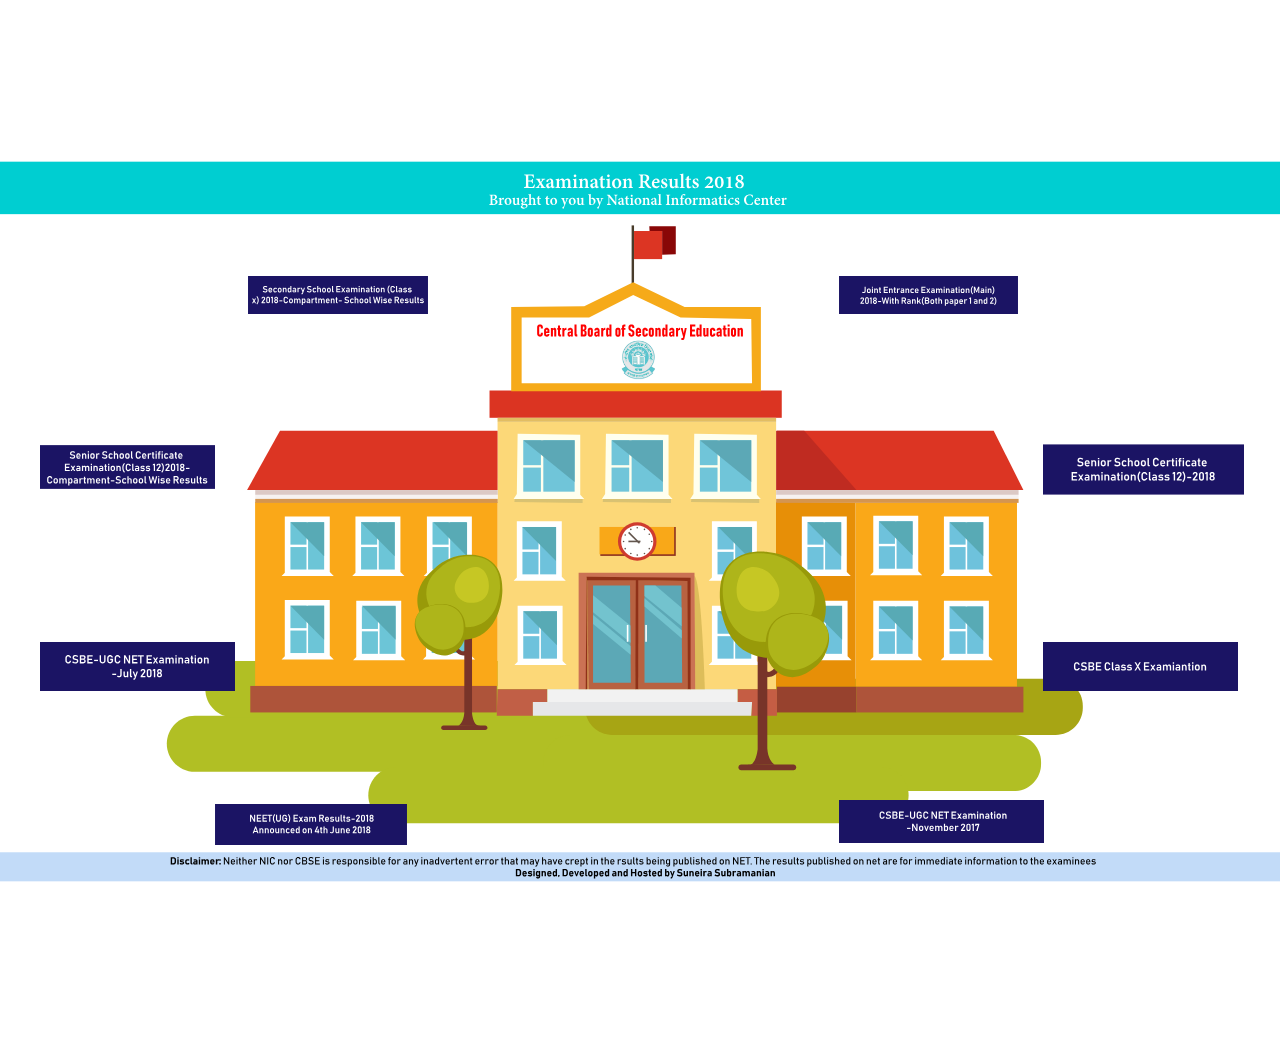
<file: index.html>
<!DOCTYPE html>
<html class="nojs html" lang="en-US">
 <head>

  <meta http-equiv="Content-type" content="text/html;charset=UTF-8"/>
  <meta name="generator" content="2018.1.0.386"/>
  <meta name="viewport" content="width=device-width, initial-scale=1.0"/>
  
  <script type="text/javascript">
   // Update the 'nojs'/'js' class on the html node
document.documentElement.className = document.documentElement.className.replace(/\bnojs\b/g, 'js');

// Check that all required assets are uploaded and up-to-date
if(typeof Muse == "undefined") window.Muse = {}; window.Muse.assets = {"required":["museutils.js", "museconfig.js", "jquery.watch.js", "jquery.museresponsive.js", "require.js", "index.css"], "outOfDate":[]};
</script>
  
  <title>Home</title>
  <!-- CSS -->
  <link rel="stylesheet" type="text/css" href="css/site_global.css?crc=444006867"/>
  <link rel="stylesheet" type="text/css" href="css/index.css?crc=203750712" id="pagesheet"/>
  <!-- IE-only CSS -->
  <!--[if lt IE 9]>
  <link rel="stylesheet" type="text/css" href="css/nomq_index.css?crc=3881822750" id="nomq_pagesheet"/>
  <![endif]-->
   </head>
 <body>

  <div class="breakpoint active" id="bp_infinity" data-min-width="791"><!-- responsive breakpoint node -->
   <div class="clearfix borderbox" id="page"><!-- group -->
    <div class="browser_width grpelem" id="u382-bw">
     <div class="clip_frame" id="u382"><!-- svg -->
      <img class="svg temp_no_img_src" id="u380" data-orig-src="images/pasted-svg-1366x768.svg?crc=273288001" width="100%" height="1043" alt="" data-mu-svgfallback="images/pasted%20svg%201366x768_poster_.png?crc=4198025658" src="images/blank.gif?crc=4208392903"/>
     </div>
    </div>
    <a class="nonblock nontext clip_frame grpelem" id="u421" href="untitled-2.html"><!-- svg --><img class="svg temp_no_img_src" id="u419" data-orig-src="images/pasted-svg-260x55.svg?crc=4230927165" alt="" data-mu-svgfallback="images/pasted%20svg%20260x55_poster_.png?crc=3540151" data-heightwidthratio="0.21153846153846154" data-image-width="260" data-image-height="55" src="images/blank.gif?crc=4208392903"/></a>
    <a class="nonblock nontext clip_frame grpelem" id="u433" href="untitled-2.html"><!-- svg --><img class="svg temp_no_img_src" id="u431" data-orig-src="images/pasted-svg-260x552.svg?crc=457788342" alt="" data-mu-svgfallback="images/pasted%20svg%20260x55_poster_2.png?crc=4157374499" data-heightwidthratio="0.21153846153846154" data-image-width="260" data-image-height="55" src="images/blank.gif?crc=4208392903"/></a>
    <a class="nonblock nontext clip_frame grpelem" id="u445" href="untitled-2.html"><!-- svg --><img class="svg svg_mar temp_no_img_src" id="u443" data-orig-src="images/pasted-svg-219x55.svg?crc=4140099984" onload="this.style.height=(this.offsetWidth*80/291)+'px'" alt="" data-mu-svgfallback="images/pasted%20svg%20219x55_poster_.png?crc=342060162" data-heightwidthratio="0.27491408934707906" data-image-width="291" data-image-height="80" src="images/blank.gif?crc=4208392903"/></a>
    <a class="nonblock nontext clip_frame grpelem" id="u458" href="untitled-2.html"><!-- svg --><img class="svg temp_no_img_src" id="u456" data-orig-src="images/pasted-svg-219x552.svg?crc=402761970" alt="" data-mu-svgfallback="images/pasted%20svg%20219x55_poster_2.png?crc=297097796" data-heightwidthratio="0.2508833922261484" data-image-width="283" data-image-height="71" src="images/blank.gif?crc=4208392903"/></a>
    <a class="nonblock nontext clip_frame grpelem" id="u470" href="untitled-2.html"><!-- svg --><img class="svg temp_no_img_src" id="u468" data-orig-src="images/pasted-svg-260x553.svg?crc=4161805943" alt="" data-mu-svgfallback="images/pasted%20svg%20260x55_poster_3.png?crc=273260153" data-heightwidthratio="0.21140939597315436" data-image-width="298" data-image-height="63" src="images/blank.gif?crc=4208392903"/></a>
    <a class="nonblock nontext clip_frame grpelem" id="u482" href="untitled-2.html"><!-- svg --><img class="svg svg_mar temp_no_img_src" id="u480" data-orig-src="images/pasted-svg-219x553.svg?crc=526749717" onload="this.style.height=(this.offsetWidth*73/254)+'px'" alt="" data-mu-svgfallback="images/pasted%20svg%20219x55_poster_3.png?crc=3967579641" data-heightwidthratio="0.2874015748031496" data-image-width="254" data-image-height="73" src="images/blank.gif?crc=4208392903"/></a>
    <a class="nonblock nontext clip_frame grpelem" id="u495" href="untitled-2.html"><!-- svg --><img class="svg temp_no_img_src" id="u493" data-orig-src="images/pasted-svg-219x554.svg?crc=4215775978" alt="" data-mu-svgfallback="images/pasted%20svg%20219x55_poster_4.png?crc=443021167" data-heightwidthratio="0.2508833922261484" data-image-width="283" data-image-height="71" src="images/blank.gif?crc=4208392903"/></a>
    <a class="nonblock nontext clip_frame grpelem" id="u507" href="untitled-2.html"><!-- svg --><img class="svg temp_no_img_src" id="u505" data-orig-src="images/pasted-svg-260x554.svg?crc=4135353983" alt="" data-mu-svgfallback="images/pasted%20svg%20260x55_poster_4.png?crc=157997336" data-heightwidthratio="0.21223021582733814" data-image-width="278" data-image-height="59" src="images/blank.gif?crc=4208392903"/></a>
   </div>
  </div>
  <div class="breakpoint" id="bp_790" data-max-width="790"><!-- responsive breakpoint node -->
   <div class="clearfix borderbox temp_no_id" data-orig-id="page"><!-- group -->
    <div class="clip_frame grpelem" id="u408"><!-- svg -->
     <img class="svg svg_mar temp_no_img_src" id="u406" data-orig-src="images/pasted-svg-789.svg?crc=470367396" onload="this.style.height=(this.offsetWidth*1407/833)+'px'" alt="" data-mu-svgfallback="images/pasted%20svg%20789_poster_.png?crc=149852461" data-heightwidthratio="1.6890756302521008" data-image-width="833" data-image-height="1407" src="images/blank.gif?crc=4208392903"/>
    </div>
    <a class="nonblock nontext clip_frame grpelem" id="u519" href="untitled-2.html"><!-- svg --><img class="svg temp_no_img_src" id="u517" data-orig-src="images/pasted-svg-380608x80.svg?crc=361798198" alt="" data-mu-svgfallback="images/pasted%20svg%20380608x80_poster_.png?crc=4017802180" data-heightwidthratio="0.211340206185567" data-image-width="388" data-image-height="82" src="images/blank.gif?crc=4208392903"/></a>
    <a class="nonblock nontext clip_frame grpelem" id="u531" href="untitled-2.html"><!-- svg --><img class="svg temp_no_img_src" id="u529" data-orig-src="images/pasted-svg-382072x80.svg?crc=3982901227" alt="" data-mu-svgfallback="images/pasted%20svg%20382072x80_poster_.png?crc=3877036999" data-heightwidthratio="0.21204188481675393" data-image-width="382" data-image-height="81" src="images/blank.gif?crc=4208392903"/></a>
    <a class="nonblock nontext clip_frame grpelem" id="u543" href="untitled-2.html"><!-- svg --><img class="svg temp_no_img_src" id="u541" data-orig-src="images/pasted-svg-380608x802.svg?crc=417283087" alt="" data-mu-svgfallback="images/pasted%20svg%20380608x80_poster_2.png?crc=359131846" data-heightwidthratio="0.2125984251968504" data-image-width="381" data-image-height="81" src="images/blank.gif?crc=4208392903"/></a>
    <a class="nonblock nontext clip_frame grpelem" id="u555" href="untitled-2.html"><!-- svg --><img class="svg temp_no_img_src" id="u553" data-orig-src="images/pasted-svg-383536x80.svg?crc=3888379385" alt="" data-mu-svgfallback="images/pasted%20svg%20383536x80_poster_.png?crc=62624338" data-heightwidthratio="0.2109375" data-image-width="384" data-image-height="81" src="images/blank.gif?crc=4208392903"/></a>
    <a class="nonblock nontext clip_frame grpelem" id="u567" href="untitled-2.html"><!-- svg --><img class="svg temp_no_img_src" id="u565" data-orig-src="images/pasted-svg-382072x802.svg?crc=4204932924" alt="" data-mu-svgfallback="images/pasted%20svg%20382072x80_poster_2.png?crc=3924192237" data-heightwidthratio="0.21204188481675393" data-image-width="382" data-image-height="81" src="images/blank.gif?crc=4208392903"/></a>
    <a class="nonblock nontext clip_frame grpelem" id="u579" href="untitled-2.html"><!-- svg --><img class="svg temp_no_img_src" id="u577" data-orig-src="images/pasted-svg-380608x803.svg?crc=4046572943" alt="" data-mu-svgfallback="images/pasted%20svg%20380608x80_poster_3.png?crc=263703942" data-heightwidthratio="0.2125984251968504" data-image-width="381" data-image-height="81" src="images/blank.gif?crc=4208392903"/></a>
    <a class="nonblock nontext clip_frame grpelem" id="u591" href="untitled-2.html"><!-- svg --><img class="svg temp_no_img_src" id="u589" data-orig-src="images/pasted-svg-380608x804.svg?crc=192754640" alt="" data-mu-svgfallback="images/pasted%20svg%20380608x80_poster_4.png?crc=189390205" data-heightwidthratio="0.2125984251968504" data-image-width="381" data-image-height="81" src="images/blank.gif?crc=4208392903"/></a>
    <a class="nonblock nontext clip_frame grpelem" id="u603" href="untitled-2.html"><!-- svg --><img class="svg temp_no_img_src" id="u601" data-orig-src="images/pasted-svg-385x80.svg?crc=3930320839" alt="" data-mu-svgfallback="images/pasted%20svg%20385x80_poster_.png?crc=3925214046" data-heightwidthratio="0.21038961038961038" data-image-width="385" data-image-height="81" src="images/blank.gif?crc=4208392903"/></a>
   </div>
  </div>
  <!-- Other scripts -->
  <script type="text/javascript">
   // Decide whether to suppress missing file error or not based on preference setting
var suppressMissingFileError = false
</script>
  <script type="text/javascript">
   window.Muse.assets.check=function(c){if(!window.Muse.assets.checked){window.Muse.assets.checked=!0;var b={},d=function(a,b){if(window.getComputedStyle){var c=window.getComputedStyle(a,null);return c&&c.getPropertyValue(b)||c&&c[b]||""}if(document.documentElement.currentStyle)return(c=a.currentStyle)&&c[b]||a.style&&a.style[b]||"";return""},a=function(a){if(a.match(/^rgb/))return a=a.replace(/\s+/g,"").match(/([\d\,]+)/gi)[0].split(","),(parseInt(a[0])<<16)+(parseInt(a[1])<<8)+parseInt(a[2]);if(a.match(/^\#/))return parseInt(a.substr(1),
16);return 0},f=function(f){for(var g=document.getElementsByTagName("link"),j=0;j<g.length;j++)if("text/css"==g[j].type){var l=(g[j].href||"").match(/\/?css\/([\w\-]+\.css)\?crc=(\d+)/);if(!l||!l[1]||!l[2])break;b[l[1]]=l[2]}g=document.createElement("div");g.className="version";g.style.cssText="display:none; width:1px; height:1px;";document.getElementsByTagName("body")[0].appendChild(g);for(j=0;j<Muse.assets.required.length;){var l=Muse.assets.required[j],k=l.match(/([\w\-\.]+)\.(\w+)$/),i=k&&k[1]?
k[1]:null,k=k&&k[2]?k[2]:null;switch(k.toLowerCase()){case "css":i=i.replace(/\W/gi,"_").replace(/^([^a-z])/gi,"_$1");g.className+=" "+i;i=a(d(g,"color"));k=a(d(g,"backgroundColor"));i!=0||k!=0?(Muse.assets.required.splice(j,1),"undefined"!=typeof b[l]&&(i!=b[l]>>>24||k!=(b[l]&16777215))&&Muse.assets.outOfDate.push(l)):j++;g.className="version";break;case "js":j++;break;default:throw Error("Unsupported file type: "+k);}}c?c().jquery!="1.8.3"&&Muse.assets.outOfDate.push("jquery-1.8.3.min.js"):Muse.assets.required.push("jquery-1.8.3.min.js");
g.parentNode.removeChild(g);if(Muse.assets.outOfDate.length||Muse.assets.required.length)g="Some files on the server may be missing or incorrect. Clear browser cache and try again. If the problem persists please contact website author.",f&&Muse.assets.outOfDate.length&&(g+="\nOut of date: "+Muse.assets.outOfDate.join(",")),f&&Muse.assets.required.length&&(g+="\nMissing: "+Muse.assets.required.join(",")),suppressMissingFileError?(g+="\nUse SuppressMissingFileError key in AppPrefs.xml to show missing file error pop up.",console.log(g)):alert(g)};location&&location.search&&location.search.match&&location.search.match(/muse_debug/gi)?
setTimeout(function(){f(!0)},5E3):f()}};
var muse_init=function(){require.config({baseUrl:""});require(["jquery","museutils","whatinput","jquery.watch","jquery.museresponsive"],function(c){var $ = c;$(document).ready(function(){try{
window.Muse.assets.check($);/* body */
Muse.Utils.transformMarkupToFixBrowserProblemsPreInit();/* body */
Muse.Utils.prepHyperlinks(true);/* body */
Muse.Utils.resizeHeight('.browser_width');/* resize height */
Muse.Utils.requestAnimationFrame(function() { $('body').addClass('initialized'); });/* mark body as initialized */
Muse.Utils.makeButtonsVisibleAfterSettingMinWidth();/* body */
$( '.breakpoint' ).registerBreakpoint();/* Register breakpoints */
Muse.Utils.transformMarkupToFixBrowserProblems();/* body */
}catch(b){if(b&&"function"==typeof b.notify?b.notify():Muse.Assert.fail("Error calling selector function: "+b),false)throw b;}})})};

</script>
  <!-- RequireJS script -->
  <script src="scripts/require.js?crc=7928878" type="text/javascript" async data-main="scripts/museconfig.js?crc=310584261" onload="if (requirejs) requirejs.onError = function(requireType, requireModule) { if (requireType && requireType.toString && requireType.toString().indexOf && 0 <= requireType.toString().indexOf('#scripterror')) window.Muse.assets.check(); }" onerror="window.Muse.assets.check();"></script>
   </body>
</html>
</file>
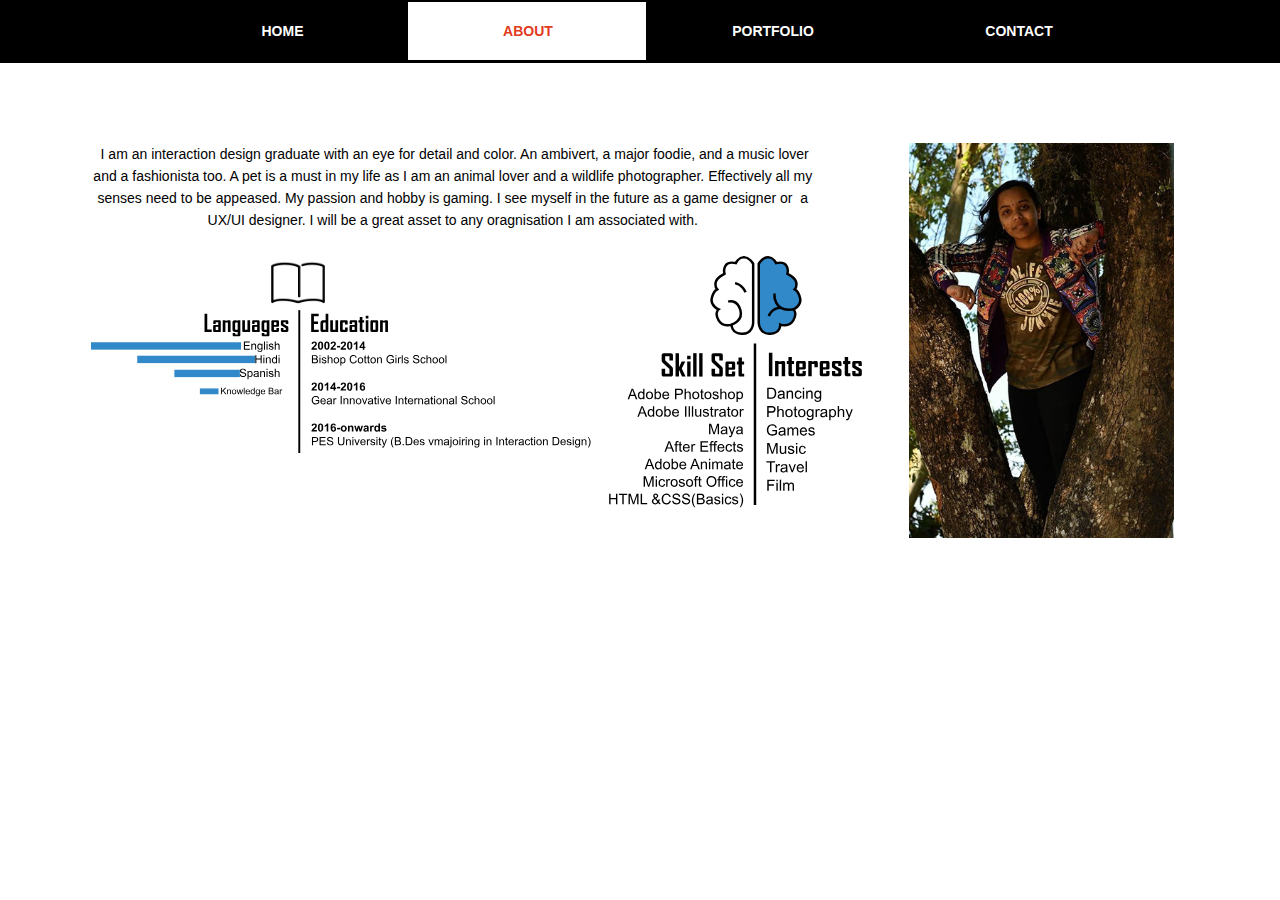
<file: Portfolio/about.html>
<!DOCTYPE html>
<html class="nojs html css_verticalspacer" lang="en-US">
 <head>

  <meta http-equiv="Content-type" content="text/html;charset=UTF-8"/>
  <meta name="generator" content="2018.1.0.386"/>
  <meta name="viewport" content="width=device-width, initial-scale=1.0"/>
  
  <script type="text/javascript">
   // Update the 'nojs'/'js' class on the html node
document.documentElement.className = document.documentElement.className.replace(/\bnojs\b/g, 'js');

// Check that all required assets are uploaded and up-to-date
if(typeof Muse == "undefined") window.Muse = {}; window.Muse.assets = {"required":["museutils.js", "museconfig.js", "jquery.musemenu.js", "jquery.watch.js", "jquery.museresponsive.js", "require.js", "about.css"], "outOfDate":[]};
</script>
  
  <title>ABOUT</title>
  <!-- CSS -->
  <link rel="stylesheet" type="text/css" href="css/site_global.css?crc=27863208"/>
  <link rel="stylesheet" type="text/css" href="css/about.css?crc=4171003371" id="pagesheet"/>
  <!-- IE-only CSS -->
  <!--[if lt IE 9]>
  <link rel="stylesheet" type="text/css" href="css/nomq_about.css?crc=3896272425" id="nomq_pagesheet"/>
  <![endif]-->
  <!-- Other scripts -->
  <script type="text/javascript">
   var __adobewebfontsappname__ = "muse";
</script>
  <!-- JS includes -->
  <script src="https://webfonts.creativecloud.com/galdeano:n4:all;maven-pro:n9:all.js" type="text/javascript"></script>
  <!--[if lt IE 9]>
  <script src="scripts/html5shiv.js?crc=4241844378" type="text/javascript"></script>
  <![endif]-->
   </head>
 <body>

  <div class="breakpoint active" id="bp_infinity" data-min-width="1039"><!-- responsive breakpoint node -->
   <div class="clearfix" id="page"><!-- column -->
    <div class="browser_width colelem" id="u952-bw">
     <div id="u952"><!-- group -->
      <div class="clearfix" id="u952_align_to_page">
       <nav class="MenuBar clearfix grpelem" id="menuu953" data-sizePolicy="fixed" data-pintopage="page_fixedCenter"><!-- horizontal box -->
        <div class="MenuItemContainer clearfix grpelem" id="u961"><!-- vertical box -->
         <a class="nonblock nontext MenuItem MenuItemWithSubMenu clearfix colelem" id="u964" href="index.html"><!-- horizontal box --><div class="MenuItemLabel NoWrap clearfix grpelem" id="u965-4" data-sizePolicy="fixed" data-pintopage="page_fixedLeft"><!-- content --><p class="shared_content" data-content-guid="u965-4_0_content">HOME</p></div></a>
        </div>
        <div class="MenuItemContainer clearfix grpelem" id="u975"><!-- vertical box -->
         <a class="nonblock nontext MenuItem MenuItemWithSubMenu MuseMenuActive clearfix colelem" id="u978" href="about.html"><!-- horizontal box --><div class="MenuItemLabel NoWrap clearfix grpelem" id="u981-4" data-sizePolicy="fixed" data-pintopage="page_fixedLeft"><!-- content --><p class="shared_content" data-content-guid="u981-4_0_content">ABOUT</p></div></a>
        </div>
        <div class="MenuItemContainer clearfix grpelem" id="u968"><!-- vertical box -->
         <a class="nonblock nontext MenuItem MenuItemWithSubMenu clearfix colelem" id="u969" href="portfolio.html"><!-- horizontal box --><div class="MenuItemLabel NoWrap clearfix grpelem" id="u971-4" data-sizePolicy="fixed" data-pintopage="page_fixedLeft"><!-- content --><p class="shared_content" data-content-guid="u971-4_0_content">PORTFOLIO</p></div></a>
        </div>
        <div class="MenuItemContainer clearfix grpelem" id="u954"><!-- vertical box -->
         <a class="nonblock nontext MenuItem MenuItemWithSubMenu clearfix colelem" id="u957" href="contact.html"><!-- horizontal box --><div class="MenuItemLabel NoWrap clearfix grpelem" id="u958-4" data-sizePolicy="fixed" data-pintopage="page_fixedLeft"><!-- content --><p class="shared_content" data-content-guid="u958-4_0_content">CONTACT</p></div></a>
        </div>
       </nav>
      </div>
     </div>
    </div>
    <div class="clearfix colelem" id="ppu991-4"><!-- group -->
     <div class="clearfix grpelem" id="pu991-4"><!-- column -->
      <div class="clearfix colelem shared_content" id="u991-4" data-sizePolicy="fixed" data-pintopage="page_fluidx" data-content-guid="u991-4_content"><!-- content -->
       <p>&nbsp;I am an interaction design graduate with an eye for detail and color. An ambivert, a major foodie, and a music lover and a fashionista too. A pet is a must in my life as I am an animal lover and a wildlife photographer. Effectively all my senses need to be appeased. My passion and hobby is gaming. I see myself in the future as a game designer or&nbsp; a UX/UI designer. I will be a great asset to any oragnisation I am associated with.</p>
      </div>
      <div class="clearfix colelem" id="pu3312"><!-- group -->
       <div class="clip_frame grpelem" id="u3312"><!-- svg -->
        <img class="svg temp_no_img_src" id="u3310" data-orig-src="images/pasted-svg-438794x173.svg?crc=405763111" alt="" data-mu-svgfallback="images/pasted%20svg%20438794x173_poster_.png?crc=158182684" data-heightwidthratio="0.39445628997867804" data-image-width="469" data-image-height="185" src="images/blank.gif?crc=4208392903"/>
       </div>
       <div class="clip_frame grpelem" id="u3294"><!-- svg -->
        <img class="svg temp_no_img_src" id="u3292" data-orig-src="images/pasted-svg-174747x176.svg?crc=375862996" alt="" data-mu-svgfallback="images/pasted%20svg%20174747x176_poster_.png?crc=66502413" data-heightwidthratio="1.0125523012552302" data-image-width="239" data-image-height="242" src="images/blank.gif?crc=4208392903"/>
       </div>
      </div>
     </div>
     <div class="clip_frame grpelem" id="u3276"><!-- image -->
      <img class="block temp_no_img_src" id="u3276_img" data-orig-src="images/profile.jpg?crc=4123778831" alt="" data-heightwidthratio="1.4859437751004017" data-image-width="249" data-image-height="370" src="images/blank.gif?crc=4208392903"/>
     </div>
    </div>
    <div class="verticalspacer" data-offset-top="513" data-content-above-spacer="513" data-content-below-spacer="17" data-sizePolicy="fixed" data-pintopage="page_fixedLeft"></div>
   </div>
  </div>
  <div class="breakpoint" id="bp_1038" data-min-width="726" data-max-width="1038"><!-- responsive breakpoint node -->
   <div class="clearfix temp_no_id" data-orig-id="page"><!-- column -->
    <div class="browser_width colelem temp_no_id" data-orig-id="u952-bw">
     <div class="temp_no_id" data-orig-id="u952"><!-- group -->
      <div class="clearfix temp_no_id" data-orig-id="u952_align_to_page">
       <nav class="MenuBar clearfix grpelem temp_no_id" data-sizePolicy="fixed" data-pintopage="page_fluidx" data-orig-id="menuu953"><!-- horizontal box -->
        <div class="MenuItemContainer clearfix grpelem temp_no_id" data-orig-id="u961"><!-- vertical box -->
         <a class="nonblock nontext MenuItem MenuItemWithSubMenu clearfix colelem temp_no_id" href="index.html" data-orig-id="u964"><!-- horizontal box --><div class="MenuItemLabel NoWrap clearfix grpelem temp_no_id" data-sizePolicy="fixed" data-pintopage="page_fixedLeft" data-orig-id="u965-4"><!-- content --><span class="placeholder" data-placeholder-for="u965-4_0_content"><!-- placeholder node --></span></div></a>
        </div>
        <div class="MenuItemContainer clearfix grpelem temp_no_id" data-orig-id="u975"><!-- vertical box -->
         <a class="nonblock nontext MenuItem MenuItemWithSubMenu MuseMenuActive clearfix colelem temp_no_id" href="about.html" data-orig-id="u978"><!-- horizontal box --><div class="MenuItemLabel NoWrap clearfix grpelem temp_no_id" data-sizePolicy="fixed" data-pintopage="page_fixedLeft" data-orig-id="u981-4"><!-- content --><span class="placeholder" data-placeholder-for="u981-4_0_content"><!-- placeholder node --></span></div></a>
        </div>
        <div class="MenuItemContainer clearfix grpelem temp_no_id" data-orig-id="u968"><!-- vertical box -->
         <a class="nonblock nontext MenuItem MenuItemWithSubMenu clearfix colelem temp_no_id" href="portfolio.html" data-orig-id="u969"><!-- horizontal box --><div class="MenuItemLabel NoWrap clearfix grpelem temp_no_id" data-sizePolicy="fixed" data-pintopage="page_fixedLeft" data-orig-id="u971-4"><!-- content --><span class="placeholder" data-placeholder-for="u971-4_0_content"><!-- placeholder node --></span></div></a>
        </div>
        <div class="MenuItemContainer clearfix grpelem temp_no_id" data-orig-id="u954"><!-- vertical box -->
         <a class="nonblock nontext MenuItem MenuItemWithSubMenu clearfix colelem temp_no_id" href="contact.html" data-orig-id="u957"><!-- horizontal box --><div class="MenuItemLabel NoWrap clearfix grpelem temp_no_id" data-sizePolicy="fixed" data-pintopage="page_fixedLeft" data-orig-id="u958-4"><!-- content --><span class="placeholder" data-placeholder-for="u958-4_0_content"><!-- placeholder node --></span></div></a>
        </div>
       </nav>
      </div>
     </div>
    </div>
    <div class="clearfix colelem temp_no_id" data-orig-id="ppu991-4"><!-- group -->
     <div class="clearfix grpelem temp_no_id" data-orig-id="pu991-4"><!-- column -->
      <span class="clearfix colelem placeholder" data-placeholder-for="u991-4_content"><!-- placeholder node --></span>
      <div class="clearfix colelem temp_no_id" data-orig-id="pu3312"><!-- group -->
       <div class="clip_frame grpelem temp_no_id" data-orig-id="u3312"><!-- svg -->
        <img class="svg temp_no_id temp_no_img_src" data-orig-src="images/pasted-svg-438794x173.svg?crc=405763111" alt="" data-mu-svgfallback="images/pasted%20svg%20438794x173_poster_.png?crc=158182684" data-heightwidthratio="0.39408866995073893" data-image-width="406" data-image-height="160" data-orig-id="u3310" src="images/blank.gif?crc=4208392903"/>
       </div>
       <div class="clip_frame grpelem temp_no_id" data-orig-id="u3294"><!-- svg -->
        <img class="svg temp_no_id temp_no_img_src" data-orig-src="images/pasted-svg-174747x176.svg?crc=375862996" alt="" data-mu-svgfallback="images/pasted%20svg%20174747x176_poster_.png?crc=66502413" data-heightwidthratio="1.0145631067961165" data-image-width="206" data-image-height="209" data-orig-id="u3292" src="images/blank.gif?crc=4208392903"/>
       </div>
      </div>
     </div>
     <div class="clip_frame grpelem temp_no_id" data-orig-id="u3276"><!-- image -->
      <img class="block temp_no_id temp_no_img_src" data-orig-src="images/profile237x353.jpg?crc=3944504166" alt="" data-heightwidthratio="1.489451476793249" data-image-width="237" data-image-height="353" data-orig-id="u3276_img" src="images/blank.gif?crc=4208392903"/>
     </div>
    </div>
    <div class="verticalspacer" data-offset-top="484" data-content-above-spacer="484" data-content-below-spacer="15" data-sizePolicy="fixed" data-pintopage="page_fixedLeft"></div>
   </div>
  </div>
  <div class="breakpoint" id="bp_725" data-min-width="421" data-max-width="725"><!-- responsive breakpoint node -->
   <div class="clearfix temp_no_id" data-orig-id="page"><!-- column -->
    <div class="clearfix colelem temp_no_id" data-orig-id="u952"><!-- group -->
     <nav class="MenuBar clearfix grpelem temp_no_id" data-sizePolicy="fixed" data-pintopage="page_fluidx" data-orig-id="menuu953"><!-- horizontal box -->
      <div class="MenuItemContainer clearfix grpelem temp_no_id" data-orig-id="u961"><!-- vertical box -->
       <a class="nonblock nontext MenuItem MenuItemWithSubMenu clearfix colelem temp_no_id" href="index.html" data-orig-id="u964"><!-- horizontal box --><div class="MenuItemLabel NoWrap clearfix grpelem temp_no_id" data-sizePolicy="fixed" data-pintopage="page_fixedLeft" data-orig-id="u965-4"><!-- content --><span class="placeholder" data-placeholder-for="u965-4_0_content"><!-- placeholder node --></span></div></a>
      </div>
      <div class="MenuItemContainer clearfix grpelem temp_no_id" data-orig-id="u975"><!-- vertical box -->
       <a class="nonblock nontext MenuItem MenuItemWithSubMenu MuseMenuActive clearfix colelem temp_no_id" href="about.html" data-orig-id="u978"><!-- horizontal box --><div class="MenuItemLabel NoWrap clearfix grpelem temp_no_id" data-sizePolicy="fixed" data-pintopage="page_fixedLeft" data-orig-id="u981-4"><!-- content --><span class="placeholder" data-placeholder-for="u981-4_0_content"><!-- placeholder node --></span></div></a>
      </div>
      <div class="MenuItemContainer clearfix grpelem temp_no_id" data-orig-id="u968"><!-- vertical box -->
       <a class="nonblock nontext MenuItem MenuItemWithSubMenu clearfix colelem temp_no_id" href="portfolio.html" data-orig-id="u969"><!-- horizontal box --><div class="MenuItemLabel NoWrap clearfix grpelem temp_no_id" data-sizePolicy="fixed" data-pintopage="page_fixedLeft" data-orig-id="u971-4"><!-- content --><span class="placeholder" data-placeholder-for="u971-4_0_content"><!-- placeholder node --></span></div></a>
      </div>
      <div class="MenuItemContainer clearfix grpelem temp_no_id" data-orig-id="u954"><!-- vertical box -->
       <a class="nonblock nontext MenuItem MenuItemWithSubMenu clearfix colelem temp_no_id" href="contact.html" data-orig-id="u957"><!-- horizontal box --><div class="MenuItemLabel NoWrap clearfix grpelem temp_no_id" data-sizePolicy="fixed" data-pintopage="page_fixedLeft" data-orig-id="u958-4"><!-- content --><span class="placeholder" data-placeholder-for="u958-4_0_content"><!-- placeholder node --></span></div></a>
      </div>
     </nav>
    </div>
    <div class="clearfix colelem temp_no_id" data-orig-id="ppu991-4"><!-- group -->
     <div class="clearfix grpelem temp_no_id" data-orig-id="pu991-4"><!-- column -->
      <span class="clearfix colelem placeholder" data-placeholder-for="u991-4_content"><!-- placeholder node --></span>
      <div class="clearfix colelem temp_no_id" data-orig-id="pu3312"><!-- group -->
       <div class="clip_frame grpelem temp_no_id" data-orig-id="u3312"><!-- svg -->
        <img class="svg temp_no_id temp_no_img_src" data-orig-src="images/pasted-svg-438794x173.svg?crc=405763111" alt="" data-mu-svgfallback="images/pasted%20svg%20438794x173_poster_.png?crc=158182684" data-heightwidthratio="0.3957597173144876" data-image-width="283" data-image-height="112" data-orig-id="u3310" src="images/blank.gif?crc=4208392903"/>
       </div>
       <div class="clip_frame grpelem temp_no_id" data-orig-id="u3294"><!-- svg -->
        <img class="svg temp_no_id temp_no_img_src" data-orig-src="images/pasted-svg-174747x176.svg?crc=375862996" alt="" data-mu-svgfallback="images/pasted%20svg%20174747x176_poster_.png?crc=66502413" data-heightwidthratio="1.0138888888888888" data-image-width="144" data-image-height="146" data-orig-id="u3292" src="images/blank.gif?crc=4208392903"/>
       </div>
      </div>
     </div>
     <div class="clip_frame grpelem temp_no_id" data-orig-id="u3276"><!-- image -->
      <img class="block temp_no_id temp_no_img_src" data-orig-src="images/profile166x247.jpg?crc=34671963" alt="" data-heightwidthratio="1.4819277108433735" data-image-width="166" data-image-height="246" data-orig-id="u3276_img" src="images/blank.gif?crc=4208392903"/>
     </div>
    </div>
    <div class="verticalspacer" data-offset-top="418" data-content-above-spacer="417" data-content-below-spacer="10" data-sizePolicy="fixed" data-pintopage="page_fixedLeft"></div>
   </div>
  </div>
  <div class="breakpoint" id="bp_420" data-max-width="420"><!-- responsive breakpoint node -->
   <div class="clearfix temp_no_id" data-orig-id="page"><!-- column -->
    <div class="browser_width colelem temp_no_id" data-orig-id="u952-bw">
     <div class="temp_no_id" data-orig-id="u952"><!-- group -->
      <div class="clearfix temp_no_id" data-orig-id="u952_align_to_page">
       <nav class="MenuBar clearfix grpelem temp_no_id" data-sizePolicy="fixed" data-pintopage="page_fluidx" data-orig-id="menuu953"><!-- horizontal box -->
        <div class="MenuItemContainer clearfix grpelem temp_no_id" data-orig-id="u961"><!-- vertical box -->
         <a class="nonblock nontext MenuItem MenuItemWithSubMenu clearfix colelem temp_no_id" href="index.html" data-orig-id="u964"><!-- horizontal box --><div class="MenuItemLabel NoWrap clearfix grpelem temp_no_id" data-sizePolicy="fixed" data-pintopage="page_fixedLeft" data-orig-id="u965-4"><!-- content --><span class="placeholder" data-placeholder-for="u965-4_0_content"><!-- placeholder node --></span></div></a>
        </div>
        <div class="MenuItemContainer clearfix grpelem temp_no_id" data-orig-id="u975"><!-- vertical box -->
         <a class="nonblock nontext MenuItem MenuItemWithSubMenu MuseMenuActive clearfix colelem temp_no_id" href="about.html" data-orig-id="u978"><!-- horizontal box --><div class="MenuItemLabel NoWrap clearfix grpelem temp_no_id" data-sizePolicy="fixed" data-pintopage="page_fixedLeft" data-orig-id="u981-4"><!-- content --><span class="placeholder" data-placeholder-for="u981-4_0_content"><!-- placeholder node --></span></div></a>
        </div>
        <div class="MenuItemContainer clearfix grpelem temp_no_id" data-orig-id="u968"><!-- vertical box -->
         <a class="nonblock nontext MenuItem MenuItemWithSubMenu clearfix colelem temp_no_id" href="portfolio.html" data-orig-id="u969"><!-- horizontal box --><div class="MenuItemLabel NoWrap clearfix grpelem temp_no_id" data-sizePolicy="fixed" data-pintopage="page_fixedLeft" data-orig-id="u971-4"><!-- content --><span class="placeholder" data-placeholder-for="u971-4_0_content"><!-- placeholder node --></span></div></a>
        </div>
        <div class="MenuItemContainer clearfix grpelem temp_no_id" data-orig-id="u954"><!-- vertical box -->
         <a class="nonblock nontext MenuItem MenuItemWithSubMenu clearfix colelem temp_no_id" href="contact.html" data-orig-id="u957"><!-- horizontal box --><div class="MenuItemLabel NoWrap clearfix grpelem temp_no_id" data-sizePolicy="fixed" data-pintopage="page_fixedLeft" data-orig-id="u958-4"><!-- content --><span class="placeholder" data-placeholder-for="u958-4_0_content"><!-- placeholder node --></span></div></a>
        </div>
       </nav>
      </div>
     </div>
    </div>
    <div class="clearfix colelem temp_no_id" data-orig-id="pu991-4"><!-- group -->
     <span class="clearfix grpelem placeholder" data-placeholder-for="u991-4_content"><!-- placeholder node --></span>
     <div class="clip_frame grpelem temp_no_id" data-orig-id="u3276"><!-- image -->
      <img class="block temp_no_id temp_no_img_src" data-orig-src="images/profile-crop-u3276.jpg?crc=221195675" alt="" data-heightwidthratio="1.42" data-image-width="100" data-image-height="142" data-orig-id="u3276_img" src="images/blank.gif?crc=4208392903"/>
     </div>
    </div>
    <div class="clip_frame colelem temp_no_id" data-orig-id="u3312"><!-- svg -->
     <img class="svg temp_no_id temp_no_img_src" data-orig-src="images/pasted-svg-438794x173.svg?crc=405763111" alt="" data-mu-svgfallback="images/pasted%20svg%20438794x173_poster_.png?crc=158182684" data-heightwidthratio="0.39570552147239263" data-image-width="326" data-image-height="129" data-orig-id="u3310" src="images/blank.gif?crc=4208392903"/>
    </div>
    <div class="clip_frame colelem temp_no_id" data-orig-id="u3294"><!-- svg -->
     <img class="svg temp_no_id temp_no_img_src" data-orig-src="images/pasted-svg-174747x176.svg?crc=375862996" alt="" data-mu-svgfallback="images/pasted%20svg%20174747x176_poster_.png?crc=66502413" data-heightwidthratio="1.0171428571428571" data-image-width="175" data-image-height="178" data-orig-id="u3292" src="images/blank.gif?crc=4208392903"/>
    </div>
    <div class="verticalspacer" data-offset-top="632" data-content-above-spacer="631" data-content-below-spacer="8" data-sizePolicy="fixed" data-pintopage="page_fixedLeft"></div>
   </div>
  </div>
  <!-- Other scripts -->
  <script type="text/javascript">
   // Decide whether to suppress missing file error or not based on preference setting
var suppressMissingFileError = false
</script>
  <script type="text/javascript">
   window.Muse.assets.check=function(c){if(!window.Muse.assets.checked){window.Muse.assets.checked=!0;var b={},d=function(a,b){if(window.getComputedStyle){var c=window.getComputedStyle(a,null);return c&&c.getPropertyValue(b)||c&&c[b]||""}if(document.documentElement.currentStyle)return(c=a.currentStyle)&&c[b]||a.style&&a.style[b]||"";return""},a=function(a){if(a.match(/^rgb/))return a=a.replace(/\s+/g,"").match(/([\d\,]+)/gi)[0].split(","),(parseInt(a[0])<<16)+(parseInt(a[1])<<8)+parseInt(a[2]);if(a.match(/^\#/))return parseInt(a.substr(1),
16);return 0},f=function(f){for(var g=document.getElementsByTagName("link"),j=0;j<g.length;j++)if("text/css"==g[j].type){var l=(g[j].href||"").match(/\/?css\/([\w\-]+\.css)\?crc=(\d+)/);if(!l||!l[1]||!l[2])break;b[l[1]]=l[2]}g=document.createElement("div");g.className="version";g.style.cssText="display:none; width:1px; height:1px;";document.getElementsByTagName("body")[0].appendChild(g);for(j=0;j<Muse.assets.required.length;){var l=Muse.assets.required[j],k=l.match(/([\w\-\.]+)\.(\w+)$/),i=k&&k[1]?
k[1]:null,k=k&&k[2]?k[2]:null;switch(k.toLowerCase()){case "css":i=i.replace(/\W/gi,"_").replace(/^([^a-z])/gi,"_$1");g.className+=" "+i;i=a(d(g,"color"));k=a(d(g,"backgroundColor"));i!=0||k!=0?(Muse.assets.required.splice(j,1),"undefined"!=typeof b[l]&&(i!=b[l]>>>24||k!=(b[l]&16777215))&&Muse.assets.outOfDate.push(l)):j++;g.className="version";break;case "js":j++;break;default:throw Error("Unsupported file type: "+k);}}c?c().jquery!="1.8.3"&&Muse.assets.outOfDate.push("jquery-1.8.3.min.js"):Muse.assets.required.push("jquery-1.8.3.min.js");
g.parentNode.removeChild(g);if(Muse.assets.outOfDate.length||Muse.assets.required.length)g="Some files on the server may be missing or incorrect. Clear browser cache and try again. If the problem persists please contact website author.",f&&Muse.assets.outOfDate.length&&(g+="\nOut of date: "+Muse.assets.outOfDate.join(",")),f&&Muse.assets.required.length&&(g+="\nMissing: "+Muse.assets.required.join(",")),suppressMissingFileError?(g+="\nUse SuppressMissingFileError key in AppPrefs.xml to show missing file error pop up.",console.log(g)):alert(g)};location&&location.search&&location.search.match&&location.search.match(/muse_debug/gi)?
setTimeout(function(){f(!0)},5E3):f()}};
var muse_init=function(){require.config({baseUrl:""});require(["jquery","museutils","whatinput","jquery.musemenu","jquery.watch","jquery.museresponsive"],function(c){var $ = c;$(document).ready(function(){try{
window.Muse.assets.check($);/* body */
Muse.Utils.transformMarkupToFixBrowserProblemsPreInit();/* body */
Muse.Utils.prepHyperlinks(true);/* body */
Muse.Utils.resizeHeight('.browser_width');/* resize height */
Muse.Utils.requestAnimationFrame(function() { $('body').addClass('initialized'); });/* mark body as initialized */
Muse.Utils.makeButtonsVisibleAfterSettingMinWidth();/* body */
Muse.Utils.initWidget('.MenuBar', ['#bp_infinity', '#bp_1038', '#bp_725', '#bp_420'], function(elem) { return $(elem).museMenu(); });/* unifiedNavBar */
Muse.Utils.fullPage('#page');/* 100% height page */
$( '.breakpoint' ).registerBreakpoint();/* Register breakpoints */
Muse.Utils.transformMarkupToFixBrowserProblems();/* body */
}catch(b){if(b&&"function"==typeof b.notify?b.notify():Muse.Assert.fail("Error calling selector function: "+b),false)throw b;}})})};

</script>
  <!-- RequireJS script -->
  <script src="scripts/require.js?crc=7928878" type="text/javascript" async data-main="scripts/museconfig.js?crc=310584261" onload="if (requirejs) requirejs.onError = function(requireType, requireModule) { if (requireType && requireType.toString && requireType.toString().indexOf && 0 <= requireType.toString().indexOf('#scripterror')) window.Muse.assets.check(); }" onerror="window.Muse.assets.check();"></script>
   </body>
</html>
</file>
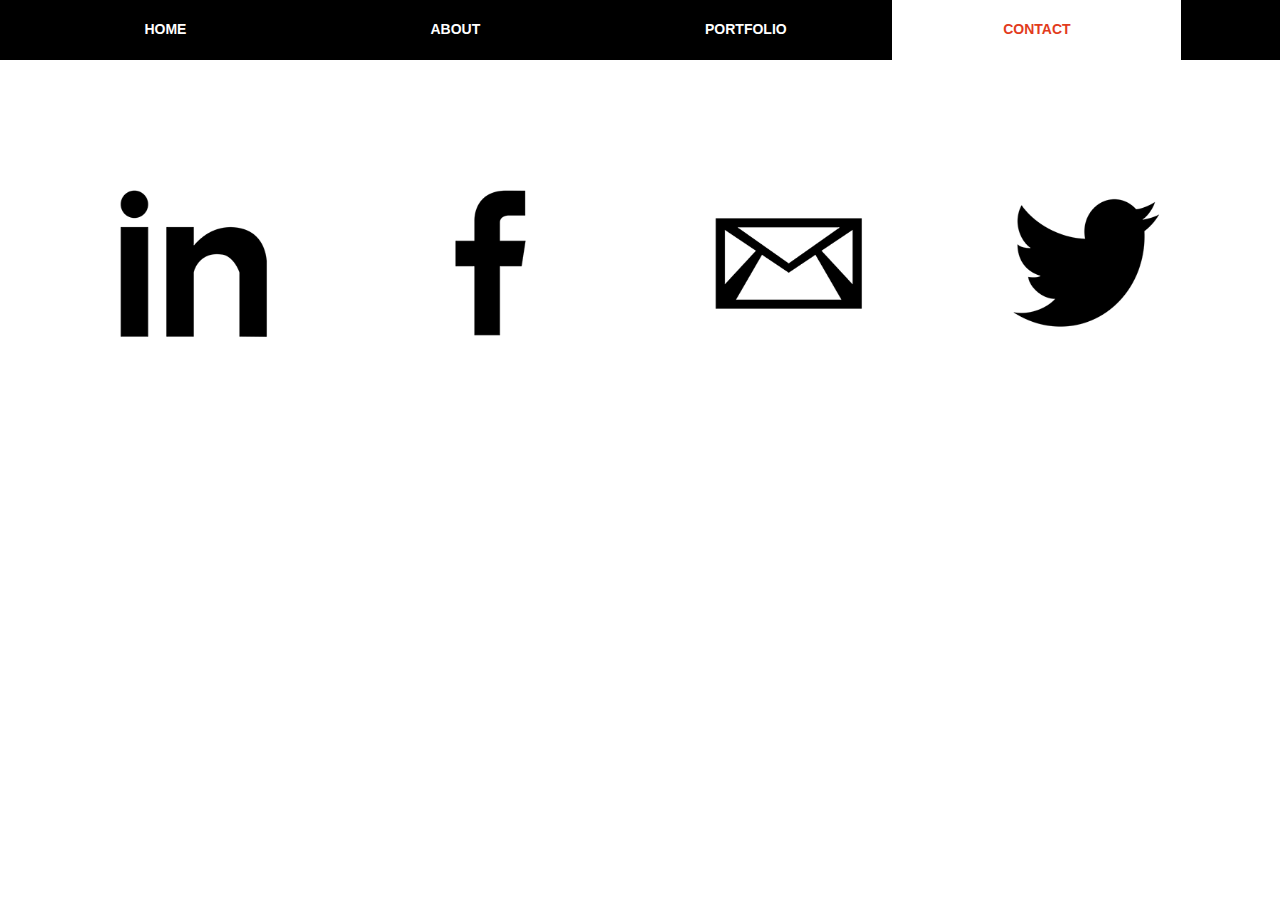
<file: Portfolio/contact.html>
<!DOCTYPE html>
<html class="nojs html css_verticalspacer" lang="en-US">
 <head>

  <meta http-equiv="Content-type" content="text/html;charset=UTF-8"/>
  <meta name="generator" content="2018.1.0.386"/>
  <meta name="viewport" content="width=device-width, initial-scale=1.0"/>
  
  <script type="text/javascript">
   // Update the 'nojs'/'js' class on the html node
document.documentElement.className = document.documentElement.className.replace(/\bnojs\b/g, 'js');

// Check that all required assets are uploaded and up-to-date
if(typeof Muse == "undefined") window.Muse = {}; window.Muse.assets = {"required":["museutils.js", "museconfig.js", "jquery.musemenu.js", "jquery.watch.js", "jquery.museresponsive.js", "require.js", "contact.css"], "outOfDate":[]};
</script>
  
  <title>CONTACT</title>
  <!-- CSS -->
  <link rel="stylesheet" type="text/css" href="css/site_global.css?crc=27863208"/>
  <link rel="stylesheet" type="text/css" href="css/contact.css?crc=243156692" id="pagesheet"/>
  <!-- IE-only CSS -->
  <!--[if lt IE 9]>
  <link rel="stylesheet" type="text/css" href="css/nomq_contact.css?crc=132158075" id="nomq_pagesheet"/>
  <![endif]-->
  <!-- Other scripts -->
  <script type="text/javascript">
   var __adobewebfontsappname__ = "muse";
</script>
  <!-- JS includes -->
  <script src="https://webfonts.creativecloud.com/maven-pro:n9:all.js" type="text/javascript"></script>
  <!--[if lt IE 9]>
  <script src="scripts/html5shiv.js?crc=4241844378" type="text/javascript"></script>
  <![endif]-->
   </head>
 <body>

  <div class="breakpoint active" id="bp_infinity" data-min-width="1039"><!-- responsive breakpoint node -->
   <div class="clearfix" id="page"><!-- column -->
    <div class="browser_width colelem" id="u879-bw">
     <div id="u879"><!-- group -->
      <div class="clearfix" id="u879_align_to_page">
       <nav class="MenuBar clearfix grpelem" id="menuu880" data-sizePolicy="fixed" data-pintopage="page_fluidx"><!-- horizontal box -->
        <div class="MenuItemContainer clearfix grpelem" id="u888"><!-- vertical box -->
         <a class="nonblock nontext MenuItem MenuItemWithSubMenu clearfix colelem" id="u891" href="index.html"><!-- horizontal box --><div class="MenuItemLabel NoWrap clearfix grpelem" id="u892-4" data-sizePolicy="fixed" data-pintopage="page_fixedLeft"><!-- content --><p class="shared_content" data-content-guid="u892-4_0_content">HOME</p></div></a>
        </div>
        <div class="MenuItemContainer clearfix grpelem" id="u902"><!-- vertical box -->
         <a class="nonblock nontext MenuItem MenuItemWithSubMenu clearfix colelem" id="u905" href="about.html"><!-- horizontal box --><div class="MenuItemLabel NoWrap clearfix grpelem" id="u908-4" data-sizePolicy="fixed" data-pintopage="page_fixedLeft"><!-- content --><p class="shared_content" data-content-guid="u908-4_0_content">ABOUT</p></div></a>
        </div>
        <div class="MenuItemContainer clearfix grpelem" id="u895"><!-- vertical box -->
         <a class="nonblock nontext MenuItem MenuItemWithSubMenu clearfix colelem" id="u896" href="portfolio.html"><!-- horizontal box --><div class="MenuItemLabel NoWrap clearfix grpelem" id="u898-4" data-sizePolicy="fixed" data-pintopage="page_fixedLeft"><!-- content --><p class="shared_content" data-content-guid="u898-4_0_content">PORTFOLIO</p></div></a>
        </div>
        <div class="MenuItemContainer clearfix grpelem" id="u881"><!-- vertical box -->
         <a class="nonblock nontext MenuItem MenuItemWithSubMenu MuseMenuActive clearfix colelem" id="u884" href="contact.html"><!-- horizontal box --><div class="MenuItemLabel NoWrap clearfix grpelem" id="u885-4" data-sizePolicy="fixed" data-pintopage="page_fixedLeft"><!-- content --><p class="shared_content" data-content-guid="u885-4_0_content">CONTACT</p></div></a>
        </div>
       </nav>
      </div>
     </div>
    </div>
    <div class="clearfix colelem" id="pu3481"><!-- group -->
     <a class="nonblock nontext clip_frame grpelem" id="u3481" href="https://www.linkedin.com/in/suneira-subramanian-148157137/"><!-- image --><img class="block temp_no_img_src" id="u3481_img" data-orig-src="images/linkedin%20black.png?crc=4075008956" alt="" data-heightwidthratio="0.7992831541218638" data-image-width="279" data-image-height="223" src="images/blank.gif?crc=4208392903"/></a>
     <a class="nonblock nontext clip_frame grpelem" id="u3473" href="https://www.facebook.com/suneira.subramanian"><!-- image --><img class="block temp_no_img_src" id="u3473_img" data-orig-src="images/facebook%20black.png?crc=4261736789" alt="" data-heightwidthratio="0.7992831541218638" data-image-width="279" data-image-height="223" src="images/blank.gif?crc=4208392903"/></a>
     <a class="nonblock nontext clip_frame grpelem" id="u3495" href="mailto:suneirasubramanian@outlook.com"><!-- image --><img class="block temp_no_img_src" id="u3495_img" data-orig-src="images/email%20black.png?crc=194727985" alt="" data-heightwidthratio="0.7992831541218638" data-image-width="279" data-image-height="223" src="images/blank.gif?crc=4208392903"/></a>
     <a class="nonblock nontext clip_frame grpelem" id="u3488" href="https://twitter.com/98shoko"><!-- image --><img class="block temp_no_img_src" id="u3488_img" data-orig-src="images/twitter%20black.png?crc=4186135794" alt="" data-heightwidthratio="0.7992831541218638" data-image-width="279" data-image-height="223" src="images/blank.gif?crc=4208392903"/></a>
    </div>
    <div class="verticalspacer" data-offset-top="366" data-content-above-spacer="366" data-content-below-spacer="82" data-sizePolicy="fixed" data-pintopage="page_fixedLeft"></div>
   </div>
  </div>
  <div class="breakpoint" id="bp_1038" data-min-width="726" data-max-width="1038"><!-- responsive breakpoint node -->
   <div class="clearfix temp_no_id" data-orig-id="page"><!-- column -->
    <div class="browser_width colelem temp_no_id" data-orig-id="u879-bw">
     <div class="temp_no_id" data-orig-id="u879"><!-- group -->
      <div class="clearfix temp_no_id" data-orig-id="u879_align_to_page">
       <nav class="MenuBar clearfix grpelem temp_no_id" data-sizePolicy="fixed" data-pintopage="page_fluidx" data-orig-id="menuu880"><!-- horizontal box -->
        <div class="MenuItemContainer clearfix grpelem temp_no_id" data-orig-id="u888"><!-- vertical box -->
         <a class="nonblock nontext MenuItem MenuItemWithSubMenu clearfix colelem temp_no_id" href="index.html" data-orig-id="u891"><!-- horizontal box --><div class="MenuItemLabel NoWrap clearfix grpelem temp_no_id" data-sizePolicy="fixed" data-pintopage="page_fixedLeft" data-orig-id="u892-4"><!-- content --><span class="placeholder" data-placeholder-for="u892-4_0_content"><!-- placeholder node --></span></div></a>
        </div>
        <div class="MenuItemContainer clearfix grpelem temp_no_id" data-orig-id="u902"><!-- vertical box -->
         <a class="nonblock nontext MenuItem MenuItemWithSubMenu clearfix colelem temp_no_id" href="about.html" data-orig-id="u905"><!-- horizontal box --><div class="MenuItemLabel NoWrap clearfix grpelem temp_no_id" data-sizePolicy="fixed" data-pintopage="page_fixedLeft" data-orig-id="u908-4"><!-- content --><span class="placeholder" data-placeholder-for="u908-4_0_content"><!-- placeholder node --></span></div></a>
        </div>
        <div class="MenuItemContainer clearfix grpelem temp_no_id" data-orig-id="u895"><!-- vertical box -->
         <a class="nonblock nontext MenuItem MenuItemWithSubMenu clearfix colelem temp_no_id" href="portfolio.html" data-orig-id="u896"><!-- horizontal box --><div class="MenuItemLabel NoWrap clearfix grpelem temp_no_id" data-sizePolicy="fixed" data-pintopage="page_fixedLeft" data-orig-id="u898-4"><!-- content --><span class="placeholder" data-placeholder-for="u898-4_0_content"><!-- placeholder node --></span></div></a>
        </div>
        <div class="MenuItemContainer clearfix grpelem temp_no_id" data-orig-id="u881"><!-- vertical box -->
         <a class="nonblock nontext MenuItem MenuItemWithSubMenu MuseMenuActive clearfix colelem temp_no_id" href="contact.html" data-orig-id="u884"><!-- horizontal box --><div class="MenuItemLabel NoWrap clearfix grpelem temp_no_id" data-sizePolicy="fixed" data-pintopage="page_fixedLeft" data-orig-id="u885-4"><!-- content --><span class="placeholder" data-placeholder-for="u885-4_0_content"><!-- placeholder node --></span></div></a>
        </div>
       </nav>
      </div>
     </div>
    </div>
    <div class="clearfix colelem temp_no_id" data-orig-id="pu3481"><!-- group -->
     <a class="nonblock nontext clip_frame grpelem temp_no_id" href="https://www.linkedin.com/in/suneira-subramanian-148157137/" data-orig-id="u3481"><!-- image --><img class="block temp_no_id temp_no_img_src" data-orig-src="images/linkedin%20black242x193.png?crc=473311085" alt="" data-heightwidthratio="0.8008298755186722" data-image-width="241" data-image-height="193" data-orig-id="u3481_img" src="images/blank.gif?crc=4208392903"/></a>
     <a class="nonblock nontext clip_frame grpelem temp_no_id" href="https://www.facebook.com/suneira.subramanian" data-orig-id="u3473"><!-- image --><img class="block temp_no_id temp_no_img_src" data-orig-src="images/facebook%20black242x193.png?crc=4126515346" alt="" data-heightwidthratio="0.8008298755186722" data-image-width="241" data-image-height="193" data-orig-id="u3473_img" src="images/blank.gif?crc=4208392903"/></a>
     <a class="nonblock nontext clip_frame grpelem temp_no_id" href="mailto:suneirasubramanian@outlook.com" data-orig-id="u3495"><!-- image --><img class="block temp_no_id temp_no_img_src" data-orig-src="images/email%20black242x193.png?crc=160002368" alt="" data-heightwidthratio="0.8008298755186722" data-image-width="241" data-image-height="193" data-orig-id="u3495_img" src="images/blank.gif?crc=4208392903"/></a>
     <a class="nonblock nontext clip_frame grpelem temp_no_id" href="https://twitter.com/98shoko" data-orig-id="u3488"><!-- image --><img class="block temp_no_id temp_no_img_src" data-orig-src="images/twitter%20black242x193.png?crc=4016615423" alt="" data-heightwidthratio="0.8008298755186722" data-image-width="241" data-image-height="193" data-orig-id="u3488_img" src="images/blank.gif?crc=4208392903"/></a>
    </div>
    <div class="verticalspacer" data-offset-top="340" data-content-above-spacer="340" data-content-below-spacer="86" data-sizePolicy="fixed" data-pintopage="page_fixedLeft"></div>
   </div>
  </div>
  <div class="breakpoint" id="bp_725" data-min-width="421" data-max-width="725"><!-- responsive breakpoint node -->
   <div class="clearfix temp_no_id" data-orig-id="page"><!-- column -->
    <div class="browser_width colelem temp_no_id" data-orig-id="u879-bw">
     <div class="temp_no_id" data-orig-id="u879"><!-- group -->
      <div class="clearfix temp_no_id" data-orig-id="u879_align_to_page">
       <nav class="MenuBar clearfix grpelem temp_no_id" data-sizePolicy="fixed" data-pintopage="page_fluidx" data-orig-id="menuu880"><!-- horizontal box -->
        <div class="MenuItemContainer clearfix grpelem temp_no_id" data-orig-id="u888"><!-- vertical box -->
         <a class="nonblock nontext MenuItem MenuItemWithSubMenu clearfix colelem temp_no_id" href="index.html" data-orig-id="u891"><!-- horizontal box --><div class="MenuItemLabel NoWrap clearfix grpelem temp_no_id" data-sizePolicy="fixed" data-pintopage="page_fixedLeft" data-orig-id="u892-4"><!-- content --><span class="placeholder" data-placeholder-for="u892-4_0_content"><!-- placeholder node --></span></div></a>
        </div>
        <div class="MenuItemContainer clearfix grpelem temp_no_id" data-orig-id="u902"><!-- vertical box -->
         <a class="nonblock nontext MenuItem MenuItemWithSubMenu clearfix colelem temp_no_id" href="about.html" data-orig-id="u905"><!-- horizontal box --><div class="MenuItemLabel NoWrap clearfix grpelem temp_no_id" data-sizePolicy="fixed" data-pintopage="page_fixedLeft" data-orig-id="u908-4"><!-- content --><span class="placeholder" data-placeholder-for="u908-4_0_content"><!-- placeholder node --></span></div></a>
        </div>
        <div class="MenuItemContainer clearfix grpelem temp_no_id" data-orig-id="u895"><!-- vertical box -->
         <a class="nonblock nontext MenuItem MenuItemWithSubMenu clearfix colelem temp_no_id" href="portfolio.html" data-orig-id="u896"><!-- horizontal box --><div class="MenuItemLabel NoWrap clearfix grpelem temp_no_id" data-sizePolicy="fixed" data-pintopage="page_fixedLeft" data-orig-id="u898-4"><!-- content --><span class="placeholder" data-placeholder-for="u898-4_0_content"><!-- placeholder node --></span></div></a>
        </div>
        <div class="MenuItemContainer clearfix grpelem temp_no_id" data-orig-id="u881"><!-- vertical box -->
         <a class="nonblock nontext MenuItem MenuItemWithSubMenu MuseMenuActive clearfix colelem temp_no_id" href="contact.html" data-orig-id="u884"><!-- horizontal box --><div class="MenuItemLabel NoWrap clearfix grpelem temp_no_id" data-sizePolicy="fixed" data-pintopage="page_fixedLeft" data-orig-id="u885-4"><!-- content --><span class="placeholder" data-placeholder-for="u885-4_0_content"><!-- placeholder node --></span></div></a>
        </div>
       </nav>
      </div>
     </div>
    </div>
    <div class="clearfix colelem temp_no_id" data-orig-id="pu3481"><!-- group -->
     <a class="nonblock nontext clip_frame grpelem temp_no_id" href="https://www.linkedin.com/in/suneira-subramanian-148157137/" data-orig-id="u3481"><!-- image --><img class="block temp_no_id temp_no_img_src" data-orig-src="images/linkedin%20black169x135.png?crc=3944851495" alt="" data-heightwidthratio="0.8035714285714286" data-image-width="168" data-image-height="135" data-orig-id="u3481_img" src="images/blank.gif?crc=4208392903"/></a>
     <a class="nonblock nontext clip_frame grpelem temp_no_id" href="https://www.facebook.com/suneira.subramanian" data-orig-id="u3473"><!-- image --><img class="block temp_no_id temp_no_img_src" data-orig-src="images/facebook%20black169x135.png?crc=262144408" alt="" data-heightwidthratio="0.8035714285714286" data-image-width="168" data-image-height="135" data-orig-id="u3473_img" src="images/blank.gif?crc=4208392903"/></a>
     <a class="nonblock nontext clip_frame grpelem temp_no_id" href="mailto:suneirasubramanian@outlook.com" data-orig-id="u3495"><!-- image --><img class="block temp_no_id temp_no_img_src" data-orig-src="images/email%20black169x135.png?crc=4117458702" alt="" data-heightwidthratio="0.8035714285714286" data-image-width="168" data-image-height="135" data-orig-id="u3495_img" src="images/blank.gif?crc=4208392903"/></a>
     <a class="nonblock nontext clip_frame grpelem temp_no_id" href="https://twitter.com/98shoko" data-orig-id="u3488"><!-- image --><img class="block temp_no_id temp_no_img_src" data-orig-src="images/twitter%20black169x135.png?crc=4270611819" alt="" data-heightwidthratio="0.8035714285714286" data-image-width="168" data-image-height="135" data-orig-id="u3488_img" src="images/blank.gif?crc=4208392903"/></a>
    </div>
    <div class="verticalspacer" data-offset-top="273" data-content-above-spacer="272" data-content-below-spacer="78" data-sizePolicy="fixed" data-pintopage="page_fixedLeft"></div>
   </div>
  </div>
  <div class="breakpoint" id="bp_420" data-max-width="420"><!-- responsive breakpoint node -->
   <div class="clearfix temp_no_id" data-orig-id="page"><!-- column -->
    <div class="browser_width colelem temp_no_id" data-orig-id="u879-bw">
     <div class="temp_no_id" data-orig-id="u879"><!-- group -->
      <div class="clearfix temp_no_id" data-orig-id="u879_align_to_page">
       <nav class="MenuBar clearfix grpelem temp_no_id" data-sizePolicy="fixed" data-pintopage="page_fluidx" data-orig-id="menuu880"><!-- horizontal box -->
        <div class="MenuItemContainer clearfix grpelem temp_no_id" data-orig-id="u888"><!-- vertical box -->
         <a class="nonblock nontext MenuItem MenuItemWithSubMenu clearfix colelem temp_no_id" href="index.html" data-orig-id="u891"><!-- horizontal box --><div class="MenuItemLabel NoWrap clearfix grpelem temp_no_id" data-sizePolicy="fixed" data-pintopage="page_fixedLeft" data-orig-id="u892-4"><!-- content --><span class="placeholder" data-placeholder-for="u892-4_0_content"><!-- placeholder node --></span></div></a>
        </div>
        <div class="MenuItemContainer clearfix grpelem temp_no_id" data-orig-id="u902"><!-- vertical box -->
         <a class="nonblock nontext MenuItem MenuItemWithSubMenu clearfix colelem temp_no_id" href="about.html" data-orig-id="u905"><!-- horizontal box --><div class="MenuItemLabel NoWrap clearfix grpelem temp_no_id" data-sizePolicy="fixed" data-pintopage="page_fixedLeft" data-orig-id="u908-4"><!-- content --><span class="placeholder" data-placeholder-for="u908-4_0_content"><!-- placeholder node --></span></div></a>
        </div>
        <div class="MenuItemContainer clearfix grpelem temp_no_id" data-orig-id="u895"><!-- vertical box -->
         <a class="nonblock nontext MenuItem MenuItemWithSubMenu clearfix colelem temp_no_id" href="portfolio.html" data-orig-id="u896"><!-- horizontal box --><div class="MenuItemLabel NoWrap clearfix grpelem temp_no_id" data-sizePolicy="fixed" data-pintopage="page_fixedLeft" data-orig-id="u898-4"><!-- content --><span class="placeholder" data-placeholder-for="u898-4_0_content"><!-- placeholder node --></span></div></a>
        </div>
        <div class="MenuItemContainer clearfix grpelem temp_no_id" data-orig-id="u881"><!-- vertical box -->
         <a class="nonblock nontext MenuItem MenuItemWithSubMenu MuseMenuActive clearfix colelem temp_no_id" href="contact.html" data-orig-id="u884"><!-- horizontal box --><div class="MenuItemLabel NoWrap clearfix grpelem temp_no_id" data-sizePolicy="fixed" data-pintopage="page_fixedLeft" data-orig-id="u885-4"><!-- content --><span class="placeholder" data-placeholder-for="u885-4_0_content"><!-- placeholder node --></span></div></a>
        </div>
       </nav>
      </div>
     </div>
    </div>
    <div class="clearfix colelem" id="pu3473"><!-- group -->
     <a class="nonblock nontext clip_frame grpelem temp_no_id" href="https://www.facebook.com/suneira.subramanian" data-orig-id="u3473"><!-- image --><img class="block temp_no_id temp_no_img_src" data-orig-src="images/facebook%20black98x79.png?crc=4086397297" alt="" data-heightwidthratio="0.7959183673469388" data-image-width="98" data-image-height="78" data-orig-id="u3473_img" src="images/blank.gif?crc=4208392903"/></a>
     <a class="nonblock nontext clip_frame grpelem temp_no_id" href="https://www.linkedin.com/in/suneira-subramanian-148157137/" data-orig-id="u3481"><!-- image --><img class="block temp_no_id temp_no_img_src" data-orig-src="images/linkedin%20black98x79.png?crc=407806588" alt="" data-heightwidthratio="0.7959183673469388" data-image-width="98" data-image-height="78" data-orig-id="u3481_img" src="images/blank.gif?crc=4208392903"/></a>
     <a class="nonblock nontext clip_frame grpelem temp_no_id" href="https://twitter.com/98shoko" data-orig-id="u3488"><!-- image --><img class="block temp_no_id temp_no_img_src" data-orig-src="images/twitter%20black98x79.png?crc=177260672" alt="" data-heightwidthratio="0.7959183673469388" data-image-width="98" data-image-height="78" data-orig-id="u3488_img" src="images/blank.gif?crc=4208392903"/></a>
     <a class="nonblock nontext clip_frame grpelem temp_no_id" href="mailto:suneirasubramanian@outlook.com" data-orig-id="u3495"><!-- image --><img class="block temp_no_id temp_no_img_src" data-orig-src="images/email%20black98x79.png?crc=3968509440" alt="" data-heightwidthratio="0.7959183673469388" data-image-width="98" data-image-height="78" data-orig-id="u3495_img" src="images/blank.gif?crc=4208392903"/></a>
    </div>
    <div class="verticalspacer" data-offset-top="221" data-content-above-spacer="220" data-content-below-spacer="82" data-sizePolicy="fixed" data-pintopage="page_fixedLeft"></div>
   </div>
  </div>
  <!-- Other scripts -->
  <script type="text/javascript">
   // Decide whether to suppress missing file error or not based on preference setting
var suppressMissingFileError = false
</script>
  <script type="text/javascript">
   window.Muse.assets.check=function(c){if(!window.Muse.assets.checked){window.Muse.assets.checked=!0;var b={},d=function(a,b){if(window.getComputedStyle){var c=window.getComputedStyle(a,null);return c&&c.getPropertyValue(b)||c&&c[b]||""}if(document.documentElement.currentStyle)return(c=a.currentStyle)&&c[b]||a.style&&a.style[b]||"";return""},a=function(a){if(a.match(/^rgb/))return a=a.replace(/\s+/g,"").match(/([\d\,]+)/gi)[0].split(","),(parseInt(a[0])<<16)+(parseInt(a[1])<<8)+parseInt(a[2]);if(a.match(/^\#/))return parseInt(a.substr(1),
16);return 0},f=function(f){for(var g=document.getElementsByTagName("link"),j=0;j<g.length;j++)if("text/css"==g[j].type){var l=(g[j].href||"").match(/\/?css\/([\w\-]+\.css)\?crc=(\d+)/);if(!l||!l[1]||!l[2])break;b[l[1]]=l[2]}g=document.createElement("div");g.className="version";g.style.cssText="display:none; width:1px; height:1px;";document.getElementsByTagName("body")[0].appendChild(g);for(j=0;j<Muse.assets.required.length;){var l=Muse.assets.required[j],k=l.match(/([\w\-\.]+)\.(\w+)$/),i=k&&k[1]?
k[1]:null,k=k&&k[2]?k[2]:null;switch(k.toLowerCase()){case "css":i=i.replace(/\W/gi,"_").replace(/^([^a-z])/gi,"_$1");g.className+=" "+i;i=a(d(g,"color"));k=a(d(g,"backgroundColor"));i!=0||k!=0?(Muse.assets.required.splice(j,1),"undefined"!=typeof b[l]&&(i!=b[l]>>>24||k!=(b[l]&16777215))&&Muse.assets.outOfDate.push(l)):j++;g.className="version";break;case "js":j++;break;default:throw Error("Unsupported file type: "+k);}}c?c().jquery!="1.8.3"&&Muse.assets.outOfDate.push("jquery-1.8.3.min.js"):Muse.assets.required.push("jquery-1.8.3.min.js");
g.parentNode.removeChild(g);if(Muse.assets.outOfDate.length||Muse.assets.required.length)g="Some files on the server may be missing or incorrect. Clear browser cache and try again. If the problem persists please contact website author.",f&&Muse.assets.outOfDate.length&&(g+="\nOut of date: "+Muse.assets.outOfDate.join(",")),f&&Muse.assets.required.length&&(g+="\nMissing: "+Muse.assets.required.join(",")),suppressMissingFileError?(g+="\nUse SuppressMissingFileError key in AppPrefs.xml to show missing file error pop up.",console.log(g)):alert(g)};location&&location.search&&location.search.match&&location.search.match(/muse_debug/gi)?
setTimeout(function(){f(!0)},5E3):f()}};
var muse_init=function(){require.config({baseUrl:""});require(["jquery","museutils","whatinput","jquery.musemenu","jquery.watch","jquery.museresponsive"],function(c){var $ = c;$(document).ready(function(){try{
window.Muse.assets.check($);/* body */
Muse.Utils.transformMarkupToFixBrowserProblemsPreInit();/* body */
Muse.Utils.prepHyperlinks(true);/* body */
Muse.Utils.resizeHeight('.browser_width');/* resize height */
Muse.Utils.requestAnimationFrame(function() { $('body').addClass('initialized'); });/* mark body as initialized */
Muse.Utils.makeButtonsVisibleAfterSettingMinWidth();/* body */
Muse.Utils.initWidget('.MenuBar', ['#bp_infinity', '#bp_1038', '#bp_725', '#bp_420'], function(elem) { return $(elem).museMenu(); });/* unifiedNavBar */
Muse.Utils.fullPage('#page');/* 100% height page */
$( '.breakpoint' ).registerBreakpoint();/* Register breakpoints */
Muse.Utils.transformMarkupToFixBrowserProblems();/* body */
}catch(b){if(b&&"function"==typeof b.notify?b.notify():Muse.Assert.fail("Error calling selector function: "+b),false)throw b;}})})};

</script>
  <!-- RequireJS script -->
  <script src="scripts/require.js?crc=7928878" type="text/javascript" async data-main="scripts/museconfig.js?crc=310584261" onload="if (requirejs) requirejs.onError = function(requireType, requireModule) { if (requireType && requireType.toString && requireType.toString().indexOf && 0 <= requireType.toString().indexOf('#scripterror')) window.Muse.assets.check(); }" onerror="window.Muse.assets.check();"></script>
   </body>
</html>
</file>
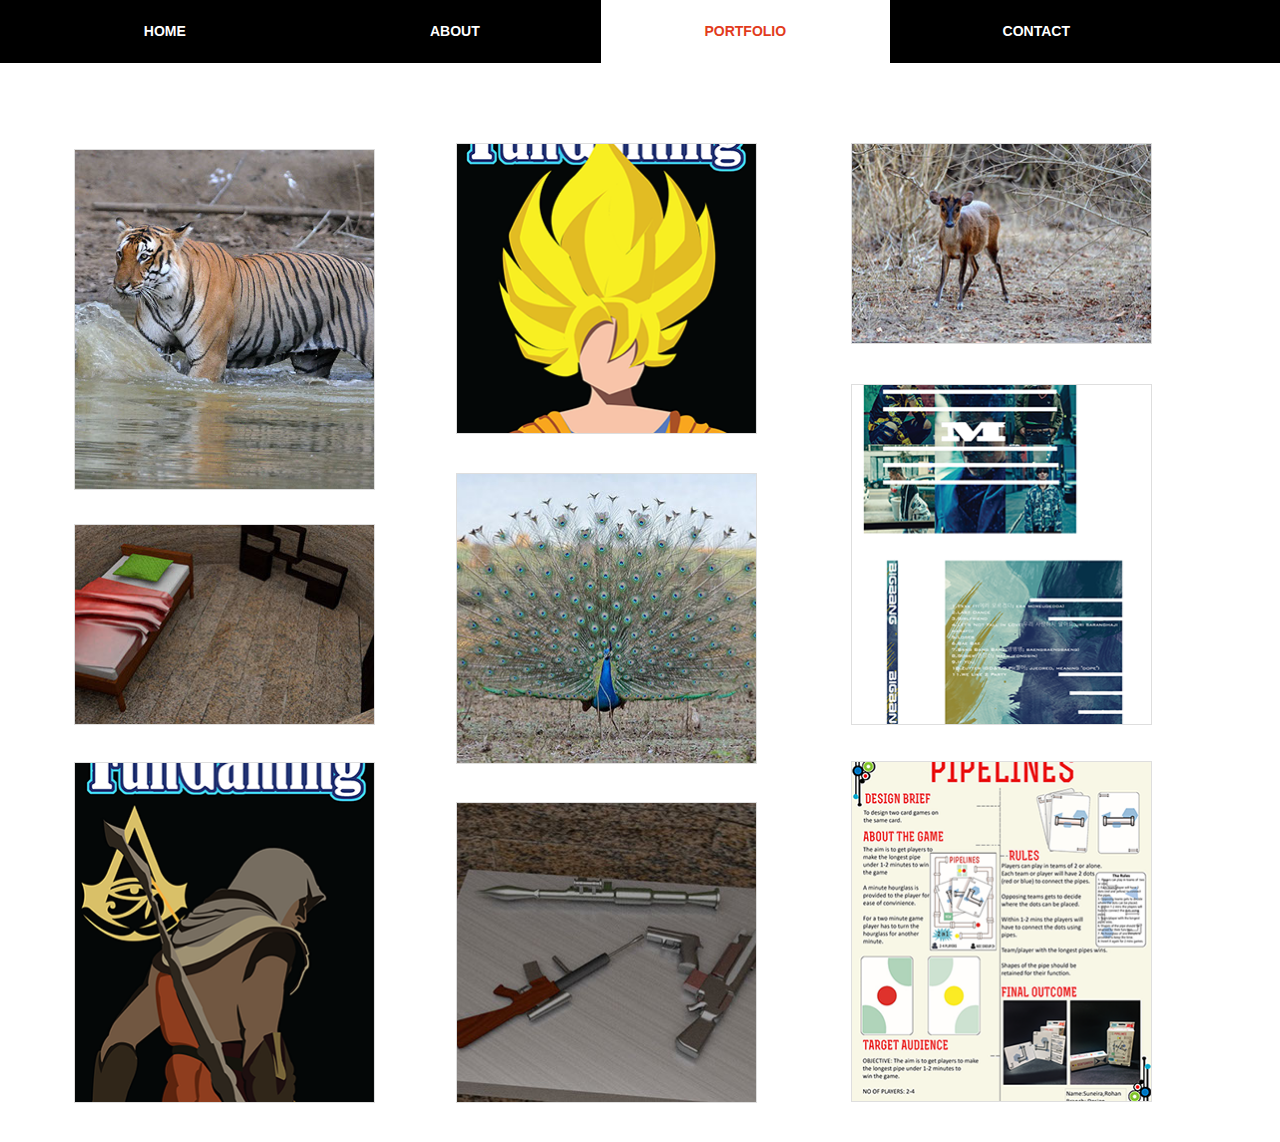
<file: Portfolio/portfolio.html>
<!DOCTYPE html>
<html class="nojs html css_verticalspacer" lang="en-US">
 <head>

  <meta http-equiv="Content-type" content="text/html;charset=UTF-8"/>
  <meta name="generator" content="2018.1.0.386"/>
  <meta name="viewport" content="width=device-width, initial-scale=1.0"/>
  
  <script type="text/javascript">
   // Update the 'nojs'/'js' class on the html node
document.documentElement.className = document.documentElement.className.replace(/\bnojs\b/g, 'js');

// Check that all required assets are uploaded and up-to-date
if(typeof Muse == "undefined") window.Muse = {}; window.Muse.assets = {"required":["museutils.js", "museconfig.js", "jquery.musemenu.js", "jquery.watch.js", "jquery.museresponsive.js", "require.js", "jquery.musepolyfill.bgsize.js", "webpro.js", "musewpslideshow.js", "jquery.museoverlay.js", "touchswipe.js", "portfolio.css"], "outOfDate":[]};
</script>
  
  <title>PORTFOLIO</title>
  <!-- CSS -->
  <link rel="stylesheet" type="text/css" href="css/site_global.css?crc=27863208"/>
  <link rel="stylesheet" type="text/css" href="css/portfolio.css?crc=4020744186" id="pagesheet"/>
  <!-- IE-only CSS -->
  <!--[if lt IE 9]>
  <link rel="stylesheet" type="text/css" href="css/iefonts_portfolio.css?crc=4116031875"/>
  <link rel="stylesheet" type="text/css" href="css/nomq_portfolio.css?crc=77497666" id="nomq_pagesheet"/>
  <![endif]-->
  <!-- Other scripts -->
  <script type="text/javascript">
   var __adobewebfontsappname__ = "muse";
</script>
  <!-- JS includes -->
  <script src="https://webfonts.creativecloud.com/maven-pro:n9,n7,n4:all.js" type="text/javascript"></script>
  <!--[if lt IE 9]>
  <script src="scripts/html5shiv.js?crc=4241844378" type="text/javascript"></script>
  <![endif]-->
   </head>
 <body>

  <div class="breakpoint active" id="bp_infinity" data-min-width="1039"><!-- responsive breakpoint node -->
   <div class="clearfix" id="page"><!-- column -->
    <div class="position_content" id="page_position_content">
     <div class="clearfix colelem" id="u3814"><!-- group -->
      <nav class="MenuBar clearfix grpelem" id="menuu793" data-sizePolicy="fixed" data-pintopage="page_fluidx"><!-- horizontal box -->
       <div class="MenuItemContainer clearfix grpelem" id="u801"><!-- vertical box -->
        <a class="nonblock nontext MenuItem MenuItemWithSubMenu clearfix colelem" id="u802" href="index.html"><!-- horizontal box --><div class="MenuItemLabel NoWrap clearfix grpelem" id="u804-4" data-sizePolicy="fixed" data-pintopage="page_fixedLeft"><!-- content --><p class="shared_content" data-content-guid="u804-4_0_content">HOME</p></div></a>
       </div>
       <div class="MenuItemContainer clearfix grpelem" id="u808"><!-- vertical box -->
        <a class="nonblock nontext MenuItem MenuItemWithSubMenu clearfix colelem" id="u811" href="about.html"><!-- horizontal box --><div class="MenuItemLabel NoWrap clearfix grpelem" id="u814-4" data-sizePolicy="fixed" data-pintopage="page_fixedLeft"><!-- content --><p class="shared_content" data-content-guid="u814-4_0_content">ABOUT</p></div></a>
       </div>
       <div class="MenuItemContainer clearfix grpelem" id="u815"><!-- vertical box -->
        <a class="nonblock nontext MenuItem MenuItemWithSubMenu MuseMenuActive clearfix colelem" id="u816" href="portfolio.html"><!-- horizontal box --><div class="MenuItemLabel NoWrap clearfix grpelem" id="u817-4" data-sizePolicy="fixed" data-pintopage="page_fixedLeft"><!-- content --><p class="shared_content" data-content-guid="u817-4_0_content">PORTFOLIO</p></div></a>
       </div>
       <div class="MenuItemContainer clearfix grpelem" id="u794"><!-- vertical box -->
        <a class="nonblock nontext MenuItem MenuItemWithSubMenu clearfix colelem" id="u795" href="contact.html"><!-- horizontal box --><div class="MenuItemLabel NoWrap clearfix grpelem" id="u797-4" data-sizePolicy="fixed" data-pintopage="page_fixedLeft"><!-- content --><p class="shared_content" data-content-guid="u797-4_0_content">CONTACT</p></div></a>
       </div>
      </nav>
     </div>
     <div class="clearfix colelem" id="pppamphletu658"><!-- group -->
      <div class="clearfix grpelem" id="ppamphletu658"><!-- column -->
       <div class="PamphletWidget clearfix allow_click_through widget_invisible colelem" id="pamphletu658" data-visibility="changed" style="visibility:hidden" data-islightbox="true"><!-- none box -->
        <div class="ThumbGroup clearfix grpelem" data-col-pos="0" id="u669"><!-- none box -->
         <div class="popup_anchor allow_click_through grpelem" data-col-pos="0" id="u670popup">
          <div class="Thumb popup_element museBGSize rgba-background" data-col-pos="0" id="u670" data-sizePolicy="fixed" data-pintopage="page_fluidx"><!-- simple frame --></div>
         </div>
        </div>
        <div class="clearfix" id="pu661"><!-- group -->
         <div class="popup_anchor allow_click_through grpelem" data-col-pos="1" id="u661popup" data-lightbox="true">
          <div class="ContainerGroup rgba-background clearfix" data-col-pos="1" id="u661" data-sizePolicy="fixed" data-pintopage="page_fixedLeft"><!-- stack box -->
           <div class="Container clearfix grpelem" data-col-pos="0" id="u662" data-sizePolicy="fixed" data-pintopage="page_fixedLeft"><!-- group -->
            <div class="museBGSize grpelem shared_content" id="u666" data-sizePolicy="fixed" data-pintopage="page_fixedLeft" data-content-guid="u666_content"><!-- simple frame --></div>
            <div class="clearfix grpelem" id="pu665-4"><!-- column -->
             <div class="clearfix colelem shared_content" id="u665-4" data-sizePolicy="fixed" data-pintopage="page_fixedLeft" data-content-guid="u665-4_content"><!-- content -->
              <p>Bathing Time!!</p>
             </div>
             <div class="clearfix colelem shared_content" id="u664-11" data-sizePolicy="fixed" data-pintopage="page_fixedLeft" data-content-guid="u664-11_content"><!-- content -->
              <ul class="list0 nls-None" id="u664-9">
               <li id="u664-2">Image taken was in Bandipur.</li>
               <li id="u664-4">Was notoriously known for being fearless</li>
               <li id="u664-6">Camera used was the Nikon camera D400</li>
               <li id="u664-8">Lens used was the 70-200mm lens.</li>
              </ul>
             </div>
             <a class="nonblock nontext clearfix colelem shared_content" id="u663-4" href="https://www.behance.net/gallery/66092195/My-life-with-the-Wildlife" data-sizePolicy="fixed" data-pintopage="page_fixedLeft" data-content-guid="u663-4_content"><!-- content --><p id="u663-2">SEE PROJECTS</p></a>
            </div>
           </div>
          </div>
         </div>
        </div>
       </div>
       <div class="PamphletWidget clearfix allow_click_through widget_invisible colelem" id="pamphletu733" data-visibility="changed" style="visibility:hidden" data-islightbox="true"><!-- none box -->
        <div class="clearfix" id="pu740"><!-- group -->
         <div class="popup_anchor allow_click_through grpelem" data-col-pos="1" id="u740popup" data-lightbox="true">
          <div class="ContainerGroup rgba-background clearfix" data-col-pos="1" id="u740" data-sizePolicy="fixed" data-pintopage="page_fixedLeft"><!-- stack box -->
           <div class="Container clearfix grpelem" data-col-pos="0" id="u741" data-sizePolicy="fixed" data-pintopage="page_fixedLeft"><!-- group -->
            <div class="museBGSize grpelem shared_content" id="u742" data-sizePolicy="fixed" data-pintopage="page_fluidx" data-content-guid="u742_content"><!-- simple frame --></div>
            <div class="clearfix grpelem shared_content" id="pu744-4" data-content-guid="pu744-4_content"><!-- column -->
             <div class="clearfix colelem shared_content" id="u744-4" data-sizePolicy="fixed" data-pintopage="page_fluidx" data-content-guid="u744-4_content"><!-- content -->
              <p>3D MODELING</p>
             </div>
             <div class="clearfix colelem shared_content" id="u743-5" data-sizePolicy="fixed" data-pintopage="page_fluidx" data-content-guid="u743-5_content"><!-- content -->
              <ul class="list0 nls-None" id="u743-3">
               <li id="u743-2">Create a 3D game map using Maya</li>
              </ul>
             </div>
             <a class="nonblock nontext clearfix colelem shared_content" id="u745-4" href="https://www.behance.net/gallery/66089799/Mafia-di-Italia" data-sizePolicy="fixed" data-pintopage="page_fluidx" data-content-guid="u745-4_content"><!-- content --><p id="u745-2">SEE PROJECTS</p></a>
            </div>
           </div>
          </div>
         </div>
        </div>
        <div class="ThumbGroup clearfix grpelem" data-col-pos="0" id="u734"><!-- none box -->
         <div class="popup_anchor allow_click_through grpelem" data-col-pos="0" id="u735popup">
          <div class="Thumb popup_element museBGSize rgba-background" data-col-pos="0" id="u735" data-sizePolicy="fixed" data-pintopage="page_fluidx"><!-- simple frame --></div>
         </div>
        </div>
       </div>
      </div>
      <div class="clearfix grpelem" id="ppamphletu763"><!-- column -->
       <div class="PamphletWidget clearfix allow_click_through widget_invisible colelem" id="pamphletu763" data-visibility="changed" style="visibility:hidden" data-islightbox="true"><!-- none box -->
        <div class="clearfix" id="pu764"><!-- group -->
         <div class="popup_anchor allow_click_through grpelem" data-col-pos="1" id="u764popup" data-lightbox="true">
          <div class="ContainerGroup rgba-background clearfix" data-col-pos="1" id="u764" data-sizePolicy="fixed" data-pintopage="page_fixedLeft"><!-- stack box -->
           <div class="Container clearfix grpelem" data-col-pos="0" id="u765" data-sizePolicy="fixed" data-pintopage="page_fixedLeft"><!-- group -->
            <div class="museBGSize grpelem shared_content" id="u767" data-sizePolicy="fixed" data-pintopage="page_fluidx" data-content-guid="u767_content"><!-- simple frame --></div>
            <div class="clearfix grpelem" id="pu766-4"><!-- column -->
             <div class="clearfix colelem shared_content" id="u766-4" data-sizePolicy="fixed" data-pintopage="page_fluidx" data-content-guid="u766-4_content"><!-- content -->
              <p>Dragon Ball Z</p>
             </div>
             <div class="clearfix colelem shared_content" id="u768-5" data-sizePolicy="fixed" data-pintopage="page_fluidx" data-content-guid="u768-5_content"><!-- content -->
              <ul class="list0 nls-None" id="u768-3">
               <li id="u768-2">To design a magazine cover keeping in mind the color and typography.</li>
              </ul>
             </div>
             <a class="nonblock nontext clearfix colelem shared_content" id="u769-4" href="https://www.behance.net/gallery/66091503/Magazine-Covers" data-sizePolicy="fixed" data-pintopage="page_fixedLeft" data-content-guid="u769-4_content"><!-- content --><p id="u769-2">SEE PROJECTS</p></a>
            </div>
           </div>
          </div>
         </div>
        </div>
        <div class="ThumbGroup clearfix grpelem" data-col-pos="0" id="u772"><!-- none box -->
         <div class="popup_anchor allow_click_through grpelem" data-col-pos="0" id="u773popup">
          <div class="Thumb popup_element museBGSize rgba-background" data-col-pos="0" id="u773" data-sizePolicy="fixed" data-pintopage="page_fluidx"><!-- simple frame --></div>
         </div>
        </div>
       </div>
       <div class="PamphletWidget clearfix allow_click_through widget_invisible colelem" id="pamphletu778" data-visibility="changed" style="visibility:hidden" data-islightbox="true"><!-- none box -->
        <div class="ThumbGroup clearfix grpelem" data-col-pos="0" id="u785"><!-- none box -->
         <div class="popup_anchor allow_click_through grpelem" data-col-pos="0" id="u786popup">
          <div class="Thumb popup_element museBGSize rgba-background" data-col-pos="0" id="u786" data-sizePolicy="fixed" data-pintopage="page_fluidx"><!-- simple frame --></div>
         </div>
        </div>
        <div class="clearfix" id="pu787"><!-- group -->
         <div class="popup_anchor allow_click_through grpelem" data-col-pos="1" id="u787popup" data-lightbox="true">
          <div class="ContainerGroup rgba-background clearfix" data-col-pos="1" id="u787" data-sizePolicy="fixed" data-pintopage="page_fixedLeft"><!-- stack box -->
           <div class="Container clearfix grpelem" data-col-pos="0" id="u788" data-sizePolicy="fixed" data-pintopage="page_fixedLeft"><!-- group -->
            <div class="museBGSize grpelem shared_content" id="u791" data-sizePolicy="fixed" data-pintopage="page_fixedLeft" data-content-guid="u791_content"><!-- simple frame --></div>
            <div class="clearfix grpelem" id="pu789-4"><!-- column -->
             <div class="clearfix colelem shared_content" id="u789-4" data-sizePolicy="fixed" data-pintopage="page_fixedLeft" data-content-guid="u789-4_content"><!-- content -->
              <p>The Beautiful Attention Seeker</p>
             </div>
             <div class="clearfix colelem shared_content" id="u790-12" data-sizePolicy="fixed" data-pintopage="page_fixedLeft" data-content-guid="u790-12_content"><!-- content -->
              <ul class="list0 nls-None" id="u790-9">
               <li id="u790-2">Image taken was in Bandipur.</li>
               <li id="u790-4">Taken during the mating season.</li>
               <li id="u790-6">Camera used was the Nikon camera D400</li>
               <li id="u790-8">Lens used was the 70-200mm lens.</li>
              </ul>
              <p id="u790-10">&nbsp;</p>
             </div>
             <a class="nonblock nontext clearfix colelem shared_content" id="u792-4" href="https://www.behance.net/gallery/66092195/My-life-with-the-Wildlife" data-sizePolicy="fixed" data-pintopage="page_fixedLeft" data-content-guid="u792-4_content"><!-- content --><p id="u792-2">SEE PROJECTS</p></a>
            </div>
           </div>
          </div>
         </div>
        </div>
       </div>
      </div>
      <div class="clearfix grpelem" id="ppamphletu718"><!-- column -->
       <div class="PamphletWidget clearfix allow_click_through widget_invisible colelem" id="pamphletu718" data-visibility="changed" style="visibility:hidden" data-islightbox="true"><!-- none box -->
        <div class="ThumbGroup clearfix grpelem" data-col-pos="0" id="u725"><!-- none box -->
         <div class="popup_anchor allow_click_through grpelem" data-col-pos="0" id="u726popup">
          <div class="Thumb popup_element museBGSize rgba-background" data-col-pos="0" id="u726" data-sizePolicy="fixed" data-pintopage="page_fluidx"><!-- simple frame --></div>
         </div>
        </div>
        <div class="clearfix" id="pu719"><!-- group -->
         <div class="popup_anchor allow_click_through grpelem" data-col-pos="1" id="u719popup" data-lightbox="true">
          <div class="ContainerGroup rgba-background clearfix" data-col-pos="1" id="u719" data-sizePolicy="fixed" data-pintopage="page_fixedLeft"><!-- stack box -->
           <div class="Container clearfix grpelem" data-col-pos="0" id="u720" data-sizePolicy="fixed" data-pintopage="page_fixedLeft"><!-- group -->
            <div class="museBGSize grpelem shared_content" id="u724" data-sizePolicy="fixed" data-pintopage="page_fluidx" data-content-guid="u724_content"><!-- simple frame --></div>
            <div class="clearfix grpelem shared_content" id="pu723-4" data-content-guid="pu723-4_content"><!-- column -->
             <div class="clearfix colelem shared_content" id="u723-4" data-sizePolicy="fixed" data-pintopage="page_fluidx" data-content-guid="u723-4_content"><!-- content -->
              <p>WHOOPS!!</p>
             </div>
             <a class="nonblock nontext clearfix colelem shared_content" id="u721-4" href="https://www.behance.net/gallery/66092195/My-life-with-the-Wildlife" data-sizePolicy="fixed" data-pintopage="page_fluidx" data-content-guid="u721-4_content"><!-- content --><p id="u721-2">SEE PROJECTS</p></a>
            </div>
           </div>
          </div>
         </div>
        </div>
       </div>
       <div class="PamphletWidget clearfix allow_click_through widget_invisible colelem" id="pamphletu673" data-visibility="changed" style="visibility:hidden" data-islightbox="true"><!-- none box -->
        <div class="ThumbGroup clearfix grpelem" data-col-pos="0" id="u684"><!-- none box -->
         <div class="popup_anchor allow_click_through grpelem" data-col-pos="0" id="u685popup">
          <div class="Thumb popup_element museBGSize rgba-background" data-col-pos="0" id="u685" data-sizePolicy="fixed" data-pintopage="page_fluidx"><!-- simple frame --></div>
         </div>
        </div>
        <div class="clearfix" id="pu674"><!-- group -->
         <div class="popup_anchor allow_click_through grpelem" data-col-pos="1" id="u674popup" data-lightbox="true">
          <div class="ContainerGroup rgba-background clearfix" data-col-pos="1" id="u674" data-sizePolicy="fixed" data-pintopage="page_fixedLeft"><!-- stack box -->
           <div class="Container clearfix grpelem" data-col-pos="0" id="u675" data-sizePolicy="fixed" data-pintopage="page_fixedLeft"><!-- group -->
            <div class="museBGSize grpelem shared_content" id="u676" data-sizePolicy="fixed" data-pintopage="page_fluidx" data-content-guid="u676_content"><!-- simple frame --></div>
            <div class="clearfix grpelem shared_content" id="pu677-4" data-content-guid="pu677-4_content"><!-- column -->
             <div class="clearfix colelem shared_content" id="u677-4" data-sizePolicy="fixed" data-pintopage="page_fluidx" data-content-guid="u677-4_content"><!-- content -->
              <p>CD COVER</p>
             </div>
             <div class="clearfix colelem shared_content" id="u679-9" data-sizePolicy="fixed" data-pintopage="page_fluidx" data-content-guid="u679-9_content"><!-- content -->
              <ul class="list0 nls-None" id="u679-7">
               <li id="u679-2">Design a CD Cover of your favorite artists</li>
               <li id="u679-4">Design is based on how many are interested in that genre of music</li>
               <li id="u679-6">The cover is designed to attract the customers, based on the popularity of the sale of CD's.</li>
              </ul>
             </div>
             <a class="nonblock nontext clearfix colelem shared_content" id="u678-4" href="https://www.behance.net/gallery/66090715/CD-Cover-Design" data-sizePolicy="fixed" data-pintopage="page_fluidx" data-content-guid="u678-4_content"><!-- content --><p id="u678-2">SEE PROJECTS</p></a>
            </div>
           </div>
          </div>
         </div>
        </div>
       </div>
      </div>
     </div>
     <div class="clearfix colelem" id="ppamphletu703"><!-- group -->
      <div class="PamphletWidget clearfix allow_click_through widget_invisible grpelem" id="pamphletu703" data-visibility="changed" style="visibility:hidden" data-islightbox="true"><!-- none box -->
       <div class="ThumbGroup clearfix grpelem" data-col-pos="0" id="u704"><!-- none box -->
        <div class="popup_anchor allow_click_through grpelem" data-col-pos="0" id="u705popup">
         <div class="Thumb popup_element museBGSize rgba-background" data-col-pos="0" id="u705" data-sizePolicy="fixed" data-pintopage="page_fluidx"><!-- simple frame --></div>
        </div>
       </div>
       <div class="clearfix" id="pu712"><!-- group -->
        <div class="popup_anchor allow_click_through grpelem" data-col-pos="1" id="u712popup" data-lightbox="true">
         <div class="ContainerGroup rgba-background clearfix" data-col-pos="1" id="u712" data-sizePolicy="fixed" data-pintopage="page_fixedLeft"><!-- stack box -->
          <div class="Container clearfix grpelem" data-col-pos="0" id="u713" data-sizePolicy="fixed" data-pintopage="page_fixedLeft"><!-- group -->
           <div class="museBGSize grpelem shared_content" id="u714" data-sizePolicy="fixed" data-pintopage="page_fluidx" data-content-guid="u714_content"><!-- simple frame --></div>
           <div class="clearfix grpelem shared_content" id="pu716-4" data-content-guid="pu716-4_content"><!-- column -->
            <div class="clearfix colelem shared_content" id="u716-4" data-sizePolicy="fixed" data-pintopage="page_fluidx" data-content-guid="u716-4_content"><!-- content -->
             <p>Origins</p>
            </div>
            <div class="clearfix colelem shared_content" id="u717-5" data-sizePolicy="fixed" data-pintopage="page_fluidx" data-content-guid="u717-5_content"><!-- content -->
             <ul class="list0 nls-None" id="u717-3">
              <li id="u717-2">To design a magazine cover keeping in mind the&nbsp;&nbsp; color and typography.</li>
             </ul>
            </div>
            <a class="nonblock nontext clearfix colelem shared_content" id="u715-4" href="https://www.behance.net/gallery/66091503/Magazine-Covers" data-sizePolicy="fixed" data-pintopage="page_fluidx" data-content-guid="u715-4_content"><!-- content --><p id="u715-2">SEE PROJECTS</p></a>
           </div>
          </div>
         </div>
        </div>
       </div>
      </div>
      <div class="PamphletWidget clearfix allow_click_through widget_invisible grpelem" id="pamphletu748" data-visibility="changed" style="visibility:hidden" data-islightbox="true"><!-- none box -->
       <div class="clearfix" id="pu755"><!-- group -->
        <div class="popup_anchor allow_click_through grpelem" data-col-pos="1" id="u755popup" data-lightbox="true">
         <div class="ContainerGroup rgba-background clearfix" data-col-pos="1" id="u755" data-sizePolicy="fixed" data-pintopage="page_fixedLeft"><!-- stack box -->
          <div class="Container clearfix grpelem" data-col-pos="0" id="u756" data-sizePolicy="fixed" data-pintopage="page_fixedLeft"><!-- group -->
           <div class="museBGSize grpelem shared_content" id="u757" data-sizePolicy="fixed" data-pintopage="page_fluidx" data-content-guid="u757_content"><!-- simple frame --></div>
           <div class="clearfix grpelem shared_content" id="pu760-4" data-content-guid="pu760-4_content"><!-- column -->
            <div class="clearfix colelem" id="u760-4" data-sizePolicy="fixed" data-pintopage="page_fluidx"><!-- content -->
             <p>Card Game</p>
            </div>
            <div class="clearfix colelem" id="u759-5" data-sizePolicy="fixed" data-pintopage="page_fluidx"><!-- content -->
             <ul class="list0 nls-None" id="u759-3">
              <li id="u759-2">Create a card Game for children of the age of 11 and&nbsp; above</li>
             </ul>
            </div>
            <a class="nonblock nontext clearfix colelem" id="u758-4" href="https://www.behance.net/gallery/66089409/Dual-Card-Game" data-sizePolicy="fixed" data-pintopage="page_fluidx"><!-- content --><p id="u758-2">SEE PROJECTS</p></a>
           </div>
          </div>
         </div>
        </div>
       </div>
       <div class="ThumbGroup clearfix grpelem" data-col-pos="0" id="u761"><!-- none box -->
        <div class="popup_anchor allow_click_through grpelem" data-col-pos="0" id="u762popup">
         <div class="Thumb popup_element museBGSize rgba-background" data-col-pos="0" id="u762" data-sizePolicy="fixed" data-pintopage="page_fluidx"><!-- simple frame --></div>
        </div>
       </div>
      </div>
      <div class="PamphletWidget clearfix allow_click_through widget_invisible grpelem" id="pamphletu688" data-visibility="changed" style="visibility:hidden" data-islightbox="true"><!-- none box -->
       <div class="ThumbGroup clearfix grpelem" data-col-pos="0" id="u699"><!-- none box -->
        <div class="popup_anchor allow_click_through grpelem" data-col-pos="0" id="u700popup">
         <div class="Thumb popup_element museBGSize rgba-background" data-col-pos="0" id="u700" data-sizePolicy="fixed" data-pintopage="page_fluidx"><!-- simple frame --></div>
        </div>
       </div>
       <div class="clearfix" id="pu691"><!-- group -->
        <div class="popup_anchor allow_click_through grpelem" data-col-pos="1" id="u691popup" data-lightbox="true">
         <div class="ContainerGroup rgba-background clearfix" data-col-pos="1" id="u691" data-sizePolicy="fixed" data-pintopage="page_fixedLeft"><!-- stack box -->
          <div class="Container clearfix grpelem" data-col-pos="0" id="u692" data-sizePolicy="fixed" data-pintopage="page_fixedLeft"><!-- group -->
           <div class="museBGSize grpelem shared_content" id="u695" data-sizePolicy="fixed" data-pintopage="page_fluidx" data-content-guid="u695_content"><!-- simple frame --></div>
           <div class="clearfix grpelem shared_content" id="pu696-4" data-content-guid="pu696-4_content"><!-- column -->
            <div class="clearfix colelem" id="u696-4" data-sizePolicy="fixed" data-pintopage="page_fluidx"><!-- content -->
             <p>3D Models-Part 1</p>
            </div>
            <a class="nonblock nontext clearfix colelem" id="u694-4" href="https://www.behance.net/gallery/66089799/Mafia-di-Italia" data-sizePolicy="fixed" data-pintopage="page_fluidx"><!-- content --><p id="u694-2">SEE PROJECTS</p></a>
           </div>
          </div>
         </div>
        </div>
       </div>
      </div>
     </div>
     <div class="verticalspacer" data-offset-top="1103" data-content-above-spacer="1102" data-content-below-spacer="39" data-sizePolicy="fixed" data-pintopage="page_fixedLeft"></div>
    </div>
   </div>
   <div class="preload_images">
    <img class="preload temp_no_img_src" data-orig-src="images/1a2f55660921955b0aceea854a1-1--u670-r-fr.png?crc=4117533835" alt="" src="images/blank.gif?crc=4208392903"/>
    <img class="preload temp_no_img_src" data-orig-src="images/363cc0660897995b0ab9d5ec889-1--u735-r-fr.png?crc=3828356433" alt="" src="images/blank.gif?crc=4208392903"/>
    <img class="preload temp_no_img_src" data-orig-src="images/460ef0660915035b0ac8c72c679-1--u773-r-fr.png?crc=3758973016" alt="" src="images/blank.gif?crc=4208392903"/>
    <img class="preload temp_no_img_src" data-orig-src="images/948d6f660921955b0aceea8b38e-1--u786-r-fr.png?crc=110135841" alt="" src="images/blank.gif?crc=4208392903"/>
    <img class="preload temp_no_img_src" data-orig-src="images/3fed39660921955b0aceea8c6ca-1--u726-r-fr.png?crc=288178267" alt="" src="images/blank.gif?crc=4208392903"/>
    <img class="preload temp_no_img_src" data-orig-src="images/009365660907155b0ac12868d62-1--u685-r-fr.png?crc=143036328" alt="" src="images/blank.gif?crc=4208392903"/>
    <img class="preload temp_no_img_src" data-orig-src="images/f03d10660915035b0ac8c72d2e8-1--u705-r-fr.png?crc=3954976339" alt="" src="images/blank.gif?crc=4208392903"/>
    <img class="preload temp_no_img_src" data-orig-src="images/6d80ed660897995b0ab9d5ea9cc-1--u762-r-fr.png?crc=3864083626" alt="" src="images/blank.gif?crc=4208392903"/>
    <img class="preload temp_no_img_src" data-orig-src="images/2be2c7660894095b0ab60cd8920-1--u700-r-fr.png?crc=3839404350" alt="" src="images/blank.gif?crc=4208392903"/>
   </div>
  </div>
  <div class="breakpoint" id="bp_1038" data-min-width="726" data-max-width="1038"><!-- responsive breakpoint node -->
   <div class="clearfix temp_no_id" data-orig-id="page"><!-- column -->
    <div class="position_content temp_no_id" data-orig-id="page_position_content">
     <div class="clearfix colelem temp_no_id" data-orig-id="u3814"><!-- group -->
      <nav class="MenuBar clearfix grpelem temp_no_id" data-sizePolicy="fixed" data-pintopage="page_fluidx" data-orig-id="menuu793"><!-- horizontal box -->
       <div class="MenuItemContainer clearfix grpelem temp_no_id" data-orig-id="u801"><!-- vertical box -->
        <a class="nonblock nontext MenuItem MenuItemWithSubMenu clearfix colelem temp_no_id" href="index.html" data-orig-id="u802"><!-- horizontal box --><div class="MenuItemLabel NoWrap clearfix grpelem temp_no_id" data-sizePolicy="fixed" data-pintopage="page_fixedLeft" data-orig-id="u804-4"><!-- content --><span class="placeholder" data-placeholder-for="u804-4_0_content"><!-- placeholder node --></span></div></a>
       </div>
       <div class="MenuItemContainer clearfix grpelem temp_no_id" data-orig-id="u808"><!-- vertical box -->
        <a class="nonblock nontext MenuItem MenuItemWithSubMenu clearfix colelem temp_no_id" href="about.html" data-orig-id="u811"><!-- horizontal box --><div class="MenuItemLabel NoWrap clearfix grpelem temp_no_id" data-sizePolicy="fixed" data-pintopage="page_fixedLeft" data-orig-id="u814-4"><!-- content --><span class="placeholder" data-placeholder-for="u814-4_0_content"><!-- placeholder node --></span></div></a>
       </div>
       <div class="MenuItemContainer clearfix grpelem temp_no_id" data-orig-id="u815"><!-- vertical box -->
        <a class="nonblock nontext MenuItem MenuItemWithSubMenu MuseMenuActive clearfix colelem temp_no_id" href="portfolio.html" data-orig-id="u816"><!-- horizontal box --><div class="MenuItemLabel NoWrap clearfix grpelem temp_no_id" data-sizePolicy="fixed" data-pintopage="page_fixedLeft" data-orig-id="u817-4"><!-- content --><span class="placeholder" data-placeholder-for="u817-4_0_content"><!-- placeholder node --></span></div></a>
       </div>
       <div class="MenuItemContainer clearfix grpelem temp_no_id" data-orig-id="u794"><!-- vertical box -->
        <a class="nonblock nontext MenuItem MenuItemWithSubMenu clearfix colelem temp_no_id" href="contact.html" data-orig-id="u795"><!-- horizontal box --><div class="MenuItemLabel NoWrap clearfix grpelem temp_no_id" data-sizePolicy="fixed" data-pintopage="page_fixedLeft" data-orig-id="u797-4"><!-- content --><span class="placeholder" data-placeholder-for="u797-4_0_content"><!-- placeholder node --></span></div></a>
       </div>
      </nav>
     </div>
     <div class="clearfix colelem temp_no_id" data-orig-id="pppamphletu658"><!-- group -->
      <div class="clearfix grpelem temp_no_id" data-orig-id="ppamphletu658"><!-- column -->
       <div class="PamphletWidget clearfix allow_click_through widget_invisible colelem temp_no_id" data-visibility="changed" style="visibility:hidden" data-islightbox="true" data-orig-id="pamphletu658"><!-- none box -->
        <div class="ThumbGroup clearfix grpelem temp_no_id" data-col-pos="0" data-orig-id="u669"><!-- none box -->
         <div class="popup_anchor allow_click_through grpelem temp_no_id" data-col-pos="0" data-orig-id="u670popup">
          <div class="Thumb popup_element museBGSize rgba-background temp_no_id" data-col-pos="0" data-sizePolicy="fixed" data-pintopage="page_fluidx" data-orig-id="u670"><!-- simple frame --></div>
         </div>
        </div>
        <div class="clearfix temp_no_id" data-orig-id="pu661"><!-- group -->
         <div class="popup_anchor allow_click_through grpelem temp_no_id" data-col-pos="1" data-lightbox="true" data-orig-id="u661popup">
          <div class="ContainerGroup rgba-background clearfix temp_no_id" data-col-pos="1" data-sizePolicy="fixed" data-pintopage="page_fixedLeft" data-orig-id="u661"><!-- stack box -->
           <div class="Container clearfix grpelem temp_no_id" data-col-pos="0" data-sizePolicy="fixed" data-pintopage="page_fixedLeft" data-orig-id="u662"><!-- group -->
            <span class="museBGSize grpelem placeholder" data-placeholder-for="u666_content"><!-- placeholder node --></span>
            <div class="clearfix grpelem temp_no_id" data-orig-id="pu665-4"><!-- column -->
             <span class="clearfix colelem placeholder" data-placeholder-for="u665-4_content"><!-- placeholder node --></span>
             <span class="clearfix colelem placeholder" data-placeholder-for="u664-11_content"><!-- placeholder node --></span>
             <span class="nonblock nontext clearfix colelem placeholder" data-placeholder-for="u663-4_content"><!-- placeholder node --></span>
            </div>
           </div>
          </div>
         </div>
        </div>
       </div>
       <div class="PamphletWidget clearfix allow_click_through widget_invisible colelem temp_no_id" data-visibility="changed" style="visibility:hidden" data-islightbox="true" data-orig-id="pamphletu733"><!-- none box -->
        <div class="clearfix temp_no_id" data-orig-id="pu740"><!-- group -->
         <div class="popup_anchor allow_click_through grpelem temp_no_id" data-col-pos="1" data-lightbox="true" data-orig-id="u740popup">
          <div class="ContainerGroup rgba-background clearfix temp_no_id" data-col-pos="1" data-sizePolicy="fixed" data-pintopage="page_fixedLeft" data-orig-id="u740"><!-- stack box -->
           <div class="Container clearfix grpelem temp_no_id" data-col-pos="0" data-sizePolicy="fixed" data-pintopage="page_fixedLeft" data-orig-id="u741"><!-- group -->
            <span class="museBGSize grpelem placeholder" data-placeholder-for="u742_content"><!-- placeholder node --></span>
            <span class="clearfix grpelem placeholder" data-placeholder-for="pu744-4_content"><!-- placeholder node --></span>
           </div>
          </div>
         </div>
        </div>
        <div class="ThumbGroup clearfix grpelem temp_no_id" data-col-pos="0" data-orig-id="u734"><!-- none box -->
         <div class="popup_anchor allow_click_through grpelem temp_no_id" data-col-pos="0" data-orig-id="u735popup">
          <div class="Thumb popup_element museBGSize rgba-background temp_no_id" data-col-pos="0" data-sizePolicy="fixed" data-pintopage="page_fluidx" data-orig-id="u735"><!-- simple frame --></div>
         </div>
        </div>
       </div>
      </div>
      <div class="clearfix grpelem temp_no_id" data-orig-id="ppamphletu763"><!-- column -->
       <div class="PamphletWidget clearfix allow_click_through widget_invisible colelem temp_no_id" data-visibility="changed" style="visibility:hidden" data-islightbox="true" data-orig-id="pamphletu763"><!-- none box -->
        <div class="ThumbGroup clearfix grpelem temp_no_id" data-col-pos="0" data-orig-id="u772"><!-- none box -->
         <div class="popup_anchor allow_click_through grpelem temp_no_id" data-col-pos="0" data-orig-id="u773popup">
          <div class="Thumb popup_element museBGSize rgba-background temp_no_id" data-col-pos="0" data-sizePolicy="fixed" data-pintopage="page_fluidx" data-orig-id="u773"><!-- simple frame --></div>
         </div>
        </div>
        <div class="clearfix temp_no_id" data-orig-id="pu764"><!-- group -->
         <div class="popup_anchor allow_click_through grpelem temp_no_id" data-col-pos="1" data-lightbox="true" data-orig-id="u764popup">
          <div class="ContainerGroup rgba-background clearfix temp_no_id" data-col-pos="1" data-sizePolicy="fixed" data-pintopage="page_fixedLeft" data-orig-id="u764"><!-- stack box -->
           <div class="Container clearfix grpelem temp_no_id" data-col-pos="0" data-sizePolicy="fixed" data-pintopage="page_fixedLeft" data-orig-id="u765"><!-- group -->
            <span class="museBGSize grpelem placeholder" data-placeholder-for="u767_content"><!-- placeholder node --></span>
            <div class="clearfix grpelem temp_no_id" data-orig-id="pu766-4"><!-- column -->
             <span class="clearfix colelem placeholder" data-placeholder-for="u766-4_content"><!-- placeholder node --></span>
             <span class="clearfix colelem placeholder" data-placeholder-for="u768-5_content"><!-- placeholder node --></span>
             <span class="nonblock nontext clearfix colelem placeholder" data-placeholder-for="u769-4_content"><!-- placeholder node --></span>
            </div>
           </div>
          </div>
         </div>
        </div>
       </div>
       <div class="PamphletWidget clearfix allow_click_through widget_invisible colelem temp_no_id" data-visibility="changed" style="visibility:hidden" data-islightbox="true" data-orig-id="pamphletu673"><!-- none box -->
        <div class="ThumbGroup clearfix grpelem temp_no_id" data-col-pos="0" data-orig-id="u684"><!-- none box -->
         <div class="popup_anchor allow_click_through grpelem temp_no_id" data-col-pos="0" data-orig-id="u685popup">
          <div class="Thumb popup_element museBGSize rgba-background temp_no_id" data-col-pos="0" data-sizePolicy="fixed" data-pintopage="page_fluidx" data-orig-id="u685"><!-- simple frame --></div>
         </div>
        </div>
        <div class="clearfix temp_no_id" data-orig-id="pu674"><!-- group -->
         <div class="popup_anchor allow_click_through grpelem temp_no_id" data-col-pos="1" data-lightbox="true" data-orig-id="u674popup">
          <div class="ContainerGroup rgba-background clearfix temp_no_id" data-col-pos="1" data-sizePolicy="fixed" data-pintopage="page_fixedLeft" data-orig-id="u674"><!-- stack box -->
           <div class="Container clearfix grpelem temp_no_id" data-col-pos="0" data-sizePolicy="fixed" data-pintopage="page_fixedLeft" data-orig-id="u675"><!-- group -->
            <span class="museBGSize grpelem placeholder" data-placeholder-for="u676_content"><!-- placeholder node --></span>
            <span class="clearfix grpelem placeholder" data-placeholder-for="pu677-4_content"><!-- placeholder node --></span>
           </div>
          </div>
         </div>
        </div>
       </div>
      </div>
      <div class="clearfix grpelem temp_no_id" data-orig-id="ppamphletu718"><!-- column -->
       <div class="PamphletWidget clearfix allow_click_through widget_invisible colelem temp_no_id" data-visibility="changed" style="visibility:hidden" data-islightbox="true" data-orig-id="pamphletu718"><!-- none box -->
        <div class="ThumbGroup clearfix grpelem temp_no_id" data-col-pos="0" data-orig-id="u725"><!-- none box -->
         <div class="popup_anchor allow_click_through grpelem temp_no_id" data-col-pos="0" data-orig-id="u726popup">
          <div class="Thumb popup_element museBGSize rgba-background temp_no_id" data-col-pos="0" data-sizePolicy="fixed" data-pintopage="page_fluidx" data-orig-id="u726"><!-- simple frame --></div>
         </div>
        </div>
        <div class="clearfix temp_no_id" data-orig-id="pu719"><!-- group -->
         <div class="popup_anchor allow_click_through grpelem temp_no_id" data-col-pos="1" data-lightbox="true" data-orig-id="u719popup">
          <div class="ContainerGroup rgba-background clearfix temp_no_id" data-col-pos="1" data-sizePolicy="fixed" data-pintopage="page_fixedLeft" data-orig-id="u719"><!-- stack box -->
           <div class="Container clearfix grpelem temp_no_id" data-col-pos="0" data-sizePolicy="fixed" data-pintopage="page_fixedLeft" data-orig-id="u720"><!-- group -->
            <span class="museBGSize grpelem placeholder" data-placeholder-for="u724_content"><!-- placeholder node --></span>
            <span class="clearfix grpelem placeholder" data-placeholder-for="pu723-4_content"><!-- placeholder node --></span>
           </div>
          </div>
         </div>
        </div>
       </div>
       <div class="PamphletWidget clearfix allow_click_through widget_invisible colelem temp_no_id" data-visibility="changed" style="visibility:hidden" data-islightbox="true" data-orig-id="pamphletu778"><!-- none box -->
        <div class="ThumbGroup clearfix grpelem temp_no_id" data-col-pos="0" data-orig-id="u785"><!-- none box -->
         <div class="popup_anchor allow_click_through grpelem temp_no_id" data-col-pos="0" data-orig-id="u786popup">
          <div class="Thumb popup_element museBGSize rgba-background temp_no_id" data-col-pos="0" data-sizePolicy="fixed" data-pintopage="page_fluidx" data-orig-id="u786"><!-- simple frame --></div>
         </div>
        </div>
        <div class="clearfix temp_no_id" data-orig-id="pu787"><!-- group -->
         <div class="popup_anchor allow_click_through grpelem temp_no_id" data-col-pos="1" data-lightbox="true" data-orig-id="u787popup">
          <div class="ContainerGroup rgba-background clearfix temp_no_id" data-col-pos="1" data-sizePolicy="fixed" data-pintopage="page_fixedLeft" data-orig-id="u787"><!-- stack box -->
           <div class="Container clearfix grpelem temp_no_id" data-col-pos="0" data-sizePolicy="fixed" data-pintopage="page_fixedLeft" data-orig-id="u788"><!-- group -->
            <span class="museBGSize grpelem placeholder" data-placeholder-for="u791_content"><!-- placeholder node --></span>
            <div class="clearfix grpelem temp_no_id" data-orig-id="pu789-4"><!-- column -->
             <span class="clearfix colelem placeholder" data-placeholder-for="u789-4_content"><!-- placeholder node --></span>
             <span class="clearfix colelem placeholder" data-placeholder-for="u790-12_content"><!-- placeholder node --></span>
             <span class="nonblock nontext clearfix colelem placeholder" data-placeholder-for="u792-4_content"><!-- placeholder node --></span>
            </div>
           </div>
          </div>
         </div>
        </div>
       </div>
      </div>
     </div>
     <div class="clearfix colelem temp_no_id" data-orig-id="ppamphletu703"><!-- group -->
      <div class="PamphletWidget clearfix allow_click_through widget_invisible grpelem temp_no_id" data-visibility="changed" style="visibility:hidden" data-islightbox="true" data-orig-id="pamphletu703"><!-- none box -->
       <div class="clearfix temp_no_id" data-orig-id="pu712"><!-- group -->
        <div class="popup_anchor allow_click_through grpelem temp_no_id" data-col-pos="1" data-lightbox="true" data-orig-id="u712popup">
         <div class="ContainerGroup rgba-background clearfix temp_no_id" data-col-pos="1" data-sizePolicy="fixed" data-pintopage="page_fixedLeft" data-orig-id="u712"><!-- stack box -->
          <div class="Container clearfix grpelem temp_no_id" data-col-pos="0" data-sizePolicy="fixed" data-pintopage="page_fixedLeft" data-orig-id="u713"><!-- group -->
           <span class="museBGSize grpelem placeholder" data-placeholder-for="u714_content"><!-- placeholder node --></span>
           <span class="clearfix grpelem placeholder" data-placeholder-for="pu716-4_content"><!-- placeholder node --></span>
          </div>
         </div>
        </div>
       </div>
       <div class="ThumbGroup clearfix grpelem temp_no_id" data-col-pos="0" data-orig-id="u704"><!-- none box -->
        <div class="popup_anchor allow_click_through grpelem temp_no_id" data-col-pos="0" data-orig-id="u705popup">
         <div class="Thumb popup_element museBGSize rgba-background temp_no_id" data-col-pos="0" data-sizePolicy="fixed" data-pintopage="page_fluidx" data-orig-id="u705"><!-- simple frame --></div>
        </div>
       </div>
      </div>
      <div class="PamphletWidget clearfix allow_click_through widget_invisible grpelem temp_no_id" data-visibility="changed" style="visibility:hidden" data-islightbox="true" data-orig-id="pamphletu688"><!-- none box -->
       <div class="ThumbGroup clearfix grpelem temp_no_id" data-col-pos="0" data-orig-id="u699"><!-- none box -->
        <div class="popup_anchor allow_click_through grpelem temp_no_id" data-col-pos="0" data-orig-id="u700popup">
         <div class="Thumb popup_element museBGSize rgba-background temp_no_id" data-col-pos="0" data-sizePolicy="fixed" data-pintopage="page_fluidx" data-orig-id="u700"><!-- simple frame --></div>
        </div>
       </div>
       <div class="clearfix temp_no_id" data-orig-id="pu691"><!-- group -->
        <div class="popup_anchor allow_click_through grpelem temp_no_id" data-col-pos="1" data-lightbox="true" data-orig-id="u691popup">
         <div class="ContainerGroup rgba-background clearfix temp_no_id" data-col-pos="1" data-sizePolicy="fixed" data-pintopage="page_fixedLeft" data-orig-id="u691"><!-- stack box -->
          <div class="Container clearfix grpelem temp_no_id" data-col-pos="0" data-sizePolicy="fixed" data-pintopage="page_fixedLeft" data-orig-id="u692"><!-- group -->
           <span class="museBGSize grpelem placeholder" data-placeholder-for="u695_content"><!-- placeholder node --></span>
           <span class="clearfix grpelem placeholder" data-placeholder-for="pu696-4_content"><!-- placeholder node --></span>
          </div>
         </div>
        </div>
       </div>
      </div>
      <div class="PamphletWidget clearfix allow_click_through widget_invisible grpelem temp_no_id" data-visibility="changed" style="visibility:hidden" data-islightbox="true" data-orig-id="pamphletu748"><!-- none box -->
       <div class="ThumbGroup clearfix grpelem temp_no_id" data-col-pos="0" data-orig-id="u761"><!-- none box -->
        <div class="popup_anchor allow_click_through grpelem temp_no_id" data-col-pos="0" data-orig-id="u762popup">
         <div class="Thumb popup_element museBGSize rgba-background temp_no_id" data-col-pos="0" data-sizePolicy="fixed" data-pintopage="page_fluidx" data-orig-id="u762"><!-- simple frame --></div>
        </div>
       </div>
       <div class="clearfix temp_no_id" data-orig-id="pu755"><!-- group -->
        <div class="popup_anchor allow_click_through grpelem temp_no_id" data-col-pos="1" data-lightbox="true" data-orig-id="u755popup">
         <div class="ContainerGroup rgba-background clearfix temp_no_id" data-col-pos="1" data-sizePolicy="fixed" data-pintopage="page_fixedLeft" data-orig-id="u755"><!-- stack box -->
          <div class="Container clearfix grpelem temp_no_id" data-col-pos="0" data-sizePolicy="fixed" data-pintopage="page_fixedLeft" data-orig-id="u756"><!-- group -->
           <span class="museBGSize grpelem placeholder" data-placeholder-for="u757_content"><!-- placeholder node --></span>
           <span class="clearfix grpelem placeholder" data-placeholder-for="pu760-4_content"><!-- placeholder node --></span>
          </div>
         </div>
        </div>
       </div>
      </div>
     </div>
     <div class="verticalspacer" data-offset-top="1085" data-content-above-spacer="1085" data-content-below-spacer="62" data-sizePolicy="fixed" data-pintopage="page_fixedLeft"></div>
    </div>
   </div>
   <div class="preload_images">
    <img class="preload temp_no_img_src" data-orig-src="images/1a2f55660921955b0aceea854a1-1--u670-r-fr.png?crc=4117533835" alt="" src="images/blank.gif?crc=4208392903"/>
    <img class="preload temp_no_img_src" data-orig-src="images/363cc0660897995b0ab9d5ec889-1--u735-r-fr.png?crc=3828356433" alt="" src="images/blank.gif?crc=4208392903"/>
    <img class="preload temp_no_img_src" data-orig-src="images/460ef0660915035b0ac8c72c679-1--u773-r-fr.png?crc=3758973016" alt="" src="images/blank.gif?crc=4208392903"/>
    <img class="preload temp_no_img_src" data-orig-src="images/009365660907155b0ac12868d62-1--u685-r-fr.png?crc=143036328" alt="" src="images/blank.gif?crc=4208392903"/>
    <img class="preload temp_no_img_src" data-orig-src="images/3fed39660921955b0aceea8c6ca-1--u726-r-fr2.png?crc=461704645" alt="" src="images/blank.gif?crc=4208392903"/>
    <img class="preload temp_no_img_src" data-orig-src="images/948d6f660921955b0aceea8b38e-1--u786-r-fr.png?crc=110135841" alt="" src="images/blank.gif?crc=4208392903"/>
    <img class="preload temp_no_img_src" data-orig-src="images/f03d10660915035b0ac8c72d2e8-1--u705-r-fr.png?crc=3954976339" alt="" src="images/blank.gif?crc=4208392903"/>
    <img class="preload temp_no_img_src" data-orig-src="images/2be2c7660894095b0ab60cd8920-1--u700-r-fr.png?crc=3839404350" alt="" src="images/blank.gif?crc=4208392903"/>
    <img class="preload temp_no_img_src" data-orig-src="images/6d80ed660897995b0ab9d5ea9cc-1--u762-r-fr.png?crc=3864083626" alt="" src="images/blank.gif?crc=4208392903"/>
   </div>
  </div>
  <div class="breakpoint" id="bp_725" data-min-width="421" data-max-width="725"><!-- responsive breakpoint node -->
   <div class="clearfix temp_no_id" data-orig-id="page"><!-- column -->
    <div class="position_content temp_no_id" data-orig-id="page_position_content">
     <div class="clearfix colelem temp_no_id" data-orig-id="u3814"><!-- group -->
      <nav class="MenuBar clearfix grpelem temp_no_id" data-sizePolicy="fixed" data-pintopage="page_fluidx" data-orig-id="menuu793"><!-- horizontal box -->
       <div class="MenuItemContainer clearfix grpelem temp_no_id" data-orig-id="u801"><!-- vertical box -->
        <a class="nonblock nontext MenuItem MenuItemWithSubMenu clearfix colelem temp_no_id" href="index.html" data-orig-id="u802"><!-- horizontal box --><div class="MenuItemLabel NoWrap clearfix grpelem temp_no_id" data-sizePolicy="fixed" data-pintopage="page_fixedLeft" data-orig-id="u804-4"><!-- content --><span class="placeholder" data-placeholder-for="u804-4_0_content"><!-- placeholder node --></span></div></a>
       </div>
       <div class="MenuItemContainer clearfix grpelem temp_no_id" data-orig-id="u808"><!-- vertical box -->
        <a class="nonblock nontext MenuItem MenuItemWithSubMenu clearfix colelem temp_no_id" href="about.html" data-orig-id="u811"><!-- horizontal box --><div class="MenuItemLabel NoWrap clearfix grpelem temp_no_id" data-sizePolicy="fixed" data-pintopage="page_fixedLeft" data-orig-id="u814-4"><!-- content --><span class="placeholder" data-placeholder-for="u814-4_0_content"><!-- placeholder node --></span></div></a>
       </div>
       <div class="MenuItemContainer clearfix grpelem temp_no_id" data-orig-id="u815"><!-- vertical box -->
        <a class="nonblock nontext MenuItem MenuItemWithSubMenu MuseMenuActive clearfix colelem temp_no_id" href="portfolio.html" data-orig-id="u816"><!-- horizontal box --><div class="MenuItemLabel NoWrap clearfix grpelem temp_no_id" data-sizePolicy="fixed" data-pintopage="page_fixedLeft" data-orig-id="u817-4"><!-- content --><span class="placeholder" data-placeholder-for="u817-4_0_content"><!-- placeholder node --></span></div></a>
       </div>
       <div class="MenuItemContainer clearfix grpelem temp_no_id" data-orig-id="u794"><!-- vertical box -->
        <a class="nonblock nontext MenuItem MenuItemWithSubMenu clearfix colelem temp_no_id" href="contact.html" data-orig-id="u795"><!-- horizontal box --><div class="MenuItemLabel NoWrap clearfix grpelem temp_no_id" data-sizePolicy="fixed" data-pintopage="page_fixedLeft" data-orig-id="u797-4"><!-- content --><span class="placeholder" data-placeholder-for="u797-4_0_content"><!-- placeholder node --></span></div></a>
       </div>
      </nav>
     </div>
     <div class="clearfix colelem temp_no_id" data-orig-id="pppamphletu658"><!-- group -->
      <div class="clearfix grpelem temp_no_id" data-orig-id="ppamphletu658"><!-- column -->
       <div class="PamphletWidget clearfix allow_click_through widget_invisible colelem temp_no_id" data-visibility="changed" style="visibility:hidden" data-islightbox="true" data-orig-id="pamphletu658"><!-- none box -->
        <div class="clearfix temp_no_id" data-orig-id="pu661"><!-- group -->
         <div class="popup_anchor allow_click_through grpelem temp_no_id" data-col-pos="1" data-lightbox="true" data-orig-id="u661popup">
          <div class="ContainerGroup rgba-background clearfix temp_no_id" data-col-pos="1" data-sizePolicy="fixed" data-pintopage="page_fixedLeft" data-orig-id="u661"><!-- stack box -->
           <div class="Container clearfix grpelem temp_no_id" data-col-pos="0" data-sizePolicy="fixed" data-pintopage="page_fixedLeft" data-orig-id="u662"><!-- group -->
            <span class="museBGSize grpelem placeholder" data-placeholder-for="u666_content"><!-- placeholder node --></span>
            <div class="clearfix grpelem temp_no_id" data-orig-id="pu665-4"><!-- column -->
             <span class="clearfix colelem placeholder" data-placeholder-for="u665-4_content"><!-- placeholder node --></span>
             <span class="clearfix colelem placeholder" data-placeholder-for="u664-11_content"><!-- placeholder node --></span>
             <span class="nonblock nontext clearfix colelem placeholder" data-placeholder-for="u663-4_content"><!-- placeholder node --></span>
            </div>
           </div>
          </div>
         </div>
        </div>
        <div class="ThumbGroup clearfix grpelem temp_no_id" data-col-pos="0" data-orig-id="u669"><!-- none box -->
         <div class="popup_anchor allow_click_through grpelem temp_no_id" data-col-pos="0" data-orig-id="u670popup">
          <div class="Thumb popup_element museBGSize rgba-background temp_no_id" data-col-pos="0" data-sizePolicy="fixed" data-pintopage="page_fluidx" data-orig-id="u670"><!-- simple frame --></div>
         </div>
        </div>
       </div>
       <div class="PamphletWidget clearfix allow_click_through widget_invisible colelem temp_no_id" data-visibility="changed" style="visibility:hidden" data-islightbox="true" data-orig-id="pamphletu733"><!-- none box -->
        <div class="clearfix temp_no_id" data-orig-id="pu740"><!-- group -->
         <div class="popup_anchor allow_click_through grpelem temp_no_id" data-col-pos="1" data-lightbox="true" data-orig-id="u740popup">
          <div class="ContainerGroup rgba-background clearfix temp_no_id" data-col-pos="1" data-sizePolicy="fixed" data-pintopage="page_fixedLeft" data-orig-id="u740"><!-- stack box -->
           <div class="Container clearfix grpelem temp_no_id" data-col-pos="0" data-sizePolicy="fixed" data-pintopage="page_fixedLeft" data-orig-id="u741"><!-- group -->
            <span class="museBGSize grpelem placeholder" data-placeholder-for="u742_content"><!-- placeholder node --></span>
            <span class="clearfix grpelem placeholder" data-placeholder-for="u744-4_content"><!-- placeholder node --></span>
            <div class="clearfix grpelem" id="pu743-5"><!-- column -->
             <span class="clearfix colelem placeholder" data-placeholder-for="u743-5_content"><!-- placeholder node --></span>
             <span class="nonblock nontext clearfix colelem placeholder" data-placeholder-for="u745-4_content"><!-- placeholder node --></span>
            </div>
           </div>
          </div>
         </div>
        </div>
        <div class="ThumbGroup clearfix grpelem temp_no_id" data-col-pos="0" data-orig-id="u734"><!-- none box -->
         <div class="popup_anchor allow_click_through grpelem temp_no_id" data-col-pos="0" data-orig-id="u735popup">
          <div class="Thumb popup_element museBGSize rgba-background temp_no_id" data-col-pos="0" data-sizePolicy="fixed" data-pintopage="page_fluidx" data-orig-id="u735"><!-- simple frame --></div>
         </div>
        </div>
       </div>
      </div>
      <div class="clearfix grpelem temp_no_id" data-orig-id="ppamphletu763"><!-- column -->
       <div class="PamphletWidget clearfix allow_click_through widget_invisible colelem temp_no_id" data-visibility="changed" style="visibility:hidden" data-islightbox="true" data-orig-id="pamphletu763"><!-- none box -->
        <div class="ThumbGroup clearfix grpelem temp_no_id" data-col-pos="0" data-orig-id="u772"><!-- none box -->
         <div class="popup_anchor allow_click_through grpelem temp_no_id" data-col-pos="0" data-orig-id="u773popup">
          <div class="Thumb popup_element museBGSize rgba-background temp_no_id" data-col-pos="0" data-sizePolicy="fixed" data-pintopage="page_fluidx" data-orig-id="u773"><!-- simple frame --></div>
         </div>
        </div>
        <div class="clearfix temp_no_id" data-orig-id="pu764"><!-- group -->
         <div class="popup_anchor allow_click_through grpelem temp_no_id" data-col-pos="1" data-lightbox="true" data-orig-id="u764popup">
          <div class="ContainerGroup rgba-background clearfix temp_no_id" data-col-pos="1" data-sizePolicy="fixed" data-pintopage="page_fixedLeft" data-orig-id="u764"><!-- stack box -->
           <div class="Container clearfix grpelem temp_no_id" data-col-pos="0" data-sizePolicy="fixed" data-pintopage="page_fixedLeft" data-orig-id="u765"><!-- group -->
            <span class="museBGSize grpelem placeholder" data-placeholder-for="u767_content"><!-- placeholder node --></span>
            <div class="clearfix grpelem temp_no_id" data-orig-id="pu766-4"><!-- column -->
             <span class="clearfix colelem placeholder" data-placeholder-for="u766-4_content"><!-- placeholder node --></span>
             <span class="clearfix colelem placeholder" data-placeholder-for="u768-5_content"><!-- placeholder node --></span>
             <span class="nonblock nontext clearfix colelem placeholder" data-placeholder-for="u769-4_content"><!-- placeholder node --></span>
            </div>
           </div>
          </div>
         </div>
        </div>
       </div>
       <div class="PamphletWidget clearfix allow_click_through widget_invisible colelem temp_no_id" data-visibility="changed" style="visibility:hidden" data-islightbox="true" data-orig-id="pamphletu673"><!-- none box -->
        <div class="ThumbGroup clearfix grpelem temp_no_id" data-col-pos="0" data-orig-id="u684"><!-- none box -->
         <div class="popup_anchor allow_click_through grpelem temp_no_id" data-col-pos="0" data-orig-id="u685popup">
          <div class="Thumb popup_element museBGSize rgba-background temp_no_id" data-col-pos="0" data-sizePolicy="fixed" data-pintopage="page_fluidx" data-orig-id="u685"><!-- simple frame --></div>
         </div>
        </div>
        <div class="clearfix temp_no_id" data-orig-id="pu674"><!-- group -->
         <div class="popup_anchor allow_click_through grpelem temp_no_id" data-col-pos="1" data-lightbox="true" data-orig-id="u674popup">
          <div class="ContainerGroup rgba-background clearfix temp_no_id" data-col-pos="1" data-sizePolicy="fixed" data-pintopage="page_fixedLeft" data-orig-id="u674"><!-- stack box -->
           <div class="Container clearfix grpelem temp_no_id" data-col-pos="0" data-sizePolicy="fixed" data-pintopage="page_fixedLeft" data-orig-id="u675"><!-- group -->
            <span class="museBGSize grpelem placeholder" data-placeholder-for="u676_content"><!-- placeholder node --></span>
            <span class="clearfix grpelem placeholder" data-placeholder-for="pu677-4_content"><!-- placeholder node --></span>
           </div>
          </div>
         </div>
        </div>
       </div>
      </div>
      <div class="clearfix grpelem temp_no_id" data-orig-id="ppamphletu718"><!-- column -->
       <div class="PamphletWidget clearfix allow_click_through widget_invisible colelem temp_no_id" data-visibility="changed" style="visibility:hidden" data-islightbox="true" data-orig-id="pamphletu718"><!-- none box -->
        <div class="ThumbGroup clearfix grpelem temp_no_id" data-col-pos="0" data-orig-id="u725"><!-- none box -->
         <div class="popup_anchor allow_click_through grpelem temp_no_id" data-col-pos="0" data-orig-id="u726popup">
          <div class="Thumb popup_element museBGSize rgba-background temp_no_id" data-col-pos="0" data-sizePolicy="fixed" data-pintopage="page_fluidx" data-orig-id="u726"><!-- simple frame --></div>
         </div>
        </div>
        <div class="clearfix temp_no_id" data-orig-id="pu719"><!-- group -->
         <div class="popup_anchor allow_click_through grpelem temp_no_id" data-col-pos="1" data-lightbox="true" data-orig-id="u719popup">
          <div class="ContainerGroup rgba-background clearfix temp_no_id" data-col-pos="1" data-sizePolicy="fixed" data-pintopage="page_fixedLeft" data-orig-id="u719"><!-- stack box -->
           <div class="Container clearfix grpelem temp_no_id" data-col-pos="0" data-sizePolicy="fixed" data-pintopage="page_fixedLeft" data-orig-id="u720"><!-- group -->
            <span class="museBGSize grpelem placeholder" data-placeholder-for="u724_content"><!-- placeholder node --></span>
            <span class="clearfix grpelem placeholder" data-placeholder-for="pu723-4_content"><!-- placeholder node --></span>
           </div>
          </div>
         </div>
        </div>
       </div>
       <div class="PamphletWidget clearfix allow_click_through widget_invisible colelem temp_no_id" data-visibility="changed" style="visibility:hidden" data-islightbox="true" data-orig-id="pamphletu778"><!-- none box -->
        <div class="ThumbGroup clearfix grpelem temp_no_id" data-col-pos="0" data-orig-id="u785"><!-- none box -->
         <div class="popup_anchor allow_click_through grpelem temp_no_id" data-col-pos="0" data-orig-id="u786popup">
          <div class="Thumb popup_element museBGSize rgba-background temp_no_id" data-col-pos="0" data-sizePolicy="fixed" data-pintopage="page_fluidx" data-orig-id="u786"><!-- simple frame --></div>
         </div>
        </div>
        <div class="clearfix temp_no_id" data-orig-id="pu787"><!-- group -->
         <div class="popup_anchor allow_click_through grpelem temp_no_id" data-col-pos="1" data-lightbox="true" data-orig-id="u787popup">
          <div class="ContainerGroup rgba-background clearfix temp_no_id" data-col-pos="1" data-sizePolicy="fixed" data-pintopage="page_fixedLeft" data-orig-id="u787"><!-- stack box -->
           <div class="Container clearfix grpelem temp_no_id" data-col-pos="0" data-sizePolicy="fixed" data-pintopage="page_fixedLeft" data-orig-id="u788"><!-- group -->
            <span class="museBGSize grpelem placeholder" data-placeholder-for="u791_content"><!-- placeholder node --></span>
            <div class="clearfix grpelem temp_no_id" data-orig-id="pu789-4"><!-- column -->
             <span class="clearfix colelem placeholder" data-placeholder-for="u789-4_content"><!-- placeholder node --></span>
             <span class="clearfix colelem placeholder" data-placeholder-for="u790-12_content"><!-- placeholder node --></span>
            </div>
            <span class="nonblock nontext clearfix grpelem placeholder" data-placeholder-for="u792-4_content"><!-- placeholder node --></span>
           </div>
          </div>
         </div>
        </div>
       </div>
      </div>
     </div>
     <div class="clearfix colelem temp_no_id" data-orig-id="ppamphletu703"><!-- group -->
      <div class="PamphletWidget clearfix allow_click_through widget_invisible grpelem temp_no_id" data-visibility="changed" style="visibility:hidden" data-islightbox="true" data-orig-id="pamphletu703"><!-- none box -->
       <div class="clearfix temp_no_id" data-orig-id="pu712"><!-- group -->
        <div class="popup_anchor allow_click_through grpelem temp_no_id" data-col-pos="1" data-lightbox="true" data-orig-id="u712popup">
         <div class="ContainerGroup rgba-background clearfix temp_no_id" data-col-pos="1" data-sizePolicy="fixed" data-pintopage="page_fixedLeft" data-orig-id="u712"><!-- stack box -->
          <div class="Container clearfix grpelem temp_no_id" data-col-pos="0" data-sizePolicy="fixed" data-pintopage="page_fixedLeft" data-orig-id="u713"><!-- group -->
           <span class="museBGSize grpelem placeholder" data-placeholder-for="u714_content"><!-- placeholder node --></span>
           <span class="clearfix grpelem placeholder" data-placeholder-for="pu716-4_content"><!-- placeholder node --></span>
          </div>
         </div>
        </div>
       </div>
       <div class="ThumbGroup clearfix grpelem temp_no_id" data-col-pos="0" data-orig-id="u704"><!-- none box -->
        <div class="popup_anchor allow_click_through grpelem temp_no_id" data-col-pos="0" data-orig-id="u705popup">
         <div class="Thumb popup_element museBGSize rgba-background temp_no_id" data-col-pos="0" data-sizePolicy="fixed" data-pintopage="page_fluidx" data-orig-id="u705"><!-- simple frame --></div>
        </div>
       </div>
      </div>
      <div class="PamphletWidget clearfix allow_click_through widget_invisible grpelem temp_no_id" data-visibility="changed" style="visibility:hidden" data-islightbox="true" data-orig-id="pamphletu688"><!-- none box -->
       <div class="clearfix temp_no_id" data-orig-id="pu691"><!-- group -->
        <div class="popup_anchor allow_click_through grpelem temp_no_id" data-col-pos="1" data-lightbox="true" data-orig-id="u691popup">
         <div class="ContainerGroup rgba-background clearfix temp_no_id" data-col-pos="1" data-sizePolicy="fixed" data-pintopage="page_fixedLeft" data-orig-id="u691"><!-- stack box -->
          <div class="Container clearfix grpelem temp_no_id" data-col-pos="0" data-sizePolicy="fixed" data-pintopage="page_fixedLeft" data-orig-id="u692"><!-- group -->
           <span class="museBGSize grpelem placeholder" data-placeholder-for="u695_content"><!-- placeholder node --></span>
           <span class="clearfix grpelem placeholder" data-placeholder-for="pu696-4_content"><!-- placeholder node --></span>
          </div>
         </div>
        </div>
       </div>
       <div class="ThumbGroup clearfix grpelem temp_no_id" data-col-pos="0" data-orig-id="u699"><!-- none box -->
        <div class="popup_anchor allow_click_through grpelem temp_no_id" data-col-pos="0" data-orig-id="u700popup">
         <div class="Thumb popup_element museBGSize rgba-background temp_no_id" data-col-pos="0" data-sizePolicy="fixed" data-pintopage="page_fluidx" data-orig-id="u700"><!-- simple frame --></div>
        </div>
       </div>
      </div>
      <div class="PamphletWidget clearfix allow_click_through widget_invisible grpelem temp_no_id" data-visibility="changed" style="visibility:hidden" data-islightbox="true" data-orig-id="pamphletu748"><!-- none box -->
       <div class="ThumbGroup clearfix grpelem temp_no_id" data-col-pos="0" data-orig-id="u761"><!-- none box -->
        <div class="popup_anchor allow_click_through grpelem temp_no_id" data-col-pos="0" data-orig-id="u762popup">
         <div class="Thumb popup_element museBGSize rgba-background temp_no_id" data-col-pos="0" data-sizePolicy="fixed" data-pintopage="page_fluidx" data-orig-id="u762"><!-- simple frame --></div>
        </div>
       </div>
       <div class="clearfix temp_no_id" data-orig-id="pu755"><!-- group -->
        <div class="popup_anchor allow_click_through grpelem temp_no_id" data-col-pos="1" data-lightbox="true" data-orig-id="u755popup">
         <div class="ContainerGroup rgba-background clearfix temp_no_id" data-col-pos="1" data-sizePolicy="fixed" data-pintopage="page_fixedLeft" data-orig-id="u755"><!-- stack box -->
          <div class="Container clearfix grpelem temp_no_id" data-col-pos="0" data-sizePolicy="fixed" data-pintopage="page_fixedLeft" data-orig-id="u756"><!-- group -->
           <span class="museBGSize grpelem placeholder" data-placeholder-for="u757_content"><!-- placeholder node --></span>
           <span class="clearfix grpelem placeholder" data-placeholder-for="pu760-4_content"><!-- placeholder node --></span>
          </div>
         </div>
        </div>
       </div>
      </div>
     </div>
     <div class="verticalspacer" data-offset-top="801" data-content-above-spacer="800" data-content-below-spacer="30" data-sizePolicy="fixed" data-pintopage="page_fixedLeft"></div>
    </div>
   </div>
   <div class="preload_images">
    <img class="preload temp_no_img_src" data-orig-src="images/1a2f55660921955b0aceea854a1-1--u670-r-fr2.png?crc=239734813" alt="" src="images/blank.gif?crc=4208392903"/>
    <img class="preload temp_no_img_src" data-orig-src="images/363cc0660897995b0ab9d5ec889-1--u735-r-fr2.png?crc=351791777" alt="" src="images/blank.gif?crc=4208392903"/>
    <img class="preload temp_no_img_src" data-orig-src="images/460ef0660915035b0ac8c72c679-1--u773-r-fr2.png?crc=3850011677" alt="" src="images/blank.gif?crc=4208392903"/>
    <img class="preload temp_no_img_src" data-orig-src="images/009365660907155b0ac12868d62-1--u685-r-fr2.png?crc=3795659492" alt="" src="images/blank.gif?crc=4208392903"/>
    <img class="preload temp_no_img_src" data-orig-src="images/3fed39660921955b0aceea8c6ca-1--u726-r-fr3.png?crc=197341823" alt="" src="images/blank.gif?crc=4208392903"/>
    <img class="preload temp_no_img_src" data-orig-src="images/948d6f660921955b0aceea8b38e-1--u786-r-fr2.png?crc=3874343323" alt="" src="images/blank.gif?crc=4208392903"/>
    <img class="preload temp_no_img_src" data-orig-src="images/f03d10660915035b0ac8c72d2e8-1--u705-r-fr2.png?crc=479566460" alt="" src="images/blank.gif?crc=4208392903"/>
    <img class="preload temp_no_img_src" data-orig-src="images/2be2c7660894095b0ab60cd8920-1--u700-r-fr2.png?crc=3896309856" alt="" src="images/blank.gif?crc=4208392903"/>
    <img class="preload temp_no_img_src" data-orig-src="images/6d80ed660897995b0ab9d5ea9cc-1--u762-r-fr2.png?crc=508881848" alt="" src="images/blank.gif?crc=4208392903"/>
   </div>
  </div>
  <div class="breakpoint" id="bp_420" data-max-width="420"><!-- responsive breakpoint node -->
   <div class="clearfix temp_no_id" data-orig-id="page"><!-- column -->
    <div class="position_content temp_no_id" data-orig-id="page_position_content">
     <div class="clearfix colelem temp_no_id" data-orig-id="u3814"><!-- group -->
      <nav class="MenuBar clearfix grpelem temp_no_id" data-sizePolicy="fixed" data-pintopage="page_fluidx" data-orig-id="menuu793"><!-- horizontal box -->
       <div class="MenuItemContainer clearfix grpelem temp_no_id" data-orig-id="u801"><!-- vertical box -->
        <a class="nonblock nontext MenuItem MenuItemWithSubMenu clearfix colelem temp_no_id" href="index.html" data-orig-id="u802"><!-- horizontal box --><div class="MenuItemLabel NoWrap clearfix grpelem temp_no_id" data-sizePolicy="fixed" data-pintopage="page_fixedLeft" data-orig-id="u804-4"><!-- content --><span class="placeholder" data-placeholder-for="u804-4_0_content"><!-- placeholder node --></span></div></a>
       </div>
       <div class="MenuItemContainer clearfix grpelem temp_no_id" data-orig-id="u808"><!-- vertical box -->
        <a class="nonblock nontext MenuItem MenuItemWithSubMenu clearfix colelem temp_no_id" href="about.html" data-orig-id="u811"><!-- horizontal box --><div class="MenuItemLabel NoWrap clearfix grpelem temp_no_id" data-sizePolicy="fixed" data-pintopage="page_fixedLeft" data-orig-id="u814-4"><!-- content --><span class="placeholder" data-placeholder-for="u814-4_0_content"><!-- placeholder node --></span></div></a>
       </div>
       <div class="MenuItemContainer clearfix grpelem temp_no_id" data-orig-id="u815"><!-- vertical box -->
        <a class="nonblock nontext MenuItem MenuItemWithSubMenu MuseMenuActive clearfix colelem temp_no_id" href="portfolio.html" data-orig-id="u816"><!-- horizontal box --><div class="MenuItemLabel NoWrap clearfix grpelem temp_no_id" data-sizePolicy="fixed" data-pintopage="page_fixedLeft" data-orig-id="u817-4"><!-- content --><span class="placeholder" data-placeholder-for="u817-4_0_content"><!-- placeholder node --></span></div></a>
       </div>
       <div class="MenuItemContainer clearfix grpelem temp_no_id" data-orig-id="u794"><!-- vertical box -->
        <a class="nonblock nontext MenuItem MenuItemWithSubMenu clearfix colelem temp_no_id" href="contact.html" data-orig-id="u795"><!-- horizontal box --><div class="MenuItemLabel NoWrap clearfix grpelem temp_no_id" data-sizePolicy="fixed" data-pintopage="page_fixedLeft" data-orig-id="u797-4"><!-- content --><span class="placeholder" data-placeholder-for="u797-4_0_content"><!-- placeholder node --></span></div></a>
       </div>
      </nav>
     </div>
     <div class="clearfix colelem temp_no_id" data-orig-id="ppamphletu658"><!-- group -->
      <div class="PamphletWidget clearfix allow_click_through widget_invisible grpelem temp_no_id" data-visibility="changed" style="visibility:hidden" data-islightbox="true" data-orig-id="pamphletu658"><!-- none box -->
       <div class="clearfix temp_no_id" data-orig-id="pu661"><!-- group -->
        <div class="popup_anchor allow_click_through grpelem temp_no_id" data-col-pos="1" data-lightbox="true" data-orig-id="u661popup">
         <div class="ContainerGroup rgba-background clearfix temp_no_id" data-col-pos="1" data-sizePolicy="fixed" data-pintopage="page_fixedLeft" data-orig-id="u661"><!-- stack box -->
          <div class="Container clearfix grpelem temp_no_id" data-col-pos="0" data-sizePolicy="fixed" data-pintopage="page_fixedLeft" data-orig-id="u662"><!-- group -->
           <span class="museBGSize grpelem placeholder" data-placeholder-for="u666_content"><!-- placeholder node --></span>
           <div class="clearfix grpelem temp_no_id" data-orig-id="pu665-4"><!-- column -->
            <span class="clearfix colelem placeholder" data-placeholder-for="u665-4_content"><!-- placeholder node --></span>
            <span class="clearfix colelem placeholder" data-placeholder-for="u664-11_content"><!-- placeholder node --></span>
           </div>
           <span class="nonblock nontext clearfix grpelem placeholder" data-placeholder-for="u663-4_content"><!-- placeholder node --></span>
          </div>
         </div>
        </div>
       </div>
       <div class="ThumbGroup clearfix grpelem temp_no_id" data-col-pos="0" data-orig-id="u669"><!-- none box -->
        <div class="popup_anchor allow_click_through grpelem temp_no_id" data-col-pos="0" data-orig-id="u670popup">
         <div class="Thumb popup_element museBGSize rgba-background temp_no_id" data-col-pos="0" data-sizePolicy="fixed" data-pintopage="page_fluidx" data-orig-id="u670"><!-- simple frame --></div>
        </div>
       </div>
      </div>
      <div class="PamphletWidget clearfix allow_click_through widget_invisible grpelem temp_no_id" data-visibility="changed" style="visibility:hidden" data-islightbox="true" data-orig-id="pamphletu763"><!-- none box -->
       <div class="ThumbGroup clearfix grpelem temp_no_id" data-col-pos="0" data-orig-id="u772"><!-- none box -->
        <div class="popup_anchor allow_click_through grpelem temp_no_id" data-col-pos="0" data-orig-id="u773popup">
         <div class="Thumb popup_element museBGSize rgba-background temp_no_id" data-col-pos="0" data-sizePolicy="fixed" data-pintopage="page_fluidx" data-orig-id="u773"><!-- simple frame --></div>
        </div>
       </div>
       <div class="clearfix temp_no_id" data-orig-id="pu764"><!-- group -->
        <div class="popup_anchor allow_click_through grpelem temp_no_id" data-col-pos="1" data-lightbox="true" data-orig-id="u764popup">
         <div class="ContainerGroup rgba-background clearfix temp_no_id" data-col-pos="1" data-sizePolicy="fixed" data-pintopage="page_fixedLeft" data-orig-id="u764"><!-- stack box -->
          <div class="Container clearfix grpelem temp_no_id" data-col-pos="0" data-sizePolicy="fixed" data-pintopage="page_fixedLeft" data-orig-id="u765"><!-- group -->
           <span class="museBGSize grpelem placeholder" data-placeholder-for="u767_content"><!-- placeholder node --></span>
           <div class="clearfix grpelem temp_no_id" data-orig-id="pu766-4"><!-- column -->
            <span class="clearfix colelem placeholder" data-placeholder-for="u766-4_content"><!-- placeholder node --></span>
            <span class="clearfix colelem placeholder" data-placeholder-for="u768-5_content"><!-- placeholder node --></span>
           </div>
           <span class="nonblock nontext clearfix grpelem placeholder" data-placeholder-for="u769-4_content"><!-- placeholder node --></span>
          </div>
         </div>
        </div>
       </div>
      </div>
      <div class="PamphletWidget clearfix allow_click_through widget_invisible grpelem temp_no_id" data-visibility="changed" style="visibility:hidden" data-islightbox="true" data-orig-id="pamphletu718"><!-- none box -->
       <div class="ThumbGroup clearfix grpelem temp_no_id" data-col-pos="0" data-orig-id="u725"><!-- none box -->
        <div class="popup_anchor allow_click_through grpelem temp_no_id" data-col-pos="0" data-orig-id="u726popup">
         <div class="Thumb popup_element museBGSize rgba-background temp_no_id" data-col-pos="0" data-sizePolicy="fixed" data-pintopage="page_fluidx" data-orig-id="u726"><!-- simple frame --></div>
        </div>
       </div>
       <div class="clearfix temp_no_id" data-orig-id="pu719"><!-- group -->
        <div class="popup_anchor allow_click_through grpelem temp_no_id" data-col-pos="1" data-lightbox="true" data-orig-id="u719popup">
         <div class="ContainerGroup rgba-background clearfix temp_no_id" data-col-pos="1" data-sizePolicy="fixed" data-pintopage="page_fixedLeft" data-orig-id="u719"><!-- stack box -->
          <div class="Container clearfix grpelem temp_no_id" data-col-pos="0" data-sizePolicy="fixed" data-pintopage="page_fixedLeft" data-orig-id="u720"><!-- group -->
           <span class="museBGSize grpelem placeholder" data-placeholder-for="u724_content"><!-- placeholder node --></span>
           <span class="clearfix grpelem placeholder" data-placeholder-for="u723-4_content"><!-- placeholder node --></span>
           <span class="nonblock nontext clearfix grpelem placeholder" data-placeholder-for="u721-4_content"><!-- placeholder node --></span>
          </div>
         </div>
        </div>
       </div>
      </div>
     </div>
     <div class="clearfix colelem" id="pppamphletu733"><!-- group -->
      <div class="clearfix grpelem" id="ppamphletu733"><!-- column -->
       <div class="PamphletWidget clearfix allow_click_through widget_invisible colelem temp_no_id" data-visibility="changed" style="visibility:hidden" data-islightbox="true" data-orig-id="pamphletu733"><!-- none box -->
        <div class="clearfix temp_no_id" data-orig-id="pu740"><!-- group -->
         <div class="popup_anchor allow_click_through grpelem temp_no_id" data-col-pos="1" data-lightbox="true" data-orig-id="u740popup">
          <div class="ContainerGroup rgba-background clearfix temp_no_id" data-col-pos="1" data-sizePolicy="fixed" data-pintopage="page_fixedLeft" data-orig-id="u740"><!-- stack box -->
           <div class="Container clearfix grpelem temp_no_id" data-col-pos="0" data-sizePolicy="fixed" data-pintopage="page_fixedLeft" data-orig-id="u741"><!-- group -->
            <span class="museBGSize grpelem placeholder" data-placeholder-for="u742_content"><!-- placeholder node --></span>
            <span class="clearfix grpelem placeholder" data-placeholder-for="pu744-4_content"><!-- placeholder node --></span>
           </div>
          </div>
         </div>
        </div>
        <div class="ThumbGroup clearfix grpelem temp_no_id" data-col-pos="0" data-orig-id="u734"><!-- none box -->
         <div class="popup_anchor allow_click_through grpelem temp_no_id" data-col-pos="0" data-orig-id="u735popup">
          <div class="Thumb popup_element museBGSize rgba-background temp_no_id" data-col-pos="0" data-sizePolicy="fixed" data-pintopage="page_fluidx" data-orig-id="u735"><!-- simple frame --></div>
         </div>
        </div>
       </div>
       <div class="PamphletWidget clearfix allow_click_through widget_invisible colelem temp_no_id" data-visibility="changed" style="visibility:hidden" data-islightbox="true" data-orig-id="pamphletu703"><!-- none box -->
        <div class="clearfix temp_no_id" data-orig-id="pu712"><!-- group -->
         <div class="popup_anchor allow_click_through grpelem temp_no_id" data-col-pos="1" data-lightbox="true" data-orig-id="u712popup">
          <div class="ContainerGroup rgba-background clearfix temp_no_id" data-col-pos="1" data-sizePolicy="fixed" data-pintopage="page_fixedLeft" data-orig-id="u712"><!-- stack box -->
           <div class="Container clearfix grpelem temp_no_id" data-col-pos="0" data-sizePolicy="fixed" data-pintopage="page_fixedLeft" data-orig-id="u713"><!-- group -->
            <span class="museBGSize grpelem placeholder" data-placeholder-for="u714_content"><!-- placeholder node --></span>
            <div class="clearfix grpelem temp_no_id" data-orig-id="pu716-4"><!-- column -->
             <span class="clearfix colelem placeholder" data-placeholder-for="u716-4_content"><!-- placeholder node --></span>
             <span class="clearfix colelem placeholder" data-placeholder-for="u717-5_content"><!-- placeholder node --></span>
             <span class="nonblock nontext clearfix colelem placeholder" data-placeholder-for="u715-4_content"><!-- placeholder node --></span>
            </div>
           </div>
          </div>
         </div>
        </div>
        <div class="ThumbGroup clearfix grpelem temp_no_id" data-col-pos="0" data-orig-id="u704"><!-- none box -->
         <div class="popup_anchor allow_click_through grpelem temp_no_id" data-col-pos="0" data-orig-id="u705popup">
          <div class="Thumb popup_element museBGSize rgba-background temp_no_id" data-col-pos="0" data-sizePolicy="fixed" data-pintopage="page_fluidx" data-orig-id="u705"><!-- simple frame --></div>
         </div>
        </div>
       </div>
      </div>
      <div class="clearfix grpelem" id="ppamphletu673"><!-- column -->
       <div class="PamphletWidget clearfix allow_click_through widget_invisible colelem temp_no_id" data-visibility="changed" style="visibility:hidden" data-islightbox="true" data-orig-id="pamphletu673"><!-- none box -->
        <div class="ThumbGroup clearfix grpelem temp_no_id" data-col-pos="0" data-orig-id="u684"><!-- none box -->
         <div class="popup_anchor allow_click_through grpelem temp_no_id" data-col-pos="0" data-orig-id="u685popup">
          <div class="Thumb popup_element museBGSize rgba-background temp_no_id" data-col-pos="0" data-sizePolicy="fixed" data-pintopage="page_fluidx" data-orig-id="u685"><!-- simple frame --></div>
         </div>
        </div>
        <div class="clearfix temp_no_id" data-orig-id="pu674"><!-- group -->
         <div class="popup_anchor allow_click_through grpelem temp_no_id" data-col-pos="1" data-lightbox="true" data-orig-id="u674popup">
          <div class="ContainerGroup rgba-background clearfix temp_no_id" data-col-pos="1" data-sizePolicy="fixed" data-pintopage="page_fixedLeft" data-orig-id="u674"><!-- stack box -->
           <div class="Container clearfix grpelem temp_no_id" data-col-pos="0" data-sizePolicy="fixed" data-pintopage="page_fixedLeft" data-orig-id="u675"><!-- group -->
            <span class="museBGSize grpelem placeholder" data-placeholder-for="u676_content"><!-- placeholder node --></span>
            <span class="clearfix grpelem placeholder" data-placeholder-for="u677-4_content"><!-- placeholder node --></span>
            <div class="clearfix grpelem" id="pu679-9"><!-- column -->
             <span class="clearfix colelem placeholder" data-placeholder-for="u679-9_content"><!-- placeholder node --></span>
             <span class="nonblock nontext clearfix colelem placeholder" data-placeholder-for="u678-4_content"><!-- placeholder node --></span>
            </div>
           </div>
          </div>
         </div>
        </div>
       </div>
       <div class="PamphletWidget clearfix allow_click_through widget_invisible colelem temp_no_id" data-visibility="changed" style="visibility:hidden" data-islightbox="true" data-orig-id="pamphletu688"><!-- none box -->
        <div class="clearfix temp_no_id" data-orig-id="pu691"><!-- group -->
         <div class="popup_anchor allow_click_through grpelem temp_no_id" data-col-pos="1" data-lightbox="true" data-orig-id="u691popup">
          <div class="ContainerGroup rgba-background clearfix temp_no_id" data-col-pos="1" data-sizePolicy="fixed" data-pintopage="page_fixedLeft" data-orig-id="u691"><!-- stack box -->
           <div class="Container clearfix grpelem temp_no_id" data-col-pos="0" data-sizePolicy="fixed" data-pintopage="page_fixedLeft" data-orig-id="u692"><!-- group -->
            <span class="museBGSize grpelem placeholder" data-placeholder-for="u695_content"><!-- placeholder node --></span>
            <span class="clearfix grpelem placeholder" data-placeholder-for="pu696-4_content"><!-- placeholder node --></span>
           </div>
          </div>
         </div>
        </div>
        <div class="ThumbGroup clearfix grpelem temp_no_id" data-col-pos="0" data-orig-id="u699"><!-- none box -->
         <div class="popup_anchor allow_click_through grpelem temp_no_id" data-col-pos="0" data-orig-id="u700popup">
          <div class="Thumb popup_element museBGSize rgba-background temp_no_id" data-col-pos="0" data-sizePolicy="fixed" data-pintopage="page_fluidx" data-orig-id="u700"><!-- simple frame --></div>
         </div>
        </div>
       </div>
      </div>
      <div class="clearfix grpelem" id="ppamphletu778"><!-- column -->
       <div class="PamphletWidget clearfix allow_click_through widget_invisible colelem temp_no_id" data-visibility="changed" style="visibility:hidden" data-islightbox="true" data-orig-id="pamphletu778"><!-- none box -->
        <div class="ThumbGroup clearfix grpelem temp_no_id" data-col-pos="0" data-orig-id="u785"><!-- none box -->
         <div class="popup_anchor allow_click_through grpelem temp_no_id" data-col-pos="0" data-orig-id="u786popup">
          <div class="Thumb popup_element museBGSize rgba-background temp_no_id" data-col-pos="0" data-sizePolicy="fixed" data-pintopage="page_fluidx" data-orig-id="u786"><!-- simple frame --></div>
         </div>
        </div>
        <div class="clearfix temp_no_id" data-orig-id="pu787"><!-- group -->
         <div class="popup_anchor allow_click_through grpelem temp_no_id" data-col-pos="1" data-lightbox="true" data-orig-id="u787popup">
          <div class="ContainerGroup rgba-background clearfix temp_no_id" data-col-pos="1" data-sizePolicy="fixed" data-pintopage="page_fixedLeft" data-orig-id="u787"><!-- stack box -->
           <div class="Container clearfix grpelem temp_no_id" data-col-pos="0" data-sizePolicy="fixed" data-pintopage="page_fixedLeft" data-orig-id="u788"><!-- group -->
            <span class="museBGSize grpelem placeholder" data-placeholder-for="u791_content"><!-- placeholder node --></span>
            <div class="clearfix grpelem temp_no_id" data-orig-id="pu789-4"><!-- column -->
             <span class="clearfix colelem placeholder" data-placeholder-for="u789-4_content"><!-- placeholder node --></span>
             <span class="clearfix colelem placeholder" data-placeholder-for="u790-12_content"><!-- placeholder node --></span>
            </div>
            <span class="nonblock nontext clearfix grpelem placeholder" data-placeholder-for="u792-4_content"><!-- placeholder node --></span>
           </div>
          </div>
         </div>
        </div>
       </div>
       <div class="PamphletWidget clearfix allow_click_through widget_invisible colelem temp_no_id" data-visibility="changed" style="visibility:hidden" data-islightbox="true" data-orig-id="pamphletu748"><!-- none box -->
        <div class="clearfix temp_no_id" data-orig-id="pu755"><!-- group -->
         <div class="popup_anchor allow_click_through grpelem temp_no_id" data-col-pos="1" data-lightbox="true" data-orig-id="u755popup">
          <div class="ContainerGroup rgba-background clearfix temp_no_id" data-col-pos="1" data-sizePolicy="fixed" data-pintopage="page_fixedLeft" data-orig-id="u755"><!-- stack box -->
           <div class="Container clearfix grpelem temp_no_id" data-col-pos="0" data-sizePolicy="fixed" data-pintopage="page_fixedLeft" data-orig-id="u756"><!-- group -->
            <span class="museBGSize grpelem placeholder" data-placeholder-for="u757_content"><!-- placeholder node --></span>
            <span class="clearfix grpelem placeholder" data-placeholder-for="pu760-4_content"><!-- placeholder node --></span>
           </div>
          </div>
         </div>
        </div>
        <div class="ThumbGroup clearfix grpelem temp_no_id" data-col-pos="0" data-orig-id="u761"><!-- none box -->
         <div class="popup_anchor allow_click_through grpelem temp_no_id" data-col-pos="0" data-orig-id="u762popup">
          <div class="Thumb popup_element museBGSize rgba-background temp_no_id" data-col-pos="0" data-sizePolicy="fixed" data-pintopage="page_fluidx" data-orig-id="u762"><!-- simple frame --></div>
         </div>
        </div>
       </div>
      </div>
     </div>
     <div class="verticalspacer" data-offset-top="470" data-content-above-spacer="469" data-content-below-spacer="16" data-sizePolicy="fixed" data-pintopage="page_fixedLeft"></div>
    </div>
   </div>
   <div class="preload_images">
    <img class="preload temp_no_img_src" data-orig-src="images/1a2f55660921955b0aceea854a1-1--u670-r-fr3.png?crc=4073925890" alt="" src="images/blank.gif?crc=4208392903"/>
    <img class="preload temp_no_img_src" data-orig-src="images/460ef0660915035b0ac8c72c679-1--u773-r-fr3.png?crc=139367499" alt="" src="images/blank.gif?crc=4208392903"/>
    <img class="preload temp_no_img_src" data-orig-src="images/3fed39660921955b0aceea8c6ca-1--u726-r-fr4.png?crc=436120796" alt="" src="images/blank.gif?crc=4208392903"/>
    <img class="preload temp_no_img_src" data-orig-src="images/363cc0660897995b0ab9d5ec889-1--u735-r-fr3.png?crc=55493349" alt="" src="images/blank.gif?crc=4208392903"/>
    <img class="preload temp_no_img_src" data-orig-src="images/f03d10660915035b0ac8c72d2e8-1--u705-r-fr3.png?crc=3762394249" alt="" src="images/blank.gif?crc=4208392903"/>
    <img class="preload temp_no_img_src" data-orig-src="images/009365660907155b0ac12868d62-1--u685-r-fr3.png?crc=4072426632" alt="" src="images/blank.gif?crc=4208392903"/>
    <img class="preload temp_no_img_src" data-orig-src="images/2be2c7660894095b0ab60cd8920-1--u700-r-fr3.png?crc=485203907" alt="" src="images/blank.gif?crc=4208392903"/>
    <img class="preload temp_no_img_src" data-orig-src="images/948d6f660921955b0aceea8b38e-1--u786-r-fr3.png?crc=364254624" alt="" src="images/blank.gif?crc=4208392903"/>
    <img class="preload temp_no_img_src" data-orig-src="images/6d80ed660897995b0ab9d5ea9cc-1--u762-r-fr3.png?crc=4168454021" alt="" src="images/blank.gif?crc=4208392903"/>
   </div>
  </div>
  <!-- Other scripts -->
  <script type="text/javascript">
   // Decide whether to suppress missing file error or not based on preference setting
var suppressMissingFileError = false
</script>
  <script type="text/javascript">
   window.Muse.assets.check=function(c){if(!window.Muse.assets.checked){window.Muse.assets.checked=!0;var b={},d=function(a,b){if(window.getComputedStyle){var c=window.getComputedStyle(a,null);return c&&c.getPropertyValue(b)||c&&c[b]||""}if(document.documentElement.currentStyle)return(c=a.currentStyle)&&c[b]||a.style&&a.style[b]||"";return""},a=function(a){if(a.match(/^rgb/))return a=a.replace(/\s+/g,"").match(/([\d\,]+)/gi)[0].split(","),(parseInt(a[0])<<16)+(parseInt(a[1])<<8)+parseInt(a[2]);if(a.match(/^\#/))return parseInt(a.substr(1),
16);return 0},f=function(f){for(var g=document.getElementsByTagName("link"),j=0;j<g.length;j++)if("text/css"==g[j].type){var l=(g[j].href||"").match(/\/?css\/([\w\-]+\.css)\?crc=(\d+)/);if(!l||!l[1]||!l[2])break;b[l[1]]=l[2]}g=document.createElement("div");g.className="version";g.style.cssText="display:none; width:1px; height:1px;";document.getElementsByTagName("body")[0].appendChild(g);for(j=0;j<Muse.assets.required.length;){var l=Muse.assets.required[j],k=l.match(/([\w\-\.]+)\.(\w+)$/),i=k&&k[1]?
k[1]:null,k=k&&k[2]?k[2]:null;switch(k.toLowerCase()){case "css":i=i.replace(/\W/gi,"_").replace(/^([^a-z])/gi,"_$1");g.className+=" "+i;i=a(d(g,"color"));k=a(d(g,"backgroundColor"));i!=0||k!=0?(Muse.assets.required.splice(j,1),"undefined"!=typeof b[l]&&(i!=b[l]>>>24||k!=(b[l]&16777215))&&Muse.assets.outOfDate.push(l)):j++;g.className="version";break;case "js":j++;break;default:throw Error("Unsupported file type: "+k);}}c?c().jquery!="1.8.3"&&Muse.assets.outOfDate.push("jquery-1.8.3.min.js"):Muse.assets.required.push("jquery-1.8.3.min.js");
g.parentNode.removeChild(g);if(Muse.assets.outOfDate.length||Muse.assets.required.length)g="Some files on the server may be missing or incorrect. Clear browser cache and try again. If the problem persists please contact website author.",f&&Muse.assets.outOfDate.length&&(g+="\nOut of date: "+Muse.assets.outOfDate.join(",")),f&&Muse.assets.required.length&&(g+="\nMissing: "+Muse.assets.required.join(",")),suppressMissingFileError?(g+="\nUse SuppressMissingFileError key in AppPrefs.xml to show missing file error pop up.",console.log(g)):alert(g)};location&&location.search&&location.search.match&&location.search.match(/muse_debug/gi)?
setTimeout(function(){f(!0)},5E3):f()}};
var muse_init=function(){require.config({baseUrl:""});require(["jquery","museutils","whatinput","jquery.musemenu","jquery.watch","jquery.musepolyfill.bgsize","webpro","musewpslideshow","jquery.museoverlay","touchswipe","jquery.museresponsive"],function(c){var $ = c;$(document).ready(function(){try{
window.Muse.assets.check($);/* body */
Muse.Utils.transformMarkupToFixBrowserProblemsPreInit();/* body */
Muse.Utils.prepHyperlinks(true);/* body */
Muse.Utils.resizeHeight('.popup_anchor.allow_click_through');/* resize height */
Muse.Utils.makeButtonsVisibleAfterSettingMinWidth();/* body */
Muse.Utils.initWidget('.MenuBar', ['#bp_infinity', '#bp_1038', '#bp_725', '#bp_420'], function(elem) { return $(elem).museMenu(); });/* unifiedNavBar */
Muse.Utils.initWidget('#pamphletu658', ['#bp_infinity', '#bp_1038', '#bp_725', '#bp_420'], function(elem) { return new WebPro.Widget.ContentSlideShow(elem, {contentLayout_runtime:'lightbox',event:'click',deactivationEvent:'none',autoPlay:false,displayInterval:3000,transitionStyle:'fading',transitionDuration:500,hideAllContentsFirst:false,triggersOnTop:false,shuffle:false,enableSwipe:true,resumeAutoplay:true,resumeAutoplayInterval:3000,playOnce:false,autoActivate_runtime:false,isResponsive:true}); });/* #pamphletu658 */
Muse.Utils.initWidget('#pamphletu733', ['#bp_infinity', '#bp_1038', '#bp_725', '#bp_420'], function(elem) { return new WebPro.Widget.ContentSlideShow(elem, {contentLayout_runtime:'lightbox',event:'click',deactivationEvent:'none',autoPlay:false,displayInterval:3000,transitionStyle:'fading',transitionDuration:500,hideAllContentsFirst:false,triggersOnTop:false,shuffle:false,enableSwipe:true,resumeAutoplay:true,resumeAutoplayInterval:3000,playOnce:false,autoActivate_runtime:false,isResponsive:true}); });/* #pamphletu733 */
Muse.Utils.initWidget('#pamphletu763', ['#bp_infinity', '#bp_1038', '#bp_725', '#bp_420'], function(elem) { return new WebPro.Widget.ContentSlideShow(elem, {contentLayout_runtime:'lightbox',event:'click',deactivationEvent:'none',autoPlay:false,displayInterval:3000,transitionStyle:'fading',transitionDuration:500,hideAllContentsFirst:false,triggersOnTop:false,shuffle:false,enableSwipe:true,resumeAutoplay:true,resumeAutoplayInterval:3000,playOnce:false,autoActivate_runtime:false,isResponsive:true}); });/* #pamphletu763 */
Muse.Utils.initWidget('#pamphletu778', ['#bp_infinity', '#bp_1038', '#bp_725', '#bp_420'], function(elem) { return new WebPro.Widget.ContentSlideShow(elem, {contentLayout_runtime:'lightbox',event:'click',deactivationEvent:'none',autoPlay:false,displayInterval:3000,transitionStyle:'fading',transitionDuration:500,hideAllContentsFirst:false,triggersOnTop:false,shuffle:false,enableSwipe:true,resumeAutoplay:true,resumeAutoplayInterval:3000,playOnce:false,autoActivate_runtime:false,isResponsive:true}); });/* #pamphletu778 */
Muse.Utils.initWidget('#pamphletu718', ['#bp_infinity', '#bp_1038', '#bp_725', '#bp_420'], function(elem) { return new WebPro.Widget.ContentSlideShow(elem, {contentLayout_runtime:'lightbox',event:'click',deactivationEvent:'none',autoPlay:false,displayInterval:3000,transitionStyle:'fading',transitionDuration:500,hideAllContentsFirst:false,triggersOnTop:false,shuffle:false,enableSwipe:true,resumeAutoplay:true,resumeAutoplayInterval:3000,playOnce:false,autoActivate_runtime:false,isResponsive:true}); });/* #pamphletu718 */
Muse.Utils.initWidget('#pamphletu673', ['#bp_infinity', '#bp_1038', '#bp_725', '#bp_420'], function(elem) { return new WebPro.Widget.ContentSlideShow(elem, {contentLayout_runtime:'lightbox',event:'click',deactivationEvent:'none',autoPlay:false,displayInterval:3000,transitionStyle:'fading',transitionDuration:500,hideAllContentsFirst:false,triggersOnTop:false,shuffle:false,enableSwipe:true,resumeAutoplay:true,resumeAutoplayInterval:3000,playOnce:false,autoActivate_runtime:false,isResponsive:true}); });/* #pamphletu673 */
Muse.Utils.initWidget('#pamphletu703', ['#bp_infinity', '#bp_1038', '#bp_725', '#bp_420'], function(elem) { return new WebPro.Widget.ContentSlideShow(elem, {contentLayout_runtime:'lightbox',event:'click',deactivationEvent:'none',autoPlay:false,displayInterval:3000,transitionStyle:'fading',transitionDuration:500,hideAllContentsFirst:false,triggersOnTop:false,shuffle:false,enableSwipe:true,resumeAutoplay:true,resumeAutoplayInterval:3000,playOnce:false,autoActivate_runtime:false,isResponsive:true}); });/* #pamphletu703 */
Muse.Utils.initWidget('#pamphletu748', ['#bp_infinity', '#bp_1038', '#bp_725', '#bp_420'], function(elem) { return new WebPro.Widget.ContentSlideShow(elem, {contentLayout_runtime:'lightbox',event:'click',deactivationEvent:'none',autoPlay:false,displayInterval:3000,transitionStyle:'fading',transitionDuration:500,hideAllContentsFirst:false,triggersOnTop:false,shuffle:false,enableSwipe:true,resumeAutoplay:true,resumeAutoplayInterval:3000,playOnce:false,autoActivate_runtime:false,isResponsive:true}); });/* #pamphletu748 */
Muse.Utils.initWidget('#pamphletu688', ['#bp_infinity', '#bp_1038', '#bp_725', '#bp_420'], function(elem) { return new WebPro.Widget.ContentSlideShow(elem, {contentLayout_runtime:'lightbox',event:'click',deactivationEvent:'none',autoPlay:false,displayInterval:3000,transitionStyle:'fading',transitionDuration:500,hideAllContentsFirst:false,triggersOnTop:false,shuffle:false,enableSwipe:true,resumeAutoplay:true,resumeAutoplayInterval:3000,playOnce:false,autoActivate_runtime:false,isResponsive:true}); });/* #pamphletu688 */
Muse.Utils.fullPage('#page');/* 100% height page */
$( '.breakpoint' ).registerBreakpoint();/* Register breakpoints */
Muse.Utils.transformMarkupToFixBrowserProblems();/* body */
}catch(b){if(b&&"function"==typeof b.notify?b.notify():Muse.Assert.fail("Error calling selector function: "+b),false)throw b;}})})};

</script>
  <!-- RequireJS script -->
  <script src="scripts/require.js?crc=7928878" type="text/javascript" async data-main="scripts/museconfig.js?crc=310584261" onload="if (requirejs) requirejs.onError = function(requireType, requireModule) { if (requireType && requireType.toString && requireType.toString().indexOf && 0 <= requireType.toString().indexOf('#scripterror')) window.Muse.assets.check(); }" onerror="window.Muse.assets.check();"></script>
   </body>
</html>
</file>
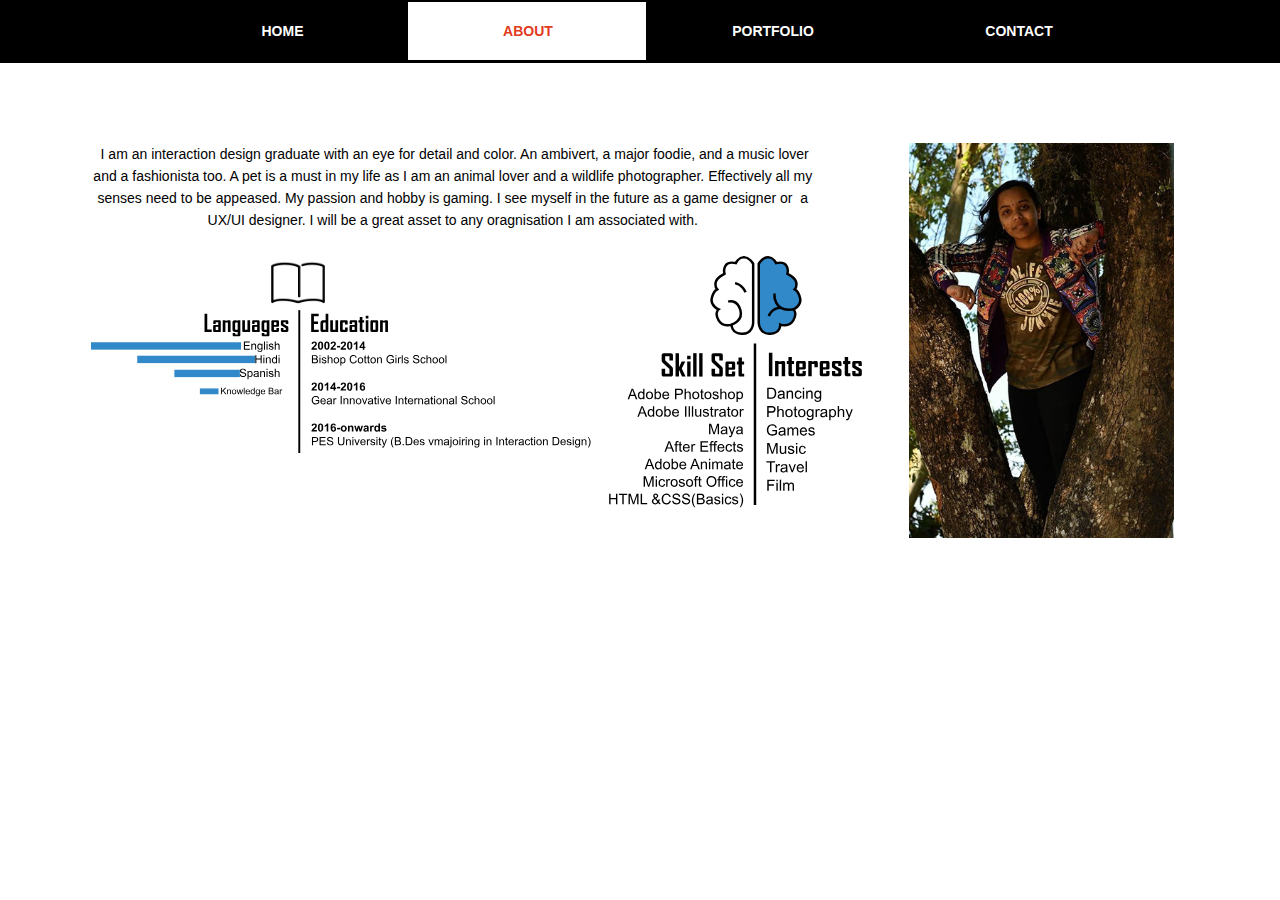
<file: Portfolio/images/about.html>
<!DOCTYPE html>
<html class="nojs html css_verticalspacer" lang="en-US">
 <head>

  <meta http-equiv="Content-type" content="text/html;charset=UTF-8"/>
  <meta name="generator" content="2018.1.0.386"/>
  <meta name="viewport" content="width=device-width, initial-scale=1.0"/>
  
  <script type="text/javascript">
   // Update the 'nojs'/'js' class on the html node
document.documentElement.className = document.documentElement.className.replace(/\bnojs\b/g, 'js');

// Check that all required assets are uploaded and up-to-date
if(typeof Muse == "undefined") window.Muse = {}; window.Muse.assets = {"required":["museutils.js", "museconfig.js", "jquery.musemenu.js", "jquery.watch.js", "jquery.museresponsive.js", "require.js", "about.css"], "outOfDate":[]};
</script>
  
  <title>ABOUT</title>
  <!-- CSS -->
  <link rel="stylesheet" type="text/css" href="css/site_global.css?crc=27863208"/>
  <link rel="stylesheet" type="text/css" href="css/about.css?crc=3785098590" id="pagesheet"/>
  <!-- IE-only CSS -->
  <!--[if lt IE 9]>
  <link rel="stylesheet" type="text/css" href="css/nomq_about.css?crc=485657052" id="nomq_pagesheet"/>
  <![endif]-->
  <!-- Other scripts -->
  <script type="text/javascript">
   var __adobewebfontsappname__ = "muse";
</script>
  <!-- JS includes -->
  <script src="https://webfonts.creativecloud.com/galdeano:n4:all;maven-pro:n9:all.js" type="text/javascript"></script>
  <!--[if lt IE 9]>
  <script src="scripts/html5shiv.js?crc=4241844378" type="text/javascript"></script>
  <![endif]-->
   </head>
 <body>

  <div class="breakpoint active" id="bp_infinity" data-min-width="1039"><!-- responsive breakpoint node -->
   <div class="clearfix" id="page"><!-- column -->
    <div class="browser_width colelem" id="u952-bw">
     <div id="u952"><!-- group -->
      <div class="clearfix" id="u952_align_to_page">
       <nav class="MenuBar clearfix grpelem" id="menuu953" data-sizePolicy="fixed" data-pintopage="page_fixedCenter"><!-- horizontal box -->
        <div class="MenuItemContainer clearfix grpelem" id="u961"><!-- vertical box -->
         <a class="nonblock nontext MenuItem MenuItemWithSubMenu clearfix colelem" id="u964" href="index.html"><!-- horizontal box --><div class="MenuItemLabel NoWrap clearfix grpelem" id="u965-4" data-sizePolicy="fixed" data-pintopage="page_fixedLeft"><!-- content --><p class="shared_content" data-content-guid="u965-4_0_content">HOME</p></div></a>
        </div>
        <div class="MenuItemContainer clearfix grpelem" id="u975"><!-- vertical box -->
         <a class="nonblock nontext MenuItem MenuItemWithSubMenu MuseMenuActive clearfix colelem" id="u978" href="about.html"><!-- horizontal box --><div class="MenuItemLabel NoWrap clearfix grpelem" id="u981-4" data-sizePolicy="fixed" data-pintopage="page_fixedLeft"><!-- content --><p class="shared_content" data-content-guid="u981-4_0_content">ABOUT</p></div></a>
        </div>
        <div class="MenuItemContainer clearfix grpelem" id="u968"><!-- vertical box -->
         <a class="nonblock nontext MenuItem MenuItemWithSubMenu clearfix colelem" id="u969" href="portfolio.html"><!-- horizontal box --><div class="MenuItemLabel NoWrap clearfix grpelem" id="u971-4" data-sizePolicy="fixed" data-pintopage="page_fixedLeft"><!-- content --><p class="shared_content" data-content-guid="u971-4_0_content">PORTFOLIO</p></div></a>
        </div>
        <div class="MenuItemContainer clearfix grpelem" id="u954"><!-- vertical box -->
         <a class="nonblock nontext MenuItem MenuItemWithSubMenu clearfix colelem" id="u957" href="contact.html"><!-- horizontal box --><div class="MenuItemLabel NoWrap clearfix grpelem" id="u958-4" data-sizePolicy="fixed" data-pintopage="page_fixedLeft"><!-- content --><p class="shared_content" data-content-guid="u958-4_0_content">CONTACT</p></div></a>
        </div>
       </nav>
       <a class="nonblock nontext grpelem shared_content" id="u3948" href="index.html" data-content-guid="u3948_content"><!-- simple frame --></a>
       <a class="nonblock nontext MuseLinkActive grpelem shared_content" id="u3954" href="about.html" data-content-guid="u3954_content"><!-- simple frame --></a>
       <a class="nonblock nontext grpelem shared_content" id="u3960" href="portfolio.html" data-content-guid="u3960_content"><!-- simple frame --></a>
       <a class="nonblock nontext grpelem shared_content" id="u3966" href="contact.html" data-content-guid="u3966_content"><!-- simple frame --></a>
      </div>
     </div>
    </div>
    <div class="clearfix colelem" id="ppu991-4"><!-- group -->
     <div class="clearfix grpelem" id="pu991-4"><!-- column -->
      <div class="clearfix colelem shared_content" id="u991-4" data-sizePolicy="fixed" data-pintopage="page_fluidx" data-content-guid="u991-4_content"><!-- content -->
       <p>&nbsp;I am an interaction design graduate with an eye for detail and color. An ambivert, a major foodie, and a music lover and a fashionista too. A pet is a must in my life as I am an animal lover and a wildlife photographer. Effectively all my senses need to be appeased. My passion and hobby is gaming. I see myself in the future as a game designer or&nbsp; a UX/UI designer. I will be a great asset to any oragnisation I am associated with.</p>
      </div>
      <div class="clearfix colelem" id="pu3312"><!-- group -->
       <div class="clip_frame grpelem" id="u3312"><!-- svg -->
        <img class="svg temp_no_img_src" id="u3310" data-orig-src="images/pasted-svg-438794x173.svg?crc=405763111" alt="" data-mu-svgfallback="images/pasted%20svg%20438794x173_poster_.png?crc=158182684" data-heightwidthratio="0.39445628997867804" data-image-width="469" data-image-height="185" src="images/blank.gif?crc=4208392903"/>
       </div>
       <div class="clip_frame grpelem" id="u3294"><!-- svg -->
        <img class="svg temp_no_img_src" id="u3292" data-orig-src="images/pasted-svg-174747x176.svg?crc=375862996" alt="" data-mu-svgfallback="images/pasted%20svg%20174747x176_poster_.png?crc=66502413" data-heightwidthratio="1.0125523012552302" data-image-width="239" data-image-height="242" src="images/blank.gif?crc=4208392903"/>
       </div>
      </div>
     </div>
     <div class="clip_frame grpelem" id="u3276"><!-- image -->
      <img class="block temp_no_img_src" id="u3276_img" data-orig-src="images/profile.jpg?crc=4123778831" alt="" data-heightwidthratio="1.4859437751004017" data-image-width="249" data-image-height="370" src="images/blank.gif?crc=4208392903"/>
     </div>
    </div>
    <div class="verticalspacer" data-offset-top="513" data-content-above-spacer="513" data-content-below-spacer="17" data-sizePolicy="fixed" data-pintopage="page_fixedLeft"></div>
   </div>
  </div>
  <div class="breakpoint" id="bp_1038" data-min-width="726" data-max-width="1038"><!-- responsive breakpoint node -->
   <div class="clearfix temp_no_id" data-orig-id="page"><!-- column -->
    <div class="browser_width colelem temp_no_id" data-orig-id="u952-bw">
     <div class="temp_no_id" data-orig-id="u952"><!-- group -->
      <div class="clearfix temp_no_id" data-orig-id="u952_align_to_page">
       <nav class="MenuBar clearfix grpelem temp_no_id" data-sizePolicy="fixed" data-pintopage="page_fluidx" data-orig-id="menuu953"><!-- horizontal box -->
        <div class="MenuItemContainer clearfix grpelem temp_no_id" data-orig-id="u961"><!-- vertical box -->
         <a class="nonblock nontext MenuItem MenuItemWithSubMenu clearfix colelem temp_no_id" href="index.html" data-orig-id="u964"><!-- horizontal box --><div class="MenuItemLabel NoWrap clearfix grpelem temp_no_id" data-sizePolicy="fixed" data-pintopage="page_fixedLeft" data-orig-id="u965-4"><!-- content --><span class="placeholder" data-placeholder-for="u965-4_0_content"><!-- placeholder node --></span></div></a>
        </div>
        <div class="MenuItemContainer clearfix grpelem temp_no_id" data-orig-id="u975"><!-- vertical box -->
         <a class="nonblock nontext MenuItem MenuItemWithSubMenu MuseMenuActive clearfix colelem temp_no_id" href="about.html" data-orig-id="u978"><!-- horizontal box --><div class="MenuItemLabel NoWrap clearfix grpelem temp_no_id" data-sizePolicy="fixed" data-pintopage="page_fixedLeft" data-orig-id="u981-4"><!-- content --><span class="placeholder" data-placeholder-for="u981-4_0_content"><!-- placeholder node --></span></div></a>
        </div>
        <div class="MenuItemContainer clearfix grpelem temp_no_id" data-orig-id="u968"><!-- vertical box -->
         <a class="nonblock nontext MenuItem MenuItemWithSubMenu clearfix colelem temp_no_id" href="portfolio.html" data-orig-id="u969"><!-- horizontal box --><div class="MenuItemLabel NoWrap clearfix grpelem temp_no_id" data-sizePolicy="fixed" data-pintopage="page_fixedLeft" data-orig-id="u971-4"><!-- content --><span class="placeholder" data-placeholder-for="u971-4_0_content"><!-- placeholder node --></span></div></a>
        </div>
        <div class="MenuItemContainer clearfix grpelem temp_no_id" data-orig-id="u954"><!-- vertical box -->
         <a class="nonblock nontext MenuItem MenuItemWithSubMenu clearfix colelem temp_no_id" href="contact.html" data-orig-id="u957"><!-- horizontal box --><div class="MenuItemLabel NoWrap clearfix grpelem temp_no_id" data-sizePolicy="fixed" data-pintopage="page_fixedLeft" data-orig-id="u958-4"><!-- content --><span class="placeholder" data-placeholder-for="u958-4_0_content"><!-- placeholder node --></span></div></a>
        </div>
       </nav>
       <span class="nonblock nontext grpelem placeholder" data-placeholder-for="u3948_content"><!-- placeholder node --></span>
       <span class="nonblock nontext MuseLinkActive grpelem placeholder" data-placeholder-for="u3954_content"><!-- placeholder node --></span>
       <span class="nonblock nontext grpelem placeholder" data-placeholder-for="u3960_content"><!-- placeholder node --></span>
       <span class="nonblock nontext grpelem placeholder" data-placeholder-for="u3966_content"><!-- placeholder node --></span>
      </div>
     </div>
    </div>
    <div class="clearfix colelem temp_no_id" data-orig-id="ppu991-4"><!-- group -->
     <div class="clearfix grpelem temp_no_id" data-orig-id="pu991-4"><!-- column -->
      <span class="clearfix colelem placeholder" data-placeholder-for="u991-4_content"><!-- placeholder node --></span>
      <div class="clearfix colelem temp_no_id" data-orig-id="pu3312"><!-- group -->
       <div class="clip_frame grpelem temp_no_id" data-orig-id="u3312"><!-- svg -->
        <img class="svg temp_no_id temp_no_img_src" data-orig-src="images/pasted-svg-438794x173.svg?crc=405763111" alt="" data-mu-svgfallback="images/pasted%20svg%20438794x173_poster_.png?crc=158182684" data-heightwidthratio="0.39408866995073893" data-image-width="406" data-image-height="160" data-orig-id="u3310" src="images/blank.gif?crc=4208392903"/>
       </div>
       <div class="clip_frame grpelem temp_no_id" data-orig-id="u3294"><!-- svg -->
        <img class="svg temp_no_id temp_no_img_src" data-orig-src="images/pasted-svg-174747x176.svg?crc=375862996" alt="" data-mu-svgfallback="images/pasted%20svg%20174747x176_poster_.png?crc=66502413" data-heightwidthratio="1.0145631067961165" data-image-width="206" data-image-height="209" data-orig-id="u3292" src="images/blank.gif?crc=4208392903"/>
       </div>
      </div>
     </div>
     <div class="clip_frame grpelem temp_no_id" data-orig-id="u3276"><!-- image -->
      <img class="block temp_no_id temp_no_img_src" data-orig-src="images/profile237x353.jpg?crc=3944504166" alt="" data-heightwidthratio="1.489451476793249" data-image-width="237" data-image-height="353" data-orig-id="u3276_img" src="images/blank.gif?crc=4208392903"/>
     </div>
    </div>
    <div class="verticalspacer" data-offset-top="484" data-content-above-spacer="484" data-content-below-spacer="15" data-sizePolicy="fixed" data-pintopage="page_fixedLeft"></div>
   </div>
  </div>
  <div class="breakpoint" id="bp_725" data-min-width="421" data-max-width="725"><!-- responsive breakpoint node -->
   <div class="clearfix temp_no_id" data-orig-id="page"><!-- column -->
    <div class="clearfix colelem" id="pu952"><!-- group -->
     <div class="clearfix grpelem temp_no_id" data-orig-id="u952"><!-- group -->
      <nav class="MenuBar clearfix grpelem temp_no_id" data-sizePolicy="fixed" data-pintopage="page_fluidx" data-orig-id="menuu953"><!-- horizontal box -->
       <div class="MenuItemContainer clearfix grpelem temp_no_id" data-orig-id="u961"><!-- vertical box -->
        <a class="nonblock nontext MenuItem MenuItemWithSubMenu clearfix colelem temp_no_id" href="index.html" data-orig-id="u964"><!-- horizontal box --><div class="MenuItemLabel NoWrap clearfix grpelem temp_no_id" data-sizePolicy="fixed" data-pintopage="page_fixedLeft" data-orig-id="u965-4"><!-- content --><span class="placeholder" data-placeholder-for="u965-4_0_content"><!-- placeholder node --></span></div></a>
       </div>
       <div class="MenuItemContainer clearfix grpelem temp_no_id" data-orig-id="u975"><!-- vertical box -->
        <a class="nonblock nontext MenuItem MenuItemWithSubMenu MuseMenuActive clearfix colelem temp_no_id" href="about.html" data-orig-id="u978"><!-- horizontal box --><div class="MenuItemLabel NoWrap clearfix grpelem temp_no_id" data-sizePolicy="fixed" data-pintopage="page_fixedLeft" data-orig-id="u981-4"><!-- content --><span class="placeholder" data-placeholder-for="u981-4_0_content"><!-- placeholder node --></span></div></a>
       </div>
       <div class="MenuItemContainer clearfix grpelem temp_no_id" data-orig-id="u968"><!-- vertical box -->
        <a class="nonblock nontext MenuItem MenuItemWithSubMenu clearfix colelem temp_no_id" href="portfolio.html" data-orig-id="u969"><!-- horizontal box --><div class="MenuItemLabel NoWrap clearfix grpelem temp_no_id" data-sizePolicy="fixed" data-pintopage="page_fixedLeft" data-orig-id="u971-4"><!-- content --><span class="placeholder" data-placeholder-for="u971-4_0_content"><!-- placeholder node --></span></div></a>
       </div>
       <div class="MenuItemContainer clearfix grpelem temp_no_id" data-orig-id="u954"><!-- vertical box -->
        <a class="nonblock nontext MenuItem MenuItemWithSubMenu clearfix colelem temp_no_id" href="contact.html" data-orig-id="u957"><!-- horizontal box --><div class="MenuItemLabel NoWrap clearfix grpelem temp_no_id" data-sizePolicy="fixed" data-pintopage="page_fixedLeft" data-orig-id="u958-4"><!-- content --><span class="placeholder" data-placeholder-for="u958-4_0_content"><!-- placeholder node --></span></div></a>
       </div>
      </nav>
      <span class="nonblock nontext grpelem placeholder" data-placeholder-for="u3948_content"><!-- placeholder node --></span>
      <span class="nonblock nontext MuseLinkActive grpelem placeholder" data-placeholder-for="u3954_content"><!-- placeholder node --></span>
      <span class="nonblock nontext grpelem placeholder" data-placeholder-for="u3960_content"><!-- placeholder node --></span>
     </div>
     <span class="nonblock nontext grpelem placeholder" data-placeholder-for="u3966_content"><!-- placeholder node --></span>
    </div>
    <div class="clearfix colelem temp_no_id" data-orig-id="ppu991-4"><!-- group -->
     <div class="clearfix grpelem temp_no_id" data-orig-id="pu991-4"><!-- column -->
      <span class="clearfix colelem placeholder" data-placeholder-for="u991-4_content"><!-- placeholder node --></span>
      <div class="clearfix colelem temp_no_id" data-orig-id="pu3312"><!-- group -->
       <div class="clip_frame grpelem temp_no_id" data-orig-id="u3312"><!-- svg -->
        <img class="svg temp_no_id temp_no_img_src" data-orig-src="images/pasted-svg-438794x173.svg?crc=405763111" alt="" data-mu-svgfallback="images/pasted%20svg%20438794x173_poster_.png?crc=158182684" data-heightwidthratio="0.3957597173144876" data-image-width="283" data-image-height="112" data-orig-id="u3310" src="images/blank.gif?crc=4208392903"/>
       </div>
       <div class="clip_frame grpelem temp_no_id" data-orig-id="u3294"><!-- svg -->
        <img class="svg temp_no_id temp_no_img_src" data-orig-src="images/pasted-svg-174747x176.svg?crc=375862996" alt="" data-mu-svgfallback="images/pasted%20svg%20174747x176_poster_.png?crc=66502413" data-heightwidthratio="1.0138888888888888" data-image-width="144" data-image-height="146" data-orig-id="u3292" src="images/blank.gif?crc=4208392903"/>
       </div>
      </div>
     </div>
     <div class="clip_frame grpelem temp_no_id" data-orig-id="u3276"><!-- image -->
      <img class="block temp_no_id temp_no_img_src" data-orig-src="images/profile166x247.jpg?crc=34671963" alt="" data-heightwidthratio="1.4819277108433735" data-image-width="166" data-image-height="246" data-orig-id="u3276_img" src="images/blank.gif?crc=4208392903"/>
     </div>
    </div>
    <div class="verticalspacer" data-offset-top="418" data-content-above-spacer="417" data-content-below-spacer="10" data-sizePolicy="fixed" data-pintopage="page_fixedLeft"></div>
   </div>
  </div>
  <div class="breakpoint" id="bp_420" data-max-width="420"><!-- responsive breakpoint node -->
   <div class="clearfix temp_no_id" data-orig-id="page"><!-- column -->
    <div class="browser_width colelem temp_no_id" data-orig-id="u952-bw">
     <div class="temp_no_id" data-orig-id="u952"><!-- group -->
      <div class="clearfix temp_no_id" data-orig-id="u952_align_to_page">
       <nav class="MenuBar clearfix grpelem temp_no_id" data-sizePolicy="fixed" data-pintopage="page_fluidx" data-orig-id="menuu953"><!-- horizontal box -->
        <div class="MenuItemContainer clearfix grpelem temp_no_id" data-orig-id="u961"><!-- vertical box -->
         <a class="nonblock nontext MenuItem MenuItemWithSubMenu clearfix colelem temp_no_id" href="index.html" data-orig-id="u964"><!-- horizontal box --><div class="MenuItemLabel NoWrap clearfix grpelem temp_no_id" data-sizePolicy="fixed" data-pintopage="page_fixedLeft" data-orig-id="u965-4"><!-- content --><span class="placeholder" data-placeholder-for="u965-4_0_content"><!-- placeholder node --></span></div></a>
        </div>
        <div class="MenuItemContainer clearfix grpelem temp_no_id" data-orig-id="u975"><!-- vertical box -->
         <a class="nonblock nontext MenuItem MenuItemWithSubMenu MuseMenuActive clearfix colelem temp_no_id" href="about.html" data-orig-id="u978"><!-- horizontal box --><div class="MenuItemLabel NoWrap clearfix grpelem temp_no_id" data-sizePolicy="fixed" data-pintopage="page_fixedLeft" data-orig-id="u981-4"><!-- content --><span class="placeholder" data-placeholder-for="u981-4_0_content"><!-- placeholder node --></span></div></a>
        </div>
        <div class="MenuItemContainer clearfix grpelem temp_no_id" data-orig-id="u968"><!-- vertical box -->
         <a class="nonblock nontext MenuItem MenuItemWithSubMenu clearfix colelem temp_no_id" href="portfolio.html" data-orig-id="u969"><!-- horizontal box --><div class="MenuItemLabel NoWrap clearfix grpelem temp_no_id" data-sizePolicy="fixed" data-pintopage="page_fixedLeft" data-orig-id="u971-4"><!-- content --><span class="placeholder" data-placeholder-for="u971-4_0_content"><!-- placeholder node --></span></div></a>
        </div>
        <div class="MenuItemContainer clearfix grpelem temp_no_id" data-orig-id="u954"><!-- vertical box -->
         <a class="nonblock nontext MenuItem MenuItemWithSubMenu clearfix colelem temp_no_id" href="contact.html" data-orig-id="u957"><!-- horizontal box --><div class="MenuItemLabel NoWrap clearfix grpelem temp_no_id" data-sizePolicy="fixed" data-pintopage="page_fixedLeft" data-orig-id="u958-4"><!-- content --><span class="placeholder" data-placeholder-for="u958-4_0_content"><!-- placeholder node --></span></div></a>
        </div>
       </nav>
       <span class="nonblock nontext grpelem placeholder" data-placeholder-for="u3948_content"><!-- placeholder node --></span>
       <span class="nonblock nontext MuseLinkActive grpelem placeholder" data-placeholder-for="u3954_content"><!-- placeholder node --></span>
       <span class="nonblock nontext grpelem placeholder" data-placeholder-for="u3960_content"><!-- placeholder node --></span>
       <span class="nonblock nontext grpelem placeholder" data-placeholder-for="u3966_content"><!-- placeholder node --></span>
      </div>
     </div>
    </div>
    <div class="clearfix colelem temp_no_id" data-orig-id="pu991-4"><!-- group -->
     <span class="clearfix grpelem placeholder" data-placeholder-for="u991-4_content"><!-- placeholder node --></span>
     <div class="clip_frame grpelem temp_no_id" data-orig-id="u3276"><!-- image -->
      <img class="block temp_no_id temp_no_img_src" data-orig-src="images/profile-crop-u3276.jpg?crc=221195675" alt="" data-heightwidthratio="1.42" data-image-width="100" data-image-height="142" data-orig-id="u3276_img" src="images/blank.gif?crc=4208392903"/>
     </div>
    </div>
    <div class="clip_frame colelem temp_no_id" data-orig-id="u3312"><!-- svg -->
     <img class="svg temp_no_id temp_no_img_src" data-orig-src="images/pasted-svg-438794x173.svg?crc=405763111" alt="" data-mu-svgfallback="images/pasted%20svg%20438794x173_poster_.png?crc=158182684" data-heightwidthratio="0.39570552147239263" data-image-width="326" data-image-height="129" data-orig-id="u3310" src="images/blank.gif?crc=4208392903"/>
    </div>
    <div class="clip_frame colelem temp_no_id" data-orig-id="u3294"><!-- svg -->
     <img class="svg temp_no_id temp_no_img_src" data-orig-src="images/pasted-svg-174747x176.svg?crc=375862996" alt="" data-mu-svgfallback="images/pasted%20svg%20174747x176_poster_.png?crc=66502413" data-heightwidthratio="1.0171428571428571" data-image-width="175" data-image-height="178" data-orig-id="u3292" src="images/blank.gif?crc=4208392903"/>
    </div>
    <div class="verticalspacer" data-offset-top="632" data-content-above-spacer="631" data-content-below-spacer="8" data-sizePolicy="fixed" data-pintopage="page_fixedLeft"></div>
   </div>
  </div>
  <!-- Other scripts -->
  <script type="text/javascript">
   // Decide whether to suppress missing file error or not based on preference setting
var suppressMissingFileError = false
</script>
  <script type="text/javascript">
   window.Muse.assets.check=function(c){if(!window.Muse.assets.checked){window.Muse.assets.checked=!0;var b={},d=function(a,b){if(window.getComputedStyle){var c=window.getComputedStyle(a,null);return c&&c.getPropertyValue(b)||c&&c[b]||""}if(document.documentElement.currentStyle)return(c=a.currentStyle)&&c[b]||a.style&&a.style[b]||"";return""},a=function(a){if(a.match(/^rgb/))return a=a.replace(/\s+/g,"").match(/([\d\,]+)/gi)[0].split(","),(parseInt(a[0])<<16)+(parseInt(a[1])<<8)+parseInt(a[2]);if(a.match(/^\#/))return parseInt(a.substr(1),
16);return 0},f=function(f){for(var g=document.getElementsByTagName("link"),j=0;j<g.length;j++)if("text/css"==g[j].type){var l=(g[j].href||"").match(/\/?css\/([\w\-]+\.css)\?crc=(\d+)/);if(!l||!l[1]||!l[2])break;b[l[1]]=l[2]}g=document.createElement("div");g.className="version";g.style.cssText="display:none; width:1px; height:1px;";document.getElementsByTagName("body")[0].appendChild(g);for(j=0;j<Muse.assets.required.length;){var l=Muse.assets.required[j],k=l.match(/([\w\-\.]+)\.(\w+)$/),i=k&&k[1]?
k[1]:null,k=k&&k[2]?k[2]:null;switch(k.toLowerCase()){case "css":i=i.replace(/\W/gi,"_").replace(/^([^a-z])/gi,"_$1");g.className+=" "+i;i=a(d(g,"color"));k=a(d(g,"backgroundColor"));i!=0||k!=0?(Muse.assets.required.splice(j,1),"undefined"!=typeof b[l]&&(i!=b[l]>>>24||k!=(b[l]&16777215))&&Muse.assets.outOfDate.push(l)):j++;g.className="version";break;case "js":j++;break;default:throw Error("Unsupported file type: "+k);}}c?c().jquery!="1.8.3"&&Muse.assets.outOfDate.push("jquery-1.8.3.min.js"):Muse.assets.required.push("jquery-1.8.3.min.js");
g.parentNode.removeChild(g);if(Muse.assets.outOfDate.length||Muse.assets.required.length)g="Some files on the server may be missing or incorrect. Clear browser cache and try again. If the problem persists please contact website author.",f&&Muse.assets.outOfDate.length&&(g+="\nOut of date: "+Muse.assets.outOfDate.join(",")),f&&Muse.assets.required.length&&(g+="\nMissing: "+Muse.assets.required.join(",")),suppressMissingFileError?(g+="\nUse SuppressMissingFileError key in AppPrefs.xml to show missing file error pop up.",console.log(g)):alert(g)};location&&location.search&&location.search.match&&location.search.match(/muse_debug/gi)?
setTimeout(function(){f(!0)},5E3):f()}};
var muse_init=function(){require.config({baseUrl:""});require(["jquery","museutils","whatinput","jquery.musemenu","jquery.watch","jquery.museresponsive"],function(c){var $ = c;$(document).ready(function(){try{
window.Muse.assets.check($);/* body */
Muse.Utils.transformMarkupToFixBrowserProblemsPreInit();/* body */
Muse.Utils.prepHyperlinks(true);/* body */
Muse.Utils.resizeHeight('.browser_width');/* resize height */
Muse.Utils.requestAnimationFrame(function() { $('body').addClass('initialized'); });/* mark body as initialized */
Muse.Utils.makeButtonsVisibleAfterSettingMinWidth();/* body */
Muse.Utils.initWidget('.MenuBar', ['#bp_infinity', '#bp_1038', '#bp_725', '#bp_420'], function(elem) { return $(elem).museMenu(); });/* unifiedNavBar */
Muse.Utils.fullPage('#page');/* 100% height page */
$( '.breakpoint' ).registerBreakpoint();/* Register breakpoints */
Muse.Utils.transformMarkupToFixBrowserProblems();/* body */
}catch(b){if(b&&"function"==typeof b.notify?b.notify():Muse.Assert.fail("Error calling selector function: "+b),false)throw b;}})})};

</script>
  <!-- RequireJS script -->
  <script src="scripts/require.js?crc=7928878" type="text/javascript" async data-main="scripts/museconfig.js?crc=310584261" onload="if (requirejs) requirejs.onError = function(requireType, requireModule) { if (requireType && requireType.toString && requireType.toString().indexOf && 0 <= requireType.toString().indexOf('#scripterror')) window.Muse.assets.check(); }" onerror="window.Muse.assets.check();"></script>
   </body>
</html>
</file>
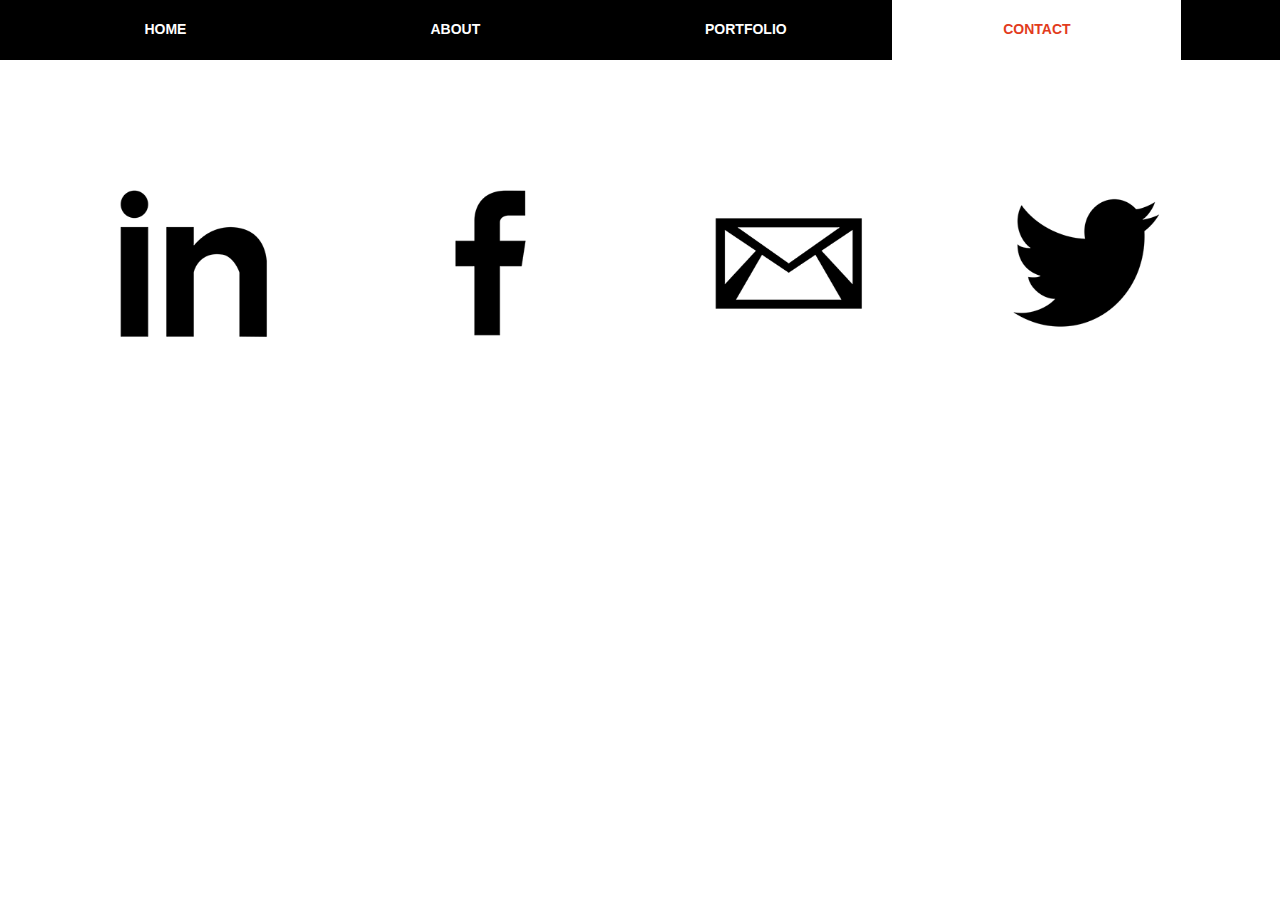
<file: Portfolio/images/contact.html>
<!DOCTYPE html>
<html class="nojs html css_verticalspacer" lang="en-US">
 <head>

  <meta http-equiv="Content-type" content="text/html;charset=UTF-8"/>
  <meta name="generator" content="2018.1.0.386"/>
  <meta name="viewport" content="width=device-width, initial-scale=1.0"/>
  
  <script type="text/javascript">
   // Update the 'nojs'/'js' class on the html node
document.documentElement.className = document.documentElement.className.replace(/\bnojs\b/g, 'js');

// Check that all required assets are uploaded and up-to-date
if(typeof Muse == "undefined") window.Muse = {}; window.Muse.assets = {"required":["museutils.js", "museconfig.js", "jquery.musemenu.js", "jquery.watch.js", "jquery.museresponsive.js", "require.js", "contact.css"], "outOfDate":[]};
</script>
  
  <title>CONTACT</title>
  <!-- CSS -->
  <link rel="stylesheet" type="text/css" href="css/site_global.css?crc=27863208"/>
  <link rel="stylesheet" type="text/css" href="css/contact.css?crc=4270522126" id="pagesheet"/>
  <!-- IE-only CSS -->
  <!--[if lt IE 9]>
  <link rel="stylesheet" type="text/css" href="css/nomq_contact.css?crc=520292086" id="nomq_pagesheet"/>
  <![endif]-->
  <!-- Other scripts -->
  <script type="text/javascript">
   var __adobewebfontsappname__ = "muse";
</script>
  <!-- JS includes -->
  <script src="https://webfonts.creativecloud.com/maven-pro:n9:all.js" type="text/javascript"></script>
  <!--[if lt IE 9]>
  <script src="scripts/html5shiv.js?crc=4241844378" type="text/javascript"></script>
  <![endif]-->
   </head>
 <body>

  <div class="breakpoint active" id="bp_infinity" data-min-width="1039"><!-- responsive breakpoint node -->
   <div class="clearfix" id="page"><!-- column -->
    <div class="browser_width colelem" id="u879-bw">
     <div id="u879"><!-- group -->
      <div class="clearfix" id="u879_align_to_page">
       <nav class="MenuBar clearfix grpelem" id="menuu880" data-sizePolicy="fixed" data-pintopage="page_fluidx"><!-- horizontal box -->
        <div class="MenuItemContainer clearfix grpelem" id="u888"><!-- vertical box -->
         <a class="nonblock nontext MenuItem MenuItemWithSubMenu clearfix colelem" id="u891" href="index.html"><!-- horizontal box --><div class="MenuItemLabel NoWrap clearfix grpelem" id="u892-4" data-sizePolicy="fixed" data-pintopage="page_fixedLeft"><!-- content --><p class="shared_content" data-content-guid="u892-4_0_content">HOME</p></div></a>
        </div>
        <div class="MenuItemContainer clearfix grpelem" id="u902"><!-- vertical box -->
         <a class="nonblock nontext MenuItem MenuItemWithSubMenu clearfix colelem" id="u905" href="about.html"><!-- horizontal box --><div class="MenuItemLabel NoWrap clearfix grpelem" id="u908-4" data-sizePolicy="fixed" data-pintopage="page_fixedLeft"><!-- content --><p class="shared_content" data-content-guid="u908-4_0_content">ABOUT</p></div></a>
        </div>
        <div class="MenuItemContainer clearfix grpelem" id="u895"><!-- vertical box -->
         <a class="nonblock nontext MenuItem MenuItemWithSubMenu clearfix colelem" id="u896" href="portfolio.html"><!-- horizontal box --><div class="MenuItemLabel NoWrap clearfix grpelem" id="u898-4" data-sizePolicy="fixed" data-pintopage="page_fixedLeft"><!-- content --><p class="shared_content" data-content-guid="u898-4_0_content">PORTFOLIO</p></div></a>
        </div>
        <div class="MenuItemContainer clearfix grpelem" id="u881"><!-- vertical box -->
         <a class="nonblock nontext MenuItem MenuItemWithSubMenu MuseMenuActive clearfix colelem" id="u884" href="contact.html"><!-- horizontal box --><div class="MenuItemLabel NoWrap clearfix grpelem" id="u885-4" data-sizePolicy="fixed" data-pintopage="page_fixedLeft"><!-- content --><p class="shared_content" data-content-guid="u885-4_0_content">CONTACT</p></div></a>
        </div>
       </nav>
       <a class="nonblock nontext grpelem shared_content" id="u3980" href="index.html" data-content-guid="u3980_content"><!-- simple frame --></a>
       <a class="nonblock nontext grpelem shared_content" id="u3986" href="about.html" data-content-guid="u3986_content"><!-- simple frame --></a>
       <a class="nonblock nontext grpelem shared_content" id="u3992" href="portfolio.html" data-content-guid="u3992_content"><!-- simple frame --></a>
       <a class="nonblock nontext MuseLinkActive grpelem shared_content" id="u3998" href="contact.html" data-content-guid="u3998_content"><!-- simple frame --></a>
      </div>
     </div>
    </div>
    <div class="clearfix colelem" id="pu3481"><!-- group -->
     <a class="nonblock nontext clip_frame grpelem" id="u3481" href="https://www.linkedin.com/in/suneira-subramanian-148157137/"><!-- image --><img class="block temp_no_img_src" id="u3481_img" data-orig-src="images/linkedin%20black.png?crc=4075008956" alt="" data-heightwidthratio="0.7992831541218638" data-image-width="279" data-image-height="223" src="images/blank.gif?crc=4208392903"/></a>
     <a class="nonblock nontext clip_frame grpelem" id="u3473" href="https://www.facebook.com/suneira.subramanian"><!-- image --><img class="block temp_no_img_src" id="u3473_img" data-orig-src="images/facebook%20black.png?crc=4261736789" alt="" data-heightwidthratio="0.7992831541218638" data-image-width="279" data-image-height="223" src="images/blank.gif?crc=4208392903"/></a>
     <a class="nonblock nontext clip_frame grpelem" id="u3495" href="mailto:suneirasubramanian@outlook.com"><!-- image --><img class="block temp_no_img_src" id="u3495_img" data-orig-src="images/email%20black.png?crc=194727985" alt="" data-heightwidthratio="0.7992831541218638" data-image-width="279" data-image-height="223" src="images/blank.gif?crc=4208392903"/></a>
     <a class="nonblock nontext clip_frame grpelem" id="u3488" href="https://twitter.com/98shoko"><!-- image --><img class="block temp_no_img_src" id="u3488_img" data-orig-src="images/twitter%20black.png?crc=4186135794" alt="" data-heightwidthratio="0.7992831541218638" data-image-width="279" data-image-height="223" src="images/blank.gif?crc=4208392903"/></a>
    </div>
    <div class="verticalspacer" data-offset-top="366" data-content-above-spacer="366" data-content-below-spacer="82" data-sizePolicy="fixed" data-pintopage="page_fixedLeft"></div>
   </div>
  </div>
  <div class="breakpoint" id="bp_1038" data-min-width="726" data-max-width="1038"><!-- responsive breakpoint node -->
   <div class="clearfix temp_no_id" data-orig-id="page"><!-- column -->
    <div class="browser_width colelem temp_no_id" data-orig-id="u879-bw">
     <div class="temp_no_id" data-orig-id="u879"><!-- group -->
      <div class="clearfix temp_no_id" data-orig-id="u879_align_to_page">
       <nav class="MenuBar clearfix grpelem temp_no_id" data-sizePolicy="fixed" data-pintopage="page_fluidx" data-orig-id="menuu880"><!-- horizontal box -->
        <div class="MenuItemContainer clearfix grpelem temp_no_id" data-orig-id="u888"><!-- vertical box -->
         <a class="nonblock nontext MenuItem MenuItemWithSubMenu clearfix colelem temp_no_id" href="index.html" data-orig-id="u891"><!-- horizontal box --><div class="MenuItemLabel NoWrap clearfix grpelem temp_no_id" data-sizePolicy="fixed" data-pintopage="page_fixedLeft" data-orig-id="u892-4"><!-- content --><span class="placeholder" data-placeholder-for="u892-4_0_content"><!-- placeholder node --></span></div></a>
        </div>
        <div class="MenuItemContainer clearfix grpelem temp_no_id" data-orig-id="u902"><!-- vertical box -->
         <a class="nonblock nontext MenuItem MenuItemWithSubMenu clearfix colelem temp_no_id" href="about.html" data-orig-id="u905"><!-- horizontal box --><div class="MenuItemLabel NoWrap clearfix grpelem temp_no_id" data-sizePolicy="fixed" data-pintopage="page_fixedLeft" data-orig-id="u908-4"><!-- content --><span class="placeholder" data-placeholder-for="u908-4_0_content"><!-- placeholder node --></span></div></a>
        </div>
        <div class="MenuItemContainer clearfix grpelem temp_no_id" data-orig-id="u895"><!-- vertical box -->
         <a class="nonblock nontext MenuItem MenuItemWithSubMenu clearfix colelem temp_no_id" href="portfolio.html" data-orig-id="u896"><!-- horizontal box --><div class="MenuItemLabel NoWrap clearfix grpelem temp_no_id" data-sizePolicy="fixed" data-pintopage="page_fixedLeft" data-orig-id="u898-4"><!-- content --><span class="placeholder" data-placeholder-for="u898-4_0_content"><!-- placeholder node --></span></div></a>
        </div>
        <div class="MenuItemContainer clearfix grpelem temp_no_id" data-orig-id="u881"><!-- vertical box -->
         <a class="nonblock nontext MenuItem MenuItemWithSubMenu MuseMenuActive clearfix colelem temp_no_id" href="contact.html" data-orig-id="u884"><!-- horizontal box --><div class="MenuItemLabel NoWrap clearfix grpelem temp_no_id" data-sizePolicy="fixed" data-pintopage="page_fixedLeft" data-orig-id="u885-4"><!-- content --><span class="placeholder" data-placeholder-for="u885-4_0_content"><!-- placeholder node --></span></div></a>
        </div>
       </nav>
       <span class="nonblock nontext grpelem placeholder" data-placeholder-for="u3980_content"><!-- placeholder node --></span>
       <span class="nonblock nontext grpelem placeholder" data-placeholder-for="u3986_content"><!-- placeholder node --></span>
       <span class="nonblock nontext grpelem placeholder" data-placeholder-for="u3992_content"><!-- placeholder node --></span>
       <span class="nonblock nontext MuseLinkActive grpelem placeholder" data-placeholder-for="u3998_content"><!-- placeholder node --></span>
      </div>
     </div>
    </div>
    <div class="clearfix colelem temp_no_id" data-orig-id="pu3481"><!-- group -->
     <a class="nonblock nontext clip_frame grpelem temp_no_id" href="https://www.linkedin.com/in/suneira-subramanian-148157137/" data-orig-id="u3481"><!-- image --><img class="block temp_no_id temp_no_img_src" data-orig-src="images/linkedin%20black242x193.png?crc=473311085" alt="" data-heightwidthratio="0.8008298755186722" data-image-width="241" data-image-height="193" data-orig-id="u3481_img" src="images/blank.gif?crc=4208392903"/></a>
     <a class="nonblock nontext clip_frame grpelem temp_no_id" href="https://www.facebook.com/suneira.subramanian" data-orig-id="u3473"><!-- image --><img class="block temp_no_id temp_no_img_src" data-orig-src="images/facebook%20black242x193.png?crc=4126515346" alt="" data-heightwidthratio="0.8008298755186722" data-image-width="241" data-image-height="193" data-orig-id="u3473_img" src="images/blank.gif?crc=4208392903"/></a>
     <a class="nonblock nontext clip_frame grpelem temp_no_id" href="mailto:suneirasubramanian@outlook.com" data-orig-id="u3495"><!-- image --><img class="block temp_no_id temp_no_img_src" data-orig-src="images/email%20black242x193.png?crc=160002368" alt="" data-heightwidthratio="0.8008298755186722" data-image-width="241" data-image-height="193" data-orig-id="u3495_img" src="images/blank.gif?crc=4208392903"/></a>
     <a class="nonblock nontext clip_frame grpelem temp_no_id" href="https://twitter.com/98shoko" data-orig-id="u3488"><!-- image --><img class="block temp_no_id temp_no_img_src" data-orig-src="images/twitter%20black242x193.png?crc=4016615423" alt="" data-heightwidthratio="0.8008298755186722" data-image-width="241" data-image-height="193" data-orig-id="u3488_img" src="images/blank.gif?crc=4208392903"/></a>
    </div>
    <div class="verticalspacer" data-offset-top="340" data-content-above-spacer="340" data-content-below-spacer="86" data-sizePolicy="fixed" data-pintopage="page_fixedLeft"></div>
   </div>
  </div>
  <div class="breakpoint" id="bp_725" data-min-width="421" data-max-width="725"><!-- responsive breakpoint node -->
   <div class="clearfix temp_no_id" data-orig-id="page"><!-- column -->
    <div class="browser_width colelem temp_no_id" data-orig-id="u879-bw">
     <div class="temp_no_id" data-orig-id="u879"><!-- group -->
      <div class="clearfix temp_no_id" data-orig-id="u879_align_to_page">
       <nav class="MenuBar clearfix grpelem temp_no_id" data-sizePolicy="fixed" data-pintopage="page_fluidx" data-orig-id="menuu880"><!-- horizontal box -->
        <div class="MenuItemContainer clearfix grpelem temp_no_id" data-orig-id="u888"><!-- vertical box -->
         <a class="nonblock nontext MenuItem MenuItemWithSubMenu clearfix colelem temp_no_id" href="index.html" data-orig-id="u891"><!-- horizontal box --><div class="MenuItemLabel NoWrap clearfix grpelem temp_no_id" data-sizePolicy="fixed" data-pintopage="page_fixedLeft" data-orig-id="u892-4"><!-- content --><span class="placeholder" data-placeholder-for="u892-4_0_content"><!-- placeholder node --></span></div></a>
        </div>
        <div class="MenuItemContainer clearfix grpelem temp_no_id" data-orig-id="u902"><!-- vertical box -->
         <a class="nonblock nontext MenuItem MenuItemWithSubMenu clearfix colelem temp_no_id" href="about.html" data-orig-id="u905"><!-- horizontal box --><div class="MenuItemLabel NoWrap clearfix grpelem temp_no_id" data-sizePolicy="fixed" data-pintopage="page_fixedLeft" data-orig-id="u908-4"><!-- content --><span class="placeholder" data-placeholder-for="u908-4_0_content"><!-- placeholder node --></span></div></a>
        </div>
        <div class="MenuItemContainer clearfix grpelem temp_no_id" data-orig-id="u895"><!-- vertical box -->
         <a class="nonblock nontext MenuItem MenuItemWithSubMenu clearfix colelem temp_no_id" href="portfolio.html" data-orig-id="u896"><!-- horizontal box --><div class="MenuItemLabel NoWrap clearfix grpelem temp_no_id" data-sizePolicy="fixed" data-pintopage="page_fixedLeft" data-orig-id="u898-4"><!-- content --><span class="placeholder" data-placeholder-for="u898-4_0_content"><!-- placeholder node --></span></div></a>
        </div>
        <div class="MenuItemContainer clearfix grpelem temp_no_id" data-orig-id="u881"><!-- vertical box -->
         <a class="nonblock nontext MenuItem MenuItemWithSubMenu MuseMenuActive clearfix colelem temp_no_id" href="contact.html" data-orig-id="u884"><!-- horizontal box --><div class="MenuItemLabel NoWrap clearfix grpelem temp_no_id" data-sizePolicy="fixed" data-pintopage="page_fixedLeft" data-orig-id="u885-4"><!-- content --><span class="placeholder" data-placeholder-for="u885-4_0_content"><!-- placeholder node --></span></div></a>
        </div>
       </nav>
       <span class="nonblock nontext grpelem placeholder" data-placeholder-for="u3980_content"><!-- placeholder node --></span>
       <span class="nonblock nontext grpelem placeholder" data-placeholder-for="u3986_content"><!-- placeholder node --></span>
       <span class="nonblock nontext grpelem placeholder" data-placeholder-for="u3992_content"><!-- placeholder node --></span>
       <span class="nonblock nontext MuseLinkActive grpelem placeholder" data-placeholder-for="u3998_content"><!-- placeholder node --></span>
      </div>
     </div>
    </div>
    <div class="clearfix colelem temp_no_id" data-orig-id="pu3481"><!-- group -->
     <a class="nonblock nontext clip_frame grpelem temp_no_id" href="https://www.linkedin.com/in/suneira-subramanian-148157137/" data-orig-id="u3481"><!-- image --><img class="block temp_no_id temp_no_img_src" data-orig-src="images/linkedin%20black169x135.png?crc=3944851495" alt="" data-heightwidthratio="0.8035714285714286" data-image-width="168" data-image-height="135" data-orig-id="u3481_img" src="images/blank.gif?crc=4208392903"/></a>
     <a class="nonblock nontext clip_frame grpelem temp_no_id" href="https://www.facebook.com/suneira.subramanian" data-orig-id="u3473"><!-- image --><img class="block temp_no_id temp_no_img_src" data-orig-src="images/facebook%20black169x135.png?crc=262144408" alt="" data-heightwidthratio="0.8035714285714286" data-image-width="168" data-image-height="135" data-orig-id="u3473_img" src="images/blank.gif?crc=4208392903"/></a>
     <a class="nonblock nontext clip_frame grpelem temp_no_id" href="mailto:suneirasubramanian@outlook.com" data-orig-id="u3495"><!-- image --><img class="block temp_no_id temp_no_img_src" data-orig-src="images/email%20black169x135.png?crc=4117458702" alt="" data-heightwidthratio="0.8035714285714286" data-image-width="168" data-image-height="135" data-orig-id="u3495_img" src="images/blank.gif?crc=4208392903"/></a>
     <a class="nonblock nontext clip_frame grpelem temp_no_id" href="https://twitter.com/98shoko" data-orig-id="u3488"><!-- image --><img class="block temp_no_id temp_no_img_src" data-orig-src="images/twitter%20black169x135.png?crc=4270611819" alt="" data-heightwidthratio="0.8035714285714286" data-image-width="168" data-image-height="135" data-orig-id="u3488_img" src="images/blank.gif?crc=4208392903"/></a>
    </div>
    <div class="verticalspacer" data-offset-top="273" data-content-above-spacer="272" data-content-below-spacer="78" data-sizePolicy="fixed" data-pintopage="page_fixedLeft"></div>
   </div>
  </div>
  <div class="breakpoint" id="bp_420" data-max-width="420"><!-- responsive breakpoint node -->
   <div class="clearfix temp_no_id" data-orig-id="page"><!-- column -->
    <div class="browser_width colelem temp_no_id" data-orig-id="u879-bw">
     <div class="temp_no_id" data-orig-id="u879"><!-- group -->
      <div class="clearfix temp_no_id" data-orig-id="u879_align_to_page">
       <nav class="MenuBar clearfix grpelem temp_no_id" data-sizePolicy="fixed" data-pintopage="page_fluidx" data-orig-id="menuu880"><!-- horizontal box -->
        <div class="MenuItemContainer clearfix grpelem temp_no_id" data-orig-id="u888"><!-- vertical box -->
         <a class="nonblock nontext MenuItem MenuItemWithSubMenu clearfix colelem temp_no_id" href="index.html" data-orig-id="u891"><!-- horizontal box --><div class="MenuItemLabel NoWrap clearfix grpelem temp_no_id" data-sizePolicy="fixed" data-pintopage="page_fixedLeft" data-orig-id="u892-4"><!-- content --><span class="placeholder" data-placeholder-for="u892-4_0_content"><!-- placeholder node --></span></div></a>
        </div>
        <div class="MenuItemContainer clearfix grpelem temp_no_id" data-orig-id="u902"><!-- vertical box -->
         <a class="nonblock nontext MenuItem MenuItemWithSubMenu clearfix colelem temp_no_id" href="about.html" data-orig-id="u905"><!-- horizontal box --><div class="MenuItemLabel NoWrap clearfix grpelem temp_no_id" data-sizePolicy="fixed" data-pintopage="page_fixedLeft" data-orig-id="u908-4"><!-- content --><span class="placeholder" data-placeholder-for="u908-4_0_content"><!-- placeholder node --></span></div></a>
        </div>
        <div class="MenuItemContainer clearfix grpelem temp_no_id" data-orig-id="u895"><!-- vertical box -->
         <a class="nonblock nontext MenuItem MenuItemWithSubMenu clearfix colelem temp_no_id" href="portfolio.html" data-orig-id="u896"><!-- horizontal box --><div class="MenuItemLabel NoWrap clearfix grpelem temp_no_id" data-sizePolicy="fixed" data-pintopage="page_fixedLeft" data-orig-id="u898-4"><!-- content --><span class="placeholder" data-placeholder-for="u898-4_0_content"><!-- placeholder node --></span></div></a>
        </div>
        <div class="MenuItemContainer clearfix grpelem temp_no_id" data-orig-id="u881"><!-- vertical box -->
         <a class="nonblock nontext MenuItem MenuItemWithSubMenu MuseMenuActive clearfix colelem temp_no_id" href="contact.html" data-orig-id="u884"><!-- horizontal box --><div class="MenuItemLabel NoWrap clearfix grpelem temp_no_id" data-sizePolicy="fixed" data-pintopage="page_fixedLeft" data-orig-id="u885-4"><!-- content --><span class="placeholder" data-placeholder-for="u885-4_0_content"><!-- placeholder node --></span></div></a>
        </div>
       </nav>
       <span class="nonblock nontext grpelem placeholder" data-placeholder-for="u3980_content"><!-- placeholder node --></span>
       <span class="nonblock nontext grpelem placeholder" data-placeholder-for="u3986_content"><!-- placeholder node --></span>
       <span class="nonblock nontext grpelem placeholder" data-placeholder-for="u3992_content"><!-- placeholder node --></span>
       <span class="nonblock nontext MuseLinkActive grpelem placeholder" data-placeholder-for="u3998_content"><!-- placeholder node --></span>
      </div>
     </div>
    </div>
    <div class="clearfix colelem" id="pu3473"><!-- group -->
     <a class="nonblock nontext clip_frame grpelem temp_no_id" href="https://www.facebook.com/suneira.subramanian" data-orig-id="u3473"><!-- image --><img class="block temp_no_id temp_no_img_src" data-orig-src="images/facebook%20black98x79.png?crc=4086397297" alt="" data-heightwidthratio="0.7959183673469388" data-image-width="98" data-image-height="78" data-orig-id="u3473_img" src="images/blank.gif?crc=4208392903"/></a>
     <a class="nonblock nontext clip_frame grpelem temp_no_id" href="https://www.linkedin.com/in/suneira-subramanian-148157137/" data-orig-id="u3481"><!-- image --><img class="block temp_no_id temp_no_img_src" data-orig-src="images/linkedin%20black98x79.png?crc=407806588" alt="" data-heightwidthratio="0.7959183673469388" data-image-width="98" data-image-height="78" data-orig-id="u3481_img" src="images/blank.gif?crc=4208392903"/></a>
     <a class="nonblock nontext clip_frame grpelem temp_no_id" href="https://twitter.com/98shoko" data-orig-id="u3488"><!-- image --><img class="block temp_no_id temp_no_img_src" data-orig-src="images/twitter%20black98x79.png?crc=177260672" alt="" data-heightwidthratio="0.7959183673469388" data-image-width="98" data-image-height="78" data-orig-id="u3488_img" src="images/blank.gif?crc=4208392903"/></a>
     <a class="nonblock nontext clip_frame grpelem temp_no_id" href="mailto:suneirasubramanian@outlook.com" data-orig-id="u3495"><!-- image --><img class="block temp_no_id temp_no_img_src" data-orig-src="images/email%20black98x79.png?crc=3968509440" alt="" data-heightwidthratio="0.7959183673469388" data-image-width="98" data-image-height="78" data-orig-id="u3495_img" src="images/blank.gif?crc=4208392903"/></a>
    </div>
    <div class="verticalspacer" data-offset-top="221" data-content-above-spacer="220" data-content-below-spacer="82" data-sizePolicy="fixed" data-pintopage="page_fixedLeft"></div>
   </div>
  </div>
  <!-- Other scripts -->
  <script type="text/javascript">
   // Decide whether to suppress missing file error or not based on preference setting
var suppressMissingFileError = false
</script>
  <script type="text/javascript">
   window.Muse.assets.check=function(c){if(!window.Muse.assets.checked){window.Muse.assets.checked=!0;var b={},d=function(a,b){if(window.getComputedStyle){var c=window.getComputedStyle(a,null);return c&&c.getPropertyValue(b)||c&&c[b]||""}if(document.documentElement.currentStyle)return(c=a.currentStyle)&&c[b]||a.style&&a.style[b]||"";return""},a=function(a){if(a.match(/^rgb/))return a=a.replace(/\s+/g,"").match(/([\d\,]+)/gi)[0].split(","),(parseInt(a[0])<<16)+(parseInt(a[1])<<8)+parseInt(a[2]);if(a.match(/^\#/))return parseInt(a.substr(1),
16);return 0},f=function(f){for(var g=document.getElementsByTagName("link"),j=0;j<g.length;j++)if("text/css"==g[j].type){var l=(g[j].href||"").match(/\/?css\/([\w\-]+\.css)\?crc=(\d+)/);if(!l||!l[1]||!l[2])break;b[l[1]]=l[2]}g=document.createElement("div");g.className="version";g.style.cssText="display:none; width:1px; height:1px;";document.getElementsByTagName("body")[0].appendChild(g);for(j=0;j<Muse.assets.required.length;){var l=Muse.assets.required[j],k=l.match(/([\w\-\.]+)\.(\w+)$/),i=k&&k[1]?
k[1]:null,k=k&&k[2]?k[2]:null;switch(k.toLowerCase()){case "css":i=i.replace(/\W/gi,"_").replace(/^([^a-z])/gi,"_$1");g.className+=" "+i;i=a(d(g,"color"));k=a(d(g,"backgroundColor"));i!=0||k!=0?(Muse.assets.required.splice(j,1),"undefined"!=typeof b[l]&&(i!=b[l]>>>24||k!=(b[l]&16777215))&&Muse.assets.outOfDate.push(l)):j++;g.className="version";break;case "js":j++;break;default:throw Error("Unsupported file type: "+k);}}c?c().jquery!="1.8.3"&&Muse.assets.outOfDate.push("jquery-1.8.3.min.js"):Muse.assets.required.push("jquery-1.8.3.min.js");
g.parentNode.removeChild(g);if(Muse.assets.outOfDate.length||Muse.assets.required.length)g="Some files on the server may be missing or incorrect. Clear browser cache and try again. If the problem persists please contact website author.",f&&Muse.assets.outOfDate.length&&(g+="\nOut of date: "+Muse.assets.outOfDate.join(",")),f&&Muse.assets.required.length&&(g+="\nMissing: "+Muse.assets.required.join(",")),suppressMissingFileError?(g+="\nUse SuppressMissingFileError key in AppPrefs.xml to show missing file error pop up.",console.log(g)):alert(g)};location&&location.search&&location.search.match&&location.search.match(/muse_debug/gi)?
setTimeout(function(){f(!0)},5E3):f()}};
var muse_init=function(){require.config({baseUrl:""});require(["jquery","museutils","whatinput","jquery.musemenu","jquery.watch","jquery.museresponsive"],function(c){var $ = c;$(document).ready(function(){try{
window.Muse.assets.check($);/* body */
Muse.Utils.transformMarkupToFixBrowserProblemsPreInit();/* body */
Muse.Utils.prepHyperlinks(true);/* body */
Muse.Utils.resizeHeight('.browser_width');/* resize height */
Muse.Utils.requestAnimationFrame(function() { $('body').addClass('initialized'); });/* mark body as initialized */
Muse.Utils.makeButtonsVisibleAfterSettingMinWidth();/* body */
Muse.Utils.initWidget('.MenuBar', ['#bp_infinity', '#bp_1038', '#bp_725', '#bp_420'], function(elem) { return $(elem).museMenu(); });/* unifiedNavBar */
Muse.Utils.fullPage('#page');/* 100% height page */
$( '.breakpoint' ).registerBreakpoint();/* Register breakpoints */
Muse.Utils.transformMarkupToFixBrowserProblems();/* body */
}catch(b){if(b&&"function"==typeof b.notify?b.notify():Muse.Assert.fail("Error calling selector function: "+b),false)throw b;}})})};

</script>
  <!-- RequireJS script -->
  <script src="scripts/require.js?crc=7928878" type="text/javascript" async data-main="scripts/museconfig.js?crc=310584261" onload="if (requirejs) requirejs.onError = function(requireType, requireModule) { if (requireType && requireType.toString && requireType.toString().indexOf && 0 <= requireType.toString().indexOf('#scripterror')) window.Muse.assets.check(); }" onerror="window.Muse.assets.check();"></script>
   </body>
</html>
</file>
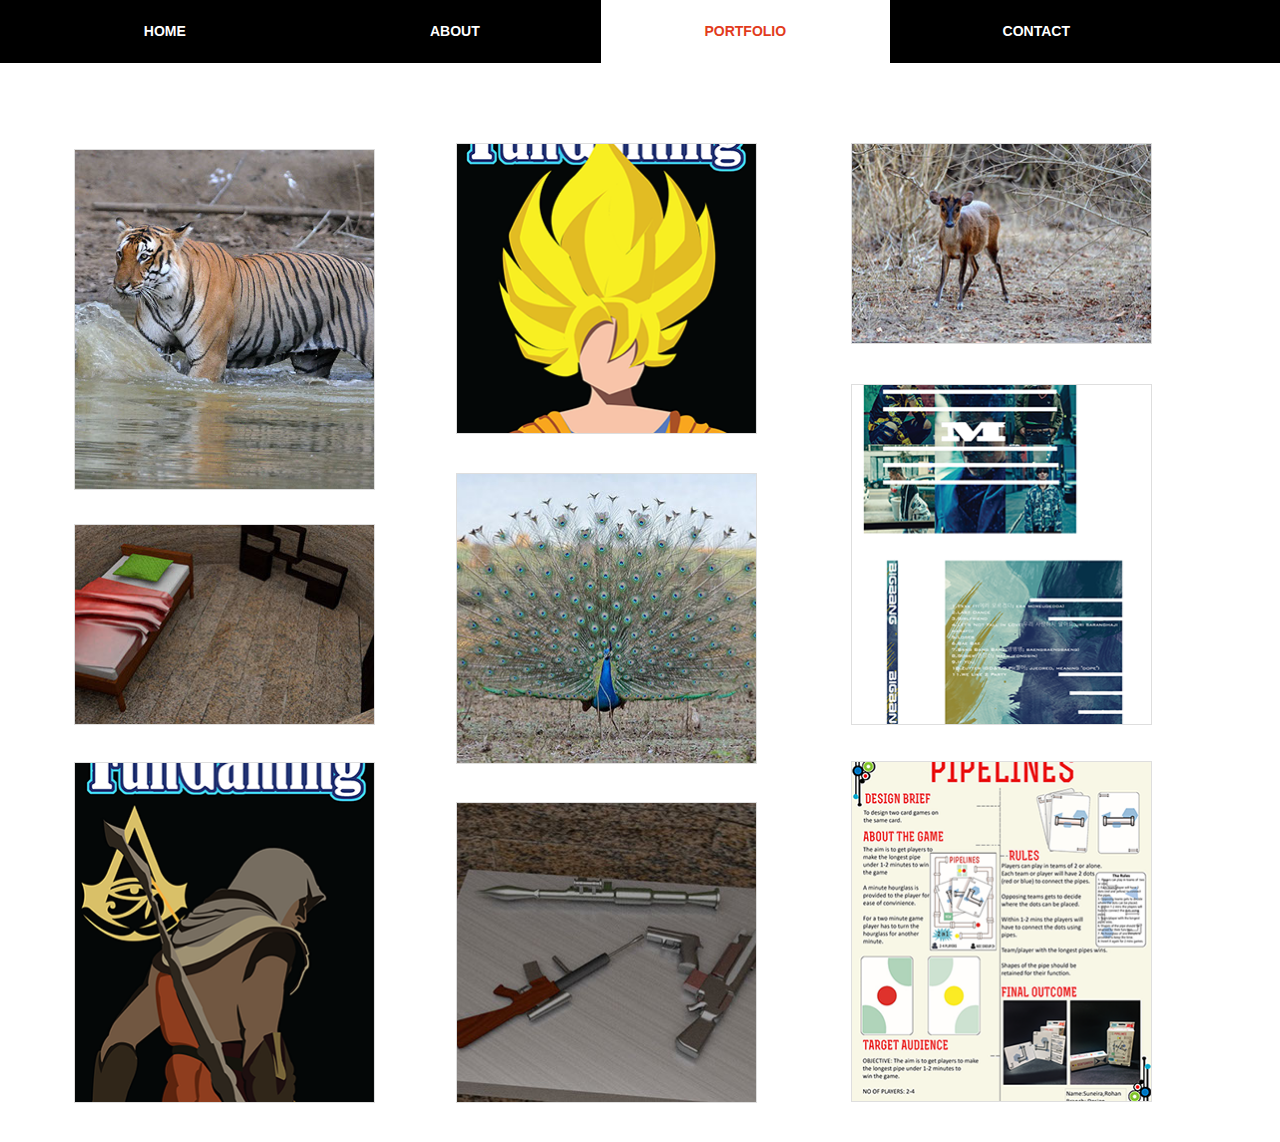
<file: Portfolio/images/portfolio.html>
<!DOCTYPE html>
<html class="nojs html css_verticalspacer" lang="en-US">
 <head>

  <meta http-equiv="Content-type" content="text/html;charset=UTF-8"/>
  <meta name="generator" content="2018.1.0.386"/>
  <meta name="viewport" content="width=device-width, initial-scale=1.0"/>
  
  <script type="text/javascript">
   // Update the 'nojs'/'js' class on the html node
document.documentElement.className = document.documentElement.className.replace(/\bnojs\b/g, 'js');

// Check that all required assets are uploaded and up-to-date
if(typeof Muse == "undefined") window.Muse = {}; window.Muse.assets = {"required":["museutils.js", "museconfig.js", "jquery.musemenu.js", "jquery.watch.js", "jquery.museresponsive.js", "require.js", "jquery.musepolyfill.bgsize.js", "webpro.js", "musewpslideshow.js", "jquery.museoverlay.js", "touchswipe.js", "portfolio.css"], "outOfDate":[]};
</script>
  
  <title>PORTFOLIO</title>
  <!-- CSS -->
  <link rel="stylesheet" type="text/css" href="css/site_global.css?crc=27863208"/>
  <link rel="stylesheet" type="text/css" href="css/portfolio.css?crc=4283611423" id="pagesheet"/>
  <!-- IE-only CSS -->
  <!--[if lt IE 9]>
  <link rel="stylesheet" type="text/css" href="css/iefonts_portfolio.css?crc=4116031875"/>
  <link rel="stylesheet" type="text/css" href="css/nomq_portfolio.css?crc=444015741" id="nomq_pagesheet"/>
  <![endif]-->
  <!-- Other scripts -->
  <script type="text/javascript">
   var __adobewebfontsappname__ = "muse";
</script>
  <!-- JS includes -->
  <script src="https://webfonts.creativecloud.com/maven-pro:n9,n7,n4:all.js" type="text/javascript"></script>
  <!--[if lt IE 9]>
  <script src="scripts/html5shiv.js?crc=4241844378" type="text/javascript"></script>
  <![endif]-->
   </head>
 <body>

  <div class="breakpoint active" id="bp_infinity" data-min-width="1039"><!-- responsive breakpoint node -->
   <div class="clearfix" id="page"><!-- column -->
    <div class="position_content" id="page_position_content">
     <div class="clearfix colelem" id="u3814"><!-- group -->
      <nav class="MenuBar clearfix grpelem" id="menuu793" data-sizePolicy="fixed" data-pintopage="page_fluidx"><!-- horizontal box -->
       <div class="MenuItemContainer clearfix grpelem" id="u801"><!-- vertical box -->
        <a class="nonblock nontext MenuItem MenuItemWithSubMenu clearfix colelem" id="u802" href="index.html"><!-- horizontal box --><div class="MenuItemLabel NoWrap clearfix grpelem" id="u804-4" data-sizePolicy="fixed" data-pintopage="page_fixedLeft"><!-- content --><p class="shared_content" data-content-guid="u804-4_0_content">HOME</p></div></a>
       </div>
       <div class="MenuItemContainer clearfix grpelem" id="u808"><!-- vertical box -->
        <a class="nonblock nontext MenuItem MenuItemWithSubMenu clearfix colelem" id="u811" href="about.html"><!-- horizontal box --><div class="MenuItemLabel NoWrap clearfix grpelem" id="u814-4" data-sizePolicy="fixed" data-pintopage="page_fixedLeft"><!-- content --><p class="shared_content" data-content-guid="u814-4_0_content">ABOUT</p></div></a>
       </div>
       <div class="MenuItemContainer clearfix grpelem" id="u815"><!-- vertical box -->
        <a class="nonblock nontext MenuItem MenuItemWithSubMenu MuseMenuActive clearfix colelem" id="u816" href="portfolio.html"><!-- horizontal box --><div class="MenuItemLabel NoWrap clearfix grpelem" id="u817-4" data-sizePolicy="fixed" data-pintopage="page_fixedLeft"><!-- content --><p class="shared_content" data-content-guid="u817-4_0_content">PORTFOLIO</p></div></a>
       </div>
       <div class="MenuItemContainer clearfix grpelem" id="u794"><!-- vertical box -->
        <a class="nonblock nontext MenuItem MenuItemWithSubMenu clearfix colelem" id="u795" href="contact.html"><!-- horizontal box --><div class="MenuItemLabel NoWrap clearfix grpelem" id="u797-4" data-sizePolicy="fixed" data-pintopage="page_fixedLeft"><!-- content --><p class="shared_content" data-content-guid="u797-4_0_content">CONTACT</p></div></a>
       </div>
      </nav>
      <a class="nonblock nontext grpelem shared_content" id="u3908" href="index.html" data-content-guid="u3908_content"><!-- simple frame --></a>
      <a class="nonblock nontext grpelem shared_content" id="u3914" href="about.html" data-content-guid="u3914_content"><!-- simple frame --></a>
      <a class="nonblock nontext MuseLinkActive grpelem shared_content" id="u3920" href="portfolio.html" data-content-guid="u3920_content"><!-- simple frame --></a>
      <a class="nonblock nontext grpelem shared_content" id="u3926" href="contact.html" data-content-guid="u3926_content"><!-- simple frame --></a>
     </div>
     <div class="clearfix colelem" id="pppamphletu658"><!-- group -->
      <div class="clearfix grpelem" id="ppamphletu658"><!-- column -->
       <div class="PamphletWidget clearfix allow_click_through widget_invisible colelem" id="pamphletu658" data-visibility="changed" style="visibility:hidden" data-islightbox="true"><!-- none box -->
        <div class="ThumbGroup clearfix grpelem" data-col-pos="0" id="u669"><!-- none box -->
         <div class="popup_anchor allow_click_through grpelem" data-col-pos="0" id="u670popup">
          <div class="Thumb popup_element museBGSize rgba-background" data-col-pos="0" id="u670" data-sizePolicy="fixed" data-pintopage="page_fluidx"><!-- simple frame --></div>
         </div>
        </div>
        <div class="clearfix" id="pu661"><!-- group -->
         <div class="popup_anchor allow_click_through grpelem" data-col-pos="1" id="u661popup" data-lightbox="true">
          <div class="ContainerGroup rgba-background clearfix" data-col-pos="1" id="u661" data-sizePolicy="fixed" data-pintopage="page_fixedLeft"><!-- stack box -->
           <div class="Container clearfix grpelem" data-col-pos="0" id="u662" data-sizePolicy="fixed" data-pintopage="page_fixedLeft"><!-- group -->
            <div class="museBGSize grpelem shared_content" id="u666" data-sizePolicy="fixed" data-pintopage="page_fixedLeft" data-content-guid="u666_content"><!-- simple frame --></div>
            <div class="clearfix grpelem" id="pu665-4"><!-- column -->
             <div class="clearfix colelem shared_content" id="u665-4" data-sizePolicy="fixed" data-pintopage="page_fixedLeft" data-content-guid="u665-4_content"><!-- content -->
              <p>Bathing Time!!</p>
             </div>
             <div class="clearfix colelem shared_content" id="u664-11" data-sizePolicy="fixed" data-pintopage="page_fixedLeft" data-content-guid="u664-11_content"><!-- content -->
              <ul class="list0 nls-None" id="u664-9">
               <li id="u664-2">Image taken was in Bandipur.</li>
               <li id="u664-4">Was notoriously known for being fearless</li>
               <li id="u664-6">Camera used was the Nikon camera D400</li>
               <li id="u664-8">Lens used was the 70-200mm lens.</li>
              </ul>
             </div>
             <a class="nonblock nontext clearfix colelem shared_content" id="u663-4" href="https://www.behance.net/gallery/66092195/My-life-with-the-Wildlife" data-sizePolicy="fixed" data-pintopage="page_fixedLeft" data-content-guid="u663-4_content"><!-- content --><p id="u663-2">SEE PROJECTS</p></a>
            </div>
           </div>
          </div>
         </div>
        </div>
       </div>
       <div class="PamphletWidget clearfix allow_click_through widget_invisible colelem" id="pamphletu733" data-visibility="changed" style="visibility:hidden" data-islightbox="true"><!-- none box -->
        <div class="clearfix" id="pu740"><!-- group -->
         <div class="popup_anchor allow_click_through grpelem" data-col-pos="1" id="u740popup" data-lightbox="true">
          <div class="ContainerGroup rgba-background clearfix" data-col-pos="1" id="u740" data-sizePolicy="fixed" data-pintopage="page_fixedLeft"><!-- stack box -->
           <div class="Container clearfix grpelem" data-col-pos="0" id="u741" data-sizePolicy="fixed" data-pintopage="page_fixedLeft"><!-- group -->
            <div class="museBGSize grpelem shared_content" id="u742" data-sizePolicy="fixed" data-pintopage="page_fluidx" data-content-guid="u742_content"><!-- simple frame --></div>
            <div class="clearfix grpelem shared_content" id="pu744-4" data-content-guid="pu744-4_content"><!-- column -->
             <div class="clearfix colelem shared_content" id="u744-4" data-sizePolicy="fixed" data-pintopage="page_fluidx" data-content-guid="u744-4_content"><!-- content -->
              <p>3D MODELING</p>
             </div>
             <div class="clearfix colelem shared_content" id="u743-5" data-sizePolicy="fixed" data-pintopage="page_fluidx" data-content-guid="u743-5_content"><!-- content -->
              <ul class="list0 nls-None" id="u743-3">
               <li id="u743-2">Create a 3D game map using Maya</li>
              </ul>
             </div>
             <a class="nonblock nontext clearfix colelem shared_content" id="u745-4" href="https://www.behance.net/gallery/66089799/Mafia-di-Italia" data-sizePolicy="fixed" data-pintopage="page_fluidx" data-content-guid="u745-4_content"><!-- content --><p id="u745-2">SEE PROJECTS</p></a>
            </div>
           </div>
          </div>
         </div>
        </div>
        <div class="ThumbGroup clearfix grpelem" data-col-pos="0" id="u734"><!-- none box -->
         <div class="popup_anchor allow_click_through grpelem" data-col-pos="0" id="u735popup">
          <div class="Thumb popup_element museBGSize rgba-background" data-col-pos="0" id="u735" data-sizePolicy="fixed" data-pintopage="page_fluidx"><!-- simple frame --></div>
         </div>
        </div>
       </div>
      </div>
      <div class="clearfix grpelem" id="ppamphletu763"><!-- column -->
       <div class="PamphletWidget clearfix allow_click_through widget_invisible colelem" id="pamphletu763" data-visibility="changed" style="visibility:hidden" data-islightbox="true"><!-- none box -->
        <div class="clearfix" id="pu764"><!-- group -->
         <div class="popup_anchor allow_click_through grpelem" data-col-pos="1" id="u764popup" data-lightbox="true">
          <div class="ContainerGroup rgba-background clearfix" data-col-pos="1" id="u764" data-sizePolicy="fixed" data-pintopage="page_fixedLeft"><!-- stack box -->
           <div class="Container clearfix grpelem" data-col-pos="0" id="u765" data-sizePolicy="fixed" data-pintopage="page_fixedLeft"><!-- group -->
            <div class="museBGSize grpelem shared_content" id="u767" data-sizePolicy="fixed" data-pintopage="page_fluidx" data-content-guid="u767_content"><!-- simple frame --></div>
            <div class="clearfix grpelem" id="pu766-4"><!-- column -->
             <div class="clearfix colelem shared_content" id="u766-4" data-sizePolicy="fixed" data-pintopage="page_fluidx" data-content-guid="u766-4_content"><!-- content -->
              <p>Dragon Ball Z</p>
             </div>
             <div class="clearfix colelem shared_content" id="u768-5" data-sizePolicy="fixed" data-pintopage="page_fluidx" data-content-guid="u768-5_content"><!-- content -->
              <ul class="list0 nls-None" id="u768-3">
               <li id="u768-2">To design a magazine cover keeping in mind the color and typography.</li>
              </ul>
             </div>
             <a class="nonblock nontext clearfix colelem shared_content" id="u769-4" href="https://www.behance.net/gallery/66091503/Magazine-Covers" data-sizePolicy="fixed" data-pintopage="page_fixedLeft" data-content-guid="u769-4_content"><!-- content --><p id="u769-2">SEE PROJECTS</p></a>
            </div>
           </div>
          </div>
         </div>
        </div>
        <div class="ThumbGroup clearfix grpelem" data-col-pos="0" id="u772"><!-- none box -->
         <div class="popup_anchor allow_click_through grpelem" data-col-pos="0" id="u773popup">
          <div class="Thumb popup_element museBGSize rgba-background" data-col-pos="0" id="u773" data-sizePolicy="fixed" data-pintopage="page_fluidx"><!-- simple frame --></div>
         </div>
        </div>
       </div>
       <div class="PamphletWidget clearfix allow_click_through widget_invisible colelem" id="pamphletu778" data-visibility="changed" style="visibility:hidden" data-islightbox="true"><!-- none box -->
        <div class="ThumbGroup clearfix grpelem" data-col-pos="0" id="u785"><!-- none box -->
         <div class="popup_anchor allow_click_through grpelem" data-col-pos="0" id="u786popup">
          <div class="Thumb popup_element museBGSize rgba-background" data-col-pos="0" id="u786" data-sizePolicy="fixed" data-pintopage="page_fluidx"><!-- simple frame --></div>
         </div>
        </div>
        <div class="clearfix" id="pu787"><!-- group -->
         <div class="popup_anchor allow_click_through grpelem" data-col-pos="1" id="u787popup" data-lightbox="true">
          <div class="ContainerGroup rgba-background clearfix" data-col-pos="1" id="u787" data-sizePolicy="fixed" data-pintopage="page_fixedLeft"><!-- stack box -->
           <div class="Container clearfix grpelem" data-col-pos="0" id="u788" data-sizePolicy="fixed" data-pintopage="page_fixedLeft"><!-- group -->
            <div class="museBGSize grpelem shared_content" id="u791" data-sizePolicy="fixed" data-pintopage="page_fixedLeft" data-content-guid="u791_content"><!-- simple frame --></div>
            <div class="clearfix grpelem" id="pu789-4"><!-- column -->
             <div class="clearfix colelem shared_content" id="u789-4" data-sizePolicy="fixed" data-pintopage="page_fixedLeft" data-content-guid="u789-4_content"><!-- content -->
              <p>The Beautiful Attention Seeker</p>
             </div>
             <div class="clearfix colelem shared_content" id="u790-12" data-sizePolicy="fixed" data-pintopage="page_fixedLeft" data-content-guid="u790-12_content"><!-- content -->
              <ul class="list0 nls-None" id="u790-9">
               <li id="u790-2">Image taken was in Bandipur.</li>
               <li id="u790-4">Taken during the mating season.</li>
               <li id="u790-6">Camera used was the Nikon camera D400</li>
               <li id="u790-8">Lens used was the 70-200mm lens.</li>
              </ul>
              <p id="u790-10">&nbsp;</p>
             </div>
             <a class="nonblock nontext clearfix colelem shared_content" id="u792-4" href="https://www.behance.net/gallery/66092195/My-life-with-the-Wildlife" data-sizePolicy="fixed" data-pintopage="page_fixedLeft" data-content-guid="u792-4_content"><!-- content --><p id="u792-2">SEE PROJECTS</p></a>
            </div>
           </div>
          </div>
         </div>
        </div>
       </div>
      </div>
      <div class="clearfix grpelem" id="ppamphletu718"><!-- column -->
       <div class="PamphletWidget clearfix allow_click_through widget_invisible colelem" id="pamphletu718" data-visibility="changed" style="visibility:hidden" data-islightbox="true"><!-- none box -->
        <div class="ThumbGroup clearfix grpelem" data-col-pos="0" id="u725"><!-- none box -->
         <div class="popup_anchor allow_click_through grpelem" data-col-pos="0" id="u726popup">
          <div class="Thumb popup_element museBGSize rgba-background" data-col-pos="0" id="u726" data-sizePolicy="fixed" data-pintopage="page_fluidx"><!-- simple frame --></div>
         </div>
        </div>
        <div class="clearfix" id="pu719"><!-- group -->
         <div class="popup_anchor allow_click_through grpelem" data-col-pos="1" id="u719popup" data-lightbox="true">
          <div class="ContainerGroup rgba-background clearfix" data-col-pos="1" id="u719" data-sizePolicy="fixed" data-pintopage="page_fixedLeft"><!-- stack box -->
           <div class="Container clearfix grpelem" data-col-pos="0" id="u720" data-sizePolicy="fixed" data-pintopage="page_fixedLeft"><!-- group -->
            <div class="museBGSize grpelem shared_content" id="u724" data-sizePolicy="fixed" data-pintopage="page_fluidx" data-content-guid="u724_content"><!-- simple frame --></div>
            <div class="clearfix grpelem shared_content" id="pu723-4" data-content-guid="pu723-4_content"><!-- column -->
             <div class="clearfix colelem shared_content" id="u723-4" data-sizePolicy="fixed" data-pintopage="page_fluidx" data-content-guid="u723-4_content"><!-- content -->
              <p>WHOOPS!!</p>
             </div>
             <a class="nonblock nontext clearfix colelem shared_content" id="u721-4" href="https://www.behance.net/gallery/66092195/My-life-with-the-Wildlife" data-sizePolicy="fixed" data-pintopage="page_fluidx" data-content-guid="u721-4_content"><!-- content --><p id="u721-2">SEE PROJECTS</p></a>
            </div>
           </div>
          </div>
         </div>
        </div>
       </div>
       <div class="PamphletWidget clearfix allow_click_through widget_invisible colelem" id="pamphletu673" data-visibility="changed" style="visibility:hidden" data-islightbox="true"><!-- none box -->
        <div class="ThumbGroup clearfix grpelem" data-col-pos="0" id="u684"><!-- none box -->
         <div class="popup_anchor allow_click_through grpelem" data-col-pos="0" id="u685popup">
          <div class="Thumb popup_element museBGSize rgba-background" data-col-pos="0" id="u685" data-sizePolicy="fixed" data-pintopage="page_fluidx"><!-- simple frame --></div>
         </div>
        </div>
        <div class="clearfix" id="pu674"><!-- group -->
         <div class="popup_anchor allow_click_through grpelem" data-col-pos="1" id="u674popup" data-lightbox="true">
          <div class="ContainerGroup rgba-background clearfix" data-col-pos="1" id="u674" data-sizePolicy="fixed" data-pintopage="page_fixedLeft"><!-- stack box -->
           <div class="Container clearfix grpelem" data-col-pos="0" id="u675" data-sizePolicy="fixed" data-pintopage="page_fixedLeft"><!-- group -->
            <div class="museBGSize grpelem shared_content" id="u676" data-sizePolicy="fixed" data-pintopage="page_fluidx" data-content-guid="u676_content"><!-- simple frame --></div>
            <div class="clearfix grpelem shared_content" id="pu677-4" data-content-guid="pu677-4_content"><!-- column -->
             <div class="clearfix colelem shared_content" id="u677-4" data-sizePolicy="fixed" data-pintopage="page_fluidx" data-content-guid="u677-4_content"><!-- content -->
              <p>CD COVER</p>
             </div>
             <div class="clearfix colelem shared_content" id="u679-9" data-sizePolicy="fixed" data-pintopage="page_fluidx" data-content-guid="u679-9_content"><!-- content -->
              <ul class="list0 nls-None" id="u679-7">
               <li id="u679-2">Design a CD Cover of your favorite artists</li>
               <li id="u679-4">Design is based on how many are interested in that genre of music</li>
               <li id="u679-6">The cover is designed to attract the customers, based on the popularity of the sale of CD's.</li>
              </ul>
             </div>
             <a class="nonblock nontext clearfix colelem shared_content" id="u678-4" href="https://www.behance.net/gallery/66090715/CD-Cover-Design" data-sizePolicy="fixed" data-pintopage="page_fluidx" data-content-guid="u678-4_content"><!-- content --><p id="u678-2">SEE PROJECTS</p></a>
            </div>
           </div>
          </div>
         </div>
        </div>
       </div>
      </div>
     </div>
     <div class="clearfix colelem" id="ppamphletu703"><!-- group -->
      <div class="PamphletWidget clearfix allow_click_through widget_invisible grpelem" id="pamphletu703" data-visibility="changed" style="visibility:hidden" data-islightbox="true"><!-- none box -->
       <div class="ThumbGroup clearfix grpelem" data-col-pos="0" id="u704"><!-- none box -->
        <div class="popup_anchor allow_click_through grpelem" data-col-pos="0" id="u705popup">
         <div class="Thumb popup_element museBGSize rgba-background" data-col-pos="0" id="u705" data-sizePolicy="fixed" data-pintopage="page_fluidx"><!-- simple frame --></div>
        </div>
       </div>
       <div class="clearfix" id="pu712"><!-- group -->
        <div class="popup_anchor allow_click_through grpelem" data-col-pos="1" id="u712popup" data-lightbox="true">
         <div class="ContainerGroup rgba-background clearfix" data-col-pos="1" id="u712" data-sizePolicy="fixed" data-pintopage="page_fixedLeft"><!-- stack box -->
          <div class="Container clearfix grpelem" data-col-pos="0" id="u713" data-sizePolicy="fixed" data-pintopage="page_fixedLeft"><!-- group -->
           <div class="museBGSize grpelem shared_content" id="u714" data-sizePolicy="fixed" data-pintopage="page_fluidx" data-content-guid="u714_content"><!-- simple frame --></div>
           <div class="clearfix grpelem shared_content" id="pu716-4" data-content-guid="pu716-4_content"><!-- column -->
            <div class="clearfix colelem shared_content" id="u716-4" data-sizePolicy="fixed" data-pintopage="page_fluidx" data-content-guid="u716-4_content"><!-- content -->
             <p>Origins</p>
            </div>
            <div class="clearfix colelem shared_content" id="u717-5" data-sizePolicy="fixed" data-pintopage="page_fluidx" data-content-guid="u717-5_content"><!-- content -->
             <ul class="list0 nls-None" id="u717-3">
              <li id="u717-2">To design a magazine cover keeping in mind the&nbsp;&nbsp; color and typography.</li>
             </ul>
            </div>
            <a class="nonblock nontext clearfix colelem shared_content" id="u715-4" href="https://www.behance.net/gallery/66091503/Magazine-Covers" data-sizePolicy="fixed" data-pintopage="page_fluidx" data-content-guid="u715-4_content"><!-- content --><p id="u715-2">SEE PROJECTS</p></a>
           </div>
          </div>
         </div>
        </div>
       </div>
      </div>
      <div class="PamphletWidget clearfix allow_click_through widget_invisible grpelem" id="pamphletu748" data-visibility="changed" style="visibility:hidden" data-islightbox="true"><!-- none box -->
       <div class="clearfix" id="pu755"><!-- group -->
        <div class="popup_anchor allow_click_through grpelem" data-col-pos="1" id="u755popup" data-lightbox="true">
         <div class="ContainerGroup rgba-background clearfix" data-col-pos="1" id="u755" data-sizePolicy="fixed" data-pintopage="page_fixedLeft"><!-- stack box -->
          <div class="Container clearfix grpelem" data-col-pos="0" id="u756" data-sizePolicy="fixed" data-pintopage="page_fixedLeft"><!-- group -->
           <div class="museBGSize grpelem shared_content" id="u757" data-sizePolicy="fixed" data-pintopage="page_fluidx" data-content-guid="u757_content"><!-- simple frame --></div>
           <div class="clearfix grpelem shared_content" id="pu760-4" data-content-guid="pu760-4_content"><!-- column -->
            <div class="clearfix colelem" id="u760-4" data-sizePolicy="fixed" data-pintopage="page_fluidx"><!-- content -->
             <p>Card Game</p>
            </div>
            <div class="clearfix colelem" id="u759-5" data-sizePolicy="fixed" data-pintopage="page_fluidx"><!-- content -->
             <ul class="list0 nls-None" id="u759-3">
              <li id="u759-2">Create a card Game for children of the age of 11 and&nbsp; above</li>
             </ul>
            </div>
            <a class="nonblock nontext clearfix colelem" id="u758-4" href="https://www.behance.net/gallery/66089409/Dual-Card-Game" data-sizePolicy="fixed" data-pintopage="page_fluidx"><!-- content --><p id="u758-2">SEE PROJECTS</p></a>
           </div>
          </div>
         </div>
        </div>
       </div>
       <div class="ThumbGroup clearfix grpelem" data-col-pos="0" id="u761"><!-- none box -->
        <div class="popup_anchor allow_click_through grpelem" data-col-pos="0" id="u762popup">
         <div class="Thumb popup_element museBGSize rgba-background" data-col-pos="0" id="u762" data-sizePolicy="fixed" data-pintopage="page_fluidx"><!-- simple frame --></div>
        </div>
       </div>
      </div>
      <div class="PamphletWidget clearfix allow_click_through widget_invisible grpelem" id="pamphletu688" data-visibility="changed" style="visibility:hidden" data-islightbox="true"><!-- none box -->
       <div class="ThumbGroup clearfix grpelem" data-col-pos="0" id="u699"><!-- none box -->
        <div class="popup_anchor allow_click_through grpelem" data-col-pos="0" id="u700popup">
         <div class="Thumb popup_element museBGSize rgba-background" data-col-pos="0" id="u700" data-sizePolicy="fixed" data-pintopage="page_fluidx"><!-- simple frame --></div>
        </div>
       </div>
       <div class="clearfix" id="pu691"><!-- group -->
        <div class="popup_anchor allow_click_through grpelem" data-col-pos="1" id="u691popup" data-lightbox="true">
         <div class="ContainerGroup rgba-background clearfix" data-col-pos="1" id="u691" data-sizePolicy="fixed" data-pintopage="page_fixedLeft"><!-- stack box -->
          <div class="Container clearfix grpelem" data-col-pos="0" id="u692" data-sizePolicy="fixed" data-pintopage="page_fixedLeft"><!-- group -->
           <div class="museBGSize grpelem shared_content" id="u695" data-sizePolicy="fixed" data-pintopage="page_fluidx" data-content-guid="u695_content"><!-- simple frame --></div>
           <div class="clearfix grpelem shared_content" id="pu696-4" data-content-guid="pu696-4_content"><!-- column -->
            <div class="clearfix colelem" id="u696-4" data-sizePolicy="fixed" data-pintopage="page_fluidx"><!-- content -->
             <p>3D Models-Part 1</p>
            </div>
            <a class="nonblock nontext clearfix colelem" id="u694-4" href="https://www.behance.net/gallery/66089799/Mafia-di-Italia" data-sizePolicy="fixed" data-pintopage="page_fluidx"><!-- content --><p id="u694-2">SEE PROJECTS</p></a>
           </div>
          </div>
         </div>
        </div>
       </div>
      </div>
     </div>
     <div class="verticalspacer" data-offset-top="1103" data-content-above-spacer="1102" data-content-below-spacer="39" data-sizePolicy="fixed" data-pintopage="page_fixedLeft"></div>
    </div>
   </div>
   <div class="preload_images">
    <img class="preload temp_no_img_src" data-orig-src="images/1a2f55660921955b0aceea854a1-1--u670-r-fr.png?crc=4117533835" alt="" src="images/blank.gif?crc=4208392903"/>
    <img class="preload temp_no_img_src" data-orig-src="images/363cc0660897995b0ab9d5ec889-1--u735-r-fr.png?crc=3828356433" alt="" src="images/blank.gif?crc=4208392903"/>
    <img class="preload temp_no_img_src" data-orig-src="images/460ef0660915035b0ac8c72c679-1--u773-r-fr.png?crc=3758973016" alt="" src="images/blank.gif?crc=4208392903"/>
    <img class="preload temp_no_img_src" data-orig-src="images/948d6f660921955b0aceea8b38e-1--u786-r-fr.png?crc=110135841" alt="" src="images/blank.gif?crc=4208392903"/>
    <img class="preload temp_no_img_src" data-orig-src="images/3fed39660921955b0aceea8c6ca-1--u726-r-fr.png?crc=288178267" alt="" src="images/blank.gif?crc=4208392903"/>
    <img class="preload temp_no_img_src" data-orig-src="images/009365660907155b0ac12868d62-1--u685-r-fr.png?crc=143036328" alt="" src="images/blank.gif?crc=4208392903"/>
    <img class="preload temp_no_img_src" data-orig-src="images/f03d10660915035b0ac8c72d2e8-1--u705-r-fr.png?crc=3954976339" alt="" src="images/blank.gif?crc=4208392903"/>
    <img class="preload temp_no_img_src" data-orig-src="images/6d80ed660897995b0ab9d5ea9cc-1--u762-r-fr.png?crc=3864083626" alt="" src="images/blank.gif?crc=4208392903"/>
    <img class="preload temp_no_img_src" data-orig-src="images/2be2c7660894095b0ab60cd8920-1--u700-r-fr.png?crc=3839404350" alt="" src="images/blank.gif?crc=4208392903"/>
   </div>
  </div>
  <div class="breakpoint" id="bp_1038" data-min-width="726" data-max-width="1038"><!-- responsive breakpoint node -->
   <div class="clearfix temp_no_id" data-orig-id="page"><!-- column -->
    <div class="position_content temp_no_id" data-orig-id="page_position_content">
     <div class="clearfix colelem temp_no_id" data-orig-id="u3814"><!-- group -->
      <nav class="MenuBar clearfix grpelem temp_no_id" data-sizePolicy="fixed" data-pintopage="page_fluidx" data-orig-id="menuu793"><!-- horizontal box -->
       <div class="MenuItemContainer clearfix grpelem temp_no_id" data-orig-id="u801"><!-- vertical box -->
        <a class="nonblock nontext MenuItem MenuItemWithSubMenu clearfix colelem temp_no_id" href="index.html" data-orig-id="u802"><!-- horizontal box --><div class="MenuItemLabel NoWrap clearfix grpelem temp_no_id" data-sizePolicy="fixed" data-pintopage="page_fixedLeft" data-orig-id="u804-4"><!-- content --><span class="placeholder" data-placeholder-for="u804-4_0_content"><!-- placeholder node --></span></div></a>
       </div>
       <div class="MenuItemContainer clearfix grpelem temp_no_id" data-orig-id="u808"><!-- vertical box -->
        <a class="nonblock nontext MenuItem MenuItemWithSubMenu clearfix colelem temp_no_id" href="about.html" data-orig-id="u811"><!-- horizontal box --><div class="MenuItemLabel NoWrap clearfix grpelem temp_no_id" data-sizePolicy="fixed" data-pintopage="page_fixedLeft" data-orig-id="u814-4"><!-- content --><span class="placeholder" data-placeholder-for="u814-4_0_content"><!-- placeholder node --></span></div></a>
       </div>
       <div class="MenuItemContainer clearfix grpelem temp_no_id" data-orig-id="u815"><!-- vertical box -->
        <a class="nonblock nontext MenuItem MenuItemWithSubMenu MuseMenuActive clearfix colelem temp_no_id" href="portfolio.html" data-orig-id="u816"><!-- horizontal box --><div class="MenuItemLabel NoWrap clearfix grpelem temp_no_id" data-sizePolicy="fixed" data-pintopage="page_fixedLeft" data-orig-id="u817-4"><!-- content --><span class="placeholder" data-placeholder-for="u817-4_0_content"><!-- placeholder node --></span></div></a>
       </div>
       <div class="MenuItemContainer clearfix grpelem temp_no_id" data-orig-id="u794"><!-- vertical box -->
        <a class="nonblock nontext MenuItem MenuItemWithSubMenu clearfix colelem temp_no_id" href="contact.html" data-orig-id="u795"><!-- horizontal box --><div class="MenuItemLabel NoWrap clearfix grpelem temp_no_id" data-sizePolicy="fixed" data-pintopage="page_fixedLeft" data-orig-id="u797-4"><!-- content --><span class="placeholder" data-placeholder-for="u797-4_0_content"><!-- placeholder node --></span></div></a>
       </div>
      </nav>
      <span class="nonblock nontext grpelem placeholder" data-placeholder-for="u3908_content"><!-- placeholder node --></span>
      <span class="nonblock nontext grpelem placeholder" data-placeholder-for="u3914_content"><!-- placeholder node --></span>
      <span class="nonblock nontext MuseLinkActive grpelem placeholder" data-placeholder-for="u3920_content"><!-- placeholder node --></span>
      <span class="nonblock nontext grpelem placeholder" data-placeholder-for="u3926_content"><!-- placeholder node --></span>
     </div>
     <div class="clearfix colelem temp_no_id" data-orig-id="pppamphletu658"><!-- group -->
      <div class="clearfix grpelem temp_no_id" data-orig-id="ppamphletu658"><!-- column -->
       <div class="PamphletWidget clearfix allow_click_through widget_invisible colelem temp_no_id" data-visibility="changed" style="visibility:hidden" data-islightbox="true" data-orig-id="pamphletu658"><!-- none box -->
        <div class="ThumbGroup clearfix grpelem temp_no_id" data-col-pos="0" data-orig-id="u669"><!-- none box -->
         <div class="popup_anchor allow_click_through grpelem temp_no_id" data-col-pos="0" data-orig-id="u670popup">
          <div class="Thumb popup_element museBGSize rgba-background temp_no_id" data-col-pos="0" data-sizePolicy="fixed" data-pintopage="page_fluidx" data-orig-id="u670"><!-- simple frame --></div>
         </div>
        </div>
        <div class="clearfix temp_no_id" data-orig-id="pu661"><!-- group -->
         <div class="popup_anchor allow_click_through grpelem temp_no_id" data-col-pos="1" data-lightbox="true" data-orig-id="u661popup">
          <div class="ContainerGroup rgba-background clearfix temp_no_id" data-col-pos="1" data-sizePolicy="fixed" data-pintopage="page_fixedLeft" data-orig-id="u661"><!-- stack box -->
           <div class="Container clearfix grpelem temp_no_id" data-col-pos="0" data-sizePolicy="fixed" data-pintopage="page_fixedLeft" data-orig-id="u662"><!-- group -->
            <span class="museBGSize grpelem placeholder" data-placeholder-for="u666_content"><!-- placeholder node --></span>
            <div class="clearfix grpelem temp_no_id" data-orig-id="pu665-4"><!-- column -->
             <span class="clearfix colelem placeholder" data-placeholder-for="u665-4_content"><!-- placeholder node --></span>
             <span class="clearfix colelem placeholder" data-placeholder-for="u664-11_content"><!-- placeholder node --></span>
             <span class="nonblock nontext clearfix colelem placeholder" data-placeholder-for="u663-4_content"><!-- placeholder node --></span>
            </div>
           </div>
          </div>
         </div>
        </div>
       </div>
       <div class="PamphletWidget clearfix allow_click_through widget_invisible colelem temp_no_id" data-visibility="changed" style="visibility:hidden" data-islightbox="true" data-orig-id="pamphletu733"><!-- none box -->
        <div class="clearfix temp_no_id" data-orig-id="pu740"><!-- group -->
         <div class="popup_anchor allow_click_through grpelem temp_no_id" data-col-pos="1" data-lightbox="true" data-orig-id="u740popup">
          <div class="ContainerGroup rgba-background clearfix temp_no_id" data-col-pos="1" data-sizePolicy="fixed" data-pintopage="page_fixedLeft" data-orig-id="u740"><!-- stack box -->
           <div class="Container clearfix grpelem temp_no_id" data-col-pos="0" data-sizePolicy="fixed" data-pintopage="page_fixedLeft" data-orig-id="u741"><!-- group -->
            <span class="museBGSize grpelem placeholder" data-placeholder-for="u742_content"><!-- placeholder node --></span>
            <span class="clearfix grpelem placeholder" data-placeholder-for="pu744-4_content"><!-- placeholder node --></span>
           </div>
          </div>
         </div>
        </div>
        <div class="ThumbGroup clearfix grpelem temp_no_id" data-col-pos="0" data-orig-id="u734"><!-- none box -->
         <div class="popup_anchor allow_click_through grpelem temp_no_id" data-col-pos="0" data-orig-id="u735popup">
          <div class="Thumb popup_element museBGSize rgba-background temp_no_id" data-col-pos="0" data-sizePolicy="fixed" data-pintopage="page_fluidx" data-orig-id="u735"><!-- simple frame --></div>
         </div>
        </div>
       </div>
      </div>
      <div class="clearfix grpelem temp_no_id" data-orig-id="ppamphletu763"><!-- column -->
       <div class="PamphletWidget clearfix allow_click_through widget_invisible colelem temp_no_id" data-visibility="changed" style="visibility:hidden" data-islightbox="true" data-orig-id="pamphletu763"><!-- none box -->
        <div class="ThumbGroup clearfix grpelem temp_no_id" data-col-pos="0" data-orig-id="u772"><!-- none box -->
         <div class="popup_anchor allow_click_through grpelem temp_no_id" data-col-pos="0" data-orig-id="u773popup">
          <div class="Thumb popup_element museBGSize rgba-background temp_no_id" data-col-pos="0" data-sizePolicy="fixed" data-pintopage="page_fluidx" data-orig-id="u773"><!-- simple frame --></div>
         </div>
        </div>
        <div class="clearfix temp_no_id" data-orig-id="pu764"><!-- group -->
         <div class="popup_anchor allow_click_through grpelem temp_no_id" data-col-pos="1" data-lightbox="true" data-orig-id="u764popup">
          <div class="ContainerGroup rgba-background clearfix temp_no_id" data-col-pos="1" data-sizePolicy="fixed" data-pintopage="page_fixedLeft" data-orig-id="u764"><!-- stack box -->
           <div class="Container clearfix grpelem temp_no_id" data-col-pos="0" data-sizePolicy="fixed" data-pintopage="page_fixedLeft" data-orig-id="u765"><!-- group -->
            <span class="museBGSize grpelem placeholder" data-placeholder-for="u767_content"><!-- placeholder node --></span>
            <div class="clearfix grpelem temp_no_id" data-orig-id="pu766-4"><!-- column -->
             <span class="clearfix colelem placeholder" data-placeholder-for="u766-4_content"><!-- placeholder node --></span>
             <span class="clearfix colelem placeholder" data-placeholder-for="u768-5_content"><!-- placeholder node --></span>
             <span class="nonblock nontext clearfix colelem placeholder" data-placeholder-for="u769-4_content"><!-- placeholder node --></span>
            </div>
           </div>
          </div>
         </div>
        </div>
       </div>
       <div class="PamphletWidget clearfix allow_click_through widget_invisible colelem temp_no_id" data-visibility="changed" style="visibility:hidden" data-islightbox="true" data-orig-id="pamphletu673"><!-- none box -->
        <div class="ThumbGroup clearfix grpelem temp_no_id" data-col-pos="0" data-orig-id="u684"><!-- none box -->
         <div class="popup_anchor allow_click_through grpelem temp_no_id" data-col-pos="0" data-orig-id="u685popup">
          <div class="Thumb popup_element museBGSize rgba-background temp_no_id" data-col-pos="0" data-sizePolicy="fixed" data-pintopage="page_fluidx" data-orig-id="u685"><!-- simple frame --></div>
         </div>
        </div>
        <div class="clearfix temp_no_id" data-orig-id="pu674"><!-- group -->
         <div class="popup_anchor allow_click_through grpelem temp_no_id" data-col-pos="1" data-lightbox="true" data-orig-id="u674popup">
          <div class="ContainerGroup rgba-background clearfix temp_no_id" data-col-pos="1" data-sizePolicy="fixed" data-pintopage="page_fixedLeft" data-orig-id="u674"><!-- stack box -->
           <div class="Container clearfix grpelem temp_no_id" data-col-pos="0" data-sizePolicy="fixed" data-pintopage="page_fixedLeft" data-orig-id="u675"><!-- group -->
            <span class="museBGSize grpelem placeholder" data-placeholder-for="u676_content"><!-- placeholder node --></span>
            <span class="clearfix grpelem placeholder" data-placeholder-for="pu677-4_content"><!-- placeholder node --></span>
           </div>
          </div>
         </div>
        </div>
       </div>
      </div>
      <div class="clearfix grpelem temp_no_id" data-orig-id="ppamphletu718"><!-- column -->
       <div class="PamphletWidget clearfix allow_click_through widget_invisible colelem temp_no_id" data-visibility="changed" style="visibility:hidden" data-islightbox="true" data-orig-id="pamphletu718"><!-- none box -->
        <div class="ThumbGroup clearfix grpelem temp_no_id" data-col-pos="0" data-orig-id="u725"><!-- none box -->
         <div class="popup_anchor allow_click_through grpelem temp_no_id" data-col-pos="0" data-orig-id="u726popup">
          <div class="Thumb popup_element museBGSize rgba-background temp_no_id" data-col-pos="0" data-sizePolicy="fixed" data-pintopage="page_fluidx" data-orig-id="u726"><!-- simple frame --></div>
         </div>
        </div>
        <div class="clearfix temp_no_id" data-orig-id="pu719"><!-- group -->
         <div class="popup_anchor allow_click_through grpelem temp_no_id" data-col-pos="1" data-lightbox="true" data-orig-id="u719popup">
          <div class="ContainerGroup rgba-background clearfix temp_no_id" data-col-pos="1" data-sizePolicy="fixed" data-pintopage="page_fixedLeft" data-orig-id="u719"><!-- stack box -->
           <div class="Container clearfix grpelem temp_no_id" data-col-pos="0" data-sizePolicy="fixed" data-pintopage="page_fixedLeft" data-orig-id="u720"><!-- group -->
            <span class="museBGSize grpelem placeholder" data-placeholder-for="u724_content"><!-- placeholder node --></span>
            <span class="clearfix grpelem placeholder" data-placeholder-for="pu723-4_content"><!-- placeholder node --></span>
           </div>
          </div>
         </div>
        </div>
       </div>
       <div class="PamphletWidget clearfix allow_click_through widget_invisible colelem temp_no_id" data-visibility="changed" style="visibility:hidden" data-islightbox="true" data-orig-id="pamphletu778"><!-- none box -->
        <div class="ThumbGroup clearfix grpelem temp_no_id" data-col-pos="0" data-orig-id="u785"><!-- none box -->
         <div class="popup_anchor allow_click_through grpelem temp_no_id" data-col-pos="0" data-orig-id="u786popup">
          <div class="Thumb popup_element museBGSize rgba-background temp_no_id" data-col-pos="0" data-sizePolicy="fixed" data-pintopage="page_fluidx" data-orig-id="u786"><!-- simple frame --></div>
         </div>
        </div>
        <div class="clearfix temp_no_id" data-orig-id="pu787"><!-- group -->
         <div class="popup_anchor allow_click_through grpelem temp_no_id" data-col-pos="1" data-lightbox="true" data-orig-id="u787popup">
          <div class="ContainerGroup rgba-background clearfix temp_no_id" data-col-pos="1" data-sizePolicy="fixed" data-pintopage="page_fixedLeft" data-orig-id="u787"><!-- stack box -->
           <div class="Container clearfix grpelem temp_no_id" data-col-pos="0" data-sizePolicy="fixed" data-pintopage="page_fixedLeft" data-orig-id="u788"><!-- group -->
            <span class="museBGSize grpelem placeholder" data-placeholder-for="u791_content"><!-- placeholder node --></span>
            <div class="clearfix grpelem temp_no_id" data-orig-id="pu789-4"><!-- column -->
             <span class="clearfix colelem placeholder" data-placeholder-for="u789-4_content"><!-- placeholder node --></span>
             <span class="clearfix colelem placeholder" data-placeholder-for="u790-12_content"><!-- placeholder node --></span>
             <span class="nonblock nontext clearfix colelem placeholder" data-placeholder-for="u792-4_content"><!-- placeholder node --></span>
            </div>
           </div>
          </div>
         </div>
        </div>
       </div>
      </div>
     </div>
     <div class="clearfix colelem temp_no_id" data-orig-id="ppamphletu703"><!-- group -->
      <div class="PamphletWidget clearfix allow_click_through widget_invisible grpelem temp_no_id" data-visibility="changed" style="visibility:hidden" data-islightbox="true" data-orig-id="pamphletu703"><!-- none box -->
       <div class="clearfix temp_no_id" data-orig-id="pu712"><!-- group -->
        <div class="popup_anchor allow_click_through grpelem temp_no_id" data-col-pos="1" data-lightbox="true" data-orig-id="u712popup">
         <div class="ContainerGroup rgba-background clearfix temp_no_id" data-col-pos="1" data-sizePolicy="fixed" data-pintopage="page_fixedLeft" data-orig-id="u712"><!-- stack box -->
          <div class="Container clearfix grpelem temp_no_id" data-col-pos="0" data-sizePolicy="fixed" data-pintopage="page_fixedLeft" data-orig-id="u713"><!-- group -->
           <span class="museBGSize grpelem placeholder" data-placeholder-for="u714_content"><!-- placeholder node --></span>
           <span class="clearfix grpelem placeholder" data-placeholder-for="pu716-4_content"><!-- placeholder node --></span>
          </div>
         </div>
        </div>
       </div>
       <div class="ThumbGroup clearfix grpelem temp_no_id" data-col-pos="0" data-orig-id="u704"><!-- none box -->
        <div class="popup_anchor allow_click_through grpelem temp_no_id" data-col-pos="0" data-orig-id="u705popup">
         <div class="Thumb popup_element museBGSize rgba-background temp_no_id" data-col-pos="0" data-sizePolicy="fixed" data-pintopage="page_fluidx" data-orig-id="u705"><!-- simple frame --></div>
        </div>
       </div>
      </div>
      <div class="PamphletWidget clearfix allow_click_through widget_invisible grpelem temp_no_id" data-visibility="changed" style="visibility:hidden" data-islightbox="true" data-orig-id="pamphletu688"><!-- none box -->
       <div class="ThumbGroup clearfix grpelem temp_no_id" data-col-pos="0" data-orig-id="u699"><!-- none box -->
        <div class="popup_anchor allow_click_through grpelem temp_no_id" data-col-pos="0" data-orig-id="u700popup">
         <div class="Thumb popup_element museBGSize rgba-background temp_no_id" data-col-pos="0" data-sizePolicy="fixed" data-pintopage="page_fluidx" data-orig-id="u700"><!-- simple frame --></div>
        </div>
       </div>
       <div class="clearfix temp_no_id" data-orig-id="pu691"><!-- group -->
        <div class="popup_anchor allow_click_through grpelem temp_no_id" data-col-pos="1" data-lightbox="true" data-orig-id="u691popup">
         <div class="ContainerGroup rgba-background clearfix temp_no_id" data-col-pos="1" data-sizePolicy="fixed" data-pintopage="page_fixedLeft" data-orig-id="u691"><!-- stack box -->
          <div class="Container clearfix grpelem temp_no_id" data-col-pos="0" data-sizePolicy="fixed" data-pintopage="page_fixedLeft" data-orig-id="u692"><!-- group -->
           <span class="museBGSize grpelem placeholder" data-placeholder-for="u695_content"><!-- placeholder node --></span>
           <span class="clearfix grpelem placeholder" data-placeholder-for="pu696-4_content"><!-- placeholder node --></span>
          </div>
         </div>
        </div>
       </div>
      </div>
      <div class="PamphletWidget clearfix allow_click_through widget_invisible grpelem temp_no_id" data-visibility="changed" style="visibility:hidden" data-islightbox="true" data-orig-id="pamphletu748"><!-- none box -->
       <div class="ThumbGroup clearfix grpelem temp_no_id" data-col-pos="0" data-orig-id="u761"><!-- none box -->
        <div class="popup_anchor allow_click_through grpelem temp_no_id" data-col-pos="0" data-orig-id="u762popup">
         <div class="Thumb popup_element museBGSize rgba-background temp_no_id" data-col-pos="0" data-sizePolicy="fixed" data-pintopage="page_fluidx" data-orig-id="u762"><!-- simple frame --></div>
        </div>
       </div>
       <div class="clearfix temp_no_id" data-orig-id="pu755"><!-- group -->
        <div class="popup_anchor allow_click_through grpelem temp_no_id" data-col-pos="1" data-lightbox="true" data-orig-id="u755popup">
         <div class="ContainerGroup rgba-background clearfix temp_no_id" data-col-pos="1" data-sizePolicy="fixed" data-pintopage="page_fixedLeft" data-orig-id="u755"><!-- stack box -->
          <div class="Container clearfix grpelem temp_no_id" data-col-pos="0" data-sizePolicy="fixed" data-pintopage="page_fixedLeft" data-orig-id="u756"><!-- group -->
           <span class="museBGSize grpelem placeholder" data-placeholder-for="u757_content"><!-- placeholder node --></span>
           <span class="clearfix grpelem placeholder" data-placeholder-for="pu760-4_content"><!-- placeholder node --></span>
          </div>
         </div>
        </div>
       </div>
      </div>
     </div>
     <div class="verticalspacer" data-offset-top="1085" data-content-above-spacer="1085" data-content-below-spacer="62" data-sizePolicy="fixed" data-pintopage="page_fixedLeft"></div>
    </div>
   </div>
   <div class="preload_images">
    <img class="preload temp_no_img_src" data-orig-src="images/1a2f55660921955b0aceea854a1-1--u670-r-fr.png?crc=4117533835" alt="" src="images/blank.gif?crc=4208392903"/>
    <img class="preload temp_no_img_src" data-orig-src="images/363cc0660897995b0ab9d5ec889-1--u735-r-fr.png?crc=3828356433" alt="" src="images/blank.gif?crc=4208392903"/>
    <img class="preload temp_no_img_src" data-orig-src="images/460ef0660915035b0ac8c72c679-1--u773-r-fr.png?crc=3758973016" alt="" src="images/blank.gif?crc=4208392903"/>
    <img class="preload temp_no_img_src" data-orig-src="images/009365660907155b0ac12868d62-1--u685-r-fr.png?crc=143036328" alt="" src="images/blank.gif?crc=4208392903"/>
    <img class="preload temp_no_img_src" data-orig-src="images/3fed39660921955b0aceea8c6ca-1--u726-r-fr2.png?crc=461704645" alt="" src="images/blank.gif?crc=4208392903"/>
    <img class="preload temp_no_img_src" data-orig-src="images/948d6f660921955b0aceea8b38e-1--u786-r-fr.png?crc=110135841" alt="" src="images/blank.gif?crc=4208392903"/>
    <img class="preload temp_no_img_src" data-orig-src="images/f03d10660915035b0ac8c72d2e8-1--u705-r-fr.png?crc=3954976339" alt="" src="images/blank.gif?crc=4208392903"/>
    <img class="preload temp_no_img_src" data-orig-src="images/2be2c7660894095b0ab60cd8920-1--u700-r-fr.png?crc=3839404350" alt="" src="images/blank.gif?crc=4208392903"/>
    <img class="preload temp_no_img_src" data-orig-src="images/6d80ed660897995b0ab9d5ea9cc-1--u762-r-fr.png?crc=3864083626" alt="" src="images/blank.gif?crc=4208392903"/>
   </div>
  </div>
  <div class="breakpoint" id="bp_725" data-min-width="421" data-max-width="725"><!-- responsive breakpoint node -->
   <div class="clearfix temp_no_id" data-orig-id="page"><!-- column -->
    <div class="position_content temp_no_id" data-orig-id="page_position_content">
     <div class="clearfix colelem temp_no_id" data-orig-id="u3814"><!-- group -->
      <nav class="MenuBar clearfix grpelem temp_no_id" data-sizePolicy="fixed" data-pintopage="page_fluidx" data-orig-id="menuu793"><!-- horizontal box -->
       <div class="MenuItemContainer clearfix grpelem temp_no_id" data-orig-id="u801"><!-- vertical box -->
        <a class="nonblock nontext MenuItem MenuItemWithSubMenu clearfix colelem temp_no_id" href="index.html" data-orig-id="u802"><!-- horizontal box --><div class="MenuItemLabel NoWrap clearfix grpelem temp_no_id" data-sizePolicy="fixed" data-pintopage="page_fixedLeft" data-orig-id="u804-4"><!-- content --><span class="placeholder" data-placeholder-for="u804-4_0_content"><!-- placeholder node --></span></div></a>
       </div>
       <div class="MenuItemContainer clearfix grpelem temp_no_id" data-orig-id="u808"><!-- vertical box -->
        <a class="nonblock nontext MenuItem MenuItemWithSubMenu clearfix colelem temp_no_id" href="about.html" data-orig-id="u811"><!-- horizontal box --><div class="MenuItemLabel NoWrap clearfix grpelem temp_no_id" data-sizePolicy="fixed" data-pintopage="page_fixedLeft" data-orig-id="u814-4"><!-- content --><span class="placeholder" data-placeholder-for="u814-4_0_content"><!-- placeholder node --></span></div></a>
       </div>
       <div class="MenuItemContainer clearfix grpelem temp_no_id" data-orig-id="u815"><!-- vertical box -->
        <a class="nonblock nontext MenuItem MenuItemWithSubMenu MuseMenuActive clearfix colelem temp_no_id" href="portfolio.html" data-orig-id="u816"><!-- horizontal box --><div class="MenuItemLabel NoWrap clearfix grpelem temp_no_id" data-sizePolicy="fixed" data-pintopage="page_fixedLeft" data-orig-id="u817-4"><!-- content --><span class="placeholder" data-placeholder-for="u817-4_0_content"><!-- placeholder node --></span></div></a>
       </div>
       <div class="MenuItemContainer clearfix grpelem temp_no_id" data-orig-id="u794"><!-- vertical box -->
        <a class="nonblock nontext MenuItem MenuItemWithSubMenu clearfix colelem temp_no_id" href="contact.html" data-orig-id="u795"><!-- horizontal box --><div class="MenuItemLabel NoWrap clearfix grpelem temp_no_id" data-sizePolicy="fixed" data-pintopage="page_fixedLeft" data-orig-id="u797-4"><!-- content --><span class="placeholder" data-placeholder-for="u797-4_0_content"><!-- placeholder node --></span></div></a>
       </div>
      </nav>
      <span class="nonblock nontext grpelem placeholder" data-placeholder-for="u3908_content"><!-- placeholder node --></span>
      <span class="nonblock nontext grpelem placeholder" data-placeholder-for="u3914_content"><!-- placeholder node --></span>
      <span class="nonblock nontext MuseLinkActive grpelem placeholder" data-placeholder-for="u3920_content"><!-- placeholder node --></span>
      <span class="nonblock nontext grpelem placeholder" data-placeholder-for="u3926_content"><!-- placeholder node --></span>
     </div>
     <div class="clearfix colelem temp_no_id" data-orig-id="pppamphletu658"><!-- group -->
      <div class="clearfix grpelem temp_no_id" data-orig-id="ppamphletu658"><!-- column -->
       <div class="PamphletWidget clearfix allow_click_through widget_invisible colelem temp_no_id" data-visibility="changed" style="visibility:hidden" data-islightbox="true" data-orig-id="pamphletu658"><!-- none box -->
        <div class="clearfix temp_no_id" data-orig-id="pu661"><!-- group -->
         <div class="popup_anchor allow_click_through grpelem temp_no_id" data-col-pos="1" data-lightbox="true" data-orig-id="u661popup">
          <div class="ContainerGroup rgba-background clearfix temp_no_id" data-col-pos="1" data-sizePolicy="fixed" data-pintopage="page_fixedLeft" data-orig-id="u661"><!-- stack box -->
           <div class="Container clearfix grpelem temp_no_id" data-col-pos="0" data-sizePolicy="fixed" data-pintopage="page_fixedLeft" data-orig-id="u662"><!-- group -->
            <span class="museBGSize grpelem placeholder" data-placeholder-for="u666_content"><!-- placeholder node --></span>
            <div class="clearfix grpelem temp_no_id" data-orig-id="pu665-4"><!-- column -->
             <span class="clearfix colelem placeholder" data-placeholder-for="u665-4_content"><!-- placeholder node --></span>
             <span class="clearfix colelem placeholder" data-placeholder-for="u664-11_content"><!-- placeholder node --></span>
             <span class="nonblock nontext clearfix colelem placeholder" data-placeholder-for="u663-4_content"><!-- placeholder node --></span>
            </div>
           </div>
          </div>
         </div>
        </div>
        <div class="ThumbGroup clearfix grpelem temp_no_id" data-col-pos="0" data-orig-id="u669"><!-- none box -->
         <div class="popup_anchor allow_click_through grpelem temp_no_id" data-col-pos="0" data-orig-id="u670popup">
          <div class="Thumb popup_element museBGSize rgba-background temp_no_id" data-col-pos="0" data-sizePolicy="fixed" data-pintopage="page_fluidx" data-orig-id="u670"><!-- simple frame --></div>
         </div>
        </div>
       </div>
       <div class="PamphletWidget clearfix allow_click_through widget_invisible colelem temp_no_id" data-visibility="changed" style="visibility:hidden" data-islightbox="true" data-orig-id="pamphletu733"><!-- none box -->
        <div class="clearfix temp_no_id" data-orig-id="pu740"><!-- group -->
         <div class="popup_anchor allow_click_through grpelem temp_no_id" data-col-pos="1" data-lightbox="true" data-orig-id="u740popup">
          <div class="ContainerGroup rgba-background clearfix temp_no_id" data-col-pos="1" data-sizePolicy="fixed" data-pintopage="page_fixedLeft" data-orig-id="u740"><!-- stack box -->
           <div class="Container clearfix grpelem temp_no_id" data-col-pos="0" data-sizePolicy="fixed" data-pintopage="page_fixedLeft" data-orig-id="u741"><!-- group -->
            <span class="museBGSize grpelem placeholder" data-placeholder-for="u742_content"><!-- placeholder node --></span>
            <span class="clearfix grpelem placeholder" data-placeholder-for="u744-4_content"><!-- placeholder node --></span>
            <div class="clearfix grpelem" id="pu743-5"><!-- column -->
             <span class="clearfix colelem placeholder" data-placeholder-for="u743-5_content"><!-- placeholder node --></span>
             <span class="nonblock nontext clearfix colelem placeholder" data-placeholder-for="u745-4_content"><!-- placeholder node --></span>
            </div>
           </div>
          </div>
         </div>
        </div>
        <div class="ThumbGroup clearfix grpelem temp_no_id" data-col-pos="0" data-orig-id="u734"><!-- none box -->
         <div class="popup_anchor allow_click_through grpelem temp_no_id" data-col-pos="0" data-orig-id="u735popup">
          <div class="Thumb popup_element museBGSize rgba-background temp_no_id" data-col-pos="0" data-sizePolicy="fixed" data-pintopage="page_fluidx" data-orig-id="u735"><!-- simple frame --></div>
         </div>
        </div>
       </div>
      </div>
      <div class="clearfix grpelem temp_no_id" data-orig-id="ppamphletu763"><!-- column -->
       <div class="PamphletWidget clearfix allow_click_through widget_invisible colelem temp_no_id" data-visibility="changed" style="visibility:hidden" data-islightbox="true" data-orig-id="pamphletu763"><!-- none box -->
        <div class="ThumbGroup clearfix grpelem temp_no_id" data-col-pos="0" data-orig-id="u772"><!-- none box -->
         <div class="popup_anchor allow_click_through grpelem temp_no_id" data-col-pos="0" data-orig-id="u773popup">
          <div class="Thumb popup_element museBGSize rgba-background temp_no_id" data-col-pos="0" data-sizePolicy="fixed" data-pintopage="page_fluidx" data-orig-id="u773"><!-- simple frame --></div>
         </div>
        </div>
        <div class="clearfix temp_no_id" data-orig-id="pu764"><!-- group -->
         <div class="popup_anchor allow_click_through grpelem temp_no_id" data-col-pos="1" data-lightbox="true" data-orig-id="u764popup">
          <div class="ContainerGroup rgba-background clearfix temp_no_id" data-col-pos="1" data-sizePolicy="fixed" data-pintopage="page_fixedLeft" data-orig-id="u764"><!-- stack box -->
           <div class="Container clearfix grpelem temp_no_id" data-col-pos="0" data-sizePolicy="fixed" data-pintopage="page_fixedLeft" data-orig-id="u765"><!-- group -->
            <span class="museBGSize grpelem placeholder" data-placeholder-for="u767_content"><!-- placeholder node --></span>
            <div class="clearfix grpelem temp_no_id" data-orig-id="pu766-4"><!-- column -->
             <span class="clearfix colelem placeholder" data-placeholder-for="u766-4_content"><!-- placeholder node --></span>
             <span class="clearfix colelem placeholder" data-placeholder-for="u768-5_content"><!-- placeholder node --></span>
             <span class="nonblock nontext clearfix colelem placeholder" data-placeholder-for="u769-4_content"><!-- placeholder node --></span>
            </div>
           </div>
          </div>
         </div>
        </div>
       </div>
       <div class="PamphletWidget clearfix allow_click_through widget_invisible colelem temp_no_id" data-visibility="changed" style="visibility:hidden" data-islightbox="true" data-orig-id="pamphletu673"><!-- none box -->
        <div class="ThumbGroup clearfix grpelem temp_no_id" data-col-pos="0" data-orig-id="u684"><!-- none box -->
         <div class="popup_anchor allow_click_through grpelem temp_no_id" data-col-pos="0" data-orig-id="u685popup">
          <div class="Thumb popup_element museBGSize rgba-background temp_no_id" data-col-pos="0" data-sizePolicy="fixed" data-pintopage="page_fluidx" data-orig-id="u685"><!-- simple frame --></div>
         </div>
        </div>
        <div class="clearfix temp_no_id" data-orig-id="pu674"><!-- group -->
         <div class="popup_anchor allow_click_through grpelem temp_no_id" data-col-pos="1" data-lightbox="true" data-orig-id="u674popup">
          <div class="ContainerGroup rgba-background clearfix temp_no_id" data-col-pos="1" data-sizePolicy="fixed" data-pintopage="page_fixedLeft" data-orig-id="u674"><!-- stack box -->
           <div class="Container clearfix grpelem temp_no_id" data-col-pos="0" data-sizePolicy="fixed" data-pintopage="page_fixedLeft" data-orig-id="u675"><!-- group -->
            <span class="museBGSize grpelem placeholder" data-placeholder-for="u676_content"><!-- placeholder node --></span>
            <span class="clearfix grpelem placeholder" data-placeholder-for="pu677-4_content"><!-- placeholder node --></span>
           </div>
          </div>
         </div>
        </div>
       </div>
      </div>
      <div class="clearfix grpelem temp_no_id" data-orig-id="ppamphletu718"><!-- column -->
       <div class="PamphletWidget clearfix allow_click_through widget_invisible colelem temp_no_id" data-visibility="changed" style="visibility:hidden" data-islightbox="true" data-orig-id="pamphletu718"><!-- none box -->
        <div class="ThumbGroup clearfix grpelem temp_no_id" data-col-pos="0" data-orig-id="u725"><!-- none box -->
         <div class="popup_anchor allow_click_through grpelem temp_no_id" data-col-pos="0" data-orig-id="u726popup">
          <div class="Thumb popup_element museBGSize rgba-background temp_no_id" data-col-pos="0" data-sizePolicy="fixed" data-pintopage="page_fluidx" data-orig-id="u726"><!-- simple frame --></div>
         </div>
        </div>
        <div class="clearfix temp_no_id" data-orig-id="pu719"><!-- group -->
         <div class="popup_anchor allow_click_through grpelem temp_no_id" data-col-pos="1" data-lightbox="true" data-orig-id="u719popup">
          <div class="ContainerGroup rgba-background clearfix temp_no_id" data-col-pos="1" data-sizePolicy="fixed" data-pintopage="page_fixedLeft" data-orig-id="u719"><!-- stack box -->
           <div class="Container clearfix grpelem temp_no_id" data-col-pos="0" data-sizePolicy="fixed" data-pintopage="page_fixedLeft" data-orig-id="u720"><!-- group -->
            <span class="museBGSize grpelem placeholder" data-placeholder-for="u724_content"><!-- placeholder node --></span>
            <span class="clearfix grpelem placeholder" data-placeholder-for="pu723-4_content"><!-- placeholder node --></span>
           </div>
          </div>
         </div>
        </div>
       </div>
       <div class="PamphletWidget clearfix allow_click_through widget_invisible colelem temp_no_id" data-visibility="changed" style="visibility:hidden" data-islightbox="true" data-orig-id="pamphletu778"><!-- none box -->
        <div class="ThumbGroup clearfix grpelem temp_no_id" data-col-pos="0" data-orig-id="u785"><!-- none box -->
         <div class="popup_anchor allow_click_through grpelem temp_no_id" data-col-pos="0" data-orig-id="u786popup">
          <div class="Thumb popup_element museBGSize rgba-background temp_no_id" data-col-pos="0" data-sizePolicy="fixed" data-pintopage="page_fluidx" data-orig-id="u786"><!-- simple frame --></div>
         </div>
        </div>
        <div class="clearfix temp_no_id" data-orig-id="pu787"><!-- group -->
         <div class="popup_anchor allow_click_through grpelem temp_no_id" data-col-pos="1" data-lightbox="true" data-orig-id="u787popup">
          <div class="ContainerGroup rgba-background clearfix temp_no_id" data-col-pos="1" data-sizePolicy="fixed" data-pintopage="page_fixedLeft" data-orig-id="u787"><!-- stack box -->
           <div class="Container clearfix grpelem temp_no_id" data-col-pos="0" data-sizePolicy="fixed" data-pintopage="page_fixedLeft" data-orig-id="u788"><!-- group -->
            <span class="museBGSize grpelem placeholder" data-placeholder-for="u791_content"><!-- placeholder node --></span>
            <div class="clearfix grpelem temp_no_id" data-orig-id="pu789-4"><!-- column -->
             <span class="clearfix colelem placeholder" data-placeholder-for="u789-4_content"><!-- placeholder node --></span>
             <span class="clearfix colelem placeholder" data-placeholder-for="u790-12_content"><!-- placeholder node --></span>
            </div>
            <span class="nonblock nontext clearfix grpelem placeholder" data-placeholder-for="u792-4_content"><!-- placeholder node --></span>
           </div>
          </div>
         </div>
        </div>
       </div>
      </div>
     </div>
     <div class="clearfix colelem temp_no_id" data-orig-id="ppamphletu703"><!-- group -->
      <div class="PamphletWidget clearfix allow_click_through widget_invisible grpelem temp_no_id" data-visibility="changed" style="visibility:hidden" data-islightbox="true" data-orig-id="pamphletu703"><!-- none box -->
       <div class="clearfix temp_no_id" data-orig-id="pu712"><!-- group -->
        <div class="popup_anchor allow_click_through grpelem temp_no_id" data-col-pos="1" data-lightbox="true" data-orig-id="u712popup">
         <div class="ContainerGroup rgba-background clearfix temp_no_id" data-col-pos="1" data-sizePolicy="fixed" data-pintopage="page_fixedLeft" data-orig-id="u712"><!-- stack box -->
          <div class="Container clearfix grpelem temp_no_id" data-col-pos="0" data-sizePolicy="fixed" data-pintopage="page_fixedLeft" data-orig-id="u713"><!-- group -->
           <span class="museBGSize grpelem placeholder" data-placeholder-for="u714_content"><!-- placeholder node --></span>
           <span class="clearfix grpelem placeholder" data-placeholder-for="pu716-4_content"><!-- placeholder node --></span>
          </div>
         </div>
        </div>
       </div>
       <div class="ThumbGroup clearfix grpelem temp_no_id" data-col-pos="0" data-orig-id="u704"><!-- none box -->
        <div class="popup_anchor allow_click_through grpelem temp_no_id" data-col-pos="0" data-orig-id="u705popup">
         <div class="Thumb popup_element museBGSize rgba-background temp_no_id" data-col-pos="0" data-sizePolicy="fixed" data-pintopage="page_fluidx" data-orig-id="u705"><!-- simple frame --></div>
        </div>
       </div>
      </div>
      <div class="PamphletWidget clearfix allow_click_through widget_invisible grpelem temp_no_id" data-visibility="changed" style="visibility:hidden" data-islightbox="true" data-orig-id="pamphletu688"><!-- none box -->
       <div class="clearfix temp_no_id" data-orig-id="pu691"><!-- group -->
        <div class="popup_anchor allow_click_through grpelem temp_no_id" data-col-pos="1" data-lightbox="true" data-orig-id="u691popup">
         <div class="ContainerGroup rgba-background clearfix temp_no_id" data-col-pos="1" data-sizePolicy="fixed" data-pintopage="page_fixedLeft" data-orig-id="u691"><!-- stack box -->
          <div class="Container clearfix grpelem temp_no_id" data-col-pos="0" data-sizePolicy="fixed" data-pintopage="page_fixedLeft" data-orig-id="u692"><!-- group -->
           <span class="museBGSize grpelem placeholder" data-placeholder-for="u695_content"><!-- placeholder node --></span>
           <span class="clearfix grpelem placeholder" data-placeholder-for="pu696-4_content"><!-- placeholder node --></span>
          </div>
         </div>
        </div>
       </div>
       <div class="ThumbGroup clearfix grpelem temp_no_id" data-col-pos="0" data-orig-id="u699"><!-- none box -->
        <div class="popup_anchor allow_click_through grpelem temp_no_id" data-col-pos="0" data-orig-id="u700popup">
         <div class="Thumb popup_element museBGSize rgba-background temp_no_id" data-col-pos="0" data-sizePolicy="fixed" data-pintopage="page_fluidx" data-orig-id="u700"><!-- simple frame --></div>
        </div>
       </div>
      </div>
      <div class="PamphletWidget clearfix allow_click_through widget_invisible grpelem temp_no_id" data-visibility="changed" style="visibility:hidden" data-islightbox="true" data-orig-id="pamphletu748"><!-- none box -->
       <div class="ThumbGroup clearfix grpelem temp_no_id" data-col-pos="0" data-orig-id="u761"><!-- none box -->
        <div class="popup_anchor allow_click_through grpelem temp_no_id" data-col-pos="0" data-orig-id="u762popup">
         <div class="Thumb popup_element museBGSize rgba-background temp_no_id" data-col-pos="0" data-sizePolicy="fixed" data-pintopage="page_fluidx" data-orig-id="u762"><!-- simple frame --></div>
        </div>
       </div>
       <div class="clearfix temp_no_id" data-orig-id="pu755"><!-- group -->
        <div class="popup_anchor allow_click_through grpelem temp_no_id" data-col-pos="1" data-lightbox="true" data-orig-id="u755popup">
         <div class="ContainerGroup rgba-background clearfix temp_no_id" data-col-pos="1" data-sizePolicy="fixed" data-pintopage="page_fixedLeft" data-orig-id="u755"><!-- stack box -->
          <div class="Container clearfix grpelem temp_no_id" data-col-pos="0" data-sizePolicy="fixed" data-pintopage="page_fixedLeft" data-orig-id="u756"><!-- group -->
           <span class="museBGSize grpelem placeholder" data-placeholder-for="u757_content"><!-- placeholder node --></span>
           <span class="clearfix grpelem placeholder" data-placeholder-for="pu760-4_content"><!-- placeholder node --></span>
          </div>
         </div>
        </div>
       </div>
      </div>
     </div>
     <div class="verticalspacer" data-offset-top="801" data-content-above-spacer="800" data-content-below-spacer="30" data-sizePolicy="fixed" data-pintopage="page_fixedLeft"></div>
    </div>
   </div>
   <div class="preload_images">
    <img class="preload temp_no_img_src" data-orig-src="images/1a2f55660921955b0aceea854a1-1--u670-r-fr2.png?crc=239734813" alt="" src="images/blank.gif?crc=4208392903"/>
    <img class="preload temp_no_img_src" data-orig-src="images/363cc0660897995b0ab9d5ec889-1--u735-r-fr2.png?crc=351791777" alt="" src="images/blank.gif?crc=4208392903"/>
    <img class="preload temp_no_img_src" data-orig-src="images/460ef0660915035b0ac8c72c679-1--u773-r-fr2.png?crc=3850011677" alt="" src="images/blank.gif?crc=4208392903"/>
    <img class="preload temp_no_img_src" data-orig-src="images/009365660907155b0ac12868d62-1--u685-r-fr2.png?crc=3795659492" alt="" src="images/blank.gif?crc=4208392903"/>
    <img class="preload temp_no_img_src" data-orig-src="images/3fed39660921955b0aceea8c6ca-1--u726-r-fr3.png?crc=197341823" alt="" src="images/blank.gif?crc=4208392903"/>
    <img class="preload temp_no_img_src" data-orig-src="images/948d6f660921955b0aceea8b38e-1--u786-r-fr2.png?crc=3874343323" alt="" src="images/blank.gif?crc=4208392903"/>
    <img class="preload temp_no_img_src" data-orig-src="images/f03d10660915035b0ac8c72d2e8-1--u705-r-fr2.png?crc=479566460" alt="" src="images/blank.gif?crc=4208392903"/>
    <img class="preload temp_no_img_src" data-orig-src="images/2be2c7660894095b0ab60cd8920-1--u700-r-fr2.png?crc=3896309856" alt="" src="images/blank.gif?crc=4208392903"/>
    <img class="preload temp_no_img_src" data-orig-src="images/6d80ed660897995b0ab9d5ea9cc-1--u762-r-fr2.png?crc=508881848" alt="" src="images/blank.gif?crc=4208392903"/>
   </div>
  </div>
  <div class="breakpoint" id="bp_420" data-max-width="420"><!-- responsive breakpoint node -->
   <div class="clearfix temp_no_id" data-orig-id="page"><!-- column -->
    <div class="position_content temp_no_id" data-orig-id="page_position_content">
     <div class="clearfix colelem temp_no_id" data-orig-id="u3814"><!-- group -->
      <nav class="MenuBar clearfix grpelem temp_no_id" data-sizePolicy="fixed" data-pintopage="page_fluidx" data-orig-id="menuu793"><!-- horizontal box -->
       <div class="MenuItemContainer clearfix grpelem temp_no_id" data-orig-id="u801"><!-- vertical box -->
        <a class="nonblock nontext MenuItem MenuItemWithSubMenu clearfix colelem temp_no_id" href="index.html" data-orig-id="u802"><!-- horizontal box --><div class="MenuItemLabel NoWrap clearfix grpelem temp_no_id" data-sizePolicy="fixed" data-pintopage="page_fixedLeft" data-orig-id="u804-4"><!-- content --><span class="placeholder" data-placeholder-for="u804-4_0_content"><!-- placeholder node --></span></div></a>
       </div>
       <div class="MenuItemContainer clearfix grpelem temp_no_id" data-orig-id="u808"><!-- vertical box -->
        <a class="nonblock nontext MenuItem MenuItemWithSubMenu clearfix colelem temp_no_id" href="about.html" data-orig-id="u811"><!-- horizontal box --><div class="MenuItemLabel NoWrap clearfix grpelem temp_no_id" data-sizePolicy="fixed" data-pintopage="page_fixedLeft" data-orig-id="u814-4"><!-- content --><span class="placeholder" data-placeholder-for="u814-4_0_content"><!-- placeholder node --></span></div></a>
       </div>
       <div class="MenuItemContainer clearfix grpelem temp_no_id" data-orig-id="u815"><!-- vertical box -->
        <a class="nonblock nontext MenuItem MenuItemWithSubMenu MuseMenuActive clearfix colelem temp_no_id" href="portfolio.html" data-orig-id="u816"><!-- horizontal box --><div class="MenuItemLabel NoWrap clearfix grpelem temp_no_id" data-sizePolicy="fixed" data-pintopage="page_fixedLeft" data-orig-id="u817-4"><!-- content --><span class="placeholder" data-placeholder-for="u817-4_0_content"><!-- placeholder node --></span></div></a>
       </div>
       <div class="MenuItemContainer clearfix grpelem temp_no_id" data-orig-id="u794"><!-- vertical box -->
        <a class="nonblock nontext MenuItem MenuItemWithSubMenu clearfix colelem temp_no_id" href="contact.html" data-orig-id="u795"><!-- horizontal box --><div class="MenuItemLabel NoWrap clearfix grpelem temp_no_id" data-sizePolicy="fixed" data-pintopage="page_fixedLeft" data-orig-id="u797-4"><!-- content --><span class="placeholder" data-placeholder-for="u797-4_0_content"><!-- placeholder node --></span></div></a>
       </div>
      </nav>
      <span class="nonblock nontext grpelem placeholder" data-placeholder-for="u3908_content"><!-- placeholder node --></span>
      <span class="nonblock nontext grpelem placeholder" data-placeholder-for="u3914_content"><!-- placeholder node --></span>
      <span class="nonblock nontext MuseLinkActive grpelem placeholder" data-placeholder-for="u3920_content"><!-- placeholder node --></span>
      <span class="nonblock nontext grpelem placeholder" data-placeholder-for="u3926_content"><!-- placeholder node --></span>
     </div>
     <div class="clearfix colelem temp_no_id" data-orig-id="ppamphletu658"><!-- group -->
      <div class="PamphletWidget clearfix allow_click_through widget_invisible grpelem temp_no_id" data-visibility="changed" style="visibility:hidden" data-islightbox="true" data-orig-id="pamphletu658"><!-- none box -->
       <div class="clearfix temp_no_id" data-orig-id="pu661"><!-- group -->
        <div class="popup_anchor allow_click_through grpelem temp_no_id" data-col-pos="1" data-lightbox="true" data-orig-id="u661popup">
         <div class="ContainerGroup rgba-background clearfix temp_no_id" data-col-pos="1" data-sizePolicy="fixed" data-pintopage="page_fixedLeft" data-orig-id="u661"><!-- stack box -->
          <div class="Container clearfix grpelem temp_no_id" data-col-pos="0" data-sizePolicy="fixed" data-pintopage="page_fixedLeft" data-orig-id="u662"><!-- group -->
           <span class="museBGSize grpelem placeholder" data-placeholder-for="u666_content"><!-- placeholder node --></span>
           <div class="clearfix grpelem temp_no_id" data-orig-id="pu665-4"><!-- column -->
            <span class="clearfix colelem placeholder" data-placeholder-for="u665-4_content"><!-- placeholder node --></span>
            <span class="clearfix colelem placeholder" data-placeholder-for="u664-11_content"><!-- placeholder node --></span>
           </div>
           <span class="nonblock nontext clearfix grpelem placeholder" data-placeholder-for="u663-4_content"><!-- placeholder node --></span>
          </div>
         </div>
        </div>
       </div>
       <div class="ThumbGroup clearfix grpelem temp_no_id" data-col-pos="0" data-orig-id="u669"><!-- none box -->
        <div class="popup_anchor allow_click_through grpelem temp_no_id" data-col-pos="0" data-orig-id="u670popup">
         <div class="Thumb popup_element museBGSize rgba-background temp_no_id" data-col-pos="0" data-sizePolicy="fixed" data-pintopage="page_fluidx" data-orig-id="u670"><!-- simple frame --></div>
        </div>
       </div>
      </div>
      <div class="PamphletWidget clearfix allow_click_through widget_invisible grpelem temp_no_id" data-visibility="changed" style="visibility:hidden" data-islightbox="true" data-orig-id="pamphletu763"><!-- none box -->
       <div class="ThumbGroup clearfix grpelem temp_no_id" data-col-pos="0" data-orig-id="u772"><!-- none box -->
        <div class="popup_anchor allow_click_through grpelem temp_no_id" data-col-pos="0" data-orig-id="u773popup">
         <div class="Thumb popup_element museBGSize rgba-background temp_no_id" data-col-pos="0" data-sizePolicy="fixed" data-pintopage="page_fluidx" data-orig-id="u773"><!-- simple frame --></div>
        </div>
       </div>
       <div class="clearfix temp_no_id" data-orig-id="pu764"><!-- group -->
        <div class="popup_anchor allow_click_through grpelem temp_no_id" data-col-pos="1" data-lightbox="true" data-orig-id="u764popup">
         <div class="ContainerGroup rgba-background clearfix temp_no_id" data-col-pos="1" data-sizePolicy="fixed" data-pintopage="page_fixedLeft" data-orig-id="u764"><!-- stack box -->
          <div class="Container clearfix grpelem temp_no_id" data-col-pos="0" data-sizePolicy="fixed" data-pintopage="page_fixedLeft" data-orig-id="u765"><!-- group -->
           <span class="museBGSize grpelem placeholder" data-placeholder-for="u767_content"><!-- placeholder node --></span>
           <div class="clearfix grpelem temp_no_id" data-orig-id="pu766-4"><!-- column -->
            <span class="clearfix colelem placeholder" data-placeholder-for="u766-4_content"><!-- placeholder node --></span>
            <span class="clearfix colelem placeholder" data-placeholder-for="u768-5_content"><!-- placeholder node --></span>
           </div>
           <span class="nonblock nontext clearfix grpelem placeholder" data-placeholder-for="u769-4_content"><!-- placeholder node --></span>
          </div>
         </div>
        </div>
       </div>
      </div>
      <div class="PamphletWidget clearfix allow_click_through widget_invisible grpelem temp_no_id" data-visibility="changed" style="visibility:hidden" data-islightbox="true" data-orig-id="pamphletu718"><!-- none box -->
       <div class="ThumbGroup clearfix grpelem temp_no_id" data-col-pos="0" data-orig-id="u725"><!-- none box -->
        <div class="popup_anchor allow_click_through grpelem temp_no_id" data-col-pos="0" data-orig-id="u726popup">
         <div class="Thumb popup_element museBGSize rgba-background temp_no_id" data-col-pos="0" data-sizePolicy="fixed" data-pintopage="page_fluidx" data-orig-id="u726"><!-- simple frame --></div>
        </div>
       </div>
       <div class="clearfix temp_no_id" data-orig-id="pu719"><!-- group -->
        <div class="popup_anchor allow_click_through grpelem temp_no_id" data-col-pos="1" data-lightbox="true" data-orig-id="u719popup">
         <div class="ContainerGroup rgba-background clearfix temp_no_id" data-col-pos="1" data-sizePolicy="fixed" data-pintopage="page_fixedLeft" data-orig-id="u719"><!-- stack box -->
          <div class="Container clearfix grpelem temp_no_id" data-col-pos="0" data-sizePolicy="fixed" data-pintopage="page_fixedLeft" data-orig-id="u720"><!-- group -->
           <span class="museBGSize grpelem placeholder" data-placeholder-for="u724_content"><!-- placeholder node --></span>
           <span class="clearfix grpelem placeholder" data-placeholder-for="u723-4_content"><!-- placeholder node --></span>
           <span class="nonblock nontext clearfix grpelem placeholder" data-placeholder-for="u721-4_content"><!-- placeholder node --></span>
          </div>
         </div>
        </div>
       </div>
      </div>
     </div>
     <div class="clearfix colelem" id="pppamphletu733"><!-- group -->
      <div class="clearfix grpelem" id="ppamphletu733"><!-- column -->
       <div class="PamphletWidget clearfix allow_click_through widget_invisible colelem temp_no_id" data-visibility="changed" style="visibility:hidden" data-islightbox="true" data-orig-id="pamphletu733"><!-- none box -->
        <div class="clearfix temp_no_id" data-orig-id="pu740"><!-- group -->
         <div class="popup_anchor allow_click_through grpelem temp_no_id" data-col-pos="1" data-lightbox="true" data-orig-id="u740popup">
          <div class="ContainerGroup rgba-background clearfix temp_no_id" data-col-pos="1" data-sizePolicy="fixed" data-pintopage="page_fixedLeft" data-orig-id="u740"><!-- stack box -->
           <div class="Container clearfix grpelem temp_no_id" data-col-pos="0" data-sizePolicy="fixed" data-pintopage="page_fixedLeft" data-orig-id="u741"><!-- group -->
            <span class="museBGSize grpelem placeholder" data-placeholder-for="u742_content"><!-- placeholder node --></span>
            <span class="clearfix grpelem placeholder" data-placeholder-for="pu744-4_content"><!-- placeholder node --></span>
           </div>
          </div>
         </div>
        </div>
        <div class="ThumbGroup clearfix grpelem temp_no_id" data-col-pos="0" data-orig-id="u734"><!-- none box -->
         <div class="popup_anchor allow_click_through grpelem temp_no_id" data-col-pos="0" data-orig-id="u735popup">
          <div class="Thumb popup_element museBGSize rgba-background temp_no_id" data-col-pos="0" data-sizePolicy="fixed" data-pintopage="page_fluidx" data-orig-id="u735"><!-- simple frame --></div>
         </div>
        </div>
       </div>
       <div class="PamphletWidget clearfix allow_click_through widget_invisible colelem temp_no_id" data-visibility="changed" style="visibility:hidden" data-islightbox="true" data-orig-id="pamphletu703"><!-- none box -->
        <div class="clearfix temp_no_id" data-orig-id="pu712"><!-- group -->
         <div class="popup_anchor allow_click_through grpelem temp_no_id" data-col-pos="1" data-lightbox="true" data-orig-id="u712popup">
          <div class="ContainerGroup rgba-background clearfix temp_no_id" data-col-pos="1" data-sizePolicy="fixed" data-pintopage="page_fixedLeft" data-orig-id="u712"><!-- stack box -->
           <div class="Container clearfix grpelem temp_no_id" data-col-pos="0" data-sizePolicy="fixed" data-pintopage="page_fixedLeft" data-orig-id="u713"><!-- group -->
            <span class="museBGSize grpelem placeholder" data-placeholder-for="u714_content"><!-- placeholder node --></span>
            <div class="clearfix grpelem temp_no_id" data-orig-id="pu716-4"><!-- column -->
             <span class="clearfix colelem placeholder" data-placeholder-for="u716-4_content"><!-- placeholder node --></span>
             <span class="clearfix colelem placeholder" data-placeholder-for="u717-5_content"><!-- placeholder node --></span>
             <span class="nonblock nontext clearfix colelem placeholder" data-placeholder-for="u715-4_content"><!-- placeholder node --></span>
            </div>
           </div>
          </div>
         </div>
        </div>
        <div class="ThumbGroup clearfix grpelem temp_no_id" data-col-pos="0" data-orig-id="u704"><!-- none box -->
         <div class="popup_anchor allow_click_through grpelem temp_no_id" data-col-pos="0" data-orig-id="u705popup">
          <div class="Thumb popup_element museBGSize rgba-background temp_no_id" data-col-pos="0" data-sizePolicy="fixed" data-pintopage="page_fluidx" data-orig-id="u705"><!-- simple frame --></div>
         </div>
        </div>
       </div>
      </div>
      <div class="clearfix grpelem" id="ppamphletu673"><!-- column -->
       <div class="PamphletWidget clearfix allow_click_through widget_invisible colelem temp_no_id" data-visibility="changed" style="visibility:hidden" data-islightbox="true" data-orig-id="pamphletu673"><!-- none box -->
        <div class="ThumbGroup clearfix grpelem temp_no_id" data-col-pos="0" data-orig-id="u684"><!-- none box -->
         <div class="popup_anchor allow_click_through grpelem temp_no_id" data-col-pos="0" data-orig-id="u685popup">
          <div class="Thumb popup_element museBGSize rgba-background temp_no_id" data-col-pos="0" data-sizePolicy="fixed" data-pintopage="page_fluidx" data-orig-id="u685"><!-- simple frame --></div>
         </div>
        </div>
        <div class="clearfix temp_no_id" data-orig-id="pu674"><!-- group -->
         <div class="popup_anchor allow_click_through grpelem temp_no_id" data-col-pos="1" data-lightbox="true" data-orig-id="u674popup">
          <div class="ContainerGroup rgba-background clearfix temp_no_id" data-col-pos="1" data-sizePolicy="fixed" data-pintopage="page_fixedLeft" data-orig-id="u674"><!-- stack box -->
           <div class="Container clearfix grpelem temp_no_id" data-col-pos="0" data-sizePolicy="fixed" data-pintopage="page_fixedLeft" data-orig-id="u675"><!-- group -->
            <span class="museBGSize grpelem placeholder" data-placeholder-for="u676_content"><!-- placeholder node --></span>
            <span class="clearfix grpelem placeholder" data-placeholder-for="u677-4_content"><!-- placeholder node --></span>
            <div class="clearfix grpelem" id="pu679-9"><!-- column -->
             <span class="clearfix colelem placeholder" data-placeholder-for="u679-9_content"><!-- placeholder node --></span>
             <span class="nonblock nontext clearfix colelem placeholder" data-placeholder-for="u678-4_content"><!-- placeholder node --></span>
            </div>
           </div>
          </div>
         </div>
        </div>
       </div>
       <div class="PamphletWidget clearfix allow_click_through widget_invisible colelem temp_no_id" data-visibility="changed" style="visibility:hidden" data-islightbox="true" data-orig-id="pamphletu688"><!-- none box -->
        <div class="clearfix temp_no_id" data-orig-id="pu691"><!-- group -->
         <div class="popup_anchor allow_click_through grpelem temp_no_id" data-col-pos="1" data-lightbox="true" data-orig-id="u691popup">
          <div class="ContainerGroup rgba-background clearfix temp_no_id" data-col-pos="1" data-sizePolicy="fixed" data-pintopage="page_fixedLeft" data-orig-id="u691"><!-- stack box -->
           <div class="Container clearfix grpelem temp_no_id" data-col-pos="0" data-sizePolicy="fixed" data-pintopage="page_fixedLeft" data-orig-id="u692"><!-- group -->
            <span class="museBGSize grpelem placeholder" data-placeholder-for="u695_content"><!-- placeholder node --></span>
            <span class="clearfix grpelem placeholder" data-placeholder-for="pu696-4_content"><!-- placeholder node --></span>
           </div>
          </div>
         </div>
        </div>
        <div class="ThumbGroup clearfix grpelem temp_no_id" data-col-pos="0" data-orig-id="u699"><!-- none box -->
         <div class="popup_anchor allow_click_through grpelem temp_no_id" data-col-pos="0" data-orig-id="u700popup">
          <div class="Thumb popup_element museBGSize rgba-background temp_no_id" data-col-pos="0" data-sizePolicy="fixed" data-pintopage="page_fluidx" data-orig-id="u700"><!-- simple frame --></div>
         </div>
        </div>
       </div>
      </div>
      <div class="clearfix grpelem" id="ppamphletu778"><!-- column -->
       <div class="PamphletWidget clearfix allow_click_through widget_invisible colelem temp_no_id" data-visibility="changed" style="visibility:hidden" data-islightbox="true" data-orig-id="pamphletu778"><!-- none box -->
        <div class="ThumbGroup clearfix grpelem temp_no_id" data-col-pos="0" data-orig-id="u785"><!-- none box -->
         <div class="popup_anchor allow_click_through grpelem temp_no_id" data-col-pos="0" data-orig-id="u786popup">
          <div class="Thumb popup_element museBGSize rgba-background temp_no_id" data-col-pos="0" data-sizePolicy="fixed" data-pintopage="page_fluidx" data-orig-id="u786"><!-- simple frame --></div>
         </div>
        </div>
        <div class="clearfix temp_no_id" data-orig-id="pu787"><!-- group -->
         <div class="popup_anchor allow_click_through grpelem temp_no_id" data-col-pos="1" data-lightbox="true" data-orig-id="u787popup">
          <div class="ContainerGroup rgba-background clearfix temp_no_id" data-col-pos="1" data-sizePolicy="fixed" data-pintopage="page_fixedLeft" data-orig-id="u787"><!-- stack box -->
           <div class="Container clearfix grpelem temp_no_id" data-col-pos="0" data-sizePolicy="fixed" data-pintopage="page_fixedLeft" data-orig-id="u788"><!-- group -->
            <span class="museBGSize grpelem placeholder" data-placeholder-for="u791_content"><!-- placeholder node --></span>
            <div class="clearfix grpelem temp_no_id" data-orig-id="pu789-4"><!-- column -->
             <span class="clearfix colelem placeholder" data-placeholder-for="u789-4_content"><!-- placeholder node --></span>
             <span class="clearfix colelem placeholder" data-placeholder-for="u790-12_content"><!-- placeholder node --></span>
            </div>
            <span class="nonblock nontext clearfix grpelem placeholder" data-placeholder-for="u792-4_content"><!-- placeholder node --></span>
           </div>
          </div>
         </div>
        </div>
       </div>
       <div class="PamphletWidget clearfix allow_click_through widget_invisible colelem temp_no_id" data-visibility="changed" style="visibility:hidden" data-islightbox="true" data-orig-id="pamphletu748"><!-- none box -->
        <div class="clearfix temp_no_id" data-orig-id="pu755"><!-- group -->
         <div class="popup_anchor allow_click_through grpelem temp_no_id" data-col-pos="1" data-lightbox="true" data-orig-id="u755popup">
          <div class="ContainerGroup rgba-background clearfix temp_no_id" data-col-pos="1" data-sizePolicy="fixed" data-pintopage="page_fixedLeft" data-orig-id="u755"><!-- stack box -->
           <div class="Container clearfix grpelem temp_no_id" data-col-pos="0" data-sizePolicy="fixed" data-pintopage="page_fixedLeft" data-orig-id="u756"><!-- group -->
            <span class="museBGSize grpelem placeholder" data-placeholder-for="u757_content"><!-- placeholder node --></span>
            <span class="clearfix grpelem placeholder" data-placeholder-for="pu760-4_content"><!-- placeholder node --></span>
           </div>
          </div>
         </div>
        </div>
        <div class="ThumbGroup clearfix grpelem temp_no_id" data-col-pos="0" data-orig-id="u761"><!-- none box -->
         <div class="popup_anchor allow_click_through grpelem temp_no_id" data-col-pos="0" data-orig-id="u762popup">
          <div class="Thumb popup_element museBGSize rgba-background temp_no_id" data-col-pos="0" data-sizePolicy="fixed" data-pintopage="page_fluidx" data-orig-id="u762"><!-- simple frame --></div>
         </div>
        </div>
       </div>
      </div>
     </div>
     <div class="verticalspacer" data-offset-top="470" data-content-above-spacer="469" data-content-below-spacer="16" data-sizePolicy="fixed" data-pintopage="page_fixedLeft"></div>
    </div>
   </div>
   <div class="preload_images">
    <img class="preload temp_no_img_src" data-orig-src="images/1a2f55660921955b0aceea854a1-1--u670-r-fr3.png?crc=4073925890" alt="" src="images/blank.gif?crc=4208392903"/>
    <img class="preload temp_no_img_src" data-orig-src="images/460ef0660915035b0ac8c72c679-1--u773-r-fr3.png?crc=139367499" alt="" src="images/blank.gif?crc=4208392903"/>
    <img class="preload temp_no_img_src" data-orig-src="images/3fed39660921955b0aceea8c6ca-1--u726-r-fr4.png?crc=436120796" alt="" src="images/blank.gif?crc=4208392903"/>
    <img class="preload temp_no_img_src" data-orig-src="images/363cc0660897995b0ab9d5ec889-1--u735-r-fr3.png?crc=55493349" alt="" src="images/blank.gif?crc=4208392903"/>
    <img class="preload temp_no_img_src" data-orig-src="images/f03d10660915035b0ac8c72d2e8-1--u705-r-fr3.png?crc=3762394249" alt="" src="images/blank.gif?crc=4208392903"/>
    <img class="preload temp_no_img_src" data-orig-src="images/009365660907155b0ac12868d62-1--u685-r-fr3.png?crc=4072426632" alt="" src="images/blank.gif?crc=4208392903"/>
    <img class="preload temp_no_img_src" data-orig-src="images/2be2c7660894095b0ab60cd8920-1--u700-r-fr3.png?crc=485203907" alt="" src="images/blank.gif?crc=4208392903"/>
    <img class="preload temp_no_img_src" data-orig-src="images/948d6f660921955b0aceea8b38e-1--u786-r-fr3.png?crc=364254624" alt="" src="images/blank.gif?crc=4208392903"/>
    <img class="preload temp_no_img_src" data-orig-src="images/6d80ed660897995b0ab9d5ea9cc-1--u762-r-fr3.png?crc=4168454021" alt="" src="images/blank.gif?crc=4208392903"/>
   </div>
  </div>
  <!-- Other scripts -->
  <script type="text/javascript">
   // Decide whether to suppress missing file error or not based on preference setting
var suppressMissingFileError = false
</script>
  <script type="text/javascript">
   window.Muse.assets.check=function(c){if(!window.Muse.assets.checked){window.Muse.assets.checked=!0;var b={},d=function(a,b){if(window.getComputedStyle){var c=window.getComputedStyle(a,null);return c&&c.getPropertyValue(b)||c&&c[b]||""}if(document.documentElement.currentStyle)return(c=a.currentStyle)&&c[b]||a.style&&a.style[b]||"";return""},a=function(a){if(a.match(/^rgb/))return a=a.replace(/\s+/g,"").match(/([\d\,]+)/gi)[0].split(","),(parseInt(a[0])<<16)+(parseInt(a[1])<<8)+parseInt(a[2]);if(a.match(/^\#/))return parseInt(a.substr(1),
16);return 0},f=function(f){for(var g=document.getElementsByTagName("link"),j=0;j<g.length;j++)if("text/css"==g[j].type){var l=(g[j].href||"").match(/\/?css\/([\w\-]+\.css)\?crc=(\d+)/);if(!l||!l[1]||!l[2])break;b[l[1]]=l[2]}g=document.createElement("div");g.className="version";g.style.cssText="display:none; width:1px; height:1px;";document.getElementsByTagName("body")[0].appendChild(g);for(j=0;j<Muse.assets.required.length;){var l=Muse.assets.required[j],k=l.match(/([\w\-\.]+)\.(\w+)$/),i=k&&k[1]?
k[1]:null,k=k&&k[2]?k[2]:null;switch(k.toLowerCase()){case "css":i=i.replace(/\W/gi,"_").replace(/^([^a-z])/gi,"_$1");g.className+=" "+i;i=a(d(g,"color"));k=a(d(g,"backgroundColor"));i!=0||k!=0?(Muse.assets.required.splice(j,1),"undefined"!=typeof b[l]&&(i!=b[l]>>>24||k!=(b[l]&16777215))&&Muse.assets.outOfDate.push(l)):j++;g.className="version";break;case "js":j++;break;default:throw Error("Unsupported file type: "+k);}}c?c().jquery!="1.8.3"&&Muse.assets.outOfDate.push("jquery-1.8.3.min.js"):Muse.assets.required.push("jquery-1.8.3.min.js");
g.parentNode.removeChild(g);if(Muse.assets.outOfDate.length||Muse.assets.required.length)g="Some files on the server may be missing or incorrect. Clear browser cache and try again. If the problem persists please contact website author.",f&&Muse.assets.outOfDate.length&&(g+="\nOut of date: "+Muse.assets.outOfDate.join(",")),f&&Muse.assets.required.length&&(g+="\nMissing: "+Muse.assets.required.join(",")),suppressMissingFileError?(g+="\nUse SuppressMissingFileError key in AppPrefs.xml to show missing file error pop up.",console.log(g)):alert(g)};location&&location.search&&location.search.match&&location.search.match(/muse_debug/gi)?
setTimeout(function(){f(!0)},5E3):f()}};
var muse_init=function(){require.config({baseUrl:""});require(["jquery","museutils","whatinput","jquery.musemenu","jquery.watch","jquery.musepolyfill.bgsize","webpro","musewpslideshow","jquery.museoverlay","touchswipe","jquery.museresponsive"],function(c){var $ = c;$(document).ready(function(){try{
window.Muse.assets.check($);/* body */
Muse.Utils.transformMarkupToFixBrowserProblemsPreInit();/* body */
Muse.Utils.prepHyperlinks(true);/* body */
Muse.Utils.resizeHeight('.popup_anchor.allow_click_through');/* resize height */
Muse.Utils.makeButtonsVisibleAfterSettingMinWidth();/* body */
Muse.Utils.initWidget('.MenuBar', ['#bp_infinity', '#bp_1038', '#bp_725', '#bp_420'], function(elem) { return $(elem).museMenu(); });/* unifiedNavBar */
Muse.Utils.initWidget('#pamphletu658', ['#bp_infinity', '#bp_1038', '#bp_725', '#bp_420'], function(elem) { return new WebPro.Widget.ContentSlideShow(elem, {contentLayout_runtime:'lightbox',event:'click',deactivationEvent:'none',autoPlay:false,displayInterval:3000,transitionStyle:'fading',transitionDuration:500,hideAllContentsFirst:false,triggersOnTop:false,shuffle:false,enableSwipe:true,resumeAutoplay:true,resumeAutoplayInterval:3000,playOnce:false,autoActivate_runtime:false,isResponsive:true}); });/* #pamphletu658 */
Muse.Utils.initWidget('#pamphletu733', ['#bp_infinity', '#bp_1038', '#bp_725', '#bp_420'], function(elem) { return new WebPro.Widget.ContentSlideShow(elem, {contentLayout_runtime:'lightbox',event:'click',deactivationEvent:'none',autoPlay:false,displayInterval:3000,transitionStyle:'fading',transitionDuration:500,hideAllContentsFirst:false,triggersOnTop:false,shuffle:false,enableSwipe:true,resumeAutoplay:true,resumeAutoplayInterval:3000,playOnce:false,autoActivate_runtime:false,isResponsive:true}); });/* #pamphletu733 */
Muse.Utils.initWidget('#pamphletu763', ['#bp_infinity', '#bp_1038', '#bp_725', '#bp_420'], function(elem) { return new WebPro.Widget.ContentSlideShow(elem, {contentLayout_runtime:'lightbox',event:'click',deactivationEvent:'none',autoPlay:false,displayInterval:3000,transitionStyle:'fading',transitionDuration:500,hideAllContentsFirst:false,triggersOnTop:false,shuffle:false,enableSwipe:true,resumeAutoplay:true,resumeAutoplayInterval:3000,playOnce:false,autoActivate_runtime:false,isResponsive:true}); });/* #pamphletu763 */
Muse.Utils.initWidget('#pamphletu778', ['#bp_infinity', '#bp_1038', '#bp_725', '#bp_420'], function(elem) { return new WebPro.Widget.ContentSlideShow(elem, {contentLayout_runtime:'lightbox',event:'click',deactivationEvent:'none',autoPlay:false,displayInterval:3000,transitionStyle:'fading',transitionDuration:500,hideAllContentsFirst:false,triggersOnTop:false,shuffle:false,enableSwipe:true,resumeAutoplay:true,resumeAutoplayInterval:3000,playOnce:false,autoActivate_runtime:false,isResponsive:true}); });/* #pamphletu778 */
Muse.Utils.initWidget('#pamphletu718', ['#bp_infinity', '#bp_1038', '#bp_725', '#bp_420'], function(elem) { return new WebPro.Widget.ContentSlideShow(elem, {contentLayout_runtime:'lightbox',event:'click',deactivationEvent:'none',autoPlay:false,displayInterval:3000,transitionStyle:'fading',transitionDuration:500,hideAllContentsFirst:false,triggersOnTop:false,shuffle:false,enableSwipe:true,resumeAutoplay:true,resumeAutoplayInterval:3000,playOnce:false,autoActivate_runtime:false,isResponsive:true}); });/* #pamphletu718 */
Muse.Utils.initWidget('#pamphletu673', ['#bp_infinity', '#bp_1038', '#bp_725', '#bp_420'], function(elem) { return new WebPro.Widget.ContentSlideShow(elem, {contentLayout_runtime:'lightbox',event:'click',deactivationEvent:'none',autoPlay:false,displayInterval:3000,transitionStyle:'fading',transitionDuration:500,hideAllContentsFirst:false,triggersOnTop:false,shuffle:false,enableSwipe:true,resumeAutoplay:true,resumeAutoplayInterval:3000,playOnce:false,autoActivate_runtime:false,isResponsive:true}); });/* #pamphletu673 */
Muse.Utils.initWidget('#pamphletu703', ['#bp_infinity', '#bp_1038', '#bp_725', '#bp_420'], function(elem) { return new WebPro.Widget.ContentSlideShow(elem, {contentLayout_runtime:'lightbox',event:'click',deactivationEvent:'none',autoPlay:false,displayInterval:3000,transitionStyle:'fading',transitionDuration:500,hideAllContentsFirst:false,triggersOnTop:false,shuffle:false,enableSwipe:true,resumeAutoplay:true,resumeAutoplayInterval:3000,playOnce:false,autoActivate_runtime:false,isResponsive:true}); });/* #pamphletu703 */
Muse.Utils.initWidget('#pamphletu748', ['#bp_infinity', '#bp_1038', '#bp_725', '#bp_420'], function(elem) { return new WebPro.Widget.ContentSlideShow(elem, {contentLayout_runtime:'lightbox',event:'click',deactivationEvent:'none',autoPlay:false,displayInterval:3000,transitionStyle:'fading',transitionDuration:500,hideAllContentsFirst:false,triggersOnTop:false,shuffle:false,enableSwipe:true,resumeAutoplay:true,resumeAutoplayInterval:3000,playOnce:false,autoActivate_runtime:false,isResponsive:true}); });/* #pamphletu748 */
Muse.Utils.initWidget('#pamphletu688', ['#bp_infinity', '#bp_1038', '#bp_725', '#bp_420'], function(elem) { return new WebPro.Widget.ContentSlideShow(elem, {contentLayout_runtime:'lightbox',event:'click',deactivationEvent:'none',autoPlay:false,displayInterval:3000,transitionStyle:'fading',transitionDuration:500,hideAllContentsFirst:false,triggersOnTop:false,shuffle:false,enableSwipe:true,resumeAutoplay:true,resumeAutoplayInterval:3000,playOnce:false,autoActivate_runtime:false,isResponsive:true}); });/* #pamphletu688 */
Muse.Utils.fullPage('#page');/* 100% height page */
$( '.breakpoint' ).registerBreakpoint();/* Register breakpoints */
Muse.Utils.transformMarkupToFixBrowserProblems();/* body */
}catch(b){if(b&&"function"==typeof b.notify?b.notify():Muse.Assert.fail("Error calling selector function: "+b),false)throw b;}})})};

</script>
  <!-- RequireJS script -->
  <script src="scripts/require.js?crc=7928878" type="text/javascript" async data-main="scripts/museconfig.js?crc=310584261" onload="if (requirejs) requirejs.onError = function(requireType, requireModule) { if (requireType && requireType.toString && requireType.toString().indexOf && 0 <= requireType.toString().indexOf('#scripterror')) window.Muse.assets.check(); }" onerror="window.Muse.assets.check();"></script>
   </body>
</html>
</file>
<file: css/site_global.css>
html{min-height:100%;min-width:100%;-ms-text-size-adjust:none;}body,div,dl,dt,dd,ul,ol,li,nav,h1,h2,h3,h4,h5,h6,pre,code,form,fieldset,legend,input,button,textarea,p,blockquote,th,td,a{margin:0px;padding:0px;border-width:0px;border-style:solid;border-color:transparent;-webkit-transform-origin:left top;-ms-transform-origin:left top;-o-transform-origin:left top;transform-origin:left top;background-repeat:no-repeat;}button.submit-btn{-moz-box-sizing:content-box;-webkit-box-sizing:content-box;box-sizing:content-box;}.transition{-webkit-transition-property:background-image,background-position,background-color,border-color,border-radius,color,font-size,font-style,font-weight,letter-spacing,line-height,text-align,box-shadow,text-shadow,opacity;transition-property:background-image,background-position,background-color,border-color,border-radius,color,font-size,font-style,font-weight,letter-spacing,line-height,text-align,box-shadow,text-shadow,opacity;}.transition *{-webkit-transition:inherit;transition:inherit;}table{border-collapse:collapse;border-spacing:0px;}fieldset,img{border:0px;border-style:solid;-webkit-transform-origin:left top;-ms-transform-origin:left top;-o-transform-origin:left top;transform-origin:left top;}address,caption,cite,code,dfn,em,strong,th,var,optgroup{font-style:inherit;font-weight:inherit;}del,ins{text-decoration:none;}li{list-style:none;}caption,th{text-align:left;}h1,h2,h3,h4,h5,h6{font-size:100%;font-weight:inherit;}input,button,textarea,select,optgroup,option{font-family:inherit;font-size:inherit;font-style:inherit;font-weight:inherit;}.form-grp input,.form-grp textarea{-webkit-appearance:none;-webkit-border-radius:0;}body{font-family:Arial, Helvetica Neue, Helvetica, sans-serif;text-align:left;font-size:14px;line-height:17px;word-wrap:break-word;text-rendering:optimizeLegibility;-moz-font-feature-settings:'liga';-ms-font-feature-settings:'liga';-webkit-font-feature-settings:'liga';font-feature-settings:'liga';}a:link{color:#0000FF;text-decoration:underline;}a:visited{color:#800080;text-decoration:underline;}a:hover{color:#0000FF;text-decoration:underline;}a:active{color:#EE0000;text-decoration:underline;}a.nontext{color:black;text-decoration:none;font-style:normal;font-weight:normal;}.normal_text{color:#000000;direction:ltr;font-family:Arial, Helvetica Neue, Helvetica, sans-serif;font-size:14px;font-style:normal;font-weight:normal;letter-spacing:0px;line-height:17px;text-align:left;text-decoration:none;text-indent:0px;text-transform:none;vertical-align:0px;padding:0px;}.list0 li:before{position:absolute;right:100%;letter-spacing:0px;text-decoration:none;font-weight:normal;font-style:normal;}.rtl-list li:before{right:auto;left:100%;}.nls-None > li:before,.nls-None .list3 > li:before,.nls-None .list6 > li:before{margin-right:6px;content:'•';}.nls-None .list1 > li:before,.nls-None .list4 > li:before,.nls-None .list7 > li:before{margin-right:6px;content:'○';}.nls-None,.nls-None .list1,.nls-None .list2,.nls-None .list3,.nls-None .list4,.nls-None .list5,.nls-None .list6,.nls-None .list7,.nls-None .list8{padding-left:34px;}.nls-None.rtl-list,.nls-None .list1.rtl-list,.nls-None .list2.rtl-list,.nls-None .list3.rtl-list,.nls-None .list4.rtl-list,.nls-None .list5.rtl-list,.nls-None .list6.rtl-list,.nls-None .list7.rtl-list,.nls-None .list8.rtl-list{padding-left:0px;padding-right:34px;}.nls-None .list2 > li:before,.nls-None .list5 > li:before,.nls-None .list8 > li:before{margin-right:6px;content:'-';}.nls-None.rtl-list > li:before,.nls-None .list1.rtl-list > li:before,.nls-None .list2.rtl-list > li:before,.nls-None .list3.rtl-list > li:before,.nls-None .list4.rtl-list > li:before,.nls-None .list5.rtl-list > li:before,.nls-None .list6.rtl-list > li:before,.nls-None .list7.rtl-list > li:before,.nls-None .list8.rtl-list > li:before{margin-right:0px;margin-left:6px;}.TabbedPanelsTab{white-space:nowrap;}.MenuBar .MenuBarView,.MenuBar .SubMenuView{display:block;list-style:none;}.MenuBar .SubMenu{display:none;position:absolute;}.NoWrap{white-space:nowrap;word-wrap:normal;}.rootelem{margin-left:auto;margin-right:auto;}.colelem{display:inline;float:left;clear:both;}.clearfix:after{content:"\0020";visibility:hidden;display:block;height:0px;clear:both;}*:first-child+html .clearfix{zoom:1;}.clip_frame{overflow:hidden;}.popup_anchor{position:relative;width:0px;height:0px;}.allow_click_through *{pointer-events:auto;}.popup_element{z-index:100000;}.svg{display:block;vertical-align:top;}span.wrap{content:'';clear:left;display:block;}span.actAsInlineDiv{display:inline-block;}.position_content,.excludeFromNormalFlow{float:left;}.preload_images{position:absolute;overflow:hidden;left:-9999px;top:-9999px;height:1px;width:1px;}.preload{height:1px;width:1px;}.animateStates{-webkit-transition:0.3s ease-in-out;-moz-transition:0.3s ease-in-out;-o-transition:0.3s ease-in-out;transition:0.3s ease-in-out;}[data-whatinput="mouse"] *:focus,[data-whatinput="touch"] *:focus,input:focus,textarea:focus{outline:none;}textarea{resize:none;overflow:auto;}.allow_click_through,.fld-prompt{pointer-events:none;}.wrapped-input{position:absolute;top:0px;left:0px;background:transparent;border:none;}.submit-btn{z-index:50000;cursor:pointer;}.anchor_item{width:22px;height:18px;}.MenuBar .SubMenuVisible,.MenuBarVertical .SubMenuVisible,.MenuBar .SubMenu .SubMenuVisible,.popup_element.Active,span.actAsPara,.actAsDiv,a.nonblock.nontext,img.block{display:block;}.widget_invisible,.js .invi,.js .mse_pre_init{visibility:hidden;}.ose_ei{visibility:hidden;z-index:0;}.no_vert_scroll{overflow-y:hidden;}.always_vert_scroll{overflow-y:scroll;}.always_horz_scroll{overflow-x:scroll;}.fullscreen{overflow:hidden;left:0px;top:0px;position:fixed;height:100%;width:100%;-moz-box-sizing:border-box;-webkit-box-sizing:border-box;-ms-box-sizing:border-box;box-sizing:border-box;}.fullwidth{position:absolute;}.borderbox{-moz-box-sizing:border-box;-webkit-box-sizing:border-box;-ms-box-sizing:border-box;box-sizing:border-box;}.scroll_wrapper{position:absolute;overflow:auto;left:0px;right:0px;top:0px;bottom:0px;padding-top:0px;padding-bottom:0px;margin-top:0px;margin-bottom:0px;}.browser_width > *{position:absolute;left:0px;right:0px;}.grpelem,.accordion_wrapper{display:inline;float:left;}.fld-checkbox input[type=checkbox],.fld-radiobutton input[type=radio]{position:absolute;overflow:hidden;clip:rect(0px, 0px, 0px, 0px);height:1px;width:1px;margin:-1px;padding:0px;border:0px;}.fld-checkbox input[type=checkbox] + label,.fld-radiobutton input[type=radio] + label{display:inline-block;background-repeat:no-repeat;cursor:pointer;float:left;width:100%;height:100%;}.pointer_cursor,.fld-recaptcha-mode,.fld-recaptcha-refresh,.fld-recaptcha-help{cursor:pointer;}p,h1,h2,h3,h4,h5,h6,ol,ul,span.actAsPara{max-height:1000000px;}.superscript{vertical-align:super;font-size:66%;line-height:0px;}.subscript{vertical-align:sub;font-size:66%;line-height:0px;}.horizontalSlideShow{-ms-touch-action:pan-y;touch-action:pan-y;}.verticalSlideShow{-ms-touch-action:pan-x;touch-action:pan-x;}.colelem100,.verticalspacer{clear:both;}.list0 li,.MenuBar .MenuItemContainer,.SlideShowContentPanel .fullscreen img,.css_verticalspacer .verticalspacer{position:relative;}.popup_element.Inactive,.js .disn,.js .an_invi,.hidden,.breakpoint{display:none;}#muse_css_mq{position:absolute;display:none;background-color:#FFFFFE;}.fluid_height_spacer{width:0.01px;}.muse_check_css{display:none;position:fixed;}@media screen and (-webkit-min-device-pixel-ratio:0){body{text-rendering:auto;}}
</file>
<file: css/index.css>
.version.index{color:#00000C;background-color:#24FD38;}.js body{visibility:hidden;}.js body.initialized{visibility:visible;}#page{z-index:1;border-width:0px;background-color:transparent;border-color:#000000;background-image:none;min-height:438px;width:100%;}.html{background-color:#FFFFFF;}body{position:relative;}@media (min-width: 791px), print{#muse_css_mq{background-color:#FFFFFF;}#bp_infinity.active{display:block;}#u382{z-index:2;min-height:1043px;background-color:transparent;}#u380{z-index:3;display:block;}#u382-bw{z-index:2;min-height:1043px;}#u421{z-index:4;background-color:transparent;position:relative;margin-right:-10000px;margin-top:276px;width:14.01%;left:19.4%;}#u419{z-index:5;display:block;width:100%;}#u433{z-index:6;background-color:transparent;position:relative;margin-right:-10000px;margin-top:276px;width:14.01%;left:65.52%;}#u431{z-index:7;display:block;width:100%;}#u445{z-index:8;background-color:transparent;position:relative;margin-right:-10000px;margin-top:442px;width:15.68%;left:81.47%;}#u443{z-index:9;display:block;width:100%;}#u458{z-index:10;background-color:transparent;position:relative;margin-right:-10000px;margin-top:642px;width:15.25%;left:81.47%;}#u456{z-index:11;display:block;width:100%;}#u470{z-index:12;background-color:transparent;position:relative;margin-right:-10000px;margin-top:800px;width:16.06%;left:65.52%;}#u468{z-index:13;display:block;width:100%;}#u482{z-index:14;background-color:transparent;position:relative;margin-right:-10000px;margin-top:442px;width:13.69%;left:3.13%;}#u480{z-index:15;display:block;width:100%;}#u495{z-index:16;background-color:transparent;position:relative;margin-right:-10000px;margin-top:642px;width:15.25%;left:3.13%;}#u493{z-index:17;display:block;width:100%;}#u507{z-index:18;background-color:transparent;position:relative;margin-right:-10000px;margin-top:804px;width:14.98%;left:16.82%;}#u505{z-index:19;display:block;width:100%;}}@media (max-width: 790px){#muse_css_mq{background-color:#000316;}#bp_790.active{display:block;}#page{max-width:790px;}#u408{z-index:2;background-color:transparent;position:relative;margin-right:-10000px;width:105.45%;}#u406{z-index:3;display:block;width:100%;}#u519{z-index:4;background-color:transparent;position:relative;margin-right:-10000px;margin-top:393px;width:49.12%;left:25.32%;}#u517{z-index:5;display:block;width:100%;}#u531{z-index:6;background-color:transparent;position:relative;margin-right:-10000px;margin-top:483px;width:48.36%;left:25.45%;}#u529{z-index:7;display:block;width:100%;}#u543{z-index:8;background-color:transparent;position:relative;margin-right:-10000px;margin-top:1017px;width:48.23%;left:25.7%;}#u541{z-index:9;display:block;width:100%;}#u555{z-index:10;background-color:transparent;position:relative;margin-right:-10000px;margin-top:928px;width:48.61%;left:25.7%;}#u553{z-index:11;display:block;width:100%;}#u567{z-index:12;background-color:transparent;position:relative;margin-right:-10000px;margin-top:839px;width:48.36%;left:25.83%;}#u565{z-index:13;display:block;width:100%;}#u579{z-index:14;background-color:transparent;position:relative;margin-right:-10000px;margin-top:750px;width:48.23%;left:25.95%;}#u577{z-index:15;display:block;width:100%;}#u591{z-index:16;background-color:transparent;position:relative;margin-right:-10000px;margin-top:661px;width:48.23%;left:25.7%;}#u589{z-index:17;display:block;width:100%;}#u603{z-index:18;background-color:transparent;position:relative;margin-right:-10000px;margin-top:572px;width:48.74%;left:25.45%;}#u601{z-index:19;display:block;width:100%;}body{overflow-x:hidden;min-width:320px;}}
</file>
<file: css/nomq_index.css>
#muse_css_mq{background-color:#FFFFFF;}#bp_infinity.active{display:block;}#u382{z-index:2;min-height:1043px;background-color:transparent;}#u380{z-index:3;display:block;}#u382-bw{z-index:2;min-height:1043px;}#u421{z-index:4;background-color:transparent;position:relative;margin-right:-10000px;margin-top:276px;width:14.01%;left:19.4%;}#u419{z-index:5;display:block;width:100%;}#u433{z-index:6;background-color:transparent;position:relative;margin-right:-10000px;margin-top:276px;width:14.01%;left:65.52%;}#u431{z-index:7;display:block;width:100%;}#u445{z-index:8;background-color:transparent;position:relative;margin-right:-10000px;margin-top:442px;width:15.68%;left:81.47%;}#u443{z-index:9;display:block;width:100%;}#u458{z-index:10;background-color:transparent;position:relative;margin-right:-10000px;margin-top:642px;width:15.25%;left:81.47%;}#u456{z-index:11;display:block;width:100%;}#u470{z-index:12;background-color:transparent;position:relative;margin-right:-10000px;margin-top:800px;width:16.06%;left:65.52%;}#u468{z-index:13;display:block;width:100%;}#u482{z-index:14;background-color:transparent;position:relative;margin-right:-10000px;margin-top:442px;width:13.69%;left:3.13%;}#u480{z-index:15;display:block;width:100%;}#u495{z-index:16;background-color:transparent;position:relative;margin-right:-10000px;margin-top:642px;width:15.25%;left:3.13%;}#u493{z-index:17;display:block;width:100%;}#u507{z-index:18;background-color:transparent;position:relative;margin-right:-10000px;margin-top:804px;width:14.98%;left:16.82%;}#u505{z-index:19;display:block;width:100%;}
</file>
<file: Portfolio/css/site_global.css>
html{min-height:100%;min-width:100%;-ms-text-size-adjust:none;}body,div,dl,dt,dd,ul,ol,li,nav,h1,h2,h3,h4,h5,h6,pre,code,form,fieldset,legend,input,button,textarea,p,blockquote,th,td,a{margin:0px;padding:0px;border-width:0px;border-style:solid;border-color:transparent;-webkit-transform-origin:left top;-ms-transform-origin:left top;-o-transform-origin:left top;transform-origin:left top;background-repeat:no-repeat;}button.submit-btn{-moz-box-sizing:content-box;-webkit-box-sizing:content-box;box-sizing:content-box;}.transition{-webkit-transition-property:background-image,background-position,background-color,border-color,border-radius,color,font-size,font-style,font-weight,letter-spacing,line-height,text-align,box-shadow,text-shadow,opacity;transition-property:background-image,background-position,background-color,border-color,border-radius,color,font-size,font-style,font-weight,letter-spacing,line-height,text-align,box-shadow,text-shadow,opacity;}.transition *{-webkit-transition:inherit;transition:inherit;}table{border-collapse:collapse;border-spacing:0px;}fieldset,img{border:0px;border-style:solid;-webkit-transform-origin:left top;-ms-transform-origin:left top;-o-transform-origin:left top;transform-origin:left top;}address,caption,cite,code,dfn,em,strong,th,var,optgroup{font-style:inherit;font-weight:inherit;}del,ins{text-decoration:none;}li{list-style:none;}caption,th{text-align:left;}h1,h2,h3,h4,h5,h6{font-size:100%;font-weight:inherit;}input,button,textarea,select,optgroup,option{font-family:inherit;font-size:inherit;font-style:inherit;font-weight:inherit;}.form-grp input,.form-grp textarea{-webkit-appearance:none;-webkit-border-radius:0;}body{font-family:Arial, Helvetica Neue, Helvetica, sans-serif;text-align:left;font-size:14px;line-height:17px;word-wrap:break-word;text-rendering:optimizeLegibility;-moz-font-feature-settings:'liga';-ms-font-feature-settings:'liga';-webkit-font-feature-settings:'liga';font-feature-settings:'liga';}a:link{color:#0000FF;text-decoration:underline;}a:visited{color:#800080;text-decoration:inherit;}a:hover{color:#0000FF;text-decoration:underline;}a:active{color:#EE0000;text-decoration:underline;}a.nontext{color:black;text-decoration:none;font-style:normal;font-weight:normal;}.normal_text{color:#000000;direction:ltr;font-family:Arial, Helvetica Neue, Helvetica, sans-serif;font-size:14px;font-style:normal;font-weight:normal;letter-spacing:0px;line-height:17px;text-align:left;text-decoration:none;text-indent:0px;text-transform:none;vertical-align:0px;padding:0px;}.Character-Style{color:#FFFFFF;font-family:maven-pro, sans-serif;font-weight:900;}.list0 li:before{position:absolute;right:100%;letter-spacing:0px;text-decoration:none;font-weight:normal;font-style:normal;}.rtl-list li:before{right:auto;left:100%;}.nls-None > li:before,.nls-None .list3 > li:before,.nls-None .list6 > li:before{margin-right:6px;content:'•';}.nls-None .list1 > li:before,.nls-None .list4 > li:before,.nls-None .list7 > li:before{margin-right:6px;content:'○';}.nls-None,.nls-None .list1,.nls-None .list2,.nls-None .list3,.nls-None .list4,.nls-None .list5,.nls-None .list6,.nls-None .list7,.nls-None .list8{padding-left:34px;}.nls-None.rtl-list,.nls-None .list1.rtl-list,.nls-None .list2.rtl-list,.nls-None .list3.rtl-list,.nls-None .list4.rtl-list,.nls-None .list5.rtl-list,.nls-None .list6.rtl-list,.nls-None .list7.rtl-list,.nls-None .list8.rtl-list{padding-left:0px;padding-right:34px;}.nls-None .list2 > li:before,.nls-None .list5 > li:before,.nls-None .list8 > li:before{margin-right:6px;content:'-';}.nls-None.rtl-list > li:before,.nls-None .list1.rtl-list > li:before,.nls-None .list2.rtl-list > li:before,.nls-None .list3.rtl-list > li:before,.nls-None .list4.rtl-list > li:before,.nls-None .list5.rtl-list > li:before,.nls-None .list6.rtl-list > li:before,.nls-None .list7.rtl-list > li:before,.nls-None .list8.rtl-list > li:before{margin-right:0px;margin-left:6px;}.TabbedPanelsTab{white-space:nowrap;}.MenuBar .MenuBarView,.MenuBar .SubMenuView{display:block;list-style:none;}.MenuBar .SubMenu{display:none;position:absolute;}.NoWrap{white-space:nowrap;word-wrap:normal;}.rootelem{margin-left:auto;margin-right:auto;}.colelem{display:inline;float:left;clear:both;}.clearfix:after{content:"\0020";visibility:hidden;display:block;height:0px;clear:both;}*:first-child+html .clearfix{zoom:1;}.clip_frame{overflow:hidden;}.popup_anchor{position:relative;width:0px;height:0px;}.allow_click_through *{pointer-events:auto;}.popup_element{z-index:100000;}.svg{display:block;vertical-align:top;}span.wrap{content:'';clear:left;display:block;}span.actAsInlineDiv{display:inline-block;}.position_content,.excludeFromNormalFlow{float:left;}.preload_images{position:absolute;overflow:hidden;left:-9999px;top:-9999px;height:1px;width:1px;}.preload{height:1px;width:1px;}.animateStates{-webkit-transition:0.3s ease-in-out;-moz-transition:0.3s ease-in-out;-o-transition:0.3s ease-in-out;transition:0.3s ease-in-out;}[data-whatinput="mouse"] *:focus,[data-whatinput="touch"] *:focus,input:focus,textarea:focus{outline:none;}textarea{resize:none;overflow:auto;}.allow_click_through,.fld-prompt{pointer-events:none;}.wrapped-input{position:absolute;top:0px;left:0px;background:transparent;border:none;}.submit-btn{z-index:50000;cursor:pointer;}.anchor_item{width:22px;height:18px;}.MenuBar .SubMenuVisible,.MenuBarVertical .SubMenuVisible,.MenuBar .SubMenu .SubMenuVisible,.popup_element.Active,span.actAsPara,.actAsDiv,a.nonblock.nontext,img.block{display:block;}.widget_invisible,.js .invi,.js .mse_pre_init{visibility:hidden;}.ose_ei{visibility:hidden;z-index:0;}.no_vert_scroll{overflow-y:hidden;}.always_vert_scroll{overflow-y:scroll;}.always_horz_scroll{overflow-x:scroll;}.fullscreen{overflow:hidden;left:0px;top:0px;position:fixed;height:100%;width:100%;-moz-box-sizing:border-box;-webkit-box-sizing:border-box;-ms-box-sizing:border-box;box-sizing:border-box;}.fullwidth{position:absolute;}.borderbox{-moz-box-sizing:border-box;-webkit-box-sizing:border-box;-ms-box-sizing:border-box;box-sizing:border-box;}.scroll_wrapper{position:absolute;overflow:auto;left:0px;right:0px;top:0px;bottom:0px;padding-top:0px;padding-bottom:0px;margin-top:0px;margin-bottom:0px;}.browser_width > *{position:absolute;left:0px;right:0px;}.grpelem,.accordion_wrapper{display:inline;float:left;}.fld-checkbox input[type=checkbox],.fld-radiobutton input[type=radio]{position:absolute;overflow:hidden;clip:rect(0px, 0px, 0px, 0px);height:1px;width:1px;margin:-1px;padding:0px;border:0px;}.fld-checkbox input[type=checkbox] + label,.fld-radiobutton input[type=radio] + label{display:inline-block;background-repeat:no-repeat;cursor:pointer;float:left;width:100%;height:100%;}.pointer_cursor,.fld-recaptcha-mode,.fld-recaptcha-refresh,.fld-recaptcha-help{cursor:pointer;}p,h1,h2,h3,h4,h5,h6,ol,ul,span.actAsPara{max-height:1000000px;}.superscript{vertical-align:super;font-size:66%;line-height:0px;}.subscript{vertical-align:sub;font-size:66%;line-height:0px;}.horizontalSlideShow{-ms-touch-action:pan-y;touch-action:pan-y;}.verticalSlideShow{-ms-touch-action:pan-x;touch-action:pan-x;}.colelem100,.verticalspacer{clear:both;}.list0 li,.MenuBar .MenuItemContainer,.SlideShowContentPanel .fullscreen img,.css_verticalspacer .verticalspacer{position:relative;}.popup_element.Inactive,.js .disn,.js .an_invi,.hidden,.breakpoint{display:none;}#muse_css_mq{position:absolute;display:none;background-color:#FFFFFE;}.fluid_height_spacer{width:0.01px;}.muse_check_css{display:none;position:fixed;}@media screen and (-webkit-min-device-pixel-ratio:0){body{text-rendering:auto;}}
</file>
<file: Portfolio/css/about.css>
#u964.MuseMenuActive #u965-4 p,#u978.MuseMenuActive #u981-4 p,#u969.MuseMenuActive #u971-4 p,#u957.MuseMenuActive #u958-4 p{visibility:inherit;color:#E23B1C;}.version.about{color:#0000F8;background-color:#9C75EB;}.js body{visibility:hidden;}.js body.initialized{visibility:visible;}#page{margin-left:auto;width:100%;z-index:1;background-color:transparent;background-image:none;border-width:0px;margin-right:auto;border-color:#000000;}#u952{z-index:2;background-color:#000000;}#menuu953{z-index:3;background-color:transparent;position:relative;border-width:0px;margin-right:-10000px;border-color:transparent;}#u964{background-color:#000000;position:relative;}#u965-4{min-height:17px;color:#FFFFFF;margin-right:-10000px;background-color:transparent;position:relative;font-weight:900;border-width:0px;font-family:maven-pro, sans-serif;border-color:transparent;text-align:center;}#u964:hover #u965-4{min-height:17px;padding-top:0px;padding-bottom:0px;margin:0px -10000px 0px 0px;}#u975{padding-top:2px;margin-right:-10000px;background-color:transparent;position:relative;padding-bottom:3px;}#u978{margin-left:2px;background-color:#000000;position:relative;}#u978.MuseMenuActive{min-height:0px;background-color:#FFFFFF;border-width:0px;border-color:transparent;margin:0px 0px 0px 2px;}#u981-4{min-height:17px;color:#FFFFFF;margin-right:-10000px;background-color:transparent;position:relative;font-weight:900;border-width:0px;font-family:maven-pro, sans-serif;border-color:transparent;left:6px;text-align:center;}#u964.MuseMenuActive #u965-4,#u978:hover #u981-4{min-height:17px;padding-top:0px;padding-bottom:0px;margin:0px -10000px 0px 0px;}#u978:active #u981-4{min-height:17px;padding-top:0px;padding-bottom:0px;margin:0px -10000px 0px 0px;}#u969{background-color:#000000;position:relative;}#u964:hover,#u969:hover{min-height:0px;background-color:#E23B1C;margin:0px;}#u971-4{min-height:17px;color:#FFFFFF;margin-right:-10000px;background-color:transparent;position:relative;font-weight:900;border-width:0px;font-family:maven-pro, sans-serif;border-color:transparent;text-align:center;}#u978.MuseMenuActive #u981-4,#u969:hover #u971-4{min-height:17px;padding-top:0px;padding-bottom:0px;margin:0px -10000px 0px 0px;}#u969:active #u971-4{min-height:17px;padding-top:0px;padding-bottom:0px;margin:0px -10000px 0px 0px;}#u961,#u968,#u954{margin-right:-10000px;background-color:transparent;position:relative;}#u957{background-color:#000000;position:relative;}#u969:active,#u957:hover{min-height:0px;background-color:#E23B1C;margin:0px;}#u957:active{min-height:0px;background-color:#E23B1C;margin:0px;}#u958-4{min-height:17px;color:#FFFFFF;margin-right:-10000px;background-color:transparent;position:relative;font-weight:900;border-width:0px;font-family:maven-pro, sans-serif;border-color:transparent;text-align:center;}#u969.MuseMenuActive #u971-4,#u957:hover #u958-4{min-height:17px;padding-top:0px;padding-bottom:0px;margin:0px -10000px 0px 0px;}#u957:active #u958-4{min-height:17px;padding-top:0px;padding-bottom:0px;margin:0px -10000px 0px 0px;}#u957.MuseMenuActive #u958-4{min-height:17px;padding-top:0px;padding-bottom:0px;margin:0px -10000px 0px 0px;}.MenuItem{cursor:pointer;}#pu991-4{z-index:28;}#u991-4{line-height:22px;font-weight:400;z-index:28;background-color:transparent;text-align:center;font-family:galdeano, sans-serif;position:relative;}#u3276{margin-right:-10000px;background-color:transparent;position:relative;z-index:32;}#u3276_img{width:100%;}#u3312{background-color:transparent;position:relative;z-index:36;}#u3310{width:100%;display:block;z-index:37;}#u3294{background-color:transparent;position:relative;z-index:34;}#u3292{width:100%;display:block;z-index:35;}.html{background-color:#FFFFFF;}body{position:relative;}@media (min-width: 1039px), print{#muse_css_mq{background-color:#FFFFFF;}#bp_infinity.active{display:block;}#page{min-height:512.6837209302325px;padding-bottom:18.31627906976746px;}#u952{min-height:63px;}#u952_align_to_page{margin-left:auto;margin-right:auto;position:relative;width:100%;}#menuu953{width:980px;height:63px;margin-left:50%;left:-479px;}#u961{width:243px;min-height:63px;}#u964{width:243px;padding-bottom:46px;}#u965-4{width:243px;top:23px;}#u964:hover,#u964:hover #u965-4{width:243px;}#u964.MuseMenuActive #u965-4{width:243px;}#u975{width:243px;min-height:58px;left:245px;}#u978{width:238px;padding-bottom:41px;}#u978.MuseMenuActive{width:238px;}#u981-4{width:228px;top:21px;}#u978:hover #u981-4{width:228px;}#u978:active #u981-4{width:228px;}#u978.MuseMenuActive #u981-4{width:228px;}#u968{width:244px;min-height:63px;left:490px;}#u969{width:244px;padding-bottom:46px;}#u969:hover{width:244px;}#u971-4{width:244px;top:23px;}#u969:active,#u969:hover #u971-4{width:244px;}#u969:active #u971-4{width:244px;}#u954{width:244px;min-height:63px;left:736px;}#u957{width:244px;padding-bottom:46px;}#u969.MuseMenuActive #u971-4,#u957:hover{width:244px;}#u958-4{width:244px;top:23px;}#u957:active,#u957:hover #u958-4{width:244px;}#u957:active #u958-4{width:244px;}#u957.MuseMenuActive #u958-4{width:244px;}#u952-bw{z-index:2;min-height:63px;}#ppu991-4{z-index:0;margin-top:80px;width:100%;}#pu991-4{margin-right:-10000px;width:60.34%;margin-left:7.09%;}#u991-4{width:724px;min-height:94px;}#pu3312{z-index:36;margin-top:19px;width:100%;}#u3312{margin-right:-10000px;width:64.78%;}#u3294{margin-right:-10000px;width:33.02%;left:66.99%;}#u3276{width:20.75%;left:71%;}.css_verticalspacer .verticalspacer{height:calc(100vh - 530px);}}@media (min-width: 726px) and (max-width: 1038px){#muse_css_mq{background-color:#00040e;}#bp_1038.active{display:block;}#page{min-height:483.67458588238986px;padding-bottom:16.325414117610137px;max-width:1038px;}#u952{min-height:63px;}#u952_align_to_page{margin-left:auto;margin-right:auto;position:relative;width:100%;}#menuu953{width:980px;height:63px;left:2.99%;}#u961{width:243px;min-height:63px;}#u964{width:243px;padding-bottom:46px;}#u965-4{width:243px;top:23px;}#u964:hover,#u964:hover #u965-4{width:243px;}#u964.MuseMenuActive #u965-4{width:243px;}#u975{width:243px;min-height:58px;left:245px;}#u978{width:238px;padding-bottom:41px;}#u978.MuseMenuActive{width:238px;}#u981-4{width:228px;top:21px;}#u978:hover #u981-4{width:228px;}#u978:active #u981-4{width:228px;}#u978.MuseMenuActive #u981-4{width:228px;}#u968{width:244px;min-height:63px;left:490px;}#u969{width:244px;padding-bottom:46px;}#u969:hover{width:244px;}#u971-4{width:244px;top:23px;}#u969:active,#u969:hover #u971-4{width:244px;}#u969:active #u971-4{width:244px;}#u954{width:244px;min-height:63px;left:736px;}#u957{width:244px;padding-bottom:46px;}#u969.MuseMenuActive #u971-4,#u957:hover{width:244px;}#u958-4{width:244px;top:23px;}#u957:active,#u957:hover #u958-4{width:244px;}#u957:active #u958-4{width:244px;}#u957.MuseMenuActive #u958-4{width:244px;}#u952-bw{z-index:2;min-height:63px;}#ppu991-4{z-index:0;margin-top:67px;width:100%;}#pu991-4{padding-bottom:0px;margin-right:-10000px;width:61.85%;margin-left:6.46%;}#u991-4{width:642px;min-height:115px;}#pu3312{z-index:36;margin-top:15px;width:97.51%;margin-left:2.5%;}#u3312{margin-right:-10000px;width:64.86%;}#u3294{margin-right:-10000px;width:32.91%;left:67.1%;}#u3276{margin-top:2px;width:22.84%;left:71.3%;}.css_verticalspacer .verticalspacer{height:calc(100vh - 499px);}body{overflow-x:hidden;}}@media (min-width: 421px) and (max-width: 725px){#muse_css_mq{background-color:#0002d5;}#bp_725.active{display:block;}#page{min-height:418px;padding-bottom:10px;max-width:725px;}#u952{position:relative;width:68.69%;margin-left:2.76%;}#menuu953{width:665px;height:60px;left:4.02%;}#u961{width:164px;min-height:60px;}#u964{width:164px;padding-bottom:43px;}#u965-4{width:164px;top:21px;}#u964:hover,#u964:hover #u965-4{width:164px;}#u964.MuseMenuActive #u965-4{width:164px;}#u975{width:165px;min-height:55px;left:166px;}#u978{width:160px;padding-bottom:38px;}#u978.MuseMenuActive{width:160px;}#u981-4{width:150px;top:20px;}#u978:hover #u981-4{width:150px;}#u978:active #u981-4{width:150px;}#u978.MuseMenuActive #u981-4{width:150px;}#u968{width:165px;min-height:60px;left:333px;}#u969{width:165px;padding-bottom:43px;}#u969:hover{width:165px;}#u971-4{width:165px;top:21px;}#u969:active,#u969:hover #u971-4{width:165px;}#u969:active #u971-4{width:165px;}#u954{width:165px;min-height:60px;left:500px;}#u957{width:165px;padding-bottom:43px;}#u969.MuseMenuActive #u971-4,#u957:hover{width:165px;}#u958-4{width:165px;top:21px;}#u957:active,#u957:hover #u958-4{width:165px;}#u957:active #u958-4{width:165px;}#u957.MuseMenuActive #u958-4{width:165px;}#ppu991-4{z-index:0;margin-top:70px;width:85.66%;margin-left:7.59%;}#pu991-4{padding-bottom:0px;margin-right:-10000px;width:70.38%;}#u991-4{width:430px;min-height:94px;margin-left:1.61%;}#pu3312{z-index:36;margin-top:10px;width:100%;}#u3312{margin-right:-10000px;width:64.76%;}#u3294{margin-right:-10000px;width:32.96%;left:67.05%;}#u3276{margin-top:4px;width:26.74%;left:73.27%;}.css_verticalspacer .verticalspacer{height:calc(100vh - 427px);}body{overflow-x:hidden;}}@media (max-width: 420px){#muse_css_mq{background-color:#0001a4;}#bp_420.active{display:block;}#page{min-height:632px;padding-bottom:8px;max-width:420px;}#u952{min-height:60px;}#u952_align_to_page{margin-left:auto;margin-right:auto;position:relative;width:100%;}#menuu953{width:380px;height:60px;left:4.77%;}#u961{width:93px;min-height:60px;}#u964{width:93px;padding-bottom:43px;}#u965-4{width:93px;top:21px;}#u964:hover,#u964:hover #u965-4{width:93px;}#u964.MuseMenuActive #u965-4{width:93px;}#u975{width:93px;min-height:55px;left:95px;}#u978{width:88px;padding-bottom:38px;}#u978.MuseMenuActive{width:88px;}#u981-4{width:78px;top:20px;}#u978:hover #u981-4{width:78px;}#u978:active #u981-4{width:78px;}#u978.MuseMenuActive #u981-4{width:78px;}#u968{width:94px;min-height:60px;left:190px;}#u969{width:94px;padding-bottom:43px;}#u969:hover{width:94px;}#u971-4{width:94px;top:21px;}#u969:active,#u969:hover #u971-4{width:94px;}#u969:active #u971-4{width:94px;}#u954{width:94px;min-height:60px;left:286px;}#u957{width:94px;padding-bottom:43px;}#u969.MuseMenuActive #u971-4,#u957:hover{width:94px;}#u958-4{width:94px;top:21px;}#u957:active,#u957:hover #u958-4{width:94px;}#u957:active #u958-4{width:94px;}#u957.MuseMenuActive #u958-4{width:94px;}#u952-bw{z-index:2;min-height:60px;}#pu991-4{margin-top:32px;width:100%;}#u991-4{width:255px;min-height:160px;margin-right:-10000px;left:8.34%;}#u3276{margin-top:28px;width:23.81%;left:70.48%;}#u3312{margin-top:7px;width:77.62%;margin-left:11.2%;}#u3294{margin-top:6px;width:41.67%;margin-left:28.58%;}.css_verticalspacer .verticalspacer{height:calc(100vh - 639px);}body{overflow-x:hidden;min-width:250px;}}
</file>
<file: Portfolio/css/nomq_about.css>
#muse_css_mq{background-color:#FFFFFF;}#bp_infinity.active{display:block;}#page{min-height:512.6837209302325px;padding-bottom:18.31627906976746px;}#u952{min-height:63px;}#u952_align_to_page{margin-left:auto;margin-right:auto;position:relative;width:100%;}#menuu953{width:980px;height:63px;margin-left:50%;left:-479px;}#u961{width:243px;min-height:63px;}#u964{width:243px;padding-bottom:46px;}#u965-4{width:243px;top:23px;}#u964:hover,#u964:hover #u965-4{width:243px;}#u964.MuseMenuActive #u965-4{width:243px;}#u975{width:243px;min-height:58px;left:245px;}#u978{width:238px;padding-bottom:41px;}#u978.MuseMenuActive{width:238px;}#u981-4{width:228px;top:21px;}#u978:hover #u981-4{width:228px;}#u978:active #u981-4{width:228px;}#u978.MuseMenuActive #u981-4{width:228px;}#u968{width:244px;min-height:63px;left:490px;}#u969{width:244px;padding-bottom:46px;}#u969:hover{width:244px;}#u971-4{width:244px;top:23px;}#u969:active,#u969:hover #u971-4{width:244px;}#u969:active #u971-4{width:244px;}#u954{width:244px;min-height:63px;left:736px;}#u957{width:244px;padding-bottom:46px;}#u969.MuseMenuActive #u971-4,#u957:hover{width:244px;}#u958-4{width:244px;top:23px;}#u957:active,#u957:hover #u958-4{width:244px;}#u957:active #u958-4{width:244px;}#u957.MuseMenuActive #u958-4{width:244px;}#u952-bw{z-index:2;min-height:63px;}#ppu991-4{z-index:0;margin-top:80px;width:100%;}#pu991-4{margin-right:-10000px;width:60.34%;margin-left:7.09%;}#u991-4{width:724px;min-height:94px;}#pu3312{z-index:36;margin-top:19px;width:100%;}#u3312{margin-right:-10000px;width:64.78%;}#u3294{margin-right:-10000px;width:33.02%;left:66.99%;}#u3276{width:20.75%;left:71%;}.css_verticalspacer .verticalspacer{height:calc(100vh - 530px);}
</file>
<file: Portfolio/css/contact.css>
#u891.MuseMenuActive #u892-4 p,#u905.MuseMenuActive #u908-4 p,#u896.MuseMenuActive #u898-4 p,#u884.MuseMenuActive #u885-4 p{visibility:inherit;color:#E23B1C;}.version.contact{color:#00000E;background-color:#7E46D4;}.js body{visibility:hidden;}.js body.initialized{visibility:visible;}#page{margin-left:auto;width:100%;z-index:1;background-color:transparent;background-image:none;border-width:0px;margin-right:auto;border-color:#000000;}#u879{min-height:60px;z-index:2;background-color:#000000;}#u879_align_to_page{margin-left:auto;width:100%;margin-right:auto;position:relative;}#menuu880{border-width:0px;z-index:3;background-color:transparent;height:60px;position:relative;margin-right:-10000px;border-color:transparent;}#u891{position:relative;padding-bottom:43px;background-color:#000000;}#u892-4{min-height:17px;color:#FFFFFF;margin-right:-10000px;background-color:transparent;position:relative;font-weight:900;border-width:0px;top:21px;font-family:maven-pro, sans-serif;border-color:transparent;text-align:center;}#u891:hover #u892-4{min-height:17px;padding-top:0px;padding-bottom:0px;margin:0px -10000px 0px 0px;}#u905{position:relative;padding-bottom:43px;background-color:#000000;}#u891:hover,#u905:hover{min-height:0px;background-color:#E23B1C;margin:0px;}#u908-4{min-height:17px;color:#FFFFFF;margin-right:-10000px;background-color:transparent;position:relative;font-weight:900;border-width:0px;top:21px;font-family:maven-pro, sans-serif;border-color:transparent;text-align:center;}#u891.MuseMenuActive #u892-4,#u905:hover #u908-4{min-height:17px;padding-top:0px;padding-bottom:0px;margin:0px -10000px 0px 0px;}#u905:active #u908-4{min-height:17px;padding-top:0px;padding-bottom:0px;margin:0px -10000px 0px 0px;}#u896{position:relative;padding-bottom:43px;background-color:#000000;}#u905:active,#u896:hover{min-height:0px;background-color:#E23B1C;margin:0px;}#u896:active{min-height:0px;background-color:#E23B1C;margin:0px;}#u898-4{min-height:17px;color:#FFFFFF;margin-right:-10000px;background-color:transparent;position:relative;font-weight:900;border-width:0px;top:21px;font-family:maven-pro, sans-serif;border-color:transparent;text-align:center;}#u905.MuseMenuActive #u908-4,#u896:hover #u898-4{min-height:17px;padding-top:0px;padding-bottom:0px;margin:0px -10000px 0px 0px;}#u896:active #u898-4{min-height:17px;padding-top:0px;padding-bottom:0px;margin:0px -10000px 0px 0px;}#u888,#u902,#u895,#u881{min-height:60px;margin-right:-10000px;background-color:transparent;position:relative;}#u884{position:relative;padding-bottom:43px;background-color:#000000;}#u884.MuseMenuActive{min-height:0px;background-color:#FFFFFF;border-width:0px;border-color:transparent;margin:0px;}#u885-4{min-height:17px;color:#FFFFFF;margin-right:-10000px;background-color:transparent;position:relative;font-weight:900;border-width:0px;top:21px;font-family:maven-pro, sans-serif;border-color:transparent;left:0px;text-align:center;}#u896.MuseMenuActive #u898-4,#u884:hover #u885-4{min-height:17px;padding-top:0px;padding-bottom:0px;margin:0px -10000px 0px 0px;}#u884:active #u885-4{min-height:17px;padding-top:0px;padding-bottom:0px;margin:0px -10000px 0px 0px;}#u884.MuseMenuActive #u885-4{min-height:17px;padding-top:0px;padding-bottom:0px;margin:0px -10000px 0px 0px;}.MenuItem{cursor:pointer;}#u879-bw{min-height:60px;z-index:2;}#u3473{margin-right:-10000px;background-color:transparent;position:relative;z-index:28;}#u3481{margin-right:-10000px;background-color:transparent;position:relative;z-index:30;}#u3488{margin-right:-10000px;background-color:transparent;position:relative;z-index:32;}#u3495{margin-right:-10000px;background-color:transparent;position:relative;z-index:34;}#u3473:hover,#u3481:hover,#u3488:hover,#u3495:hover{min-height:0px;background-color:#F7931E;margin:0px -10000px 0px 0%;}#u3473_img,#u3481_img,#u3488_img,#u3495_img{width:100%;}.html{background-color:#FFFFFF;}body{position:relative;}@media (min-width: 1039px), print{#muse_css_mq{background-color:#FFFFFF;}#bp_infinity.active{display:block;}#page{min-height:365.94120850329233px;padding-bottom:83.05879149670767px;}#menuu880{width:1160px;left:1.67%;}#u888,#u891{width:288px;}#u891:hover,#u892-4{width:288px;}#u891:hover #u892-4{width:288px;}#u902{width:288px;left:290px;}#u891.MuseMenuActive #u892-4,#u905{width:288px;}#u905:hover{width:288px;}#u905:active,#u908-4{width:288px;}#u905:hover #u908-4{width:288px;}#u905:active #u908-4{width:288px;}#u905.MuseMenuActive #u908-4{width:288px;}#u895{width:289px;left:580px;}#u896{width:289px;}#u896:hover{width:289px;}#u896:active,#u898-4{width:289px;}#u896:hover #u898-4{width:289px;}#u896:active #u898-4{width:289px;}#u881{width:289px;left:871px;}#u896.MuseMenuActive #u898-4,#u884{width:289px;}#u884.MuseMenuActive,#u885-4{width:289px;}#u884:hover #u885-4{width:289px;}#u884:active #u885-4{width:289px;}#u884.MuseMenuActive #u885-4{width:289px;}#pu3481{z-index:30;margin-top:83px;width:100%;}#u3481{width:23.25%;left:3.51%;}#u3473{width:23.25%;left:26.75%;}#u3495{width:23.25%;left:50%;}#u3488{width:23.25%;left:73.25%;}#u3481:hover,#u3473:hover,#u3495:hover,#u3488:hover{width:23.25%;}.css_verticalspacer .verticalspacer{height:calc(100vh - 448px);}}@media (min-width: 726px) and (max-width: 1038px){#muse_css_mq{background-color:#00040e;}#bp_1038.active{display:block;}#page{min-height:339.9041443568247px;padding-bottom:87.0958556431753px;max-width:1038px;}#menuu880{width:998px;left:1.93%;}#u888,#u891{width:248px;}#u891:hover,#u892-4{width:248px;}#u891:hover #u892-4{width:248px;}#u902{width:248px;left:250px;}#u891.MuseMenuActive #u892-4,#u905{width:248px;}#u905:hover{width:248px;}#u905:active,#u908-4{width:248px;}#u905:hover #u908-4{width:248px;}#u905:active #u908-4{width:248px;}#u895{width:248px;left:500px;}#u905.MuseMenuActive #u908-4,#u896{width:248px;}#u896:hover{width:248px;}#u896:active,#u898-4{width:248px;}#u896:hover #u898-4{width:248px;}#u896:active #u898-4{width:248px;}#u881{width:248px;left:750px;}#u896.MuseMenuActive #u898-4,#u884{width:248px;}#u884.MuseMenuActive,#u885-4{width:248px;}#u884:hover #u885-4{width:248px;}#u884:active #u885-4{width:248px;}#u884.MuseMenuActive #u885-4{width:248px;}#pu3481{z-index:30;margin-top:87px;width:100%;}#u3481{width:23.22%;left:3.47%;}#u3473{width:23.22%;left:26.79%;}#u3495{width:23.22%;left:50%;}#u3488{width:23.22%;left:73.22%;}#u3481:hover,#u3473:hover,#u3495:hover,#u3488:hover{width:23.22%;}.css_verticalspacer .verticalspacer{height:calc(100vh - 426px);}body{overflow-x:hidden;}}@media (min-width: 421px) and (max-width: 725px){#muse_css_mq{background-color:#0002d5;}#bp_725.active{display:block;}#page{min-height:273px;padding-bottom:78px;max-width:725px;}#menuu880{width:685px;left:2.76%;}#u888,#u891{width:169px;}#u891:hover,#u892-4{width:169px;}#u891:hover #u892-4{width:169px;}#u891.MuseMenuActive #u892-4{width:169px;}#u902{width:170px;left:171px;}#u905{width:170px;}#u905:hover{width:170px;}#u905:active,#u908-4{width:170px;}#u905:hover #u908-4{width:170px;}#u905:active #u908-4{width:170px;}#u895{width:170px;left:343px;}#u905.MuseMenuActive #u908-4,#u896{width:170px;}#u896:hover{width:170px;}#u896:active,#u898-4{width:170px;}#u896:hover #u898-4{width:170px;}#u896:active #u898-4{width:170px;}#u881{width:170px;left:515px;}#u896.MuseMenuActive #u898-4,#u884{width:170px;}#u884.MuseMenuActive,#u885-4{width:170px;}#u884:hover #u885-4{width:170px;}#u884:active #u885-4{width:170px;}#u884.MuseMenuActive #u885-4{width:170px;}#pu3481{z-index:30;margin-top:78px;width:100%;}#u3481{width:23.18%;left:3.45%;}#u3473{width:23.18%;left:26.76%;}#u3495{width:23.18%;left:49.94%;}#u3488{width:23.18%;left:73.25%;}#u3481:hover,#u3473:hover,#u3495:hover,#u3488:hover{width:23.18%;}.css_verticalspacer .verticalspacer{height:calc(100vh - 350px);}body{overflow-x:hidden;}}@media (max-width: 420px){#muse_css_mq{background-color:#0001a4;}#bp_420.active{display:block;}#page{min-height:221px;padding-bottom:82px;max-width:420px;}#menuu880{width:380px;left:4.77%;}#u888,#u891{width:93px;}#u891:hover,#u892-4{width:93px;}#u891:hover #u892-4{width:93px;}#u902{width:93px;left:95px;}#u891.MuseMenuActive #u892-4,#u905{width:93px;}#u905:hover{width:93px;}#u905:active,#u908-4{width:93px;}#u905:hover #u908-4{width:93px;}#u905:active #u908-4{width:93px;}#u905.MuseMenuActive #u908-4{width:93px;}#u895{width:94px;left:190px;}#u896{width:94px;}#u896:hover{width:94px;}#u896:active,#u898-4{width:94px;}#u896:hover #u898-4{width:94px;}#u896:active #u898-4{width:94px;}#u881{width:94px;left:286px;}#u896.MuseMenuActive #u898-4,#u884{width:94px;}#u884.MuseMenuActive,#u885-4{width:94px;}#u884:hover #u885-4{width:94px;}#u884:active #u885-4{width:94px;}#u884.MuseMenuActive #u885-4{width:94px;}#pu3473{z-index:28;margin-top:83px;width:100%;}#u3473{width:23.34%;left:27.15%;}#u3481{width:23.34%;left:4.77%;}#u3488{width:23.34%;left:71.91%;}#u3495{width:23.34%;left:49.53%;}#u3473:hover,#u3481:hover,#u3488:hover,#u3495:hover{width:23.34%;}.css_verticalspacer .verticalspacer{height:calc(100vh - 302px);}body{overflow-x:hidden;min-width:320px;}}
</file>
<file: Portfolio/css/nomq_contact.css>
#muse_css_mq{background-color:#FFFFFF;}#bp_infinity.active{display:block;}#page{min-height:365.94120850329233px;padding-bottom:83.05879149670767px;}#menuu880{width:1160px;left:1.67%;}#u888,#u891{width:288px;}#u891:hover,#u892-4{width:288px;}#u891:hover #u892-4{width:288px;}#u902{width:288px;left:290px;}#u891.MuseMenuActive #u892-4,#u905{width:288px;}#u905:hover{width:288px;}#u905:active,#u908-4{width:288px;}#u905:hover #u908-4{width:288px;}#u905:active #u908-4{width:288px;}#u905.MuseMenuActive #u908-4{width:288px;}#u895{width:289px;left:580px;}#u896{width:289px;}#u896:hover{width:289px;}#u896:active,#u898-4{width:289px;}#u896:hover #u898-4{width:289px;}#u896:active #u898-4{width:289px;}#u881{width:289px;left:871px;}#u896.MuseMenuActive #u898-4,#u884{width:289px;}#u884.MuseMenuActive,#u885-4{width:289px;}#u884:hover #u885-4{width:289px;}#u884:active #u885-4{width:289px;}#u884.MuseMenuActive #u885-4{width:289px;}#pu3481{z-index:30;margin-top:83px;width:100%;}#u3481{width:23.25%;left:3.51%;}#u3473{width:23.25%;left:26.75%;}#u3495{width:23.25%;left:50%;}#u3488{width:23.25%;left:73.25%;}#u3481:hover,#u3473:hover,#u3495:hover,#u3488:hover{width:23.25%;}.css_verticalspacer .verticalspacer{height:calc(100vh - 448px);}
</file>
<file: Portfolio/css/portfolio.css>
#u802.MuseMenuActive #u804-4 p,#u811.MuseMenuActive #u814-4 p,#u816.MuseMenuActive #u817-4 p,#u795.MuseMenuActive #u797-4 p{visibility:inherit;color:#E23B1C;}.version.portfolio{color:#0000EF;background-color:#A7AFFA;}#page{margin-left:auto;width:100%;z-index:1;background-color:transparent;background-image:none;border-width:0px;margin-right:auto;border-color:#000000;}#page_position_content{width:100%;}#u3814{z-index:2;background-color:#000000;position:relative;}#menuu793{border-width:0px;z-index:155;background-color:transparent;height:63px;position:relative;margin-right:-10000px;border-color:transparent;}#u802{position:relative;padding-bottom:46px;background-color:#000000;}#u804-4{min-height:17px;color:#FFFFFF;margin-right:-10000px;background-color:transparent;position:relative;font-weight:900;border-width:0px;top:23px;font-family:maven-pro, sans-serif;border-color:transparent;text-align:center;}#u802:hover #u804-4{min-height:17px;padding-top:0px;padding-bottom:0px;margin:0px -10000px 0px 0px;}#u811{position:relative;padding-bottom:46px;background-color:#000000;}#u802:hover,#u811:hover{min-height:0px;background-color:#F15A24;margin:0px;}#u814-4{min-height:17px;color:#FFFFFF;margin-right:-10000px;background-color:transparent;position:relative;font-weight:900;border-width:0px;top:23px;font-family:maven-pro, sans-serif;border-color:transparent;text-align:center;}#u802.MuseMenuActive #u804-4,#u811:hover #u814-4{min-height:17px;padding-top:0px;padding-bottom:0px;margin:0px -10000px 0px 0px;}#u811:active #u814-4{min-height:17px;padding-top:0px;padding-bottom:0px;margin:0px -10000px 0px 0px;}#u816{position:relative;padding-bottom:46px;background-color:#000000;}#u816.MuseMenuActive{min-height:0px;background-color:#FFFFFF;border-width:0px;border-color:transparent;margin:0px;}#u817-4{min-height:17px;color:#FFFFFF;margin-right:-10000px;background-color:transparent;position:relative;font-weight:900;border-width:0px;top:23px;font-family:maven-pro, sans-serif;border-color:transparent;left:0px;text-align:center;}#u811.MuseMenuActive #u814-4,#u816:hover #u817-4{min-height:17px;padding-top:0px;padding-bottom:0px;margin:0px -10000px 0px 0px;}#u816:active #u817-4{min-height:17px;padding-top:0px;padding-bottom:0px;margin:0px -10000px 0px 0px;}#u801,#u808,#u815,#u794{min-height:63px;margin-right:-10000px;background-color:transparent;position:relative;}#u795{position:relative;padding-bottom:46px;background-color:#000000;}#u811:active,#u795:hover{min-height:0px;background-color:#F15A24;margin:0px;}#u795:active{min-height:0px;background-color:#F15A24;margin:0px;}#u797-4{min-height:17px;color:#FFFFFF;margin-right:-10000px;background-color:transparent;position:relative;font-weight:900;border-width:0px;top:23px;font-family:maven-pro, sans-serif;border-color:transparent;text-align:center;}#u816.MuseMenuActive #u817-4,#u795:hover #u797-4{min-height:17px;padding-top:0px;padding-bottom:0px;margin:0px -10000px 0px 0px;}#u795:active #u797-4{min-height:17px;padding-top:0px;padding-bottom:0px;margin:0px -10000px 0px 0px;}#u795.MuseMenuActive #u797-4{min-height:17px;padding-top:0px;padding-bottom:0px;margin:0px -10000px 0px 0px;}#ppamphletu658{z-index:3;}#pamphletu658{z-index:3;position:relative;}#pu661{z-index:6;width:0.01px;}#u661popup{width:621px;z-index:6;margin-right:-10000px;height:466px;}#u662{border-width:0px;z-index:7;background-color:#FFFFFF;height:443px;position:relative;width:621px;margin-right:-10000px;padding-bottom:23px;border-color:transparent;}#u666{margin-top:23px;z-index:8;height:420px;border-width:0px;filter:alpha(opacity=100);margin-right:-10000px;border-color:transparent;opacity:1;position:relative;width:379px;-ms-filter:"progid:DXImageTransform.Microsoft.Alpha(Opacity=100)";background:transparent url("../images/1a2f55660921955b0aceea854a1-1-.jpg?crc=386786655") no-repeat center center;background-size:cover;}#pu665-4{margin-right:-10000px;margin-top:23px;z-index:9;}#u665-4{min-height:115px;font-weight:700;z-index:9;background-color:transparent;position:relative;line-height:22px;width:175px;font-family:maven-pro, sans-serif;}#u664-11{min-height:115px;font-weight:400;z-index:13;background-color:transparent;position:relative;line-height:22px;width:175px;font-family:maven-pro, sans-serif;}#u663-4{min-height:57px;color:#FFFFFF;z-index:24;background-color:#000000;text-align:center;font-weight:900;width:175px;font-family:maven-pro, sans-serif;position:relative;}#u669{margin-right:-10000px;z-index:4;margin-bottom:-1px;position:relative;}#u670{background-repeat:no-repeat;border-style:solid;background-color:#DEDEDE;position:absolute;filter:alpha(opacity=100);background-position:center center;opacity:1;border-width:1px;-ms-filter:"progid:DXImageTransform.Microsoft.Alpha(Opacity=100)";border-color:#DEDEDE;background-size:cover;}#u670:hover{min-height:0px;background-repeat:no-repeat;filter:alpha(opacity=100);background-position:center center;opacity:1;-ms-filter:"progid:DXImageTransform.Microsoft.Alpha(Opacity=100)";margin:0px 0px 0px 0%;-pie-background:rgba(222,222,222,0.7);background-size:cover;}.MenuItem,.PamphletWidget .ThumbGroup .Thumb,.PamphletNextButton,.PamphletPrevButton,.PamphletCloseButton{cursor:pointer;}#pamphletu763{z-index:136;position:relative;}#u772{margin-right:-10000px;z-index:137;margin-bottom:-1px;position:relative;}#u773{background-repeat:no-repeat;border-style:solid;background-color:#DEDEDE;position:absolute;filter:alpha(opacity=100);background-position:center center;opacity:1;border-width:1px;-ms-filter:"progid:DXImageTransform.Microsoft.Alpha(Opacity=100)";border-color:#DEDEDE;background-size:cover;}#u670:active,#u773:hover{min-height:0px;background-repeat:no-repeat;filter:alpha(opacity=100);background-position:center center;opacity:1;-ms-filter:"progid:DXImageTransform.Microsoft.Alpha(Opacity=100)";margin:0px 0px 0px 0%;-pie-background:rgba(222,222,222,0.7);background-size:cover;}#pu764{z-index:139;width:0.01px;}#u764popup{width:621px;z-index:139;margin-right:-10000px;height:466px;}#u765{border-width:0px;z-index:140;background-color:#FFFFFF;height:443px;position:relative;width:621px;margin-right:-10000px;padding-bottom:23px;border-color:transparent;}#u767{background-repeat:no-repeat;z-index:141;background-color:transparent;border-width:0px;filter:alpha(opacity=100);margin-right:-10000px;border-color:transparent;opacity:1;background-position:center center;position:relative;-ms-filter:"progid:DXImageTransform.Microsoft.Alpha(Opacity=100)";background-size:cover;}#pu766-4{margin-right:-10000px;margin-top:23px;width:28.19%;z-index:142;}#u766-4{line-height:22px;font-weight:700;z-index:142;background-color:transparent;position:relative;font-family:maven-pro, sans-serif;}#u768-5{min-height:115px;font-weight:400;z-index:146;background-color:transparent;position:relative;width:175px;line-height:22px;font-family:maven-pro, sans-serif;}#u769-4{min-height:57px;color:#FFFFFF;z-index:151;background-color:#000000;position:relative;font-family:maven-pro, sans-serif;font-weight:900;text-align:center;width:175px;}#pamphletu718{z-index:84;position:relative;}#u725{margin-right:-10000px;z-index:85;margin-bottom:-1px;position:relative;}#u726{background-repeat:no-repeat;border-style:solid;background-color:#DEDEDE;position:absolute;filter:alpha(opacity=100);background-position:center center;opacity:1;border-width:1px;-ms-filter:"progid:DXImageTransform.Microsoft.Alpha(Opacity=100)";border-color:#DEDEDE;background-size:cover;}#u773:active,#u726:hover{min-height:0px;background-repeat:no-repeat;filter:alpha(opacity=100);background-position:center center;opacity:1;-ms-filter:"progid:DXImageTransform.Microsoft.Alpha(Opacity=100)";margin:0px 0px 0px 0%;-pie-background:rgba(222,222,222,0.7);background-size:cover;}#pu719{z-index:87;width:0.01px;}#u719popup{width:621px;z-index:87;margin-right:-10000px;height:466px;}#u720{border-width:0px;z-index:88;background-color:#FFFFFF;height:443px;position:relative;width:621px;margin-right:-10000px;padding-bottom:23px;border-color:transparent;}#u724{margin-top:23px;z-index:89;height:420px;left:3.87%;border-width:0px;filter:alpha(opacity=100);margin-right:-10000px;border-color:transparent;opacity:1;position:relative;width:379px;-ms-filter:"progid:DXImageTransform.Microsoft.Alpha(Opacity=100)";background:transparent url("../images/3fed39660921955b0aceea8c6ca-1-.jpg?crc=428156121") no-repeat center center;background-size:cover;}#u723-4{font-weight:700;z-index:90;font-family:maven-pro, sans-serif;position:relative;background-color:transparent;font-size:18px;line-height:29px;text-align:center;width:175px;}#u721-4{min-height:57px;color:#FFFFFF;z-index:94;background-color:#000000;text-align:center;font-weight:900;width:175px;font-family:maven-pro, sans-serif;position:relative;}#pamphletu733{z-index:98;position:relative;}#pu740{z-index:101;width:0.01px;}#u740popup{width:621px;z-index:101;margin-right:-10000px;height:466px;}#u741{border-width:0px;z-index:102;background-color:#FFFFFF;height:443px;position:relative;width:621px;margin-right:-10000px;padding-bottom:23px;border-color:transparent;}#u742{background-repeat:no-repeat;z-index:103;background-color:transparent;border-width:0px;filter:alpha(opacity=100);margin-right:-10000px;border-color:transparent;opacity:1;background-position:center center;position:relative;-ms-filter:"progid:DXImageTransform.Microsoft.Alpha(Opacity=100)";background-size:cover;}#u744-4{line-height:22px;font-weight:700;z-index:104;background-color:transparent;position:relative;width:175px;font-family:maven-pro, sans-serif;}#u743-5{min-height:115px;font-weight:400;z-index:108;background-color:transparent;position:relative;line-height:22px;font-family:maven-pro, sans-serif;}#u745-4{min-height:57px;color:#FFFFFF;z-index:113;background-color:#000000;text-align:center;font-weight:900;width:175px;font-family:maven-pro, sans-serif;position:relative;}#u734{margin-right:-10000px;z-index:99;margin-bottom:-1px;position:relative;}#u735{background-repeat:no-repeat;border-style:solid;background-color:#DEDEDE;position:absolute;filter:alpha(opacity=100);background-position:center center;opacity:1;border-width:1px;-ms-filter:"progid:DXImageTransform.Microsoft.Alpha(Opacity=100)";border-color:#DEDEDE;background-size:cover;}#u726:active,#u735:hover{min-height:0px;background-repeat:no-repeat;filter:alpha(opacity=100);background-position:center center;opacity:1;-ms-filter:"progid:DXImageTransform.Microsoft.Alpha(Opacity=100)";margin:0px 0px 0px 0%;-pie-background:rgba(222,222,222,0.7);background-size:cover;}#pamphletu703{z-index:65;position:relative;}#pu712{z-index:68;width:0.01px;}#u712popup{width:621px;z-index:68;margin-right:-10000px;height:466px;}#u713{border-width:0px;z-index:69;background-color:#FFFFFF;position:relative;width:621px;margin-right:-10000px;border-color:transparent;}#u714{z-index:70;border-width:0px;filter:alpha(opacity=100);margin-right:-10000px;border-color:transparent;opacity:1;position:relative;-ms-filter:"progid:DXImageTransform.Microsoft.Alpha(Opacity=100)";background:transparent url("../images/f03d10660915035b0ac8c72d2e8-1-.png?crc=18814803") no-repeat center center;background-size:cover;}#pu716-4{margin-top:23px;z-index:71;margin-right:-10000px;}#u716-4{font-weight:700;z-index:71;background-color:transparent;position:relative;line-height:22px;width:175px;font-family:maven-pro, sans-serif;}#u717-5{line-height:22px;font-weight:400;z-index:75;background-color:transparent;text-align:left;width:175px;font-family:maven-pro, sans-serif;position:relative;}#u715-4{min-height:57px;color:#FFFFFF;z-index:80;background-color:#000000;text-align:center;font-weight:900;width:175px;font-family:maven-pro, sans-serif;position:relative;}#u704{margin-right:-10000px;z-index:66;margin-bottom:-1px;position:relative;}#u705{background-repeat:no-repeat;border-style:solid;background-color:#DEDEDE;position:absolute;filter:alpha(opacity=100);background-position:center center;opacity:1;border-width:1px;-ms-filter:"progid:DXImageTransform.Microsoft.Alpha(Opacity=100)";border-color:#DEDEDE;background-size:cover;}#u735:active,#u705:hover{min-height:0px;background-repeat:no-repeat;filter:alpha(opacity=100);background-position:center center;opacity:1;-ms-filter:"progid:DXImageTransform.Microsoft.Alpha(Opacity=100)";margin:0px 0px 0px 0%;-pie-background:rgba(222,222,222,0.7);background-size:cover;}#pamphletu673{width:100%;z-index:28;position:relative;}#u684{margin-right:-10000px;z-index:29;margin-bottom:-1px;position:relative;}#u685{background-repeat:no-repeat;border-style:solid;background-color:#DEDEDE;position:absolute;filter:alpha(opacity=100);background-position:center center;opacity:1;border-width:1px;-ms-filter:"progid:DXImageTransform.Microsoft.Alpha(Opacity=100)";border-color:#DEDEDE;background-size:cover;}#u705:active,#u685:hover{min-height:0px;background-repeat:no-repeat;filter:alpha(opacity=100);background-position:center center;opacity:1;-ms-filter:"progid:DXImageTransform.Microsoft.Alpha(Opacity=100)";margin:0px 0px 0px 0%;-pie-background:rgba(222,222,222,0.7);background-size:cover;}#pu674{z-index:31;width:0.01px;}#u674popup{width:621px;z-index:31;margin-right:-10000px;height:466px;}#u675{border-width:0px;z-index:32;background-color:#FFFFFF;height:443px;position:relative;width:621px;margin-right:-10000px;padding-bottom:23px;border-color:transparent;}#u676{margin-top:23px;z-index:33;height:420px;left:3.87%;border-width:0px;filter:alpha(opacity=100);margin-right:-10000px;border-color:transparent;opacity:1;position:relative;width:379px;-ms-filter:"progid:DXImageTransform.Microsoft.Alpha(Opacity=100)";background:transparent url("../images/009365660907155b0ac12868d62-1-.png?crc=435591693") no-repeat center center;background-size:cover;}#u677-4{font-weight:700;z-index:34;background-color:transparent;position:relative;font-family:maven-pro, sans-serif;line-height:22px;text-align:center;}#u679-9{min-height:115px;font-weight:400;z-index:38;background-color:transparent;position:relative;line-height:22px;width:175px;font-family:maven-pro, sans-serif;}#u678-4{min-height:57px;color:#FFFFFF;z-index:47;background-color:#000000;text-align:center;font-weight:900;width:175px;font-family:maven-pro, sans-serif;position:relative;}#pamphletu688{z-index:51;position:relative;}#pu691{z-index:54;width:0.01px;}#u691{border-width:0px;height:466px;position:absolute;width:623px;border-color:transparent;-pie-background:rgba(0,0,0,0.9);}#u691popup{width:623px;z-index:54;margin-right:-10000px;height:466px;}#u692{border-width:0px;z-index:55;background-color:#FFFFFF;position:relative;width:623px;margin-right:-10000px;border-color:transparent;}#u695{z-index:56;border-width:0px;filter:alpha(opacity=100);margin-right:-10000px;border-color:transparent;opacity:1;position:relative;-ms-filter:"progid:DXImageTransform.Microsoft.Alpha(Opacity=100)";background:transparent url("../images/6d80ed660897995b0ab9d5ea9cc-1-.jpg?crc=3832310153") no-repeat center center;background-size:cover;}#pu696-4{margin-right:-10000px;z-index:57;}#u696-4{font-weight:700;z-index:57;background-color:transparent;position:relative;line-height:22px;font-family:maven-pro, sans-serif;}#u694-4{color:#FFFFFF;z-index:61;background-color:#000000;text-align:center;font-weight:900;font-family:maven-pro, sans-serif;position:relative;}#u699{margin-right:-10000px;z-index:52;margin-bottom:-1px;position:relative;}#u700{background-repeat:no-repeat;border-style:solid;background-color:#DEDEDE;position:absolute;filter:alpha(opacity=100);background-position:center center;opacity:1;border-width:1px;-ms-filter:"progid:DXImageTransform.Microsoft.Alpha(Opacity=100)";border-color:#DEDEDE;background-size:cover;}#u685:active,#u700:hover{min-height:0px;background-repeat:no-repeat;filter:alpha(opacity=100);background-position:center center;opacity:1;-ms-filter:"progid:DXImageTransform.Microsoft.Alpha(Opacity=100)";margin:0px 0px 0px 0%;-pie-background:rgba(222,222,222,0.7);background-size:cover;}#pamphletu778{z-index:180;position:relative;}#u785{margin-right:-10000px;z-index:181;margin-bottom:-1px;position:relative;}#u786{background-repeat:no-repeat;border-style:solid;background-color:#DEDEDE;position:absolute;filter:alpha(opacity=100);background-position:center center;opacity:1;border-width:1px;-ms-filter:"progid:DXImageTransform.Microsoft.Alpha(Opacity=100)";border-color:#DEDEDE;background-size:cover;}#u700:active,#u786:hover{min-height:0px;background-repeat:no-repeat;filter:alpha(opacity=100);background-position:center center;opacity:1;-ms-filter:"progid:DXImageTransform.Microsoft.Alpha(Opacity=100)";margin:0px 0px 0px 0%;-pie-background:rgba(222,222,222,0.7);background-size:cover;}#pu787{z-index:183;width:0.01px;}#u787popup{width:621px;z-index:183;margin-right:-10000px;height:466px;}#u788{border-width:0px;z-index:184;background-color:#FFFFFF;height:443px;position:relative;width:621px;margin-right:-10000px;padding-bottom:23px;border-color:transparent;}#u791{margin-top:23px;z-index:185;height:420px;border-width:0px;filter:alpha(opacity=100);margin-right:-10000px;border-color:transparent;opacity:1;position:relative;width:379px;-ms-filter:"progid:DXImageTransform.Microsoft.Alpha(Opacity=100)";background:transparent url("../images/948d6f660921955b0aceea8b38e-1-.jpg?crc=4209842128") no-repeat center center;background-size:cover;}#pu789-4{margin-top:23px;margin-right:-10000px;z-index:186;}#u789-4{min-height:115px;font-weight:700;z-index:186;background-color:transparent;position:relative;line-height:22px;width:175px;font-family:maven-pro, sans-serif;}#u790-12{min-height:115px;font-weight:400;z-index:190;background-color:transparent;position:relative;line-height:22px;margin-top:13px;width:175px;font-family:maven-pro, sans-serif;}#u792-4{min-height:57px;color:#FFFFFF;z-index:202;background-color:#000000;position:relative;font-weight:900;font-family:maven-pro, sans-serif;text-align:center;width:175px;}#pamphletu748{z-index:117;position:relative;}#pu755{z-index:120;width:0.01px;}#u661,#u764,#u719,#u740,#u712,#u674,#u787,#u755{border-width:0px;height:466px;position:absolute;width:621px;border-color:transparent;-pie-background:rgba(0,0,0,0.9);}#u755popup{width:621px;z-index:120;margin-right:-10000px;height:466px;}#u756{border-width:0px;z-index:121;background-color:#FFFFFF;position:relative;width:621px;margin-right:-10000px;border-color:transparent;}#u757{background-repeat:no-repeat;z-index:122;background-color:transparent;border-width:0px;filter:alpha(opacity=100);margin-right:-10000px;border-color:transparent;opacity:1;background-position:center center;position:relative;-ms-filter:"progid:DXImageTransform.Microsoft.Alpha(Opacity=100)";background-size:cover;}#pu760-4{margin-top:23px;z-index:123;margin-right:-10000px;}#u760-4{font-weight:700;z-index:123;background-color:transparent;position:relative;line-height:22px;font-family:maven-pro, sans-serif;}#u759-5{min-height:115px;font-weight:400;z-index:127;background-color:transparent;position:relative;line-height:22px;font-family:maven-pro, sans-serif;}#u664-2,#u664-4,#u664-6,#u664-8,#u768-2,#u743-2,#u717-2,#u679-2,#u679-4,#u679-6,#u790-2,#u790-4,#u790-6,#u790-8,#u790-10,#u759-2{padding-left:-23px;}#u664-9 > #u664-2:before,#u664-9 > #u664-4:before,#u664-9 > #u664-6:before,#u664-9 > #u664-8:before,#u768-3 > #u768-2:before,#u743-3 > #u743-2:before,#u717-3 > #u717-2:before,#u679-7 > #u679-2:before,#u679-7 > #u679-4:before,#u679-7 > #u679-6:before,#u790-9 > #u790-2:before,#u790-9 > #u790-4:before,#u790-9 > #u790-6:before,#u790-9 > #u790-8:before,#u759-3 > #u759-2:before{margin-right:29px;}#u664-9.rtl-list > #u664-2:before,#u664-9.rtl-list > #u664-4:before,#u664-9.rtl-list > #u664-6:before,#u664-9.rtl-list > #u664-8:before,#u768-3.rtl-list > #u768-2:before,#u743-3.rtl-list > #u743-2:before,#u717-3.rtl-list > #u717-2:before,#u679-7.rtl-list > #u679-2:before,#u679-7.rtl-list > #u679-4:before,#u679-7.rtl-list > #u679-6:before,#u790-9.rtl-list > #u790-2:before,#u790-9.rtl-list > #u790-4:before,#u790-9.rtl-list > #u790-6:before,#u790-9.rtl-list > #u790-8:before,#u759-3.rtl-list > #u759-2:before{margin-left:29px;margin-right:0px;}#u758-4{min-height:57px;color:#FFFFFF;z-index:132;background-color:#000000;text-align:center;font-weight:900;width:175px;font-family:maven-pro, sans-serif;position:relative;}#u663-2,#u769-2,#u721-2,#u745-2,#u715-2,#u678-2,#u694-2,#u792-2,#u758-2{padding-top:18px;}#u761{margin-right:-10000px;z-index:118;margin-bottom:-1px;position:relative;}#u762{background-repeat:no-repeat;border-style:solid;background-color:#DEDEDE;position:absolute;filter:alpha(opacity=100);background-position:center center;opacity:1;border-width:1px;-ms-filter:"progid:DXImageTransform.Microsoft.Alpha(Opacity=100)";border-color:#DEDEDE;background-size:cover;}#u786:active,#u762:hover{min-height:0px;background-repeat:no-repeat;filter:alpha(opacity=100);background-position:center center;opacity:1;-ms-filter:"progid:DXImageTransform.Microsoft.Alpha(Opacity=100)";margin:0px 0px 0px 0%;-pie-background:rgba(222,222,222,0.7);background-size:cover;}#u762:active{min-height:0px;background-repeat:no-repeat;filter:alpha(opacity=100);background-position:center center;opacity:1;-ms-filter:"progid:DXImageTransform.Microsoft.Alpha(Opacity=100)";margin:0px 0px 0px 0%;-pie-background:rgba(222,222,222,0.7);background-size:cover;}#u670popup,#u773popup,#u726popup,#u735popup,#u705popup,#u685popup,#u700popup,#u786popup,#u762popup{margin-right:-10000px;}.html{background-color:#FFFFFF;}body{position:relative;}@media (min-width: 1039px), print{#muse_css_mq{background-color:#FFFFFF;}#bp_infinity.active{display:block;}#page{min-height:1141.0499999999997px;padding-bottom:1px;}#page_position_content{padding-bottom:39px;}#u3814{width:101.17%;margin-left:-0.59%;left:7px;}#menuu793{width:1160px;left:1.65%;}#u801,#u802{width:288px;}#u802:hover,#u804-4{width:288px;}#u802:hover #u804-4{width:288px;}#u808{width:288px;left:290px;}#u802.MuseMenuActive #u804-4,#u811{width:288px;}#u811:hover{width:288px;}#u811:active,#u814-4{width:288px;}#u811:hover #u814-4{width:288px;}#u811:active #u814-4{width:288px;}#u811.MuseMenuActive #u814-4{width:288px;}#u815{width:289px;left:580px;}#u816{width:289px;}#u816.MuseMenuActive,#u817-4{width:289px;}#u816:hover #u817-4{width:289px;}#u816:active #u817-4{width:289px;}#u794{width:289px;left:871px;}#u816.MuseMenuActive #u817-4,#u795{width:289px;}#u795:hover{width:289px;}#u795:active,#u797-4{width:289px;}#u795:hover #u797-4{width:289px;}#u795:active #u797-4{width:289px;}#u795.MuseMenuActive #u797-4{width:289px;}#pppamphletu658{z-index:0;margin-top:80px;width:85.75%;margin-left:5.75%;}#ppamphletu658{padding-bottom:0px;margin-right:-10000px;margin-top:6px;width:29.16%;}#u670{width:299px;height:339px;background-image:url("../images/1a2f55660921955b0aceea854a1-1-.jpg?crc=386786655");}#u670:hover{background-image:url("../images/1a2f55660921955b0aceea854a1-1--u670-r-fr.png?crc=4117533835");background-color:#E7E7E7;background-color:rgba(222,222,222,0.7);width:299px;height:339px;}#u670:active{background-image:url("../images/1a2f55660921955b0aceea854a1-1--u670-r-fr.png?crc=4117533835");background-color:#E7E7E7;background-color:rgba(222,222,222,0.7);width:299px;height:339px;}#u661{background-color:#191919;background-color:rgba(0,0,0,0.9);}#pu665-4{width:0.01px;padding-bottom:0px;margin-left:422px;}#u664-11{margin-top:13px;}#u663-4{margin-top:59px;}#pamphletu733{margin-top:35px;width:100%;}#u740{background-color:#191919;background-color:rgba(0,0,0,0.9);}#u742{width:401px;height:240px;background-image:url("../images/363cc0660897995b0ab9d5ec889-1--u742-fr.jpg?crc=3892486207");margin-top:97px;left:2.1%;}#pu744-4{z-index:104;padding-bottom:0px;margin-right:-10000px;margin-top:32px;width:28.19%;margin-left:67.96%;}#u744-4{min-height:28px;}#u743-5{width:147px;margin-top:49px;margin-left:16%;}#u745-4{margin-top:162px;}#u735{width:299px;height:199px;background-image:url("../images/363cc0660897995b0ab9d5ec889-1--u735-fr.jpg?crc=4273011146");}#u735:hover{background-image:url("../images/363cc0660897995b0ab9d5ec889-1--u735-r-fr.png?crc=3828356433");background-color:#E7E7E7;background-color:rgba(222,222,222,0.7);width:299px;height:199px;}#u735:active{background-image:url("../images/363cc0660897995b0ab9d5ec889-1--u735-r-fr.png?crc=3828356433");background-color:#E7E7E7;background-color:rgba(222,222,222,0.7);width:299px;height:199px;}#ppamphletu763{z-index:136;padding-bottom:0px;margin-right:-10000px;width:29.16%;margin-left:34.8%;}#u764{background-color:#191919;background-color:rgba(0,0,0,0.9);}#u767{width:281px;height:370px;background-image:url("../images/460ef0660915035b0ac8c72c679-1--u767-fr.png?crc=121748822");margin-top:48px;left:11.76%;}#pu766-4{padding-bottom:0px;}#u766-4{width:175px;min-height:25px;left:0%;margin-left:241.15%;}#u768-5{margin-top:22px;left:0%;margin-left:241.15%;}#u769-4{margin-top:201px;left:0px;margin-left:422px;}#u773{width:299px;height:289px;background-image:url("../images/460ef0660915035b0ac8c72c679-1--u773-fr.png?crc=3768423242");}#u773:hover{background-image:url("../images/460ef0660915035b0ac8c72c679-1--u773-r-fr.png?crc=3758973016");background-color:#E7E7E7;background-color:rgba(222,222,222,0.7);width:299px;height:289px;}#u773:active{background-image:url("../images/460ef0660915035b0ac8c72c679-1--u773-r-fr.png?crc=3758973016");background-color:#E7E7E7;background-color:rgba(222,222,222,0.7);width:299px;height:289px;}#pamphletu778{margin-top:40px;width:100%;}#u786{width:299px;height:289px;background-image:url("../images/948d6f660921955b0aceea8b38e-1--u786-fr.jpg?crc=3926836700");}#u786:hover{background-image:url("../images/948d6f660921955b0aceea8b38e-1--u786-r-fr.png?crc=110135841");background-color:#E7E7E7;background-color:rgba(222,222,222,0.7);width:299px;height:289px;}#u786:active{background-image:url("../images/948d6f660921955b0aceea8b38e-1--u786-r-fr.png?crc=110135841");background-color:#E7E7E7;background-color:rgba(222,222,222,0.7);width:299px;height:289px;}#u773popup,#u786popup{width:301px;height:291px;}#u787{background-color:#191919;background-color:rgba(0,0,0,0.9);}#u666,#u791{left:24px;}#pu789-4{width:0.01px;margin-left:422px;}#u792-4{margin-top:37px;}#ppamphletu718{z-index:84;margin-right:-10000px;width:29.16%;margin-left:70.85%;}#pamphletu658,#pamphletu763,#pamphletu718{width:100%;}#u726{width:299px;height:199px;background-image:url("../images/3fed39660921955b0aceea8c6ca-1--u726-fr.jpg?crc=3926428980");}#u726:hover{background-image:url("../images/3fed39660921955b0aceea8c6ca-1--u726-r-fr.png?crc=288178267");background-color:#E7E7E7;background-color:rgba(222,222,222,0.7);width:299px;height:199px;}#u726:active{background-image:url("../images/3fed39660921955b0aceea8c6ca-1--u726-r-fr.png?crc=288178267");background-color:#E7E7E7;background-color:rgba(222,222,222,0.7);width:299px;height:199px;}#u735popup,#u726popup{width:301px;height:201px;}#u719{background-color:#191919;background-color:rgba(0,0,0,0.9);}#pu723-4{z-index:90;margin-right:-10000px;margin-top:116px;width:28.19%;margin-left:67.96%;}#u723-4{min-height:34px;}#u721-4{margin-top:236px;}#pamphletu673{margin-top:41px;}#u685{width:299px;height:339px;background-image:url("../images/009365660907155b0ac12868d62-1--u685-fr.png?crc=454816219");}#u685:hover{background-image:url("../images/009365660907155b0ac12868d62-1--u685-r-fr.png?crc=143036328");background-color:#E7E7E7;background-color:rgba(222,222,222,0.7);width:299px;height:339px;}#u685:active{background-image:url("../images/009365660907155b0ac12868d62-1--u685-r-fr.png?crc=143036328");background-color:#E7E7E7;background-color:rgba(222,222,222,0.7);width:299px;height:339px;}#u674{background-color:#191919;background-color:rgba(0,0,0,0.9);}#pu677-4{z-index:34;margin-right:-10000px;margin-top:23px;width:28.19%;margin-left:67.96%;}#u677-4{width:129px;min-height:31px;margin-left:13.15%;}#u679-9{margin-top:56px;}#u678-4{margin-top:78px;}#ppamphletu703{z-index:65;margin-top:-1px;width:85.75%;margin-left:5.75%;}#pamphletu703{margin-right:-10000px;width:29.16%;}#u705{width:299px;height:339px;background-image:url("../images/f03d10660915035b0ac8c72d2e8-1--u705-fr.png?crc=95877749");}#u705:hover{background-image:url("../images/f03d10660915035b0ac8c72d2e8-1--u705-r-fr.png?crc=3954976339");background-color:#E7E7E7;background-color:rgba(222,222,222,0.7);width:299px;height:339px;}#u705:active{background-image:url("../images/f03d10660915035b0ac8c72d2e8-1--u705-r-fr.png?crc=3954976339");background-color:#E7E7E7;background-color:rgba(222,222,222,0.7);width:299px;height:339px;}#u712{background-color:#191919;background-color:rgba(0,0,0,0.9);}#u713{height:451px;padding-bottom:15px;}#u714{width:303px;height:436px;margin-top:15px;left:9.99%;}#pu716-4{width:28.19%;margin-left:67.96%;}#u716-4{min-height:26px;}#u717-5{min-height:214px;margin-top:14px;}#u715-4{margin-top:4px;}#pamphletu748{margin-right:-10000px;margin-top:40px;width:29.16%;left:34.8%;}#u755{background-color:#191919;background-color:rgba(0,0,0,0.9);}#u756{height:444px;padding-bottom:22px;}#u757{width:297px;height:422px;background-image:url("../images/2be2c7660894095b0ab60cd8920-1--u757-fr.png?crc=423650289");margin-top:22px;left:10.47%;}#pu760-4{width:30.76%;margin-left:65.38%;}#u760-4{width:191px;min-height:33px;}#u759-5{width:191px;margin-top:33px;}#u758-4{margin-top:182px;margin-left:8.38%;}#u762{width:299px;height:299px;background-image:url("../images/6d80ed660897995b0ab9d5ea9cc-1--u762-fr.jpg?crc=3779361031");}#u762:hover{background-image:url("../images/6d80ed660897995b0ab9d5ea9cc-1--u762-r-fr.png?crc=3864083626");background-color:#E7E7E7;background-color:rgba(222,222,222,0.7);width:299px;height:299px;}#u762:active{background-image:url("../images/6d80ed660897995b0ab9d5ea9cc-1--u762-r-fr.png?crc=3864083626");background-color:#E7E7E7;background-color:rgba(222,222,222,0.7);width:299px;height:299px;}#u762popup{width:301px;height:301px;}#pamphletu688{margin-right:-10000px;margin-top:-1px;width:29.16%;left:70.85%;}#u669,#u734,#u772,#u785,#u725,#u684,#u704,#u761,#u699{width:100.34%;}#u700{width:299px;height:339px;background-image:url("../images/2be2c7660894095b0ab60cd8920-1--u700-fr.png?crc=3973701333");}#u700:hover{background-image:url("../images/2be2c7660894095b0ab60cd8920-1--u700-r-fr.png?crc=3839404350");background-color:#E7E7E7;background-color:rgba(222,222,222,0.7);width:299px;height:339px;}#u700:active{background-image:url("../images/2be2c7660894095b0ab60cd8920-1--u700-r-fr.png?crc=3839404350");background-color:#E7E7E7;background-color:rgba(222,222,222,0.7);width:299px;height:339px;}#u670popup,#u685popup,#u705popup,#u700popup{width:301px;height:341px;}#u691{background-color:#191919;background-color:rgba(0,0,0,0.9);}#u692{height:407px;padding-bottom:59px;}#u695{width:427px;height:362px;margin-top:45px;left:2.25%;}#pu696-4{padding-bottom:0px;margin-top:108px;width:26.81%;margin-left:71.43%;}#u696-4{width:146px;min-height:30px;margin-left:6.59%;}#u694-4{width:167px;min-height:47px;margin-top:206px;}.css_verticalspacer .verticalspacer{height:calc(100vh - 1141px);}}@media (min-width: 726px) and (max-width: 1038px){#muse_css_mq{background-color:#00040e;}#bp_1038.active{display:block;}#page{min-height:1147px;max-width:1038px;}#page_position_content{padding-bottom:62px;}#u3814{width:101.16%;margin-left:-0.58%;left:7px;}#menuu793{width:998px;left:1.81%;}#u801,#u802{width:248px;}#u802:hover,#u804-4{width:248px;}#u802:hover #u804-4{width:248px;}#u808{width:248px;left:250px;}#u802.MuseMenuActive #u804-4,#u811{width:248px;}#u811:hover{width:248px;}#u811:active,#u814-4{width:248px;}#u811:hover #u814-4{width:248px;}#u811:active #u814-4{width:248px;}#u815{width:248px;left:500px;}#u811.MuseMenuActive #u814-4,#u816{width:248px;}#u816.MuseMenuActive,#u817-4{width:248px;}#u816:hover #u817-4{width:248px;}#u816:active #u817-4{width:248px;}#u794{width:248px;left:750px;}#u816.MuseMenuActive #u817-4,#u795{width:248px;}#u795:hover{width:248px;}#u795:active,#u797-4{width:248px;}#u795:hover #u797-4{width:248px;}#u795:active #u797-4{width:248px;}#u795.MuseMenuActive #u797-4{width:248px;}#pppamphletu658{z-index:0;margin-top:70px;width:91.24%;margin-left:4.34%;}#u670{width:299px;height:339px;background-image:url("../images/1a2f55660921955b0aceea854a1-1-.jpg?crc=386786655");}#u670:hover{background-image:url("../images/1a2f55660921955b0aceea854a1-1--u670-r-fr.png?crc=4117533835");background-color:#E7E7E7;background-color:rgba(222,222,222,0.7);width:299px;height:339px;}#u670:active{background-image:url("../images/1a2f55660921955b0aceea854a1-1--u670-r-fr.png?crc=4117533835");background-color:#E7E7E7;background-color:rgba(222,222,222,0.7);width:299px;height:339px;}#u661{background-color:#191919;background-color:rgba(0,0,0,0.9);}#pu665-4{padding-bottom:0px;width:28.19%;margin-left:67.96%;}#u664-11{margin-top:13px;}#u663-4{margin-top:59px;}#pamphletu733{margin-top:32px;width:100%;}#u740{background-color:#191919;background-color:rgba(0,0,0,0.9);}#u742{width:379px;height:420px;background-image:url("../images/363cc0660897995b0ab9d5ec889-1-.jpg?crc=207589262");margin-top:23px;left:3.87%;}#pu744-4{z-index:104;margin-right:-10000px;margin-top:23px;width:28.19%;margin-left:67.96%;}#u735{width:299px;height:199px;background-image:url("../images/363cc0660897995b0ab9d5ec889-1--u735-fr.jpg?crc=4273011146");}#u735:hover{background-image:url("../images/363cc0660897995b0ab9d5ec889-1--u735-r-fr.png?crc=3828356433");background-color:#E7E7E7;background-color:rgba(222,222,222,0.7);width:299px;height:199px;}#u735:active{background-image:url("../images/363cc0660897995b0ab9d5ec889-1--u735-r-fr.png?crc=3828356433");background-color:#E7E7E7;background-color:rgba(222,222,222,0.7);width:299px;height:199px;}#u735popup{width:301px;height:201px;}#ppamphletu763{z-index:136;margin-right:-10000px;width:31.68%;margin-left:34.11%;}#u773{width:299px;height:289px;background-image:url("../images/460ef0660915035b0ac8c72c679-1--u773-fr.png?crc=3768423242");}#u773:hover{background-image:url("../images/460ef0660915035b0ac8c72c679-1--u773-r-fr.png?crc=3758973016");background-color:#E7E7E7;background-color:rgba(222,222,222,0.7);width:299px;height:289px;}#u773:active{background-image:url("../images/460ef0660915035b0ac8c72c679-1--u773-r-fr.png?crc=3758973016");background-color:#E7E7E7;background-color:rgba(222,222,222,0.7);width:299px;height:289px;}#u764{background-color:#191919;background-color:rgba(0,0,0,0.9);}#u767{width:379px;height:420px;background-image:url("../images/460ef0660915035b0ac8c72c679-1-.png?crc=385229297");margin-top:23px;left:3.87%;}#pu766-4{padding-bottom:0px;margin-left:67.96%;}#u766-4{width:102px;min-height:27px;}#u768-5{margin-top:44px;}#u769-4{margin-top:177px;}#pamphletu673{margin-top:32px;}#u685{width:299px;height:249px;background-image:url("../images/009365660907155b0ac12868d62-1--u685-fr.png?crc=454816219");}#u685:hover{background-image:url("../images/009365660907155b0ac12868d62-1--u685-r-fr.png?crc=143036328");background-color:#E7E7E7;background-color:rgba(222,222,222,0.7);width:299px;height:249px;}#u685:active{background-image:url("../images/009365660907155b0ac12868d62-1--u685-r-fr.png?crc=143036328");background-color:#E7E7E7;background-color:rgba(222,222,222,0.7);width:299px;height:249px;}#u685popup{width:301px;height:251px;}#u674{background-color:#191919;background-color:rgba(0,0,0,0.9);}#pu677-4{z-index:34;margin-right:-10000px;margin-top:23px;width:28.19%;margin-left:67.96%;}#u677-4{width:175px;min-height:29px;}#u679-9{margin-top:39px;}#u678-4{margin-top:97px;}#ppamphletu718{z-index:84;margin-right:-10000px;margin-top:58px;width:31.68%;margin-left:68.33%;}#pamphletu658,#pamphletu763,#pamphletu718{width:100%;}#u726{width:299px;height:223px;background-image:url("../images/3fed39660921955b0aceea8c6ca-1--u726-fr2.jpg?crc=4239091726");}#u726:hover{background-image:url("../images/3fed39660921955b0aceea8c6ca-1--u726-r-fr2.png?crc=461704645");background-color:#E7E7E7;background-color:rgba(222,222,222,0.7);width:299px;height:223px;}#u726:active{background-image:url("../images/3fed39660921955b0aceea8c6ca-1--u726-r-fr2.png?crc=461704645");background-color:#E7E7E7;background-color:rgba(222,222,222,0.7);width:299px;height:223px;}#u726popup{width:301px;height:225px;}#u719{background-color:#191919;background-color:rgba(0,0,0,0.9);}#pu723-4{z-index:90;padding-bottom:0px;margin-right:-10000px;margin-top:23px;width:28.19%;margin-left:67.96%;}#u721-4{margin-top:248px;}#pamphletu778{margin-top:40px;width:100%;}#u786{width:299px;height:289px;background-image:url("../images/948d6f660921955b0aceea8b38e-1--u786-fr.jpg?crc=3926836700");}#u786:hover{background-image:url("../images/948d6f660921955b0aceea8b38e-1--u786-r-fr.png?crc=110135841");background-color:#E7E7E7;background-color:rgba(222,222,222,0.7);width:299px;height:289px;}#u786:active{background-image:url("../images/948d6f660921955b0aceea8b38e-1--u786-r-fr.png?crc=110135841");background-color:#E7E7E7;background-color:rgba(222,222,222,0.7);width:299px;height:289px;}#u773popup,#u786popup{width:301px;height:291px;}#u787{background-color:#191919;background-color:rgba(0,0,0,0.9);}#u666,#u791{left:3.87%;}#u792-4{margin-top:37px;}#ppamphletu703{z-index:65;width:91.24%;margin-left:4.34%;}#ppamphletu658,#pamphletu703{margin-right:-10000px;width:31.68%;}#u712{background-color:#191919;background-color:rgba(0,0,0,0.9);}#u714{width:379px;height:420px;margin-top:23px;left:3.87%;}#u744-4,#u723-4,#u716-4{min-height:115px;}#u717-5{min-height:115px;margin-top:13px;}#u745-4,#u715-4{margin-top:120px;}#u705{width:299px;height:339px;background-image:url("../images/f03d10660915035b0ac8c72d2e8-1--u705-fr.png?crc=95877749");}#u705:hover{background-image:url("../images/f03d10660915035b0ac8c72d2e8-1--u705-r-fr.png?crc=3954976339");background-color:#E7E7E7;background-color:rgba(222,222,222,0.7);width:299px;height:339px;}#u705:active{background-image:url("../images/f03d10660915035b0ac8c72d2e8-1--u705-r-fr.png?crc=3954976339");background-color:#E7E7E7;background-color:rgba(222,222,222,0.7);width:299px;height:339px;}#pamphletu688{margin-right:-10000px;width:31.68%;left:34.11%;}#u700{width:299px;height:339px;background-image:url("../images/2be2c7660894095b0ab60cd8920-1--u700-fr.png?crc=3973701333");}#u700:hover{background-image:url("../images/2be2c7660894095b0ab60cd8920-1--u700-r-fr.png?crc=3839404350");background-color:#E7E7E7;background-color:rgba(222,222,222,0.7);width:299px;height:339px;}#u700:active{background-image:url("../images/2be2c7660894095b0ab60cd8920-1--u700-r-fr.png?crc=3839404350");background-color:#E7E7E7;background-color:rgba(222,222,222,0.7);width:299px;height:339px;}#u670popup,#u705popup,#u700popup{width:301px;height:341px;}#u691{background-color:#191919;background-color:rgba(0,0,0,0.9);}#u695{width:379px;height:420px;margin-top:23px;left:3.86%;}#pu696-4{margin-top:23px;width:28.09%;margin-left:67.9%;}#u694-4{width:175px;min-height:57px;margin-top:248px;}#pamphletu748{margin-right:-10000px;margin-top:40px;width:31.68%;left:68.33%;}#u669,#u734,#u772,#u684,#u725,#u785,#u704,#u699,#u761{width:100.34%;}#u762{width:299px;height:299px;background-image:url("../images/6d80ed660897995b0ab9d5ea9cc-1--u762-fr.jpg?crc=3779361031");}#u762:hover{background-image:url("../images/6d80ed660897995b0ab9d5ea9cc-1--u762-r-fr.png?crc=3864083626");background-color:#E7E7E7;background-color:rgba(222,222,222,0.7);width:299px;height:299px;}#u762:active{background-image:url("../images/6d80ed660897995b0ab9d5ea9cc-1--u762-r-fr.png?crc=3864083626");background-color:#E7E7E7;background-color:rgba(222,222,222,0.7);width:299px;height:299px;}#u762popup{width:301px;height:301px;}#u755{background-color:#191919;background-color:rgba(0,0,0,0.9);}#u713,#u692,#u756{height:443px;padding-bottom:23px;}#u757{width:287px;height:420px;background-image:url("../images/2be2c7660894095b0ab60cd8920-1--u757-fr2.png?crc=3935173850");margin-top:23px;left:11.28%;}#pu789-4,#pu716-4,#pu760-4{width:28.19%;margin-left:67.96%;}#u696-4,#u760-4{width:175px;min-height:115px;}#u743-5,#u759-5{width:175px;margin-top:13px;}#u758-4{margin-top:15px;}.css_verticalspacer .verticalspacer{height:calc(100vh - 1147px);}body{overflow-x:hidden;}}@media (min-width: 421px) and (max-width: 725px){#muse_css_mq{background-color:#0002d5;}#bp_725.active{display:block;}#page{min-height:831px;max-width:725px;}#page_position_content{padding-bottom:30px;}#u3814{width:101.11%;margin-left:-0.56%;left:7px;}#menuu793{width:685px;left:2.32%;}#u801,#u802{width:169px;}#u802:hover,#u804-4{width:169px;}#u802:hover #u804-4{width:169px;}#u802.MuseMenuActive #u804-4{width:169px;}#u808{width:170px;left:171px;}#u811{width:170px;}#u811:hover{width:170px;}#u811:active,#u814-4{width:170px;}#u811:hover #u814-4{width:170px;}#u811:active #u814-4{width:170px;}#u815{width:170px;left:343px;}#u811.MuseMenuActive #u814-4,#u816{width:170px;}#u816.MuseMenuActive,#u817-4{width:170px;}#u816:hover #u817-4{width:170px;}#u816:active #u817-4{width:170px;}#u794{width:170px;left:515px;}#u816.MuseMenuActive #u817-4,#u795{width:170px;}#u795:hover{width:170px;}#u795:active,#u797-4{width:170px;}#u795:hover #u797-4{width:170px;}#u795:active #u797-4{width:170px;}#u795.MuseMenuActive #u797-4{width:170px;}#pppamphletu658{z-index:0;margin-top:38px;width:90.07%;margin-left:5.38%;}#ppamphletu658{margin-right:-10000px;margin-top:39px;width:33.24%;}#pamphletu658{width:99.54%;}#u661{background-color:#191919;background-color:rgba(0,0,0,0.9);}#pu665-4{padding-bottom:0px;width:28.19%;margin-left:67.96%;}#u664-11{margin-top:12px;}#u663-4{margin-top:60px;}#u670{width:215px;height:244px;background-image:url("../images/1a2f55660921955b0aceea854a1-1--u670-fr.jpg?crc=4086394862");}#u670:hover{background-image:url("../images/1a2f55660921955b0aceea854a1-1--u670-r-fr2.png?crc=239734813");background-color:#E7E7E7;background-color:rgba(222,222,222,0.7);width:215px;height:244px;}#u670:active{background-image:url("../images/1a2f55660921955b0aceea854a1-1--u670-r-fr2.png?crc=239734813");background-color:#E7E7E7;background-color:rgba(222,222,222,0.7);width:215px;height:244px;}#u670popup{width:217px;height:246px;}#pamphletu733{margin-top:17px;width:100%;}#u740{background-color:#191919;background-color:rgba(0,0,0,0.9);}#u742{width:379px;height:420px;background-image:url("../images/363cc0660897995b0ab9d5ec889-1-.jpg?crc=207589262");margin-top:23px;left:3.87%;}#u744-4{min-height:115px;margin-right:-10000px;margin-top:23px;left:67.96%;}#pu743-5{z-index:108;margin-right:-10000px;margin-top:151px;width:28.19%;margin-left:67.96%;}#u743-5{width:175px;}#u734{width:100.47%;}#u735{width:216px;height:144px;background-image:url("../images/363cc0660897995b0ab9d5ec889-1--u735-fr2.jpg?crc=95540829");}#u735:hover{background-image:url("../images/363cc0660897995b0ab9d5ec889-1--u735-r-fr2.png?crc=351791777");background-color:#E7E7E7;background-color:rgba(222,222,222,0.7);width:216px;height:144px;}#u735:active{background-image:url("../images/363cc0660897995b0ab9d5ec889-1--u735-r-fr2.png?crc=351791777");background-color:#E7E7E7;background-color:rgba(222,222,222,0.7);width:216px;height:144px;}#u735popup{width:218px;height:146px;}#ppamphletu763{z-index:136;margin-right:-10000px;width:31.09%;margin-left:35.07%;}#pamphletu763{width:99.51%;margin-left:0.5%;}#u773{width:201px;height:174px;background-image:url("../images/460ef0660915035b0ac8c72c679-1--u773-fr2.png?crc=4195794023");}#u773:hover{background-image:url("../images/460ef0660915035b0ac8c72c679-1--u773-r-fr2.png?crc=3850011677");background-color:#E7E7E7;background-color:rgba(222,222,222,0.7);width:201px;height:174px;}#u773:active{background-image:url("../images/460ef0660915035b0ac8c72c679-1--u773-r-fr2.png?crc=3850011677");background-color:#E7E7E7;background-color:rgba(222,222,222,0.7);width:201px;height:174px;}#u773popup{width:203px;height:176px;}#u764{background-color:#191919;background-color:rgba(0,0,0,0.9);}#u767{width:379px;height:420px;background-image:url("../images/460ef0660915035b0ac8c72c679-1-.png?crc=385229297");margin-top:23px;left:3.87%;}#pu766-4{padding-bottom:0px;margin-left:67.96%;}#u769-4{margin-top:120px;}#pamphletu673{margin-top:22px;}#u684{width:100.5%;}#u685{width:202px;height:229px;background-image:url("../images/009365660907155b0ac12868d62-1--u685-fr2.png?crc=390055772");}#u685:hover{background-image:url("../images/009365660907155b0ac12868d62-1--u685-r-fr2.png?crc=3795659492");background-color:#E7E7E7;background-color:rgba(222,222,222,0.7);width:202px;height:229px;}#u685:active{background-image:url("../images/009365660907155b0ac12868d62-1--u685-r-fr2.png?crc=3795659492");background-color:#E7E7E7;background-color:rgba(222,222,222,0.7);width:202px;height:229px;}#u685popup{width:204px;height:231px;}#u674{background-color:#191919;background-color:rgba(0,0,0,0.9);}#pu677-4{z-index:34;margin-right:-10000px;margin-top:23px;width:28.19%;margin-left:67.96%;}#u768-5,#u679-9{margin-top:13px;}#u678-4{margin-top:37px;}#ppamphletu718{z-index:84;margin-right:-10000px;margin-top:78px;width:31.25%;margin-left:68.76%;}#pamphletu718{width:100%;}#u726{width:203px;height:135px;background-image:url("../images/3fed39660921955b0aceea8c6ca-1--u726-fr3.jpg?crc=4291689458");}#u726:hover{background-image:url("../images/3fed39660921955b0aceea8c6ca-1--u726-r-fr3.png?crc=197341823");background-color:#E7E7E7;background-color:rgba(222,222,222,0.7);width:203px;height:135px;}#u726:active{background-image:url("../images/3fed39660921955b0aceea8c6ca-1--u726-r-fr3.png?crc=197341823");background-color:#E7E7E7;background-color:rgba(222,222,222,0.7);width:203px;height:135px;}#u726popup{width:205px;height:137px;}#u719{background-color:#191919;background-color:rgba(0,0,0,0.9);}#pu723-4{z-index:90;padding-bottom:0px;margin-right:-10000px;margin-top:23px;width:28.19%;margin-left:67.96%;}#u721-4{margin-top:248px;}#pamphletu778{margin-top:38px;width:99.02%;}#u772,#u785{width:100.5%;}#u786{width:201px;height:194px;background-image:url("../images/948d6f660921955b0aceea8b38e-1--u786-fr2.jpg?crc=4114726918");}#u786:hover{background-image:url("../images/948d6f660921955b0aceea8b38e-1--u786-r-fr2.png?crc=3874343323");background-color:#E7E7E7;background-color:rgba(222,222,222,0.7);width:201px;height:194px;}#u786:active{background-image:url("../images/948d6f660921955b0aceea8b38e-1--u786-r-fr2.png?crc=3874343323");background-color:#E7E7E7;background-color:rgba(222,222,222,0.7);width:201px;height:194px;}#u786popup{width:203px;height:196px;}#u787{background-color:#191919;background-color:rgba(0,0,0,0.9);}#u666,#u791{left:3.87%;}#u792-4{margin-right:-10000px;margin-top:386px;left:67.96%;}#ppamphletu703{z-index:65;margin-top:3px;width:91.73%;margin-left:5.52%;}#pamphletu703{margin-right:-10000px;margin-top:11px;width:31.88%;}#u712{background-color:#191919;background-color:rgba(0,0,0,0.9);}#u714{width:379px;height:420px;margin-top:23px;left:3.87%;}#u723-4,#u716-4{min-height:115px;}#u717-5{min-height:115px;margin-top:12px;}#u745-4,#u715-4{margin-top:121px;}#u704{width:100.48%;}#u705{width:211px;height:239px;background-image:url("../images/f03d10660915035b0ac8c72d2e8-1--u705-fr2.png?crc=221803122");}#u705:hover{background-image:url("../images/f03d10660915035b0ac8c72d2e8-1--u705-r-fr2.png?crc=479566460");background-color:#E7E7E7;background-color:rgba(222,222,222,0.7);width:211px;height:239px;}#u705:active{background-image:url("../images/f03d10660915035b0ac8c72d2e8-1--u705-r-fr2.png?crc=479566460");background-color:#E7E7E7;background-color:rgba(222,222,222,0.7);width:211px;height:239px;}#u705popup{width:213px;height:241px;}#pamphletu688{margin-right:-10000px;width:30.68%;left:34.29%;}#u691{background-color:#191919;background-color:rgba(0,0,0,0.9);}#u695{width:379px;height:420px;margin-top:23px;left:3.86%;}#pu696-4{margin-top:23px;width:28.09%;margin-left:67.9%;}#u694-4{width:175px;min-height:57px;margin-top:248px;}#u725,#u699{width:100.5%;}#u700{width:203px;height:230px;background-image:url("../images/2be2c7660894095b0ab60cd8920-1--u700-fr2.png?crc=3960976675");}#u700:hover{background-image:url("../images/2be2c7660894095b0ab60cd8920-1--u700-r-fr2.png?crc=3896309856");background-color:#E7E7E7;background-color:rgba(222,222,222,0.7);width:203px;height:230px;}#u700:active{background-image:url("../images/2be2c7660894095b0ab60cd8920-1--u700-r-fr2.png?crc=3896309856");background-color:#E7E7E7;background-color:rgba(222,222,222,0.7);width:203px;height:230px;}#u700popup{width:205px;height:232px;}#pamphletu748{margin-right:-10000px;margin-top:35px;width:32.49%;left:67.52%;}#u669,#u761{width:100.47%;}#u762{width:215px;height:215px;background-image:url("../images/6d80ed660897995b0ab9d5ea9cc-1--u762-fr2.jpg?crc=3947429322");}#u762:hover{background-image:url("../images/6d80ed660897995b0ab9d5ea9cc-1--u762-r-fr2.png?crc=508881848");background-color:#E7E7E7;background-color:rgba(222,222,222,0.7);width:215px;height:215px;}#u762:active{background-image:url("../images/6d80ed660897995b0ab9d5ea9cc-1--u762-r-fr2.png?crc=508881848");background-color:#E7E7E7;background-color:rgba(222,222,222,0.7);width:215px;height:215px;}#u762popup{width:217px;height:217px;}#u755{background-color:#191919;background-color:rgba(0,0,0,0.9);}#u713,#u692,#u756{height:443px;padding-bottom:23px;}#u757{width:379px;height:420px;background-image:url("../images/2be2c7660894095b0ab60cd8920-1-.png?crc=3970370877");margin-top:23px;left:3.87%;}#pu789-4,#pu716-4,#pu760-4{width:28.19%;margin-left:67.96%;}#u766-4,#u677-4,#u696-4,#u760-4{width:175px;min-height:115px;}#u759-5{width:175px;margin-top:13px;}#u758-4{margin-top:15px;}.css_verticalspacer .verticalspacer{height:calc(100vh - 830px);}body{overflow-x:hidden;}}@media (max-width: 420px){#muse_css_mq{background-color:#0001a4;}#bp_420.active{display:block;}#page{min-height:486px;max-width:420px;}#page_position_content{padding-bottom:16px;}#u3814{width:101.2%;margin-left:-0.6%;left:8px;}#menuu793{width:380px;left:3.53%;}#u801,#u802{width:93px;}#u802:hover,#u804-4{width:93px;}#u802:hover #u804-4{width:93px;}#u808{width:93px;left:95px;}#u802.MuseMenuActive #u804-4,#u811{width:93px;}#u811:hover{width:93px;}#u811:active,#u814-4{width:93px;}#u811:hover #u814-4{width:93px;}#u811:active #u814-4{width:93px;}#u811.MuseMenuActive #u814-4{width:93px;}#u815{width:94px;left:190px;}#u816{width:94px;}#u816.MuseMenuActive,#u817-4{width:94px;}#u816:hover #u817-4{width:94px;}#u816:active #u817-4{width:94px;}#u794{width:94px;left:286px;}#u816.MuseMenuActive #u817-4,#u795{width:94px;}#u795:hover{width:94px;}#u795:active,#u797-4{width:94px;}#u795:hover #u797-4{width:94px;}#u795:active #u797-4{width:94px;}#u795.MuseMenuActive #u797-4{width:94px;}#ppamphletu658{margin-top:14px;width:83.58%;margin-left:8.81%;}#pamphletu658{margin-right:-10000px;margin-top:14px;width:28.5%;}#u661{background-color:#191919;background-color:rgba(0,0,0,0.9);}#u664-11{margin-top:13px;}#u663-4{margin-right:-10000px;margin-top:386px;left:422px;}#u669{width:101%;}#u670{width:99px;height:112px;background-image:url("../images/1a2f55660921955b0aceea854a1-1--u670-fr2.jpg?crc=4041239538");}#u670:hover{background-image:url("../images/1a2f55660921955b0aceea854a1-1--u670-r-fr3.png?crc=4073925890");background-color:#E7E7E7;background-color:rgba(222,222,222,0.7);width:99px;height:112px;}#u670:active{background-image:url("../images/1a2f55660921955b0aceea854a1-1--u670-r-fr3.png?crc=4073925890");background-color:#E7E7E7;background-color:rgba(222,222,222,0.7);width:99px;height:112px;}#u670popup{width:101px;height:114px;}#pamphletu763{margin-right:-10000px;width:30.77%;left:33.34%;}#u772{width:100.93%;}#u773{width:107px;height:112px;background-image:url("../images/460ef0660915035b0ac8c72c679-1--u773-fr3.png?crc=362643265");}#u773:hover{background-image:url("../images/460ef0660915035b0ac8c72c679-1--u773-r-fr3.png?crc=139367499");background-color:#E7E7E7;background-color:rgba(222,222,222,0.7);width:107px;height:112px;}#u773:active{background-image:url("../images/460ef0660915035b0ac8c72c679-1--u773-r-fr3.png?crc=139367499");background-color:#E7E7E7;background-color:rgba(222,222,222,0.7);width:107px;height:112px;}#u773popup{width:109px;height:114px;}#u764{background-color:#191919;background-color:rgba(0,0,0,0.9);}#u767{width:379px;height:420px;background-image:url("../images/460ef0660915035b0ac8c72c679-1-.png?crc=385229297");margin-top:23px;left:3.87%;}#pu766-4{padding-bottom:1px;margin-left:67.96%;}#u768-5{margin-top:12px;}#pamphletu718{margin-right:-10000px;margin-top:31px;width:30.49%;left:69.52%;}#u726{width:106px;height:82px;background-image:url("../images/3fed39660921955b0aceea8c6ca-1--u726-fr4.jpg?crc=4113548190");}#u726:hover{background-image:url("../images/3fed39660921955b0aceea8c6ca-1--u726-r-fr4.png?crc=436120796");background-color:#E7E7E7;background-color:rgba(222,222,222,0.7);width:106px;height:82px;}#u726:active{background-image:url("../images/3fed39660921955b0aceea8c6ca-1--u726-r-fr4.png?crc=436120796");background-color:#E7E7E7;background-color:rgba(222,222,222,0.7);width:106px;height:82px;}#u726popup{width:108px;height:84px;}#u719{background-color:#191919;background-color:rgba(0,0,0,0.9);}#u723-4{min-height:115px;margin-right:-10000px;margin-top:23px;left:67.96%;}#pppamphletu733{z-index:0;margin-top:-1px;width:86.2%;margin-left:6.91%;}#ppamphletu733{z-index:98;margin-right:-10000px;margin-top:19px;width:31.77%;}#pamphletu733{width:89.57%;margin-left:5.22%;}#u740{background-color:#191919;background-color:rgba(0,0,0,0.9);}#u742{width:379px;height:420px;background-image:url("../images/363cc0660897995b0ab9d5ec889-1-.jpg?crc=207589262");margin-top:23px;left:3.87%;}#pu744-4{z-index:104;margin-right:-10000px;margin-top:23px;width:28.19%;margin-left:67.96%;}#u734{width:100.98%;}#u735{width:102px;height:68px;background-image:url("../images/363cc0660897995b0ab9d5ec889-1--u735-fr3.jpg?crc=3948579293");}#u735:hover{background-image:url("../images/363cc0660897995b0ab9d5ec889-1--u735-r-fr3.png?crc=55493349");background-color:#E7E7E7;background-color:rgba(222,222,222,0.7);width:102px;height:68px;}#u735:active{background-image:url("../images/363cc0660897995b0ab9d5ec889-1--u735-r-fr3.png?crc=55493349");background-color:#E7E7E7;background-color:rgba(222,222,222,0.7);width:102px;height:68px;}#u735popup{width:104px;height:70px;}#pamphletu703{margin-top:18px;width:100%;}#u712{background-color:#191919;background-color:rgba(0,0,0,0.9);}#u714{width:379px;height:420px;margin-top:23px;left:3.87%;}#pu716-4{width:0.01px;margin-left:422px;}#u744-4,#u716-4{min-height:115px;}#u717-5{min-height:115px;margin-top:13px;}#u745-4,#u715-4{margin-top:120px;}#u704{width:100.87%;}#u705{width:114px;height:129px;background-image:url("../images/f03d10660915035b0ac8c72d2e8-1--u705-fr3.png?crc=467394715");}#u705:hover{background-image:url("../images/f03d10660915035b0ac8c72d2e8-1--u705-r-fr3.png?crc=3762394249");background-color:#E7E7E7;background-color:rgba(222,222,222,0.7);width:114px;height:129px;}#u705:active{background-image:url("../images/f03d10660915035b0ac8c72d2e8-1--u705-r-fr3.png?crc=3762394249");background-color:#E7E7E7;background-color:rgba(222,222,222,0.7);width:114px;height:129px;}#u705popup{width:116px;height:131px;}#ppamphletu673{z-index:28;padding-bottom:0px;margin-right:-10000px;width:33.71%;margin-left:32.88%;}#u684{width:100.82%;}#u685{width:121px;height:121px;background-image:url("../images/009365660907155b0ac12868d62-1--u685-fr3.png?crc=4231401297");}#u685:hover{background-image:url("../images/009365660907155b0ac12868d62-1--u685-r-fr3.png?crc=4072426632");background-color:#E7E7E7;background-color:rgba(222,222,222,0.7);width:121px;height:121px;}#u685:active{background-image:url("../images/009365660907155b0ac12868d62-1--u685-r-fr3.png?crc=4072426632");background-color:#E7E7E7;background-color:rgba(222,222,222,0.7);width:121px;height:121px;}#u685popup{width:123px;height:123px;}#u674{background-color:#191919;background-color:rgba(0,0,0,0.9);}#u677-4{width:175px;min-height:115px;margin-right:-10000px;margin-top:23px;left:67.96%;}#pu679-9{z-index:38;margin-right:-10000px;margin-top:151px;width:28.19%;margin-left:67.96%;}#u678-4{margin-top:38px;}#pamphletu688{margin-top:14px;width:93.45%;margin-left:2.46%;}#u691{background-color:#191919;background-color:rgba(0,0,0,0.9);}#u713,#u692{height:443px;padding-bottom:23px;}#u695{width:379px;height:420px;margin-top:23px;left:3.86%;}#pu696-4{margin-top:23px;width:28.09%;margin-left:67.9%;}#u694-4{width:175px;min-height:57px;margin-top:248px;}#u699{width:100.88%;}#u700{width:113px;height:128px;background-image:url("../images/2be2c7660894095b0ab60cd8920-1--u700-fr3.png?crc=3795616754");}#u700:hover{background-image:url("../images/2be2c7660894095b0ab60cd8920-1--u700-r-fr3.png?crc=485203907");background-color:#E7E7E7;background-color:rgba(222,222,222,0.7);width:113px;height:128px;}#u700:active{background-image:url("../images/2be2c7660894095b0ab60cd8920-1--u700-r-fr3.png?crc=485203907");background-color:#E7E7E7;background-color:rgba(222,222,222,0.7);width:113px;height:128px;}#u700popup{width:115px;height:130px;}#ppamphletu778{z-index:180;padding-bottom:0px;margin-right:-10000px;width:30.67%;margin-left:69.62%;}#pamphletu778{width:100%;}#u785{width:100.91%;}#u786{width:110px;height:106px;background-image:url("../images/948d6f660921955b0aceea8b38e-1--u786-fr3.jpg?crc=3913316877");}#u786:hover{background-image:url("../images/948d6f660921955b0aceea8b38e-1--u786-r-fr3.png?crc=364254624");background-color:#E7E7E7;background-color:rgba(222,222,222,0.7);width:110px;height:106px;}#u786:active{background-image:url("../images/948d6f660921955b0aceea8b38e-1--u786-r-fr3.png?crc=364254624");background-color:#E7E7E7;background-color:rgba(222,222,222,0.7);width:110px;height:106px;}#u786popup{width:112px;height:108px;}#u787{background-color:#191919;background-color:rgba(0,0,0,0.9);}#u666,#u791{left:3.87%;}#u769-4,#u721-4,#u792-4{margin-right:-10000px;margin-top:386px;left:67.96%;}#pamphletu748{margin-top:11px;width:96.4%;}#u755{background-color:#191919;background-color:rgba(0,0,0,0.9);}#u756{height:466px;}#u757{width:381px;height:466px;background-image:url("../images/2be2c7660894095b0ab60cd8920-1-.png?crc=3970370877");left:3.71%;}#pu665-4,#pu789-4,#pu760-4{width:28.19%;margin-left:67.96%;}#u766-4,#u696-4,#u760-4{width:175px;min-height:115px;}#u743-5,#u759-5{width:175px;margin-top:13px;}#u758-4{margin-top:15px;}#u725,#u761{width:100.94%;}#u762{width:106px;height:106px;background-image:url("../images/6d80ed660897995b0ab9d5ea9cc-1--u762-fr3.jpg?crc=4277411387");}#u762:hover{background-image:url("../images/6d80ed660897995b0ab9d5ea9cc-1--u762-r-fr3.png?crc=4168454021");background-color:#E7E7E7;background-color:rgba(222,222,222,0.7);width:106px;height:106px;}#u762:active{background-image:url("../images/6d80ed660897995b0ab9d5ea9cc-1--u762-r-fr3.png?crc=4168454021");background-color:#E7E7E7;background-color:rgba(222,222,222,0.7);width:106px;height:106px;}#u762popup{width:108px;height:108px;}.css_verticalspacer .verticalspacer{height:calc(100vh - 485px);}body{overflow-x:hidden;min-width:320px;}}
</file>
<file: Portfolio/css/iefonts_portfolio.css>
.Character-Style{font-family:maven-pro-n9, sans-serif;}
</file>
<file: Portfolio/css/nomq_portfolio.css>
#muse_css_mq{background-color:#FFFFFF;}#bp_infinity.active{display:block;}#page{min-height:1141.0499999999997px;padding-bottom:1px;}#page_position_content{padding-bottom:39px;}#u3814{width:101.17%;margin-left:-0.59%;left:7px;}#menuu793{width:1160px;left:1.65%;}#u801,#u802{width:288px;}#u802:hover,#u804-4{width:288px;}#u802:hover #u804-4{width:288px;}#u808{width:288px;left:290px;}#u802.MuseMenuActive #u804-4,#u811{width:288px;}#u811:hover{width:288px;}#u811:active,#u814-4{width:288px;}#u811:hover #u814-4{width:288px;}#u811:active #u814-4{width:288px;}#u811.MuseMenuActive #u814-4{width:288px;}#u815{width:289px;left:580px;}#u816{width:289px;}#u816.MuseMenuActive,#u817-4{width:289px;}#u816:hover #u817-4{width:289px;}#u816:active #u817-4{width:289px;}#u794{width:289px;left:871px;}#u816.MuseMenuActive #u817-4,#u795{width:289px;}#u795:hover{width:289px;}#u795:active,#u797-4{width:289px;}#u795:hover #u797-4{width:289px;}#u795:active #u797-4{width:289px;}#u795.MuseMenuActive #u797-4{width:289px;}#pppamphletu658{z-index:0;margin-top:80px;width:85.75%;margin-left:5.75%;}#ppamphletu658{padding-bottom:0px;margin-right:-10000px;margin-top:6px;width:29.16%;}#u670{width:299px;height:339px;background-image:url("../images/1a2f55660921955b0aceea854a1-1-.jpg?crc=386786655");}#u670:hover{background-image:url("../images/1a2f55660921955b0aceea854a1-1--u670-r-fr.png?crc=4117533835");background-color:#E7E7E7;background-color:rgba(222,222,222,0.7);width:299px;height:339px;}#u670:active{background-image:url("../images/1a2f55660921955b0aceea854a1-1--u670-r-fr.png?crc=4117533835");background-color:#E7E7E7;background-color:rgba(222,222,222,0.7);width:299px;height:339px;}#u661{background-color:#191919;background-color:rgba(0,0,0,0.9);}#pu665-4{width:0.01px;padding-bottom:0px;margin-left:422px;}#u664-11{margin-top:13px;}#u663-4{margin-top:59px;}#pamphletu733{margin-top:35px;width:100%;}#u740{background-color:#191919;background-color:rgba(0,0,0,0.9);}#u742{width:401px;height:240px;background-image:url("../images/363cc0660897995b0ab9d5ec889-1--u742-fr.jpg?crc=3892486207");margin-top:97px;left:2.1%;}#pu744-4{z-index:104;padding-bottom:0px;margin-right:-10000px;margin-top:32px;width:28.19%;margin-left:67.96%;}#u744-4{min-height:28px;}#u743-5{width:147px;margin-top:49px;margin-left:16%;}#u745-4{margin-top:162px;}#u735{width:299px;height:199px;background-image:url("../images/363cc0660897995b0ab9d5ec889-1--u735-fr.jpg?crc=4273011146");}#u735:hover{background-image:url("../images/363cc0660897995b0ab9d5ec889-1--u735-r-fr.png?crc=3828356433");background-color:#E7E7E7;background-color:rgba(222,222,222,0.7);width:299px;height:199px;}#u735:active{background-image:url("../images/363cc0660897995b0ab9d5ec889-1--u735-r-fr.png?crc=3828356433");background-color:#E7E7E7;background-color:rgba(222,222,222,0.7);width:299px;height:199px;}#ppamphletu763{z-index:136;padding-bottom:0px;margin-right:-10000px;width:29.16%;margin-left:34.8%;}#u764{background-color:#191919;background-color:rgba(0,0,0,0.9);}#u767{width:281px;height:370px;background-image:url("../images/460ef0660915035b0ac8c72c679-1--u767-fr.png?crc=121748822");margin-top:48px;left:11.76%;}#pu766-4{padding-bottom:0px;}#u766-4{width:175px;min-height:25px;left:0%;margin-left:241.15%;}#u768-5{margin-top:22px;left:0%;margin-left:241.15%;}#u769-4{margin-top:201px;left:0px;margin-left:422px;}#u773{width:299px;height:289px;background-image:url("../images/460ef0660915035b0ac8c72c679-1--u773-fr.png?crc=3768423242");}#u773:hover{background-image:url("../images/460ef0660915035b0ac8c72c679-1--u773-r-fr.png?crc=3758973016");background-color:#E7E7E7;background-color:rgba(222,222,222,0.7);width:299px;height:289px;}#u773:active{background-image:url("../images/460ef0660915035b0ac8c72c679-1--u773-r-fr.png?crc=3758973016");background-color:#E7E7E7;background-color:rgba(222,222,222,0.7);width:299px;height:289px;}#pamphletu778{margin-top:40px;width:100%;}#u786{width:299px;height:289px;background-image:url("../images/948d6f660921955b0aceea8b38e-1--u786-fr.jpg?crc=3926836700");}#u786:hover{background-image:url("../images/948d6f660921955b0aceea8b38e-1--u786-r-fr.png?crc=110135841");background-color:#E7E7E7;background-color:rgba(222,222,222,0.7);width:299px;height:289px;}#u786:active{background-image:url("../images/948d6f660921955b0aceea8b38e-1--u786-r-fr.png?crc=110135841");background-color:#E7E7E7;background-color:rgba(222,222,222,0.7);width:299px;height:289px;}#u773popup,#u786popup{width:301px;height:291px;}#u787{background-color:#191919;background-color:rgba(0,0,0,0.9);}#u666,#u791{left:24px;}#pu789-4{width:0.01px;margin-left:422px;}#u792-4{margin-top:37px;}#ppamphletu718{z-index:84;margin-right:-10000px;width:29.16%;margin-left:70.85%;}#pamphletu658,#pamphletu763,#pamphletu718{width:100%;}#u726{width:299px;height:199px;background-image:url("../images/3fed39660921955b0aceea8c6ca-1--u726-fr.jpg?crc=3926428980");}#u726:hover{background-image:url("../images/3fed39660921955b0aceea8c6ca-1--u726-r-fr.png?crc=288178267");background-color:#E7E7E7;background-color:rgba(222,222,222,0.7);width:299px;height:199px;}#u726:active{background-image:url("../images/3fed39660921955b0aceea8c6ca-1--u726-r-fr.png?crc=288178267");background-color:#E7E7E7;background-color:rgba(222,222,222,0.7);width:299px;height:199px;}#u735popup,#u726popup{width:301px;height:201px;}#u719{background-color:#191919;background-color:rgba(0,0,0,0.9);}#pu723-4{z-index:90;margin-right:-10000px;margin-top:116px;width:28.19%;margin-left:67.96%;}#u723-4{min-height:34px;}#u721-4{margin-top:236px;}#pamphletu673{margin-top:41px;}#u685{width:299px;height:339px;background-image:url("../images/009365660907155b0ac12868d62-1--u685-fr.png?crc=454816219");}#u685:hover{background-image:url("../images/009365660907155b0ac12868d62-1--u685-r-fr.png?crc=143036328");background-color:#E7E7E7;background-color:rgba(222,222,222,0.7);width:299px;height:339px;}#u685:active{background-image:url("../images/009365660907155b0ac12868d62-1--u685-r-fr.png?crc=143036328");background-color:#E7E7E7;background-color:rgba(222,222,222,0.7);width:299px;height:339px;}#u674{background-color:#191919;background-color:rgba(0,0,0,0.9);}#pu677-4{z-index:34;margin-right:-10000px;margin-top:23px;width:28.19%;margin-left:67.96%;}#u677-4{width:129px;min-height:31px;margin-left:13.15%;}#u679-9{margin-top:56px;}#u678-4{margin-top:78px;}#ppamphletu703{z-index:65;margin-top:-1px;width:85.75%;margin-left:5.75%;}#pamphletu703{margin-right:-10000px;width:29.16%;}#u705{width:299px;height:339px;background-image:url("../images/f03d10660915035b0ac8c72d2e8-1--u705-fr.png?crc=95877749");}#u705:hover{background-image:url("../images/f03d10660915035b0ac8c72d2e8-1--u705-r-fr.png?crc=3954976339");background-color:#E7E7E7;background-color:rgba(222,222,222,0.7);width:299px;height:339px;}#u705:active{background-image:url("../images/f03d10660915035b0ac8c72d2e8-1--u705-r-fr.png?crc=3954976339");background-color:#E7E7E7;background-color:rgba(222,222,222,0.7);width:299px;height:339px;}#u712{background-color:#191919;background-color:rgba(0,0,0,0.9);}#u713{height:451px;padding-bottom:15px;}#u714{width:303px;height:436px;margin-top:15px;left:9.99%;}#pu716-4{width:28.19%;margin-left:67.96%;}#u716-4{min-height:26px;}#u717-5{min-height:214px;margin-top:14px;}#u715-4{margin-top:4px;}#pamphletu748{margin-right:-10000px;margin-top:40px;width:29.16%;left:34.8%;}#u755{background-color:#191919;background-color:rgba(0,0,0,0.9);}#u756{height:444px;padding-bottom:22px;}#u757{width:297px;height:422px;background-image:url("../images/2be2c7660894095b0ab60cd8920-1--u757-fr.png?crc=423650289");margin-top:22px;left:10.47%;}#pu760-4{width:30.76%;margin-left:65.38%;}#u760-4{width:191px;min-height:33px;}#u759-5{width:191px;margin-top:33px;}#u758-4{margin-top:182px;margin-left:8.38%;}#u762{width:299px;height:299px;background-image:url("../images/6d80ed660897995b0ab9d5ea9cc-1--u762-fr.jpg?crc=3779361031");}#u762:hover{background-image:url("../images/6d80ed660897995b0ab9d5ea9cc-1--u762-r-fr.png?crc=3864083626");background-color:#E7E7E7;background-color:rgba(222,222,222,0.7);width:299px;height:299px;}#u762:active{background-image:url("../images/6d80ed660897995b0ab9d5ea9cc-1--u762-r-fr.png?crc=3864083626");background-color:#E7E7E7;background-color:rgba(222,222,222,0.7);width:299px;height:299px;}#u762popup{width:301px;height:301px;}#pamphletu688{margin-right:-10000px;margin-top:-1px;width:29.16%;left:70.85%;}#u669,#u734,#u772,#u785,#u725,#u684,#u704,#u761,#u699{width:100.34%;}#u700{width:299px;height:339px;background-image:url("../images/2be2c7660894095b0ab60cd8920-1--u700-fr.png?crc=3973701333");}#u700:hover{background-image:url("../images/2be2c7660894095b0ab60cd8920-1--u700-r-fr.png?crc=3839404350");background-color:#E7E7E7;background-color:rgba(222,222,222,0.7);width:299px;height:339px;}#u700:active{background-image:url("../images/2be2c7660894095b0ab60cd8920-1--u700-r-fr.png?crc=3839404350");background-color:#E7E7E7;background-color:rgba(222,222,222,0.7);width:299px;height:339px;}#u670popup,#u685popup,#u705popup,#u700popup{width:301px;height:341px;}#u691{background-color:#191919;background-color:rgba(0,0,0,0.9);}#u692{height:407px;padding-bottom:59px;}#u695{width:427px;height:362px;margin-top:45px;left:2.25%;}#pu696-4{padding-bottom:0px;margin-top:108px;width:26.81%;margin-left:71.43%;}#u696-4{width:146px;min-height:30px;margin-left:6.59%;}#u694-4{width:167px;min-height:47px;margin-top:206px;}.css_verticalspacer .verticalspacer{height:calc(100vh - 1141px);}
</file>
<file: Portfolio/images/css/site_global.css>
html{min-height:100%;min-width:100%;-ms-text-size-adjust:none;}body,div,dl,dt,dd,ul,ol,li,nav,h1,h2,h3,h4,h5,h6,pre,code,form,fieldset,legend,input,button,textarea,p,blockquote,th,td,a{margin:0px;padding:0px;border-width:0px;border-style:solid;border-color:transparent;-webkit-transform-origin:left top;-ms-transform-origin:left top;-o-transform-origin:left top;transform-origin:left top;background-repeat:no-repeat;}button.submit-btn{-moz-box-sizing:content-box;-webkit-box-sizing:content-box;box-sizing:content-box;}.transition{-webkit-transition-property:background-image,background-position,background-color,border-color,border-radius,color,font-size,font-style,font-weight,letter-spacing,line-height,text-align,box-shadow,text-shadow,opacity;transition-property:background-image,background-position,background-color,border-color,border-radius,color,font-size,font-style,font-weight,letter-spacing,line-height,text-align,box-shadow,text-shadow,opacity;}.transition *{-webkit-transition:inherit;transition:inherit;}table{border-collapse:collapse;border-spacing:0px;}fieldset,img{border:0px;border-style:solid;-webkit-transform-origin:left top;-ms-transform-origin:left top;-o-transform-origin:left top;transform-origin:left top;}address,caption,cite,code,dfn,em,strong,th,var,optgroup{font-style:inherit;font-weight:inherit;}del,ins{text-decoration:none;}li{list-style:none;}caption,th{text-align:left;}h1,h2,h3,h4,h5,h6{font-size:100%;font-weight:inherit;}input,button,textarea,select,optgroup,option{font-family:inherit;font-size:inherit;font-style:inherit;font-weight:inherit;}.form-grp input,.form-grp textarea{-webkit-appearance:none;-webkit-border-radius:0;}body{font-family:Arial, Helvetica Neue, Helvetica, sans-serif;text-align:left;font-size:14px;line-height:17px;word-wrap:break-word;text-rendering:optimizeLegibility;-moz-font-feature-settings:'liga';-ms-font-feature-settings:'liga';-webkit-font-feature-settings:'liga';font-feature-settings:'liga';}a:link{color:#0000FF;text-decoration:underline;}a:visited{color:#800080;text-decoration:inherit;}a:hover{color:#0000FF;text-decoration:underline;}a:active{color:#EE0000;text-decoration:underline;}a.nontext{color:black;text-decoration:none;font-style:normal;font-weight:normal;}.normal_text{color:#000000;direction:ltr;font-family:Arial, Helvetica Neue, Helvetica, sans-serif;font-size:14px;font-style:normal;font-weight:normal;letter-spacing:0px;line-height:17px;text-align:left;text-decoration:none;text-indent:0px;text-transform:none;vertical-align:0px;padding:0px;}.Character-Style{color:#FFFFFF;font-family:maven-pro, sans-serif;font-weight:900;}.list0 li:before{position:absolute;right:100%;letter-spacing:0px;text-decoration:none;font-weight:normal;font-style:normal;}.rtl-list li:before{right:auto;left:100%;}.nls-None > li:before,.nls-None .list3 > li:before,.nls-None .list6 > li:before{margin-right:6px;content:'•';}.nls-None .list1 > li:before,.nls-None .list4 > li:before,.nls-None .list7 > li:before{margin-right:6px;content:'○';}.nls-None,.nls-None .list1,.nls-None .list2,.nls-None .list3,.nls-None .list4,.nls-None .list5,.nls-None .list6,.nls-None .list7,.nls-None .list8{padding-left:34px;}.nls-None.rtl-list,.nls-None .list1.rtl-list,.nls-None .list2.rtl-list,.nls-None .list3.rtl-list,.nls-None .list4.rtl-list,.nls-None .list5.rtl-list,.nls-None .list6.rtl-list,.nls-None .list7.rtl-list,.nls-None .list8.rtl-list{padding-left:0px;padding-right:34px;}.nls-None .list2 > li:before,.nls-None .list5 > li:before,.nls-None .list8 > li:before{margin-right:6px;content:'-';}.nls-None.rtl-list > li:before,.nls-None .list1.rtl-list > li:before,.nls-None .list2.rtl-list > li:before,.nls-None .list3.rtl-list > li:before,.nls-None .list4.rtl-list > li:before,.nls-None .list5.rtl-list > li:before,.nls-None .list6.rtl-list > li:before,.nls-None .list7.rtl-list > li:before,.nls-None .list8.rtl-list > li:before{margin-right:0px;margin-left:6px;}.TabbedPanelsTab{white-space:nowrap;}.MenuBar .MenuBarView,.MenuBar .SubMenuView{display:block;list-style:none;}.MenuBar .SubMenu{display:none;position:absolute;}.NoWrap{white-space:nowrap;word-wrap:normal;}.rootelem{margin-left:auto;margin-right:auto;}.colelem{display:inline;float:left;clear:both;}.clearfix:after{content:"\0020";visibility:hidden;display:block;height:0px;clear:both;}*:first-child+html .clearfix{zoom:1;}.clip_frame{overflow:hidden;}.popup_anchor{position:relative;width:0px;height:0px;}.allow_click_through *{pointer-events:auto;}.popup_element{z-index:100000;}.svg{display:block;vertical-align:top;}span.wrap{content:'';clear:left;display:block;}span.actAsInlineDiv{display:inline-block;}.position_content,.excludeFromNormalFlow{float:left;}.preload_images{position:absolute;overflow:hidden;left:-9999px;top:-9999px;height:1px;width:1px;}.preload{height:1px;width:1px;}.animateStates{-webkit-transition:0.3s ease-in-out;-moz-transition:0.3s ease-in-out;-o-transition:0.3s ease-in-out;transition:0.3s ease-in-out;}[data-whatinput="mouse"] *:focus,[data-whatinput="touch"] *:focus,input:focus,textarea:focus{outline:none;}textarea{resize:none;overflow:auto;}.allow_click_through,.fld-prompt{pointer-events:none;}.wrapped-input{position:absolute;top:0px;left:0px;background:transparent;border:none;}.submit-btn{z-index:50000;cursor:pointer;}.anchor_item{width:22px;height:18px;}.MenuBar .SubMenuVisible,.MenuBarVertical .SubMenuVisible,.MenuBar .SubMenu .SubMenuVisible,.popup_element.Active,span.actAsPara,.actAsDiv,a.nonblock.nontext,img.block{display:block;}.widget_invisible,.js .invi,.js .mse_pre_init{visibility:hidden;}.ose_ei{visibility:hidden;z-index:0;}.no_vert_scroll{overflow-y:hidden;}.always_vert_scroll{overflow-y:scroll;}.always_horz_scroll{overflow-x:scroll;}.fullscreen{overflow:hidden;left:0px;top:0px;position:fixed;height:100%;width:100%;-moz-box-sizing:border-box;-webkit-box-sizing:border-box;-ms-box-sizing:border-box;box-sizing:border-box;}.fullwidth{position:absolute;}.borderbox{-moz-box-sizing:border-box;-webkit-box-sizing:border-box;-ms-box-sizing:border-box;box-sizing:border-box;}.scroll_wrapper{position:absolute;overflow:auto;left:0px;right:0px;top:0px;bottom:0px;padding-top:0px;padding-bottom:0px;margin-top:0px;margin-bottom:0px;}.browser_width > *{position:absolute;left:0px;right:0px;}.grpelem,.accordion_wrapper{display:inline;float:left;}.fld-checkbox input[type=checkbox],.fld-radiobutton input[type=radio]{position:absolute;overflow:hidden;clip:rect(0px, 0px, 0px, 0px);height:1px;width:1px;margin:-1px;padding:0px;border:0px;}.fld-checkbox input[type=checkbox] + label,.fld-radiobutton input[type=radio] + label{display:inline-block;background-repeat:no-repeat;cursor:pointer;float:left;width:100%;height:100%;}.pointer_cursor,.fld-recaptcha-mode,.fld-recaptcha-refresh,.fld-recaptcha-help{cursor:pointer;}p,h1,h2,h3,h4,h5,h6,ol,ul,span.actAsPara{max-height:1000000px;}.superscript{vertical-align:super;font-size:66%;line-height:0px;}.subscript{vertical-align:sub;font-size:66%;line-height:0px;}.horizontalSlideShow{-ms-touch-action:pan-y;touch-action:pan-y;}.verticalSlideShow{-ms-touch-action:pan-x;touch-action:pan-x;}.colelem100,.verticalspacer{clear:both;}.list0 li,.MenuBar .MenuItemContainer,.SlideShowContentPanel .fullscreen img,.css_verticalspacer .verticalspacer{position:relative;}.popup_element.Inactive,.js .disn,.js .an_invi,.hidden,.breakpoint{display:none;}#muse_css_mq{position:absolute;display:none;background-color:#FFFFFE;}.fluid_height_spacer{width:0.01px;}.muse_check_css{display:none;position:fixed;}@media screen and (-webkit-min-device-pixel-ratio:0){body{text-rendering:auto;}}
</file>
<file: Portfolio/images/css/about.css>
#u964.MuseMenuActive #u965-4 p,#u978.MuseMenuActive #u981-4 p,#u969.MuseMenuActive #u971-4 p,#u957.MuseMenuActive #u958-4 p{visibility:inherit;color:#E23B1C;}.version.about{color:#0000E1;background-color:#9C055E;}.js body{visibility:hidden;}.js body.initialized{visibility:visible;}#page{margin-left:auto;width:100%;z-index:1;background-color:transparent;background-image:none;border-width:0px;margin-right:auto;border-color:#000000;}#u952{background-color:#000000;z-index:2;}#menuu953{z-index:3;background-color:transparent;position:relative;border-width:0px;margin-right:-10000px;border-color:transparent;}#u964{background-color:#000000;position:relative;}#u965-4{min-height:17px;color:#FFFFFF;margin-right:-10000px;background-color:transparent;position:relative;font-weight:900;border-width:0px;font-family:maven-pro, sans-serif;border-color:transparent;text-align:center;}#u964:hover #u965-4{min-height:17px;padding-top:0px;padding-bottom:0px;margin:0px -10000px 0px 0px;}#u975{padding-top:2px;margin-right:-10000px;background-color:transparent;position:relative;padding-bottom:3px;}#u978{margin-left:2px;background-color:#000000;position:relative;}#u978.MuseMenuActive{min-height:0px;background-color:#FFFFFF;border-width:0px;border-color:transparent;margin:0px 0px 0px 2px;}#u981-4{min-height:17px;color:#FFFFFF;margin-right:-10000px;background-color:transparent;position:relative;font-weight:900;border-width:0px;font-family:maven-pro, sans-serif;border-color:transparent;left:6px;text-align:center;}#u964.MuseMenuActive #u965-4,#u978:hover #u981-4{min-height:17px;padding-top:0px;padding-bottom:0px;margin:0px -10000px 0px 0px;}#u978:active #u981-4{min-height:17px;padding-top:0px;padding-bottom:0px;margin:0px -10000px 0px 0px;}#u969{background-color:#000000;position:relative;}#u964:hover,#u969:hover{min-height:0px;background-color:#E23B1C;margin:0px;}#u971-4{min-height:17px;color:#FFFFFF;margin-right:-10000px;background-color:transparent;position:relative;font-weight:900;border-width:0px;font-family:maven-pro, sans-serif;border-color:transparent;text-align:center;}#u978.MuseMenuActive #u981-4,#u969:hover #u971-4{min-height:17px;padding-top:0px;padding-bottom:0px;margin:0px -10000px 0px 0px;}#u969:active #u971-4{min-height:17px;padding-top:0px;padding-bottom:0px;margin:0px -10000px 0px 0px;}#u961,#u968,#u954{margin-right:-10000px;background-color:transparent;position:relative;}#u957{background-color:#000000;position:relative;}#u969:active,#u957:hover{min-height:0px;background-color:#E23B1C;margin:0px;}#u957:active{min-height:0px;background-color:#E23B1C;margin:0px;}#u958-4{min-height:17px;color:#FFFFFF;margin-right:-10000px;background-color:transparent;position:relative;font-weight:900;border-width:0px;font-family:maven-pro, sans-serif;border-color:transparent;text-align:center;}#u969.MuseMenuActive #u971-4,#u957:hover #u958-4{min-height:17px;padding-top:0px;padding-bottom:0px;margin:0px -10000px 0px 0px;}#u957:active #u958-4{min-height:17px;padding-top:0px;padding-bottom:0px;margin:0px -10000px 0px 0px;}#u957.MuseMenuActive #u958-4{min-height:17px;padding-top:0px;padding-bottom:0px;margin:0px -10000px 0px 0px;}.MenuItem{cursor:pointer;}#u3948{z-index:38;position:relative;margin-right:-10000px;height:63px;}#u3954{z-index:39;position:relative;margin-right:-10000px;height:63px;}#u3960{z-index:40;position:relative;margin-right:-10000px;height:63px;}#u3966{z-index:41;position:relative;margin-right:-10000px;height:63px;}.ie #u3948,.ie #u3954,.ie #u3960,.ie #u3966{opacity:0.01;-ms-filter:"progid:DXImageTransform.Microsoft.Alpha(Opacity=1)";filter:alpha(opacity=1);background-color:#FFFFFF;}#pu991-4{z-index:28;}#u991-4{line-height:22px;font-weight:400;z-index:28;background-color:transparent;text-align:center;font-family:galdeano, sans-serif;position:relative;}#u3276{margin-right:-10000px;background-color:transparent;position:relative;z-index:32;}#u3276_img{width:100%;}#u3312{background-color:transparent;position:relative;z-index:36;}#u3310{width:100%;display:block;z-index:37;}#u3294{background-color:transparent;position:relative;z-index:34;}#u3292{width:100%;display:block;z-index:35;}.html{background-color:#FFFFFF;}body{position:relative;}@media (min-width: 1039px), print{#muse_css_mq{background-color:#FFFFFF;}#bp_infinity.active{display:block;}#page{min-height:512.6837209302325px;padding-bottom:18.31627906976746px;}#u952{min-height:63px;}#u952_align_to_page{margin-left:auto;margin-right:auto;position:relative;width:100%;}#menuu953{width:980px;height:63px;margin-left:50%;left:-479px;}#u961{width:243px;min-height:63px;}#u964{width:243px;padding-bottom:46px;}#u965-4{width:243px;top:23px;}#u964:hover,#u964:hover #u965-4{width:243px;}#u964.MuseMenuActive #u965-4{width:243px;}#u975{width:243px;min-height:58px;left:245px;}#u978{width:238px;padding-bottom:41px;}#u978.MuseMenuActive{width:238px;}#u981-4{width:228px;top:21px;}#u978:hover #u981-4{width:228px;}#u978:active #u981-4{width:228px;}#u978.MuseMenuActive #u981-4{width:228px;}#u968{width:244px;min-height:63px;left:490px;}#u969{width:244px;padding-bottom:46px;}#u969:hover{width:244px;}#u971-4{width:244px;top:23px;}#u969:active,#u969:hover #u971-4{width:244px;}#u969:active #u971-4{width:244px;}#u954{width:244px;min-height:63px;left:736px;}#u957{width:244px;padding-bottom:46px;}#u969.MuseMenuActive #u971-4,#u957:hover{width:244px;}#u958-4{width:244px;top:23px;}#u957:active,#u957:hover #u958-4{width:244px;}#u957:active #u958-4{width:244px;}#u957.MuseMenuActive #u958-4{width:244px;}#u3948{width:20.25%;left:10.09%;}#u3954{width:20.59%;left:30.34%;}#u3960{width:20.34%;left:50.92%;}#u3966{width:20.34%;left:71.42%;}#u952-bw{z-index:2;min-height:63px;}#ppu991-4{z-index:0;margin-top:80px;width:100%;}#pu991-4{margin-right:-10000px;width:60.34%;margin-left:7.09%;}#u991-4{width:724px;min-height:94px;}#pu3312{z-index:36;margin-top:19px;width:100%;}#u3312{margin-right:-10000px;width:64.78%;}#u3294{margin-right:-10000px;width:33.02%;left:66.99%;}#u3276{width:20.75%;left:71%;}.css_verticalspacer .verticalspacer{height:calc(100vh - 530px);}}@media (min-width: 726px) and (max-width: 1038px){#muse_css_mq{background-color:#00040e;}#bp_1038.active{display:block;}#page{min-height:483.67458588238986px;padding-bottom:16.325414117610137px;max-width:1038px;}#u952{min-height:63px;}#u952_align_to_page{margin-left:auto;margin-right:auto;position:relative;width:100%;}#menuu953{width:980px;height:63px;left:2.99%;}#u961{width:243px;min-height:63px;}#u964{width:243px;padding-bottom:46px;}#u965-4{width:243px;top:23px;}#u964:hover,#u964:hover #u965-4{width:243px;}#u964.MuseMenuActive #u965-4{width:243px;}#u975{width:243px;min-height:58px;left:245px;}#u978{width:238px;padding-bottom:41px;}#u978.MuseMenuActive{width:238px;}#u981-4{width:228px;top:21px;}#u978:hover #u981-4{width:228px;}#u978:active #u981-4{width:228px;}#u978.MuseMenuActive #u981-4{width:228px;}#u968{width:244px;min-height:63px;left:490px;}#u969{width:244px;padding-bottom:46px;}#u969:hover{width:244px;}#u971-4{width:244px;top:23px;}#u969:active,#u969:hover #u971-4{width:244px;}#u969:active #u971-4{width:244px;}#u954{width:244px;min-height:63px;left:736px;}#u957{width:244px;padding-bottom:46px;}#u969.MuseMenuActive #u971-4,#u957:hover{width:244px;}#u958-4{width:244px;top:23px;}#u957:active,#u957:hover #u958-4{width:244px;}#u957:active #u958-4{width:244px;}#u957.MuseMenuActive #u958-4{width:244px;}#u3948{width:20.24%;left:10.12%;}#u3954{width:20.62%;left:30.35%;}#u3960{width:20.33%;left:50.97%;}#u3966{width:20.33%;left:71.39%;}#u952-bw{z-index:2;min-height:63px;}#ppu991-4{z-index:0;margin-top:67px;width:100%;}#pu991-4{padding-bottom:0px;margin-right:-10000px;width:61.85%;margin-left:6.46%;}#u991-4{width:642px;min-height:115px;}#pu3312{z-index:36;margin-top:15px;width:97.51%;margin-left:2.5%;}#u3312{margin-right:-10000px;width:64.86%;}#u3294{margin-right:-10000px;width:32.91%;left:67.1%;}#u3276{margin-top:2px;width:22.84%;left:71.3%;}.css_verticalspacer .verticalspacer{height:calc(100vh - 499px);}body{overflow-x:hidden;}}@media (min-width: 421px) and (max-width: 725px){#muse_css_mq{background-color:#0002d5;}#bp_725.active{display:block;}#page{min-height:418px;padding-bottom:10px;max-width:725px;}#pu952{z-index:2;width:88.97%;margin-left:2.76%;}#u952{position:relative;margin-right:-10000px;width:77.21%;}#menuu953{width:665px;height:60px;left:4.02%;}#u961{width:164px;min-height:60px;}#u964{width:164px;padding-bottom:43px;}#u965-4{width:164px;top:21px;}#u964:hover,#u964:hover #u965-4{width:164px;}#u964.MuseMenuActive #u965-4{width:164px;}#u975{width:165px;min-height:55px;left:166px;}#u978{width:160px;padding-bottom:38px;}#u978.MuseMenuActive{width:160px;}#u981-4{width:150px;top:20px;}#u978:hover #u981-4{width:150px;}#u978:active #u981-4{width:150px;}#u978.MuseMenuActive #u981-4{width:150px;}#u968{width:165px;min-height:60px;left:333px;}#u969{width:165px;padding-bottom:43px;}#u969:hover{width:165px;}#u971-4{width:165px;top:21px;}#u969:active,#u969:hover #u971-4{width:165px;}#u969:active #u971-4{width:165px;}#u954{width:165px;min-height:60px;left:500px;}#u957{width:165px;padding-bottom:43px;}#u969.MuseMenuActive #u971-4,#u957:hover{width:165px;}#u958-4{width:165px;top:21px;}#u957:active,#u957:hover #u958-4{width:165px;}#u957:active #u958-4{width:165px;}#u957.MuseMenuActive #u958-4{width:165px;}#u3948{margin-bottom:-3px;width:29.52%;left:10.65%;}#u3954{margin-bottom:-3px;width:29.92%;left:40.17%;}#u3960{margin-bottom:-3px;width:29.52%;left:70.09%;}#u3966{width:22.8%;left:77.21%;}#ppu991-4{z-index:0;margin-top:67px;width:85.66%;margin-left:7.59%;}#pu991-4{padding-bottom:0px;margin-right:-10000px;width:70.38%;}#u991-4{width:430px;min-height:94px;margin-left:1.61%;}#pu3312{z-index:36;margin-top:10px;width:100%;}#u3312{margin-right:-10000px;width:64.76%;}#u3294{margin-right:-10000px;width:32.96%;left:67.05%;}#u3276{margin-top:4px;width:26.74%;left:73.27%;}.css_verticalspacer .verticalspacer{height:calc(100vh - 427px);}body{overflow-x:hidden;}}@media (max-width: 420px){#muse_css_mq{background-color:#0001a4;}#bp_420.active{display:block;}#page{min-height:632px;padding-bottom:8px;max-width:420px;}#u952{min-height:60px;}#u952_align_to_page{margin-left:auto;margin-right:auto;position:relative;width:100%;}#menuu953{width:380px;height:60px;left:4.77%;}#u961{width:93px;min-height:60px;}#u964{width:93px;padding-bottom:43px;}#u965-4{width:93px;top:21px;}#u964:hover,#u964:hover #u965-4{width:93px;}#u964.MuseMenuActive #u965-4{width:93px;}#u975{width:93px;min-height:55px;left:95px;}#u978{width:88px;padding-bottom:38px;}#u978.MuseMenuActive{width:88px;}#u981-4{width:78px;top:20px;}#u978:hover #u981-4{width:78px;}#u978:active #u981-4{width:78px;}#u978.MuseMenuActive #u981-4{width:78px;}#u968{width:94px;min-height:60px;left:190px;}#u969{width:94px;padding-bottom:43px;}#u969:hover{width:94px;}#u971-4{width:94px;top:21px;}#u969:active,#u969:hover #u971-4{width:94px;}#u969:active #u971-4{width:94px;}#u954{width:94px;min-height:60px;left:286px;}#u957{width:94px;padding-bottom:43px;}#u969.MuseMenuActive #u971-4,#u957:hover{width:94px;}#u958-4{width:94px;top:21px;}#u957:active,#u957:hover #u958-4{width:94px;}#u957:active #u958-4{width:94px;}#u957.MuseMenuActive #u958-4{width:94px;}#u3948{margin-bottom:-3px;width:20.24%;left:10%;}#u3954{margin-bottom:-3px;width:20.48%;left:30.24%;}#u3960{margin-bottom:-3px;width:20.24%;left:50.96%;}#u3966{margin-bottom:-3px;width:20.24%;left:71.43%;}#u952-bw{z-index:2;min-height:60px;}#pu991-4{margin-top:32px;width:100%;}#u991-4{width:255px;min-height:160px;margin-right:-10000px;left:8.34%;}#u3276{margin-top:28px;width:23.81%;left:70.48%;}#u3312{margin-top:7px;width:77.62%;margin-left:11.2%;}#u3294{margin-top:6px;width:41.67%;margin-left:28.58%;}.css_verticalspacer .verticalspacer{height:calc(100vh - 639px);}body{overflow-x:hidden;min-width:250px;}}
</file>
<file: Portfolio/images/css/nomq_about.css>
#muse_css_mq{background-color:#FFFFFF;}#bp_infinity.active{display:block;}#page{min-height:512.6837209302325px;padding-bottom:18.31627906976746px;}#u952{min-height:63px;}#u952_align_to_page{margin-left:auto;margin-right:auto;position:relative;width:100%;}#menuu953{width:980px;height:63px;margin-left:50%;left:-479px;}#u961{width:243px;min-height:63px;}#u964{width:243px;padding-bottom:46px;}#u965-4{width:243px;top:23px;}#u964:hover,#u964:hover #u965-4{width:243px;}#u964.MuseMenuActive #u965-4{width:243px;}#u975{width:243px;min-height:58px;left:245px;}#u978{width:238px;padding-bottom:41px;}#u978.MuseMenuActive{width:238px;}#u981-4{width:228px;top:21px;}#u978:hover #u981-4{width:228px;}#u978:active #u981-4{width:228px;}#u978.MuseMenuActive #u981-4{width:228px;}#u968{width:244px;min-height:63px;left:490px;}#u969{width:244px;padding-bottom:46px;}#u969:hover{width:244px;}#u971-4{width:244px;top:23px;}#u969:active,#u969:hover #u971-4{width:244px;}#u969:active #u971-4{width:244px;}#u954{width:244px;min-height:63px;left:736px;}#u957{width:244px;padding-bottom:46px;}#u969.MuseMenuActive #u971-4,#u957:hover{width:244px;}#u958-4{width:244px;top:23px;}#u957:active,#u957:hover #u958-4{width:244px;}#u957:active #u958-4{width:244px;}#u957.MuseMenuActive #u958-4{width:244px;}#u3948{width:20.25%;left:10.09%;}#u3954{width:20.59%;left:30.34%;}#u3960{width:20.34%;left:50.92%;}#u3966{width:20.34%;left:71.42%;}#u952-bw{z-index:2;min-height:63px;}#ppu991-4{z-index:0;margin-top:80px;width:100%;}#pu991-4{margin-right:-10000px;width:60.34%;margin-left:7.09%;}#u991-4{width:724px;min-height:94px;}#pu3312{z-index:36;margin-top:19px;width:100%;}#u3312{margin-right:-10000px;width:64.78%;}#u3294{margin-right:-10000px;width:33.02%;left:66.99%;}#u3276{width:20.75%;left:71%;}.css_verticalspacer .verticalspacer{height:calc(100vh - 530px);}
</file>
<file: Portfolio/images/css/contact.css>
#u891.MuseMenuActive #u892-4 p,#u905.MuseMenuActive #u908-4 p,#u896.MuseMenuActive #u898-4 p,#u884.MuseMenuActive #u885-4 p{visibility:inherit;color:#E23B1C;}.version.contact{color:#0000FE;background-color:#8AFF0E;}.js body{visibility:hidden;}.js body.initialized{visibility:visible;}#page{margin-left:auto;width:100%;z-index:1;background-color:transparent;background-image:none;border-width:0px;margin-right:auto;border-color:#000000;}#u879{min-height:60px;z-index:2;background-color:#000000;}#u879_align_to_page{margin-left:auto;width:100%;margin-right:auto;position:relative;}#menuu880{border-width:0px;z-index:3;background-color:transparent;height:60px;position:relative;margin-right:-10000px;border-color:transparent;}#u891{position:relative;padding-bottom:43px;background-color:#000000;}#u892-4{min-height:17px;color:#FFFFFF;margin-right:-10000px;background-color:transparent;position:relative;font-weight:900;border-width:0px;top:21px;font-family:maven-pro, sans-serif;border-color:transparent;text-align:center;}#u891:hover #u892-4{min-height:17px;padding-top:0px;padding-bottom:0px;margin:0px -10000px 0px 0px;}#u905{position:relative;padding-bottom:43px;background-color:#000000;}#u891:hover,#u905:hover{min-height:0px;background-color:#E23B1C;margin:0px;}#u908-4{min-height:17px;color:#FFFFFF;margin-right:-10000px;background-color:transparent;position:relative;font-weight:900;border-width:0px;top:21px;font-family:maven-pro, sans-serif;border-color:transparent;text-align:center;}#u891.MuseMenuActive #u892-4,#u905:hover #u908-4{min-height:17px;padding-top:0px;padding-bottom:0px;margin:0px -10000px 0px 0px;}#u905:active #u908-4{min-height:17px;padding-top:0px;padding-bottom:0px;margin:0px -10000px 0px 0px;}#u896{position:relative;padding-bottom:43px;background-color:#000000;}#u905:active,#u896:hover{min-height:0px;background-color:#E23B1C;margin:0px;}#u896:active{min-height:0px;background-color:#E23B1C;margin:0px;}#u898-4{min-height:17px;color:#FFFFFF;margin-right:-10000px;background-color:transparent;position:relative;font-weight:900;border-width:0px;top:21px;font-family:maven-pro, sans-serif;border-color:transparent;text-align:center;}#u905.MuseMenuActive #u908-4,#u896:hover #u898-4{min-height:17px;padding-top:0px;padding-bottom:0px;margin:0px -10000px 0px 0px;}#u896:active #u898-4{min-height:17px;padding-top:0px;padding-bottom:0px;margin:0px -10000px 0px 0px;}#u888,#u902,#u895,#u881{min-height:60px;margin-right:-10000px;background-color:transparent;position:relative;}#u884{position:relative;padding-bottom:43px;background-color:#000000;}#u884.MuseMenuActive{min-height:0px;background-color:#FFFFFF;border-width:0px;border-color:transparent;margin:0px;}#u885-4{min-height:17px;color:#FFFFFF;margin-right:-10000px;background-color:transparent;position:relative;font-weight:900;border-width:0px;top:21px;font-family:maven-pro, sans-serif;border-color:transparent;left:0px;text-align:center;}#u896.MuseMenuActive #u898-4,#u884:hover #u885-4{min-height:17px;padding-top:0px;padding-bottom:0px;margin:0px -10000px 0px 0px;}#u884:active #u885-4{min-height:17px;padding-top:0px;padding-bottom:0px;margin:0px -10000px 0px 0px;}#u884.MuseMenuActive #u885-4{min-height:17px;padding-top:0px;padding-bottom:0px;margin:0px -10000px 0px 0px;}.MenuItem{cursor:pointer;}#u3980{z-index:36;position:relative;margin-right:-10000px;height:60px;}#u3986{z-index:37;position:relative;margin-right:-10000px;height:60px;}#u3992{z-index:38;position:relative;margin-right:-10000px;height:60px;}#u3998{z-index:39;position:relative;margin-right:-10000px;height:60px;}.ie #u3980,.ie #u3986,.ie #u3992,.ie #u3998{opacity:0.01;-ms-filter:"progid:DXImageTransform.Microsoft.Alpha(Opacity=1)";filter:alpha(opacity=1);background-color:#FFFFFF;}#u879-bw{min-height:60px;z-index:2;}#u3473{margin-right:-10000px;background-color:transparent;position:relative;z-index:28;}#u3481{margin-right:-10000px;background-color:transparent;position:relative;z-index:30;}#u3488{margin-right:-10000px;background-color:transparent;position:relative;z-index:32;}#u3495{margin-right:-10000px;background-color:transparent;position:relative;z-index:34;}#u3473:hover,#u3481:hover,#u3488:hover,#u3495:hover{min-height:0px;background-color:#F7931E;margin:0px -10000px 0px 0%;}#u3473_img,#u3481_img,#u3488_img,#u3495_img{width:100%;}.html{background-color:#FFFFFF;}body{position:relative;}@media (min-width: 1039px), print{#muse_css_mq{background-color:#FFFFFF;}#bp_infinity.active{display:block;}#page{min-height:365.94120850329233px;padding-bottom:83.05879149670767px;}#menuu880{width:1160px;left:1.67%;}#u888,#u891{width:288px;}#u891:hover,#u892-4{width:288px;}#u891:hover #u892-4{width:288px;}#u902{width:288px;left:290px;}#u891.MuseMenuActive #u892-4,#u905{width:288px;}#u905:hover{width:288px;}#u905:active,#u908-4{width:288px;}#u905:hover #u908-4{width:288px;}#u905:active #u908-4{width:288px;}#u905.MuseMenuActive #u908-4{width:288px;}#u895{width:289px;left:580px;}#u896{width:289px;}#u896:hover{width:289px;}#u896:active,#u898-4{width:289px;}#u896:hover #u898-4{width:289px;}#u896:active #u898-4{width:289px;}#u881{width:289px;left:871px;}#u896.MuseMenuActive #u898-4,#u884{width:289px;}#u884.MuseMenuActive,#u885-4{width:289px;}#u884:hover #u885-4{width:289px;}#u884:active #u885-4{width:289px;}#u884.MuseMenuActive #u885-4{width:289px;}#u3980{width:24%;left:1.67%;}#u3986{width:24%;left:25.84%;}#u3992{width:24.09%;left:50%;}#u3998{width:24.09%;left:74.25%;}#pu3481{z-index:30;margin-top:83px;width:100%;}#u3481{width:23.25%;left:3.51%;}#u3473{width:23.25%;left:26.75%;}#u3495{width:23.25%;left:50%;}#u3488{width:23.25%;left:73.25%;}#u3481:hover,#u3473:hover,#u3495:hover,#u3488:hover{width:23.25%;}.css_verticalspacer .verticalspacer{height:calc(100vh - 448px);}}@media (min-width: 726px) and (max-width: 1038px){#muse_css_mq{background-color:#00040e;}#bp_1038.active{display:block;}#page{min-height:339.9041443568247px;padding-bottom:87.0958556431753px;max-width:1038px;}#menuu880{width:998px;left:1.93%;}#u888,#u891{width:248px;}#u891:hover,#u892-4{width:248px;}#u891:hover #u892-4{width:248px;}#u902{width:248px;left:250px;}#u891.MuseMenuActive #u892-4,#u905{width:248px;}#u905:hover{width:248px;}#u905:active,#u908-4{width:248px;}#u905:hover #u908-4{width:248px;}#u905:active #u908-4{width:248px;}#u895{width:248px;left:500px;}#u905.MuseMenuActive #u908-4,#u896{width:248px;}#u896:hover{width:248px;}#u896:active,#u898-4{width:248px;}#u896:hover #u898-4{width:248px;}#u896:active #u898-4{width:248px;}#u881{width:248px;left:750px;}#u896.MuseMenuActive #u898-4,#u884{width:248px;}#u884.MuseMenuActive,#u885-4{width:248px;}#u884:hover #u885-4{width:248px;}#u884:active #u885-4{width:248px;}#u884.MuseMenuActive #u885-4{width:248px;}#u3980{width:23.99%;left:1.64%;}#u3986{width:23.99%;left:25.82%;}#u3992{width:24.09%;left:50%;}#u3998{width:24.09%;left:74.28%;}#pu3481{z-index:30;margin-top:87px;width:100%;}#u3481{width:23.22%;left:3.47%;}#u3473{width:23.22%;left:26.79%;}#u3495{width:23.22%;left:50%;}#u3488{width:23.22%;left:73.22%;}#u3481:hover,#u3473:hover,#u3495:hover,#u3488:hover{width:23.22%;}.css_verticalspacer .verticalspacer{height:calc(100vh - 426px);}body{overflow-x:hidden;}}@media (min-width: 421px) and (max-width: 725px){#muse_css_mq{background-color:#0002d5;}#bp_725.active{display:block;}#page{min-height:273px;padding-bottom:78px;max-width:725px;}#menuu880{width:685px;left:2.76%;}#u888,#u891{width:169px;}#u891:hover,#u892-4{width:169px;}#u891:hover #u892-4{width:169px;}#u891.MuseMenuActive #u892-4{width:169px;}#u902{width:170px;left:171px;}#u905{width:170px;}#u905:hover{width:170px;}#u905:active,#u908-4{width:170px;}#u905:hover #u908-4{width:170px;}#u905:active #u908-4{width:170px;}#u895{width:170px;left:343px;}#u905.MuseMenuActive #u908-4,#u896{width:170px;}#u896:hover{width:170px;}#u896:active,#u898-4{width:170px;}#u896:hover #u898-4{width:170px;}#u896:active #u898-4{width:170px;}#u881{width:170px;left:515px;}#u896.MuseMenuActive #u898-4,#u884{width:170px;}#u884.MuseMenuActive,#u885-4{width:170px;}#u884:hover #u885-4{width:170px;}#u884:active #u885-4{width:170px;}#u884.MuseMenuActive #u885-4{width:170px;}#u3980{width:24%;left:1.66%;}#u3986{width:24%;left:25.8%;}#u3992{width:24.14%;left:50.07%;}#u3998{width:24.14%;left:74.21%;}#pu3481{z-index:30;margin-top:78px;width:100%;}#u3481{width:23.18%;left:3.45%;}#u3473{width:23.18%;left:26.76%;}#u3495{width:23.18%;left:49.94%;}#u3488{width:23.18%;left:73.25%;}#u3481:hover,#u3473:hover,#u3495:hover,#u3488:hover{width:23.18%;}.css_verticalspacer .verticalspacer{height:calc(100vh - 350px);}body{overflow-x:hidden;}}@media (max-width: 420px){#muse_css_mq{background-color:#0001a4;}#bp_420.active{display:block;}#page{min-height:221px;padding-bottom:82px;max-width:420px;}#menuu880{width:380px;left:4.77%;}#u888,#u891{width:93px;}#u891:hover,#u892-4{width:93px;}#u891:hover #u892-4{width:93px;}#u902{width:93px;left:95px;}#u891.MuseMenuActive #u892-4,#u905{width:93px;}#u905:hover{width:93px;}#u905:active,#u908-4{width:93px;}#u905:hover #u908-4{width:93px;}#u905:active #u908-4{width:93px;}#u905.MuseMenuActive #u908-4{width:93px;}#u895{width:94px;left:190px;}#u896{width:94px;}#u896:hover{width:94px;}#u896:active,#u898-4{width:94px;}#u896:hover #u898-4{width:94px;}#u896:active #u898-4{width:94px;}#u881{width:94px;left:286px;}#u896.MuseMenuActive #u898-4,#u884{width:94px;}#u884.MuseMenuActive,#u885-4{width:94px;}#u884:hover #u885-4{width:94px;}#u884:active #u885-4{width:94px;}#u884.MuseMenuActive #u885-4{width:94px;}#u3980{width:24.05%;left:1.67%;}#u3986{width:24.05%;left:25.96%;}#u3992{width:24.05%;left:50%;}#u3998{width:24.05%;left:74.29%;}#pu3473{z-index:28;margin-top:83px;width:100%;}#u3473{width:23.34%;left:27.15%;}#u3481{width:23.34%;left:4.77%;}#u3488{width:23.34%;left:71.91%;}#u3495{width:23.34%;left:49.53%;}#u3473:hover,#u3481:hover,#u3488:hover,#u3495:hover{width:23.34%;}.css_verticalspacer .verticalspacer{height:calc(100vh - 302px);}body{overflow-x:hidden;min-width:320px;}}
</file>
<file: Portfolio/images/css/nomq_contact.css>
#muse_css_mq{background-color:#FFFFFF;}#bp_infinity.active{display:block;}#page{min-height:365.94120850329233px;padding-bottom:83.05879149670767px;}#menuu880{width:1160px;left:1.67%;}#u888,#u891{width:288px;}#u891:hover,#u892-4{width:288px;}#u891:hover #u892-4{width:288px;}#u902{width:288px;left:290px;}#u891.MuseMenuActive #u892-4,#u905{width:288px;}#u905:hover{width:288px;}#u905:active,#u908-4{width:288px;}#u905:hover #u908-4{width:288px;}#u905:active #u908-4{width:288px;}#u905.MuseMenuActive #u908-4{width:288px;}#u895{width:289px;left:580px;}#u896{width:289px;}#u896:hover{width:289px;}#u896:active,#u898-4{width:289px;}#u896:hover #u898-4{width:289px;}#u896:active #u898-4{width:289px;}#u881{width:289px;left:871px;}#u896.MuseMenuActive #u898-4,#u884{width:289px;}#u884.MuseMenuActive,#u885-4{width:289px;}#u884:hover #u885-4{width:289px;}#u884:active #u885-4{width:289px;}#u884.MuseMenuActive #u885-4{width:289px;}#u3980{width:24%;left:1.67%;}#u3986{width:24%;left:25.84%;}#u3992{width:24.09%;left:50%;}#u3998{width:24.09%;left:74.25%;}#pu3481{z-index:30;margin-top:83px;width:100%;}#u3481{width:23.25%;left:3.51%;}#u3473{width:23.25%;left:26.75%;}#u3495{width:23.25%;left:50%;}#u3488{width:23.25%;left:73.25%;}#u3481:hover,#u3473:hover,#u3495:hover,#u3488:hover{width:23.25%;}.css_verticalspacer .verticalspacer{height:calc(100vh - 448px);}
</file>
<file: Portfolio/images/css/portfolio.css>
#u802.MuseMenuActive #u804-4 p,#u811.MuseMenuActive #u814-4 p,#u816.MuseMenuActive #u817-4 p,#u795.MuseMenuActive #u797-4 p{visibility:inherit;color:#E23B1C;}.version.portfolio{color:#0000FF;background-color:#52B91F;}#page{margin-left:auto;width:100%;z-index:1;background-color:transparent;background-image:none;border-width:0px;margin-right:auto;border-color:#000000;}#page_position_content{width:100%;}#u3814{z-index:2;background-color:#000000;position:relative;}#menuu793{border-width:0px;z-index:155;background-color:transparent;height:63px;position:relative;margin-right:-10000px;border-color:transparent;}#u802{position:relative;padding-bottom:46px;background-color:#000000;}#u804-4{min-height:17px;color:#FFFFFF;margin-right:-10000px;background-color:transparent;position:relative;font-weight:900;border-width:0px;top:23px;font-family:maven-pro, sans-serif;border-color:transparent;text-align:center;}#u802:hover #u804-4{min-height:17px;padding-top:0px;padding-bottom:0px;margin:0px -10000px 0px 0px;}#u811{position:relative;padding-bottom:46px;background-color:#000000;}#u802:hover,#u811:hover{min-height:0px;background-color:#F15A24;margin:0px;}#u814-4{min-height:17px;color:#FFFFFF;margin-right:-10000px;background-color:transparent;position:relative;font-weight:900;border-width:0px;top:23px;font-family:maven-pro, sans-serif;border-color:transparent;text-align:center;}#u802.MuseMenuActive #u804-4,#u811:hover #u814-4{min-height:17px;padding-top:0px;padding-bottom:0px;margin:0px -10000px 0px 0px;}#u811:active #u814-4{min-height:17px;padding-top:0px;padding-bottom:0px;margin:0px -10000px 0px 0px;}#u816{position:relative;padding-bottom:46px;background-color:#000000;}#u816.MuseMenuActive{min-height:0px;background-color:#FFFFFF;border-width:0px;border-color:transparent;margin:0px;}#u817-4{min-height:17px;color:#FFFFFF;margin-right:-10000px;background-color:transparent;position:relative;font-weight:900;border-width:0px;top:23px;font-family:maven-pro, sans-serif;border-color:transparent;left:0px;text-align:center;}#u811.MuseMenuActive #u814-4,#u816:hover #u817-4{min-height:17px;padding-top:0px;padding-bottom:0px;margin:0px -10000px 0px 0px;}#u816:active #u817-4{min-height:17px;padding-top:0px;padding-bottom:0px;margin:0px -10000px 0px 0px;}#u801,#u808,#u815,#u794{min-height:63px;margin-right:-10000px;background-color:transparent;position:relative;}#u795{position:relative;padding-bottom:46px;background-color:#000000;}#u811:active,#u795:hover{min-height:0px;background-color:#F15A24;margin:0px;}#u795:active{min-height:0px;background-color:#F15A24;margin:0px;}#u797-4{min-height:17px;color:#FFFFFF;margin-right:-10000px;background-color:transparent;position:relative;font-weight:900;border-width:0px;top:23px;font-family:maven-pro, sans-serif;border-color:transparent;text-align:center;}#u816.MuseMenuActive #u817-4,#u795:hover #u797-4{min-height:17px;padding-top:0px;padding-bottom:0px;margin:0px -10000px 0px 0px;}#u795:active #u797-4{min-height:17px;padding-top:0px;padding-bottom:0px;margin:0px -10000px 0px 0px;}#u795.MuseMenuActive #u797-4{min-height:17px;padding-top:0px;padding-bottom:0px;margin:0px -10000px 0px 0px;}#u3908{z-index:206;position:relative;margin-right:-10000px;height:63px;}#u3914{z-index:207;position:relative;margin-right:-10000px;height:63px;}#u3920{z-index:208;position:relative;margin-right:-10000px;height:63px;}#u3926{z-index:209;position:relative;margin-right:-10000px;height:63px;}.ie #u3908,.ie #u3914,.ie #u3920,.ie #u3926{opacity:0.01;-ms-filter:"progid:DXImageTransform.Microsoft.Alpha(Opacity=1)";filter:alpha(opacity=1);background-color:#FFFFFF;}#ppamphletu658{z-index:3;}#pamphletu658{z-index:3;position:relative;}#pu661{z-index:6;width:0.01px;}#u661popup{width:621px;z-index:6;margin-right:-10000px;height:466px;}#u662{border-width:0px;z-index:7;background-color:#FFFFFF;height:443px;position:relative;width:621px;margin-right:-10000px;padding-bottom:23px;border-color:transparent;}#u666{margin-top:23px;z-index:8;height:420px;border-width:0px;filter:alpha(opacity=100);margin-right:-10000px;border-color:transparent;opacity:1;position:relative;width:379px;-ms-filter:"progid:DXImageTransform.Microsoft.Alpha(Opacity=100)";background:transparent url("../images/1a2f55660921955b0aceea854a1-1-.jpg?crc=386786655") no-repeat center center;background-size:cover;}#pu665-4{margin-right:-10000px;margin-top:23px;z-index:9;}#u665-4{min-height:115px;font-weight:700;z-index:9;background-color:transparent;position:relative;line-height:22px;width:175px;font-family:maven-pro, sans-serif;}#u664-11{min-height:115px;font-weight:400;z-index:13;background-color:transparent;position:relative;line-height:22px;width:175px;font-family:maven-pro, sans-serif;}#u663-4{min-height:57px;color:#FFFFFF;z-index:24;background-color:#000000;text-align:center;font-weight:900;width:175px;font-family:maven-pro, sans-serif;position:relative;}#u669{margin-right:-10000px;z-index:4;margin-bottom:-1px;position:relative;}#u670{background-repeat:no-repeat;border-style:solid;background-color:#DEDEDE;position:absolute;filter:alpha(opacity=100);background-position:center center;opacity:1;border-width:1px;-ms-filter:"progid:DXImageTransform.Microsoft.Alpha(Opacity=100)";border-color:#DEDEDE;background-size:cover;}#u670:hover{min-height:0px;background-repeat:no-repeat;filter:alpha(opacity=100);background-position:center center;opacity:1;-ms-filter:"progid:DXImageTransform.Microsoft.Alpha(Opacity=100)";margin:0px 0px 0px 0%;-pie-background:rgba(222,222,222,0.7);background-size:cover;}.MenuItem,.PamphletWidget .ThumbGroup .Thumb,.PamphletNextButton,.PamphletPrevButton,.PamphletCloseButton{cursor:pointer;}#pamphletu763{z-index:136;position:relative;}#u772{margin-right:-10000px;z-index:137;margin-bottom:-1px;position:relative;}#u773{background-repeat:no-repeat;border-style:solid;background-color:#DEDEDE;position:absolute;filter:alpha(opacity=100);background-position:center center;opacity:1;border-width:1px;-ms-filter:"progid:DXImageTransform.Microsoft.Alpha(Opacity=100)";border-color:#DEDEDE;background-size:cover;}#u670:active,#u773:hover{min-height:0px;background-repeat:no-repeat;filter:alpha(opacity=100);background-position:center center;opacity:1;-ms-filter:"progid:DXImageTransform.Microsoft.Alpha(Opacity=100)";margin:0px 0px 0px 0%;-pie-background:rgba(222,222,222,0.7);background-size:cover;}#pu764{z-index:139;width:0.01px;}#u764popup{width:621px;z-index:139;margin-right:-10000px;height:466px;}#u765{border-width:0px;z-index:140;background-color:#FFFFFF;height:443px;position:relative;width:621px;margin-right:-10000px;padding-bottom:23px;border-color:transparent;}#u767{background-repeat:no-repeat;z-index:141;background-color:transparent;border-width:0px;filter:alpha(opacity=100);margin-right:-10000px;border-color:transparent;opacity:1;background-position:center center;position:relative;-ms-filter:"progid:DXImageTransform.Microsoft.Alpha(Opacity=100)";background-size:cover;}#pu766-4{margin-right:-10000px;margin-top:23px;width:28.19%;z-index:142;}#u766-4{line-height:22px;font-weight:700;z-index:142;background-color:transparent;position:relative;font-family:maven-pro, sans-serif;}#u768-5{min-height:115px;font-weight:400;z-index:146;background-color:transparent;position:relative;width:175px;line-height:22px;font-family:maven-pro, sans-serif;}#u769-4{min-height:57px;color:#FFFFFF;z-index:151;background-color:#000000;position:relative;font-family:maven-pro, sans-serif;font-weight:900;text-align:center;width:175px;}#pamphletu718{z-index:84;position:relative;}#u725{margin-right:-10000px;z-index:85;margin-bottom:-1px;position:relative;}#u726{background-repeat:no-repeat;border-style:solid;background-color:#DEDEDE;position:absolute;filter:alpha(opacity=100);background-position:center center;opacity:1;border-width:1px;-ms-filter:"progid:DXImageTransform.Microsoft.Alpha(Opacity=100)";border-color:#DEDEDE;background-size:cover;}#u773:active,#u726:hover{min-height:0px;background-repeat:no-repeat;filter:alpha(opacity=100);background-position:center center;opacity:1;-ms-filter:"progid:DXImageTransform.Microsoft.Alpha(Opacity=100)";margin:0px 0px 0px 0%;-pie-background:rgba(222,222,222,0.7);background-size:cover;}#pu719{z-index:87;width:0.01px;}#u719popup{width:621px;z-index:87;margin-right:-10000px;height:466px;}#u720{border-width:0px;z-index:88;background-color:#FFFFFF;height:443px;position:relative;width:621px;margin-right:-10000px;padding-bottom:23px;border-color:transparent;}#u724{margin-top:23px;z-index:89;height:420px;left:3.87%;border-width:0px;filter:alpha(opacity=100);margin-right:-10000px;border-color:transparent;opacity:1;position:relative;width:379px;-ms-filter:"progid:DXImageTransform.Microsoft.Alpha(Opacity=100)";background:transparent url("../images/3fed39660921955b0aceea8c6ca-1-.jpg?crc=428156121") no-repeat center center;background-size:cover;}#u723-4{font-weight:700;z-index:90;font-family:maven-pro, sans-serif;position:relative;background-color:transparent;font-size:18px;line-height:29px;text-align:center;width:175px;}#u721-4{min-height:57px;color:#FFFFFF;z-index:94;background-color:#000000;text-align:center;font-weight:900;width:175px;font-family:maven-pro, sans-serif;position:relative;}#pamphletu733{z-index:98;position:relative;}#pu740{z-index:101;width:0.01px;}#u740popup{width:621px;z-index:101;margin-right:-10000px;height:466px;}#u741{border-width:0px;z-index:102;background-color:#FFFFFF;height:443px;position:relative;width:621px;margin-right:-10000px;padding-bottom:23px;border-color:transparent;}#u742{background-repeat:no-repeat;z-index:103;background-color:transparent;border-width:0px;filter:alpha(opacity=100);margin-right:-10000px;border-color:transparent;opacity:1;background-position:center center;position:relative;-ms-filter:"progid:DXImageTransform.Microsoft.Alpha(Opacity=100)";background-size:cover;}#u744-4{line-height:22px;font-weight:700;z-index:104;background-color:transparent;position:relative;width:175px;font-family:maven-pro, sans-serif;}#u743-5{min-height:115px;font-weight:400;z-index:108;background-color:transparent;position:relative;line-height:22px;font-family:maven-pro, sans-serif;}#u745-4{min-height:57px;color:#FFFFFF;z-index:113;background-color:#000000;text-align:center;font-weight:900;width:175px;font-family:maven-pro, sans-serif;position:relative;}#u734{margin-right:-10000px;z-index:99;margin-bottom:-1px;position:relative;}#u735{background-repeat:no-repeat;border-style:solid;background-color:#DEDEDE;position:absolute;filter:alpha(opacity=100);background-position:center center;opacity:1;border-width:1px;-ms-filter:"progid:DXImageTransform.Microsoft.Alpha(Opacity=100)";border-color:#DEDEDE;background-size:cover;}#u726:active,#u735:hover{min-height:0px;background-repeat:no-repeat;filter:alpha(opacity=100);background-position:center center;opacity:1;-ms-filter:"progid:DXImageTransform.Microsoft.Alpha(Opacity=100)";margin:0px 0px 0px 0%;-pie-background:rgba(222,222,222,0.7);background-size:cover;}#pamphletu703{z-index:65;position:relative;}#pu712{z-index:68;width:0.01px;}#u712popup{width:621px;z-index:68;margin-right:-10000px;height:466px;}#u713{border-width:0px;z-index:69;background-color:#FFFFFF;position:relative;width:621px;margin-right:-10000px;border-color:transparent;}#u714{z-index:70;border-width:0px;filter:alpha(opacity=100);margin-right:-10000px;border-color:transparent;opacity:1;position:relative;-ms-filter:"progid:DXImageTransform.Microsoft.Alpha(Opacity=100)";background:transparent url("../images/f03d10660915035b0ac8c72d2e8-1-.png?crc=18814803") no-repeat center center;background-size:cover;}#pu716-4{margin-top:23px;z-index:71;margin-right:-10000px;}#u716-4{font-weight:700;z-index:71;background-color:transparent;position:relative;line-height:22px;width:175px;font-family:maven-pro, sans-serif;}#u717-5{line-height:22px;font-weight:400;z-index:75;background-color:transparent;text-align:left;width:175px;font-family:maven-pro, sans-serif;position:relative;}#u715-4{min-height:57px;color:#FFFFFF;z-index:80;background-color:#000000;text-align:center;font-weight:900;width:175px;font-family:maven-pro, sans-serif;position:relative;}#u704{margin-right:-10000px;z-index:66;margin-bottom:-1px;position:relative;}#u705{background-repeat:no-repeat;border-style:solid;background-color:#DEDEDE;position:absolute;filter:alpha(opacity=100);background-position:center center;opacity:1;border-width:1px;-ms-filter:"progid:DXImageTransform.Microsoft.Alpha(Opacity=100)";border-color:#DEDEDE;background-size:cover;}#u735:active,#u705:hover{min-height:0px;background-repeat:no-repeat;filter:alpha(opacity=100);background-position:center center;opacity:1;-ms-filter:"progid:DXImageTransform.Microsoft.Alpha(Opacity=100)";margin:0px 0px 0px 0%;-pie-background:rgba(222,222,222,0.7);background-size:cover;}#pamphletu673{width:100%;z-index:28;position:relative;}#u684{margin-right:-10000px;z-index:29;margin-bottom:-1px;position:relative;}#u685{background-repeat:no-repeat;border-style:solid;background-color:#DEDEDE;position:absolute;filter:alpha(opacity=100);background-position:center center;opacity:1;border-width:1px;-ms-filter:"progid:DXImageTransform.Microsoft.Alpha(Opacity=100)";border-color:#DEDEDE;background-size:cover;}#u705:active,#u685:hover{min-height:0px;background-repeat:no-repeat;filter:alpha(opacity=100);background-position:center center;opacity:1;-ms-filter:"progid:DXImageTransform.Microsoft.Alpha(Opacity=100)";margin:0px 0px 0px 0%;-pie-background:rgba(222,222,222,0.7);background-size:cover;}#pu674{z-index:31;width:0.01px;}#u674popup{width:621px;z-index:31;margin-right:-10000px;height:466px;}#u675{border-width:0px;z-index:32;background-color:#FFFFFF;height:443px;position:relative;width:621px;margin-right:-10000px;padding-bottom:23px;border-color:transparent;}#u676{margin-top:23px;z-index:33;height:420px;left:3.87%;border-width:0px;filter:alpha(opacity=100);margin-right:-10000px;border-color:transparent;opacity:1;position:relative;width:379px;-ms-filter:"progid:DXImageTransform.Microsoft.Alpha(Opacity=100)";background:transparent url("../images/009365660907155b0ac12868d62-1-.png?crc=435591693") no-repeat center center;background-size:cover;}#u677-4{font-weight:700;z-index:34;background-color:transparent;position:relative;font-family:maven-pro, sans-serif;line-height:22px;text-align:center;}#u679-9{min-height:115px;font-weight:400;z-index:38;background-color:transparent;position:relative;line-height:22px;width:175px;font-family:maven-pro, sans-serif;}#u678-4{min-height:57px;color:#FFFFFF;z-index:47;background-color:#000000;text-align:center;font-weight:900;width:175px;font-family:maven-pro, sans-serif;position:relative;}#pamphletu688{z-index:51;position:relative;}#pu691{z-index:54;width:0.01px;}#u691{border-width:0px;height:466px;position:absolute;width:623px;border-color:transparent;-pie-background:rgba(0,0,0,0.9);}#u691popup{width:623px;z-index:54;margin-right:-10000px;height:466px;}#u692{border-width:0px;z-index:55;background-color:#FFFFFF;position:relative;width:623px;margin-right:-10000px;border-color:transparent;}#u695{z-index:56;border-width:0px;filter:alpha(opacity=100);margin-right:-10000px;border-color:transparent;opacity:1;position:relative;-ms-filter:"progid:DXImageTransform.Microsoft.Alpha(Opacity=100)";background:transparent url("../images/6d80ed660897995b0ab9d5ea9cc-1-.jpg?crc=3832310153") no-repeat center center;background-size:cover;}#pu696-4{margin-right:-10000px;z-index:57;}#u696-4{font-weight:700;z-index:57;background-color:transparent;position:relative;line-height:22px;font-family:maven-pro, sans-serif;}#u694-4{color:#FFFFFF;z-index:61;background-color:#000000;text-align:center;font-weight:900;font-family:maven-pro, sans-serif;position:relative;}#u699{margin-right:-10000px;z-index:52;margin-bottom:-1px;position:relative;}#u700{background-repeat:no-repeat;border-style:solid;background-color:#DEDEDE;position:absolute;filter:alpha(opacity=100);background-position:center center;opacity:1;border-width:1px;-ms-filter:"progid:DXImageTransform.Microsoft.Alpha(Opacity=100)";border-color:#DEDEDE;background-size:cover;}#u685:active,#u700:hover{min-height:0px;background-repeat:no-repeat;filter:alpha(opacity=100);background-position:center center;opacity:1;-ms-filter:"progid:DXImageTransform.Microsoft.Alpha(Opacity=100)";margin:0px 0px 0px 0%;-pie-background:rgba(222,222,222,0.7);background-size:cover;}#pamphletu778{z-index:180;position:relative;}#u785{margin-right:-10000px;z-index:181;margin-bottom:-1px;position:relative;}#u786{background-repeat:no-repeat;border-style:solid;background-color:#DEDEDE;position:absolute;filter:alpha(opacity=100);background-position:center center;opacity:1;border-width:1px;-ms-filter:"progid:DXImageTransform.Microsoft.Alpha(Opacity=100)";border-color:#DEDEDE;background-size:cover;}#u700:active,#u786:hover{min-height:0px;background-repeat:no-repeat;filter:alpha(opacity=100);background-position:center center;opacity:1;-ms-filter:"progid:DXImageTransform.Microsoft.Alpha(Opacity=100)";margin:0px 0px 0px 0%;-pie-background:rgba(222,222,222,0.7);background-size:cover;}#pu787{z-index:183;width:0.01px;}#u787popup{width:621px;z-index:183;margin-right:-10000px;height:466px;}#u788{border-width:0px;z-index:184;background-color:#FFFFFF;height:443px;position:relative;width:621px;margin-right:-10000px;padding-bottom:23px;border-color:transparent;}#u791{margin-top:23px;z-index:185;height:420px;border-width:0px;filter:alpha(opacity=100);margin-right:-10000px;border-color:transparent;opacity:1;position:relative;width:379px;-ms-filter:"progid:DXImageTransform.Microsoft.Alpha(Opacity=100)";background:transparent url("../images/948d6f660921955b0aceea8b38e-1-.jpg?crc=4209842128") no-repeat center center;background-size:cover;}#pu789-4{margin-top:23px;margin-right:-10000px;z-index:186;}#u789-4{min-height:115px;font-weight:700;z-index:186;background-color:transparent;position:relative;line-height:22px;width:175px;font-family:maven-pro, sans-serif;}#u790-12{min-height:115px;font-weight:400;z-index:190;background-color:transparent;position:relative;line-height:22px;margin-top:13px;width:175px;font-family:maven-pro, sans-serif;}#u792-4{min-height:57px;color:#FFFFFF;z-index:202;background-color:#000000;position:relative;font-weight:900;font-family:maven-pro, sans-serif;text-align:center;width:175px;}#pamphletu748{z-index:117;position:relative;}#pu755{z-index:120;width:0.01px;}#u661,#u764,#u719,#u740,#u712,#u674,#u787,#u755{border-width:0px;height:466px;position:absolute;width:621px;border-color:transparent;-pie-background:rgba(0,0,0,0.9);}#u755popup{width:621px;z-index:120;margin-right:-10000px;height:466px;}#u756{border-width:0px;z-index:121;background-color:#FFFFFF;position:relative;width:621px;margin-right:-10000px;border-color:transparent;}#u757{background-repeat:no-repeat;z-index:122;background-color:transparent;border-width:0px;filter:alpha(opacity=100);margin-right:-10000px;border-color:transparent;opacity:1;background-position:center center;position:relative;-ms-filter:"progid:DXImageTransform.Microsoft.Alpha(Opacity=100)";background-size:cover;}#pu760-4{margin-top:23px;z-index:123;margin-right:-10000px;}#u760-4{font-weight:700;z-index:123;background-color:transparent;position:relative;line-height:22px;font-family:maven-pro, sans-serif;}#u759-5{min-height:115px;font-weight:400;z-index:127;background-color:transparent;position:relative;line-height:22px;font-family:maven-pro, sans-serif;}#u664-2,#u664-4,#u664-6,#u664-8,#u768-2,#u743-2,#u717-2,#u679-2,#u679-4,#u679-6,#u790-2,#u790-4,#u790-6,#u790-8,#u790-10,#u759-2{padding-left:-23px;}#u664-9 > #u664-2:before,#u664-9 > #u664-4:before,#u664-9 > #u664-6:before,#u664-9 > #u664-8:before,#u768-3 > #u768-2:before,#u743-3 > #u743-2:before,#u717-3 > #u717-2:before,#u679-7 > #u679-2:before,#u679-7 > #u679-4:before,#u679-7 > #u679-6:before,#u790-9 > #u790-2:before,#u790-9 > #u790-4:before,#u790-9 > #u790-6:before,#u790-9 > #u790-8:before,#u759-3 > #u759-2:before{margin-right:29px;}#u664-9.rtl-list > #u664-2:before,#u664-9.rtl-list > #u664-4:before,#u664-9.rtl-list > #u664-6:before,#u664-9.rtl-list > #u664-8:before,#u768-3.rtl-list > #u768-2:before,#u743-3.rtl-list > #u743-2:before,#u717-3.rtl-list > #u717-2:before,#u679-7.rtl-list > #u679-2:before,#u679-7.rtl-list > #u679-4:before,#u679-7.rtl-list > #u679-6:before,#u790-9.rtl-list > #u790-2:before,#u790-9.rtl-list > #u790-4:before,#u790-9.rtl-list > #u790-6:before,#u790-9.rtl-list > #u790-8:before,#u759-3.rtl-list > #u759-2:before{margin-left:29px;margin-right:0px;}#u758-4{min-height:57px;color:#FFFFFF;z-index:132;background-color:#000000;text-align:center;font-weight:900;width:175px;font-family:maven-pro, sans-serif;position:relative;}#u663-2,#u769-2,#u721-2,#u745-2,#u715-2,#u678-2,#u694-2,#u792-2,#u758-2{padding-top:18px;}#u761{margin-right:-10000px;z-index:118;margin-bottom:-1px;position:relative;}#u762{background-repeat:no-repeat;border-style:solid;background-color:#DEDEDE;position:absolute;filter:alpha(opacity=100);background-position:center center;opacity:1;border-width:1px;-ms-filter:"progid:DXImageTransform.Microsoft.Alpha(Opacity=100)";border-color:#DEDEDE;background-size:cover;}#u786:active,#u762:hover{min-height:0px;background-repeat:no-repeat;filter:alpha(opacity=100);background-position:center center;opacity:1;-ms-filter:"progid:DXImageTransform.Microsoft.Alpha(Opacity=100)";margin:0px 0px 0px 0%;-pie-background:rgba(222,222,222,0.7);background-size:cover;}#u762:active{min-height:0px;background-repeat:no-repeat;filter:alpha(opacity=100);background-position:center center;opacity:1;-ms-filter:"progid:DXImageTransform.Microsoft.Alpha(Opacity=100)";margin:0px 0px 0px 0%;-pie-background:rgba(222,222,222,0.7);background-size:cover;}#u670popup,#u773popup,#u726popup,#u735popup,#u705popup,#u685popup,#u700popup,#u786popup,#u762popup{margin-right:-10000px;}.html{background-color:#FFFFFF;}body{position:relative;}@media (min-width: 1039px), print{#muse_css_mq{background-color:#FFFFFF;}#bp_infinity.active{display:block;}#page{min-height:1141.0499999999997px;padding-bottom:1px;}#page_position_content{padding-bottom:39px;}#u3814{width:101.17%;margin-left:-0.59%;left:7px;}#menuu793{width:1160px;left:1.65%;}#u801,#u802{width:288px;}#u802:hover,#u804-4{width:288px;}#u802:hover #u804-4{width:288px;}#u808{width:288px;left:290px;}#u802.MuseMenuActive #u804-4,#u811{width:288px;}#u811:hover{width:288px;}#u811:active,#u814-4{width:288px;}#u811:hover #u814-4{width:288px;}#u811:active #u814-4{width:288px;}#u811.MuseMenuActive #u814-4{width:288px;}#u815{width:289px;left:580px;}#u816{width:289px;}#u816.MuseMenuActive,#u817-4{width:289px;}#u816:hover #u817-4{width:289px;}#u816:active #u817-4{width:289px;}#u794{width:289px;left:871px;}#u816.MuseMenuActive #u817-4,#u795{width:289px;}#u795:hover{width:289px;}#u795:active,#u797-4{width:289px;}#u795:hover #u797-4{width:289px;}#u795:active #u797-4{width:289px;}#u795.MuseMenuActive #u797-4{width:289px;}#u3908{width:23.73%;left:1.65%;}#u3914{width:23.73%;left:25.54%;}#u3920{width:23.81%;left:49.43%;}#u3926{width:23.81%;left:73.4%;}#pppamphletu658{z-index:0;margin-top:80px;width:85.75%;margin-left:5.75%;}#ppamphletu658{padding-bottom:0px;margin-right:-10000px;margin-top:6px;width:29.16%;}#u670{width:299px;height:339px;background-image:url("../images/1a2f55660921955b0aceea854a1-1-.jpg?crc=386786655");}#u670:hover{background-image:url("../images/1a2f55660921955b0aceea854a1-1--u670-r-fr.png?crc=4117533835");background-color:#E7E7E7;background-color:rgba(222,222,222,0.7);width:299px;height:339px;}#u670:active{background-image:url("../images/1a2f55660921955b0aceea854a1-1--u670-r-fr.png?crc=4117533835");background-color:#E7E7E7;background-color:rgba(222,222,222,0.7);width:299px;height:339px;}#u661{background-color:#191919;background-color:rgba(0,0,0,0.9);}#pu665-4{width:0.01px;padding-bottom:0px;margin-left:422px;}#u664-11{margin-top:13px;}#u663-4{margin-top:59px;}#pamphletu733{margin-top:35px;width:100%;}#u740{background-color:#191919;background-color:rgba(0,0,0,0.9);}#u742{width:401px;height:240px;background-image:url("../images/363cc0660897995b0ab9d5ec889-1--u742-fr.jpg?crc=3892486207");margin-top:97px;left:2.1%;}#pu744-4{z-index:104;padding-bottom:0px;margin-right:-10000px;margin-top:32px;width:28.19%;margin-left:67.96%;}#u744-4{min-height:28px;}#u743-5{width:147px;margin-top:49px;margin-left:16%;}#u745-4{margin-top:162px;}#u735{width:299px;height:199px;background-image:url("../images/363cc0660897995b0ab9d5ec889-1--u735-fr.jpg?crc=4273011146");}#u735:hover{background-image:url("../images/363cc0660897995b0ab9d5ec889-1--u735-r-fr.png?crc=3828356433");background-color:#E7E7E7;background-color:rgba(222,222,222,0.7);width:299px;height:199px;}#u735:active{background-image:url("../images/363cc0660897995b0ab9d5ec889-1--u735-r-fr.png?crc=3828356433");background-color:#E7E7E7;background-color:rgba(222,222,222,0.7);width:299px;height:199px;}#ppamphletu763{z-index:136;padding-bottom:0px;margin-right:-10000px;width:29.16%;margin-left:34.8%;}#u764{background-color:#191919;background-color:rgba(0,0,0,0.9);}#u767{width:281px;height:370px;background-image:url("../images/460ef0660915035b0ac8c72c679-1--u767-fr.png?crc=121748822");margin-top:48px;left:11.76%;}#pu766-4{padding-bottom:0px;}#u766-4{width:175px;min-height:25px;left:0%;margin-left:241.15%;}#u768-5{margin-top:22px;left:0%;margin-left:241.15%;}#u769-4{margin-top:201px;left:0px;margin-left:422px;}#u773{width:299px;height:289px;background-image:url("../images/460ef0660915035b0ac8c72c679-1--u773-fr.png?crc=3768423242");}#u773:hover{background-image:url("../images/460ef0660915035b0ac8c72c679-1--u773-r-fr.png?crc=3758973016");background-color:#E7E7E7;background-color:rgba(222,222,222,0.7);width:299px;height:289px;}#u773:active{background-image:url("../images/460ef0660915035b0ac8c72c679-1--u773-r-fr.png?crc=3758973016");background-color:#E7E7E7;background-color:rgba(222,222,222,0.7);width:299px;height:289px;}#pamphletu778{margin-top:40px;width:100%;}#u786{width:299px;height:289px;background-image:url("../images/948d6f660921955b0aceea8b38e-1--u786-fr.jpg?crc=3926836700");}#u786:hover{background-image:url("../images/948d6f660921955b0aceea8b38e-1--u786-r-fr.png?crc=110135841");background-color:#E7E7E7;background-color:rgba(222,222,222,0.7);width:299px;height:289px;}#u786:active{background-image:url("../images/948d6f660921955b0aceea8b38e-1--u786-r-fr.png?crc=110135841");background-color:#E7E7E7;background-color:rgba(222,222,222,0.7);width:299px;height:289px;}#u773popup,#u786popup{width:301px;height:291px;}#u787{background-color:#191919;background-color:rgba(0,0,0,0.9);}#u666,#u791{left:24px;}#pu789-4{width:0.01px;margin-left:422px;}#u792-4{margin-top:37px;}#ppamphletu718{z-index:84;margin-right:-10000px;width:29.16%;margin-left:70.85%;}#pamphletu658,#pamphletu763,#pamphletu718{width:100%;}#u726{width:299px;height:199px;background-image:url("../images/3fed39660921955b0aceea8c6ca-1--u726-fr.jpg?crc=3926428980");}#u726:hover{background-image:url("../images/3fed39660921955b0aceea8c6ca-1--u726-r-fr.png?crc=288178267");background-color:#E7E7E7;background-color:rgba(222,222,222,0.7);width:299px;height:199px;}#u726:active{background-image:url("../images/3fed39660921955b0aceea8c6ca-1--u726-r-fr.png?crc=288178267");background-color:#E7E7E7;background-color:rgba(222,222,222,0.7);width:299px;height:199px;}#u735popup,#u726popup{width:301px;height:201px;}#u719{background-color:#191919;background-color:rgba(0,0,0,0.9);}#pu723-4{z-index:90;margin-right:-10000px;margin-top:116px;width:28.19%;margin-left:67.96%;}#u723-4{min-height:34px;}#u721-4{margin-top:236px;}#pamphletu673{margin-top:41px;}#u685{width:299px;height:339px;background-image:url("../images/009365660907155b0ac12868d62-1--u685-fr.png?crc=454816219");}#u685:hover{background-image:url("../images/009365660907155b0ac12868d62-1--u685-r-fr.png?crc=143036328");background-color:#E7E7E7;background-color:rgba(222,222,222,0.7);width:299px;height:339px;}#u685:active{background-image:url("../images/009365660907155b0ac12868d62-1--u685-r-fr.png?crc=143036328");background-color:#E7E7E7;background-color:rgba(222,222,222,0.7);width:299px;height:339px;}#u674{background-color:#191919;background-color:rgba(0,0,0,0.9);}#pu677-4{z-index:34;margin-right:-10000px;margin-top:23px;width:28.19%;margin-left:67.96%;}#u677-4{width:129px;min-height:31px;margin-left:13.15%;}#u679-9{margin-top:56px;}#u678-4{margin-top:78px;}#ppamphletu703{z-index:65;margin-top:-1px;width:85.75%;margin-left:5.75%;}#pamphletu703{margin-right:-10000px;width:29.16%;}#u705{width:299px;height:339px;background-image:url("../images/f03d10660915035b0ac8c72d2e8-1--u705-fr.png?crc=95877749");}#u705:hover{background-image:url("../images/f03d10660915035b0ac8c72d2e8-1--u705-r-fr.png?crc=3954976339");background-color:#E7E7E7;background-color:rgba(222,222,222,0.7);width:299px;height:339px;}#u705:active{background-image:url("../images/f03d10660915035b0ac8c72d2e8-1--u705-r-fr.png?crc=3954976339");background-color:#E7E7E7;background-color:rgba(222,222,222,0.7);width:299px;height:339px;}#u712{background-color:#191919;background-color:rgba(0,0,0,0.9);}#u713{height:451px;padding-bottom:15px;}#u714{width:303px;height:436px;margin-top:15px;left:9.99%;}#pu716-4{width:28.19%;margin-left:67.96%;}#u716-4{min-height:26px;}#u717-5{min-height:214px;margin-top:14px;}#u715-4{margin-top:4px;}#pamphletu748{margin-right:-10000px;margin-top:40px;width:29.16%;left:34.8%;}#u755{background-color:#191919;background-color:rgba(0,0,0,0.9);}#u756{height:444px;padding-bottom:22px;}#u757{width:297px;height:422px;background-image:url("../images/2be2c7660894095b0ab60cd8920-1--u757-fr.png?crc=423650289");margin-top:22px;left:10.47%;}#pu760-4{width:30.76%;margin-left:65.38%;}#u760-4{width:191px;min-height:33px;}#u759-5{width:191px;margin-top:33px;}#u758-4{margin-top:182px;margin-left:8.38%;}#u762{width:299px;height:299px;background-image:url("../images/6d80ed660897995b0ab9d5ea9cc-1--u762-fr.jpg?crc=3779361031");}#u762:hover{background-image:url("../images/6d80ed660897995b0ab9d5ea9cc-1--u762-r-fr.png?crc=3864083626");background-color:#E7E7E7;background-color:rgba(222,222,222,0.7);width:299px;height:299px;}#u762:active{background-image:url("../images/6d80ed660897995b0ab9d5ea9cc-1--u762-r-fr.png?crc=3864083626");background-color:#E7E7E7;background-color:rgba(222,222,222,0.7);width:299px;height:299px;}#u762popup{width:301px;height:301px;}#pamphletu688{margin-right:-10000px;margin-top:-1px;width:29.16%;left:70.85%;}#u669,#u734,#u772,#u785,#u725,#u684,#u704,#u761,#u699{width:100.34%;}#u700{width:299px;height:339px;background-image:url("../images/2be2c7660894095b0ab60cd8920-1--u700-fr.png?crc=3973701333");}#u700:hover{background-image:url("../images/2be2c7660894095b0ab60cd8920-1--u700-r-fr.png?crc=3839404350");background-color:#E7E7E7;background-color:rgba(222,222,222,0.7);width:299px;height:339px;}#u700:active{background-image:url("../images/2be2c7660894095b0ab60cd8920-1--u700-r-fr.png?crc=3839404350");background-color:#E7E7E7;background-color:rgba(222,222,222,0.7);width:299px;height:339px;}#u670popup,#u685popup,#u705popup,#u700popup{width:301px;height:341px;}#u691{background-color:#191919;background-color:rgba(0,0,0,0.9);}#u692{height:407px;padding-bottom:59px;}#u695{width:427px;height:362px;margin-top:45px;left:2.25%;}#pu696-4{padding-bottom:0px;margin-top:108px;width:26.81%;margin-left:71.43%;}#u696-4{width:146px;min-height:30px;margin-left:6.59%;}#u694-4{width:167px;min-height:47px;margin-top:206px;}.css_verticalspacer .verticalspacer{height:calc(100vh - 1141px);}}@media (min-width: 726px) and (max-width: 1038px){#muse_css_mq{background-color:#00040e;}#bp_1038.active{display:block;}#page{min-height:1147px;max-width:1038px;}#page_position_content{padding-bottom:62px;}#u3814{width:101.16%;margin-left:-0.58%;left:7px;}#menuu793{width:998px;left:1.81%;}#u801,#u802{width:248px;}#u802:hover,#u804-4{width:248px;}#u802:hover #u804-4{width:248px;}#u808{width:248px;left:250px;}#u802.MuseMenuActive #u804-4,#u811{width:248px;}#u811:hover{width:248px;}#u811:active,#u814-4{width:248px;}#u811:hover #u814-4{width:248px;}#u811:active #u814-4{width:248px;}#u815{width:248px;left:500px;}#u811.MuseMenuActive #u814-4,#u816{width:248px;}#u816.MuseMenuActive,#u817-4{width:248px;}#u816:hover #u817-4{width:248px;}#u816:active #u817-4{width:248px;}#u794{width:248px;left:750px;}#u816.MuseMenuActive #u817-4,#u795{width:248px;}#u795:hover{width:248px;}#u795:active,#u797-4{width:248px;}#u795:hover #u797-4{width:248px;}#u795:active #u797-4{width:248px;}#u795.MuseMenuActive #u797-4{width:248px;}#u3908{width:23.72%;left:1.53%;}#u3914{width:23.72%;left:25.43%;}#u3920{width:23.81%;left:49.34%;}#u3926{width:23.81%;left:73.34%;}#pppamphletu658{z-index:0;margin-top:70px;width:91.24%;margin-left:4.34%;}#u670{width:299px;height:339px;background-image:url("../images/1a2f55660921955b0aceea854a1-1-.jpg?crc=386786655");}#u670:hover{background-image:url("../images/1a2f55660921955b0aceea854a1-1--u670-r-fr.png?crc=4117533835");background-color:#E7E7E7;background-color:rgba(222,222,222,0.7);width:299px;height:339px;}#u670:active{background-image:url("../images/1a2f55660921955b0aceea854a1-1--u670-r-fr.png?crc=4117533835");background-color:#E7E7E7;background-color:rgba(222,222,222,0.7);width:299px;height:339px;}#u661{background-color:#191919;background-color:rgba(0,0,0,0.9);}#pu665-4{padding-bottom:0px;width:28.19%;margin-left:67.96%;}#u664-11{margin-top:13px;}#u663-4{margin-top:59px;}#pamphletu733{margin-top:32px;width:100%;}#u740{background-color:#191919;background-color:rgba(0,0,0,0.9);}#u742{width:379px;height:420px;background-image:url("../images/363cc0660897995b0ab9d5ec889-1-.jpg?crc=207589262");margin-top:23px;left:3.87%;}#pu744-4{z-index:104;margin-right:-10000px;margin-top:23px;width:28.19%;margin-left:67.96%;}#u735{width:299px;height:199px;background-image:url("../images/363cc0660897995b0ab9d5ec889-1--u735-fr.jpg?crc=4273011146");}#u735:hover{background-image:url("../images/363cc0660897995b0ab9d5ec889-1--u735-r-fr.png?crc=3828356433");background-color:#E7E7E7;background-color:rgba(222,222,222,0.7);width:299px;height:199px;}#u735:active{background-image:url("../images/363cc0660897995b0ab9d5ec889-1--u735-r-fr.png?crc=3828356433");background-color:#E7E7E7;background-color:rgba(222,222,222,0.7);width:299px;height:199px;}#u735popup{width:301px;height:201px;}#ppamphletu763{z-index:136;margin-right:-10000px;width:31.68%;margin-left:34.11%;}#u773{width:299px;height:289px;background-image:url("../images/460ef0660915035b0ac8c72c679-1--u773-fr.png?crc=3768423242");}#u773:hover{background-image:url("../images/460ef0660915035b0ac8c72c679-1--u773-r-fr.png?crc=3758973016");background-color:#E7E7E7;background-color:rgba(222,222,222,0.7);width:299px;height:289px;}#u773:active{background-image:url("../images/460ef0660915035b0ac8c72c679-1--u773-r-fr.png?crc=3758973016");background-color:#E7E7E7;background-color:rgba(222,222,222,0.7);width:299px;height:289px;}#u764{background-color:#191919;background-color:rgba(0,0,0,0.9);}#u767{width:379px;height:420px;background-image:url("../images/460ef0660915035b0ac8c72c679-1-.png?crc=385229297");margin-top:23px;left:3.87%;}#pu766-4{padding-bottom:0px;margin-left:67.96%;}#u766-4{width:102px;min-height:27px;}#u768-5{margin-top:44px;}#u769-4{margin-top:177px;}#pamphletu673{margin-top:32px;}#u685{width:299px;height:249px;background-image:url("../images/009365660907155b0ac12868d62-1--u685-fr.png?crc=454816219");}#u685:hover{background-image:url("../images/009365660907155b0ac12868d62-1--u685-r-fr.png?crc=143036328");background-color:#E7E7E7;background-color:rgba(222,222,222,0.7);width:299px;height:249px;}#u685:active{background-image:url("../images/009365660907155b0ac12868d62-1--u685-r-fr.png?crc=143036328");background-color:#E7E7E7;background-color:rgba(222,222,222,0.7);width:299px;height:249px;}#u685popup{width:301px;height:251px;}#u674{background-color:#191919;background-color:rgba(0,0,0,0.9);}#pu677-4{z-index:34;margin-right:-10000px;margin-top:23px;width:28.19%;margin-left:67.96%;}#u677-4{width:175px;min-height:29px;}#u679-9{margin-top:39px;}#u678-4{margin-top:97px;}#ppamphletu718{z-index:84;margin-right:-10000px;margin-top:58px;width:31.68%;margin-left:68.33%;}#pamphletu658,#pamphletu763,#pamphletu718{width:100%;}#u726{width:299px;height:223px;background-image:url("../images/3fed39660921955b0aceea8c6ca-1--u726-fr2.jpg?crc=4239091726");}#u726:hover{background-image:url("../images/3fed39660921955b0aceea8c6ca-1--u726-r-fr2.png?crc=461704645");background-color:#E7E7E7;background-color:rgba(222,222,222,0.7);width:299px;height:223px;}#u726:active{background-image:url("../images/3fed39660921955b0aceea8c6ca-1--u726-r-fr2.png?crc=461704645");background-color:#E7E7E7;background-color:rgba(222,222,222,0.7);width:299px;height:223px;}#u726popup{width:301px;height:225px;}#u719{background-color:#191919;background-color:rgba(0,0,0,0.9);}#pu723-4{z-index:90;padding-bottom:0px;margin-right:-10000px;margin-top:23px;width:28.19%;margin-left:67.96%;}#u721-4{margin-top:248px;}#pamphletu778{margin-top:40px;width:100%;}#u786{width:299px;height:289px;background-image:url("../images/948d6f660921955b0aceea8b38e-1--u786-fr.jpg?crc=3926836700");}#u786:hover{background-image:url("../images/948d6f660921955b0aceea8b38e-1--u786-r-fr.png?crc=110135841");background-color:#E7E7E7;background-color:rgba(222,222,222,0.7);width:299px;height:289px;}#u786:active{background-image:url("../images/948d6f660921955b0aceea8b38e-1--u786-r-fr.png?crc=110135841");background-color:#E7E7E7;background-color:rgba(222,222,222,0.7);width:299px;height:289px;}#u773popup,#u786popup{width:301px;height:291px;}#u787{background-color:#191919;background-color:rgba(0,0,0,0.9);}#u666,#u791{left:3.87%;}#u792-4{margin-top:37px;}#ppamphletu703{z-index:65;width:91.24%;margin-left:4.34%;}#ppamphletu658,#pamphletu703{margin-right:-10000px;width:31.68%;}#u712{background-color:#191919;background-color:rgba(0,0,0,0.9);}#u714{width:379px;height:420px;margin-top:23px;left:3.87%;}#u744-4,#u723-4,#u716-4{min-height:115px;}#u717-5{min-height:115px;margin-top:13px;}#u745-4,#u715-4{margin-top:120px;}#u705{width:299px;height:339px;background-image:url("../images/f03d10660915035b0ac8c72d2e8-1--u705-fr.png?crc=95877749");}#u705:hover{background-image:url("../images/f03d10660915035b0ac8c72d2e8-1--u705-r-fr.png?crc=3954976339");background-color:#E7E7E7;background-color:rgba(222,222,222,0.7);width:299px;height:339px;}#u705:active{background-image:url("../images/f03d10660915035b0ac8c72d2e8-1--u705-r-fr.png?crc=3954976339");background-color:#E7E7E7;background-color:rgba(222,222,222,0.7);width:299px;height:339px;}#pamphletu688{margin-right:-10000px;width:31.68%;left:34.11%;}#u700{width:299px;height:339px;background-image:url("../images/2be2c7660894095b0ab60cd8920-1--u700-fr.png?crc=3973701333");}#u700:hover{background-image:url("../images/2be2c7660894095b0ab60cd8920-1--u700-r-fr.png?crc=3839404350");background-color:#E7E7E7;background-color:rgba(222,222,222,0.7);width:299px;height:339px;}#u700:active{background-image:url("../images/2be2c7660894095b0ab60cd8920-1--u700-r-fr.png?crc=3839404350");background-color:#E7E7E7;background-color:rgba(222,222,222,0.7);width:299px;height:339px;}#u670popup,#u705popup,#u700popup{width:301px;height:341px;}#u691{background-color:#191919;background-color:rgba(0,0,0,0.9);}#u695{width:379px;height:420px;margin-top:23px;left:3.86%;}#pu696-4{margin-top:23px;width:28.09%;margin-left:67.9%;}#u694-4{width:175px;min-height:57px;margin-top:248px;}#pamphletu748{margin-right:-10000px;margin-top:40px;width:31.68%;left:68.33%;}#u669,#u734,#u772,#u684,#u725,#u785,#u704,#u699,#u761{width:100.34%;}#u762{width:299px;height:299px;background-image:url("../images/6d80ed660897995b0ab9d5ea9cc-1--u762-fr.jpg?crc=3779361031");}#u762:hover{background-image:url("../images/6d80ed660897995b0ab9d5ea9cc-1--u762-r-fr.png?crc=3864083626");background-color:#E7E7E7;background-color:rgba(222,222,222,0.7);width:299px;height:299px;}#u762:active{background-image:url("../images/6d80ed660897995b0ab9d5ea9cc-1--u762-r-fr.png?crc=3864083626");background-color:#E7E7E7;background-color:rgba(222,222,222,0.7);width:299px;height:299px;}#u762popup{width:301px;height:301px;}#u755{background-color:#191919;background-color:rgba(0,0,0,0.9);}#u713,#u692,#u756{height:443px;padding-bottom:23px;}#u757{width:287px;height:420px;background-image:url("../images/2be2c7660894095b0ab60cd8920-1--u757-fr2.png?crc=3935173850");margin-top:23px;left:11.28%;}#pu789-4,#pu716-4,#pu760-4{width:28.19%;margin-left:67.96%;}#u696-4,#u760-4{width:175px;min-height:115px;}#u743-5,#u759-5{width:175px;margin-top:13px;}#u758-4{margin-top:15px;}.css_verticalspacer .verticalspacer{height:calc(100vh - 1147px);}body{overflow-x:hidden;}}@media (min-width: 421px) and (max-width: 725px){#muse_css_mq{background-color:#0002d5;}#bp_725.active{display:block;}#page{min-height:831px;max-width:725px;}#page_position_content{padding-bottom:30px;}#u3814{width:101.11%;margin-left:-0.56%;left:7px;}#menuu793{width:685px;left:2.32%;}#u801,#u802{width:169px;}#u802:hover,#u804-4{width:169px;}#u802:hover #u804-4{width:169px;}#u802.MuseMenuActive #u804-4{width:169px;}#u808{width:170px;left:171px;}#u811{width:170px;}#u811:hover{width:170px;}#u811:active,#u814-4{width:170px;}#u811:hover #u814-4{width:170px;}#u811:active #u814-4{width:170px;}#u815{width:170px;left:343px;}#u811.MuseMenuActive #u814-4,#u816{width:170px;}#u816.MuseMenuActive,#u817-4{width:170px;}#u816:hover #u817-4{width:170px;}#u816:active #u817-4{width:170px;}#u794{width:170px;left:515px;}#u816.MuseMenuActive #u817-4,#u795{width:170px;}#u795:hover{width:170px;}#u795:active,#u797-4{width:170px;}#u795:hover #u797-4{width:170px;}#u795:active #u797-4{width:170px;}#u795.MuseMenuActive #u797-4{width:170px;}#u3908{width:23.74%;left:1.23%;}#u3914{width:23.74%;left:25.24%;}#u3920{width:23.88%;left:49.12%;}#u3926{width:23.88%;left:73.13%;}#pppamphletu658{z-index:0;margin-top:38px;width:90.07%;margin-left:5.38%;}#ppamphletu658{margin-right:-10000px;margin-top:39px;width:33.24%;}#pamphletu658{width:99.54%;}#u661{background-color:#191919;background-color:rgba(0,0,0,0.9);}#pu665-4{padding-bottom:0px;width:28.19%;margin-left:67.96%;}#u664-11{margin-top:12px;}#u663-4{margin-top:60px;}#u670{width:215px;height:244px;background-image:url("../images/1a2f55660921955b0aceea854a1-1--u670-fr.jpg?crc=4086394862");}#u670:hover{background-image:url("../images/1a2f55660921955b0aceea854a1-1--u670-r-fr2.png?crc=239734813");background-color:#E7E7E7;background-color:rgba(222,222,222,0.7);width:215px;height:244px;}#u670:active{background-image:url("../images/1a2f55660921955b0aceea854a1-1--u670-r-fr2.png?crc=239734813");background-color:#E7E7E7;background-color:rgba(222,222,222,0.7);width:215px;height:244px;}#u670popup{width:217px;height:246px;}#pamphletu733{margin-top:17px;width:100%;}#u740{background-color:#191919;background-color:rgba(0,0,0,0.9);}#u742{width:379px;height:420px;background-image:url("../images/363cc0660897995b0ab9d5ec889-1-.jpg?crc=207589262");margin-top:23px;left:3.87%;}#u744-4{min-height:115px;margin-right:-10000px;margin-top:23px;left:67.96%;}#pu743-5{z-index:108;margin-right:-10000px;margin-top:151px;width:28.19%;margin-left:67.96%;}#u743-5{width:175px;}#u734{width:100.47%;}#u735{width:216px;height:144px;background-image:url("../images/363cc0660897995b0ab9d5ec889-1--u735-fr2.jpg?crc=95540829");}#u735:hover{background-image:url("../images/363cc0660897995b0ab9d5ec889-1--u735-r-fr2.png?crc=351791777");background-color:#E7E7E7;background-color:rgba(222,222,222,0.7);width:216px;height:144px;}#u735:active{background-image:url("../images/363cc0660897995b0ab9d5ec889-1--u735-r-fr2.png?crc=351791777");background-color:#E7E7E7;background-color:rgba(222,222,222,0.7);width:216px;height:144px;}#u735popup{width:218px;height:146px;}#ppamphletu763{z-index:136;margin-right:-10000px;width:31.09%;margin-left:35.07%;}#pamphletu763{width:99.51%;margin-left:0.5%;}#u773{width:201px;height:174px;background-image:url("../images/460ef0660915035b0ac8c72c679-1--u773-fr2.png?crc=4195794023");}#u773:hover{background-image:url("../images/460ef0660915035b0ac8c72c679-1--u773-r-fr2.png?crc=3850011677");background-color:#E7E7E7;background-color:rgba(222,222,222,0.7);width:201px;height:174px;}#u773:active{background-image:url("../images/460ef0660915035b0ac8c72c679-1--u773-r-fr2.png?crc=3850011677");background-color:#E7E7E7;background-color:rgba(222,222,222,0.7);width:201px;height:174px;}#u773popup{width:203px;height:176px;}#u764{background-color:#191919;background-color:rgba(0,0,0,0.9);}#u767{width:379px;height:420px;background-image:url("../images/460ef0660915035b0ac8c72c679-1-.png?crc=385229297");margin-top:23px;left:3.87%;}#pu766-4{padding-bottom:0px;margin-left:67.96%;}#u769-4{margin-top:120px;}#pamphletu673{margin-top:22px;}#u684{width:100.5%;}#u685{width:202px;height:229px;background-image:url("../images/009365660907155b0ac12868d62-1--u685-fr2.png?crc=390055772");}#u685:hover{background-image:url("../images/009365660907155b0ac12868d62-1--u685-r-fr2.png?crc=3795659492");background-color:#E7E7E7;background-color:rgba(222,222,222,0.7);width:202px;height:229px;}#u685:active{background-image:url("../images/009365660907155b0ac12868d62-1--u685-r-fr2.png?crc=3795659492");background-color:#E7E7E7;background-color:rgba(222,222,222,0.7);width:202px;height:229px;}#u685popup{width:204px;height:231px;}#u674{background-color:#191919;background-color:rgba(0,0,0,0.9);}#pu677-4{z-index:34;margin-right:-10000px;margin-top:23px;width:28.19%;margin-left:67.96%;}#u768-5,#u679-9{margin-top:13px;}#u678-4{margin-top:37px;}#ppamphletu718{z-index:84;margin-right:-10000px;margin-top:78px;width:31.25%;margin-left:68.76%;}#pamphletu718{width:100%;}#u726{width:203px;height:135px;background-image:url("../images/3fed39660921955b0aceea8c6ca-1--u726-fr3.jpg?crc=4291689458");}#u726:hover{background-image:url("../images/3fed39660921955b0aceea8c6ca-1--u726-r-fr3.png?crc=197341823");background-color:#E7E7E7;background-color:rgba(222,222,222,0.7);width:203px;height:135px;}#u726:active{background-image:url("../images/3fed39660921955b0aceea8c6ca-1--u726-r-fr3.png?crc=197341823");background-color:#E7E7E7;background-color:rgba(222,222,222,0.7);width:203px;height:135px;}#u726popup{width:205px;height:137px;}#u719{background-color:#191919;background-color:rgba(0,0,0,0.9);}#pu723-4{z-index:90;padding-bottom:0px;margin-right:-10000px;margin-top:23px;width:28.19%;margin-left:67.96%;}#u721-4{margin-top:248px;}#pamphletu778{margin-top:38px;width:99.02%;}#u772,#u785{width:100.5%;}#u786{width:201px;height:194px;background-image:url("../images/948d6f660921955b0aceea8b38e-1--u786-fr2.jpg?crc=4114726918");}#u786:hover{background-image:url("../images/948d6f660921955b0aceea8b38e-1--u786-r-fr2.png?crc=3874343323");background-color:#E7E7E7;background-color:rgba(222,222,222,0.7);width:201px;height:194px;}#u786:active{background-image:url("../images/948d6f660921955b0aceea8b38e-1--u786-r-fr2.png?crc=3874343323");background-color:#E7E7E7;background-color:rgba(222,222,222,0.7);width:201px;height:194px;}#u786popup{width:203px;height:196px;}#u787{background-color:#191919;background-color:rgba(0,0,0,0.9);}#u666,#u791{left:3.87%;}#u792-4{margin-right:-10000px;margin-top:386px;left:67.96%;}#ppamphletu703{z-index:65;margin-top:3px;width:91.73%;margin-left:5.52%;}#pamphletu703{margin-right:-10000px;margin-top:11px;width:31.88%;}#u712{background-color:#191919;background-color:rgba(0,0,0,0.9);}#u714{width:379px;height:420px;margin-top:23px;left:3.87%;}#u723-4,#u716-4{min-height:115px;}#u717-5{min-height:115px;margin-top:12px;}#u745-4,#u715-4{margin-top:121px;}#u704{width:100.48%;}#u705{width:211px;height:239px;background-image:url("../images/f03d10660915035b0ac8c72d2e8-1--u705-fr2.png?crc=221803122");}#u705:hover{background-image:url("../images/f03d10660915035b0ac8c72d2e8-1--u705-r-fr2.png?crc=479566460");background-color:#E7E7E7;background-color:rgba(222,222,222,0.7);width:211px;height:239px;}#u705:active{background-image:url("../images/f03d10660915035b0ac8c72d2e8-1--u705-r-fr2.png?crc=479566460");background-color:#E7E7E7;background-color:rgba(222,222,222,0.7);width:211px;height:239px;}#u705popup{width:213px;height:241px;}#pamphletu688{margin-right:-10000px;width:30.68%;left:34.29%;}#u691{background-color:#191919;background-color:rgba(0,0,0,0.9);}#u695{width:379px;height:420px;margin-top:23px;left:3.86%;}#pu696-4{margin-top:23px;width:28.09%;margin-left:67.9%;}#u694-4{width:175px;min-height:57px;margin-top:248px;}#u725,#u699{width:100.5%;}#u700{width:203px;height:230px;background-image:url("../images/2be2c7660894095b0ab60cd8920-1--u700-fr2.png?crc=3960976675");}#u700:hover{background-image:url("../images/2be2c7660894095b0ab60cd8920-1--u700-r-fr2.png?crc=3896309856");background-color:#E7E7E7;background-color:rgba(222,222,222,0.7);width:203px;height:230px;}#u700:active{background-image:url("../images/2be2c7660894095b0ab60cd8920-1--u700-r-fr2.png?crc=3896309856");background-color:#E7E7E7;background-color:rgba(222,222,222,0.7);width:203px;height:230px;}#u700popup{width:205px;height:232px;}#pamphletu748{margin-right:-10000px;margin-top:35px;width:32.49%;left:67.52%;}#u669,#u761{width:100.47%;}#u762{width:215px;height:215px;background-image:url("../images/6d80ed660897995b0ab9d5ea9cc-1--u762-fr2.jpg?crc=3947429322");}#u762:hover{background-image:url("../images/6d80ed660897995b0ab9d5ea9cc-1--u762-r-fr2.png?crc=508881848");background-color:#E7E7E7;background-color:rgba(222,222,222,0.7);width:215px;height:215px;}#u762:active{background-image:url("../images/6d80ed660897995b0ab9d5ea9cc-1--u762-r-fr2.png?crc=508881848");background-color:#E7E7E7;background-color:rgba(222,222,222,0.7);width:215px;height:215px;}#u762popup{width:217px;height:217px;}#u755{background-color:#191919;background-color:rgba(0,0,0,0.9);}#u713,#u692,#u756{height:443px;padding-bottom:23px;}#u757{width:379px;height:420px;background-image:url("../images/2be2c7660894095b0ab60cd8920-1-.png?crc=3970370877");margin-top:23px;left:3.87%;}#pu789-4,#pu716-4,#pu760-4{width:28.19%;margin-left:67.96%;}#u766-4,#u677-4,#u696-4,#u760-4{width:175px;min-height:115px;}#u759-5{width:175px;margin-top:13px;}#u758-4{margin-top:15px;}.css_verticalspacer .verticalspacer{height:calc(100vh - 830px);}body{overflow-x:hidden;}}@media (max-width: 420px){#muse_css_mq{background-color:#0001a4;}#bp_420.active{display:block;}#page{min-height:486px;max-width:420px;}#page_position_content{padding-bottom:16px;}#u3814{width:101.2%;margin-left:-0.6%;left:8px;}#menuu793{width:380px;left:3.53%;}#u801,#u802{width:93px;}#u802:hover,#u804-4{width:93px;}#u802:hover #u804-4{width:93px;}#u808{width:93px;left:95px;}#u802.MuseMenuActive #u804-4,#u811{width:93px;}#u811:hover{width:93px;}#u811:active,#u814-4{width:93px;}#u811:hover #u814-4{width:93px;}#u811:active #u814-4{width:93px;}#u811.MuseMenuActive #u814-4{width:93px;}#u815{width:94px;left:190px;}#u816{width:94px;}#u816.MuseMenuActive,#u817-4{width:94px;}#u816:hover #u817-4{width:94px;}#u816:active #u817-4{width:94px;}#u794{width:94px;left:286px;}#u816.MuseMenuActive #u817-4,#u795{width:94px;}#u795:hover{width:94px;}#u795:active,#u797-4{width:94px;}#u795:hover #u797-4{width:94px;}#u795:active #u797-4{width:94px;}#u795.MuseMenuActive #u797-4{width:94px;}#u3908{width:23.77%;left:0.48%;}#u3914{width:23.77%;left:24.48%;}#u3920{width:23.77%;left:48.24%;}#u3926{width:23.77%;left:72.24%;}#ppamphletu658{margin-top:14px;width:83.58%;margin-left:8.81%;}#pamphletu658{margin-right:-10000px;margin-top:14px;width:28.5%;}#u661{background-color:#191919;background-color:rgba(0,0,0,0.9);}#u664-11{margin-top:13px;}#u663-4{margin-right:-10000px;margin-top:386px;left:422px;}#u669{width:101%;}#u670{width:99px;height:112px;background-image:url("../images/1a2f55660921955b0aceea854a1-1--u670-fr2.jpg?crc=4041239538");}#u670:hover{background-image:url("../images/1a2f55660921955b0aceea854a1-1--u670-r-fr3.png?crc=4073925890");background-color:#E7E7E7;background-color:rgba(222,222,222,0.7);width:99px;height:112px;}#u670:active{background-image:url("../images/1a2f55660921955b0aceea854a1-1--u670-r-fr3.png?crc=4073925890");background-color:#E7E7E7;background-color:rgba(222,222,222,0.7);width:99px;height:112px;}#u670popup{width:101px;height:114px;}#pamphletu763{margin-right:-10000px;width:30.77%;left:33.34%;}#u772{width:100.93%;}#u773{width:107px;height:112px;background-image:url("../images/460ef0660915035b0ac8c72c679-1--u773-fr3.png?crc=362643265");}#u773:hover{background-image:url("../images/460ef0660915035b0ac8c72c679-1--u773-r-fr3.png?crc=139367499");background-color:#E7E7E7;background-color:rgba(222,222,222,0.7);width:107px;height:112px;}#u773:active{background-image:url("../images/460ef0660915035b0ac8c72c679-1--u773-r-fr3.png?crc=139367499");background-color:#E7E7E7;background-color:rgba(222,222,222,0.7);width:107px;height:112px;}#u773popup{width:109px;height:114px;}#u764{background-color:#191919;background-color:rgba(0,0,0,0.9);}#u767{width:379px;height:420px;background-image:url("../images/460ef0660915035b0ac8c72c679-1-.png?crc=385229297");margin-top:23px;left:3.87%;}#pu766-4{padding-bottom:1px;margin-left:67.96%;}#u768-5{margin-top:12px;}#pamphletu718{margin-right:-10000px;margin-top:31px;width:30.49%;left:69.52%;}#u726{width:106px;height:82px;background-image:url("../images/3fed39660921955b0aceea8c6ca-1--u726-fr4.jpg?crc=4113548190");}#u726:hover{background-image:url("../images/3fed39660921955b0aceea8c6ca-1--u726-r-fr4.png?crc=436120796");background-color:#E7E7E7;background-color:rgba(222,222,222,0.7);width:106px;height:82px;}#u726:active{background-image:url("../images/3fed39660921955b0aceea8c6ca-1--u726-r-fr4.png?crc=436120796");background-color:#E7E7E7;background-color:rgba(222,222,222,0.7);width:106px;height:82px;}#u726popup{width:108px;height:84px;}#u719{background-color:#191919;background-color:rgba(0,0,0,0.9);}#u723-4{min-height:115px;margin-right:-10000px;margin-top:23px;left:67.96%;}#pppamphletu733{z-index:0;margin-top:-1px;width:86.2%;margin-left:6.91%;}#ppamphletu733{z-index:98;margin-right:-10000px;margin-top:19px;width:31.77%;}#pamphletu733{width:89.57%;margin-left:5.22%;}#u740{background-color:#191919;background-color:rgba(0,0,0,0.9);}#u742{width:379px;height:420px;background-image:url("../images/363cc0660897995b0ab9d5ec889-1-.jpg?crc=207589262");margin-top:23px;left:3.87%;}#pu744-4{z-index:104;margin-right:-10000px;margin-top:23px;width:28.19%;margin-left:67.96%;}#u734{width:100.98%;}#u735{width:102px;height:68px;background-image:url("../images/363cc0660897995b0ab9d5ec889-1--u735-fr3.jpg?crc=3948579293");}#u735:hover{background-image:url("../images/363cc0660897995b0ab9d5ec889-1--u735-r-fr3.png?crc=55493349");background-color:#E7E7E7;background-color:rgba(222,222,222,0.7);width:102px;height:68px;}#u735:active{background-image:url("../images/363cc0660897995b0ab9d5ec889-1--u735-r-fr3.png?crc=55493349");background-color:#E7E7E7;background-color:rgba(222,222,222,0.7);width:102px;height:68px;}#u735popup{width:104px;height:70px;}#pamphletu703{margin-top:18px;width:100%;}#u712{background-color:#191919;background-color:rgba(0,0,0,0.9);}#u714{width:379px;height:420px;margin-top:23px;left:3.87%;}#pu716-4{width:0.01px;margin-left:422px;}#u744-4,#u716-4{min-height:115px;}#u717-5{min-height:115px;margin-top:13px;}#u745-4,#u715-4{margin-top:120px;}#u704{width:100.87%;}#u705{width:114px;height:129px;background-image:url("../images/f03d10660915035b0ac8c72d2e8-1--u705-fr3.png?crc=467394715");}#u705:hover{background-image:url("../images/f03d10660915035b0ac8c72d2e8-1--u705-r-fr3.png?crc=3762394249");background-color:#E7E7E7;background-color:rgba(222,222,222,0.7);width:114px;height:129px;}#u705:active{background-image:url("../images/f03d10660915035b0ac8c72d2e8-1--u705-r-fr3.png?crc=3762394249");background-color:#E7E7E7;background-color:rgba(222,222,222,0.7);width:114px;height:129px;}#u705popup{width:116px;height:131px;}#ppamphletu673{z-index:28;padding-bottom:0px;margin-right:-10000px;width:33.71%;margin-left:32.88%;}#u684{width:100.82%;}#u685{width:121px;height:121px;background-image:url("../images/009365660907155b0ac12868d62-1--u685-fr3.png?crc=4231401297");}#u685:hover{background-image:url("../images/009365660907155b0ac12868d62-1--u685-r-fr3.png?crc=4072426632");background-color:#E7E7E7;background-color:rgba(222,222,222,0.7);width:121px;height:121px;}#u685:active{background-image:url("../images/009365660907155b0ac12868d62-1--u685-r-fr3.png?crc=4072426632");background-color:#E7E7E7;background-color:rgba(222,222,222,0.7);width:121px;height:121px;}#u685popup{width:123px;height:123px;}#u674{background-color:#191919;background-color:rgba(0,0,0,0.9);}#u677-4{width:175px;min-height:115px;margin-right:-10000px;margin-top:23px;left:67.96%;}#pu679-9{z-index:38;margin-right:-10000px;margin-top:151px;width:28.19%;margin-left:67.96%;}#u678-4{margin-top:38px;}#pamphletu688{margin-top:14px;width:93.45%;margin-left:2.46%;}#u691{background-color:#191919;background-color:rgba(0,0,0,0.9);}#u713,#u692{height:443px;padding-bottom:23px;}#u695{width:379px;height:420px;margin-top:23px;left:3.86%;}#pu696-4{margin-top:23px;width:28.09%;margin-left:67.9%;}#u694-4{width:175px;min-height:57px;margin-top:248px;}#u699{width:100.88%;}#u700{width:113px;height:128px;background-image:url("../images/2be2c7660894095b0ab60cd8920-1--u700-fr3.png?crc=3795616754");}#u700:hover{background-image:url("../images/2be2c7660894095b0ab60cd8920-1--u700-r-fr3.png?crc=485203907");background-color:#E7E7E7;background-color:rgba(222,222,222,0.7);width:113px;height:128px;}#u700:active{background-image:url("../images/2be2c7660894095b0ab60cd8920-1--u700-r-fr3.png?crc=485203907");background-color:#E7E7E7;background-color:rgba(222,222,222,0.7);width:113px;height:128px;}#u700popup{width:115px;height:130px;}#ppamphletu778{z-index:180;padding-bottom:0px;margin-right:-10000px;width:30.67%;margin-left:69.62%;}#pamphletu778{width:100%;}#u785{width:100.91%;}#u786{width:110px;height:106px;background-image:url("../images/948d6f660921955b0aceea8b38e-1--u786-fr3.jpg?crc=3913316877");}#u786:hover{background-image:url("../images/948d6f660921955b0aceea8b38e-1--u786-r-fr3.png?crc=364254624");background-color:#E7E7E7;background-color:rgba(222,222,222,0.7);width:110px;height:106px;}#u786:active{background-image:url("../images/948d6f660921955b0aceea8b38e-1--u786-r-fr3.png?crc=364254624");background-color:#E7E7E7;background-color:rgba(222,222,222,0.7);width:110px;height:106px;}#u786popup{width:112px;height:108px;}#u787{background-color:#191919;background-color:rgba(0,0,0,0.9);}#u666,#u791{left:3.87%;}#u769-4,#u721-4,#u792-4{margin-right:-10000px;margin-top:386px;left:67.96%;}#pamphletu748{margin-top:11px;width:96.4%;}#u755{background-color:#191919;background-color:rgba(0,0,0,0.9);}#u756{height:466px;}#u757{width:381px;height:466px;background-image:url("../images/2be2c7660894095b0ab60cd8920-1-.png?crc=3970370877");left:3.71%;}#pu665-4,#pu789-4,#pu760-4{width:28.19%;margin-left:67.96%;}#u766-4,#u696-4,#u760-4{width:175px;min-height:115px;}#u743-5,#u759-5{width:175px;margin-top:13px;}#u758-4{margin-top:15px;}#u725,#u761{width:100.94%;}#u762{width:106px;height:106px;background-image:url("../images/6d80ed660897995b0ab9d5ea9cc-1--u762-fr3.jpg?crc=4277411387");}#u762:hover{background-image:url("../images/6d80ed660897995b0ab9d5ea9cc-1--u762-r-fr3.png?crc=4168454021");background-color:#E7E7E7;background-color:rgba(222,222,222,0.7);width:106px;height:106px;}#u762:active{background-image:url("../images/6d80ed660897995b0ab9d5ea9cc-1--u762-r-fr3.png?crc=4168454021");background-color:#E7E7E7;background-color:rgba(222,222,222,0.7);width:106px;height:106px;}#u762popup{width:108px;height:108px;}.css_verticalspacer .verticalspacer{height:calc(100vh - 485px);}body{overflow-x:hidden;min-width:320px;}}
</file>
<file: Portfolio/images/css/iefonts_portfolio.css>
.Character-Style{font-family:maven-pro-n9, sans-serif;}
</file>
<file: Portfolio/images/css/nomq_portfolio.css>
#muse_css_mq{background-color:#FFFFFF;}#bp_infinity.active{display:block;}#page{min-height:1141.0499999999997px;padding-bottom:1px;}#page_position_content{padding-bottom:39px;}#u3814{width:101.17%;margin-left:-0.59%;left:7px;}#menuu793{width:1160px;left:1.65%;}#u801,#u802{width:288px;}#u802:hover,#u804-4{width:288px;}#u802:hover #u804-4{width:288px;}#u808{width:288px;left:290px;}#u802.MuseMenuActive #u804-4,#u811{width:288px;}#u811:hover{width:288px;}#u811:active,#u814-4{width:288px;}#u811:hover #u814-4{width:288px;}#u811:active #u814-4{width:288px;}#u811.MuseMenuActive #u814-4{width:288px;}#u815{width:289px;left:580px;}#u816{width:289px;}#u816.MuseMenuActive,#u817-4{width:289px;}#u816:hover #u817-4{width:289px;}#u816:active #u817-4{width:289px;}#u794{width:289px;left:871px;}#u816.MuseMenuActive #u817-4,#u795{width:289px;}#u795:hover{width:289px;}#u795:active,#u797-4{width:289px;}#u795:hover #u797-4{width:289px;}#u795:active #u797-4{width:289px;}#u795.MuseMenuActive #u797-4{width:289px;}#u3908{width:23.73%;left:1.65%;}#u3914{width:23.73%;left:25.54%;}#u3920{width:23.81%;left:49.43%;}#u3926{width:23.81%;left:73.4%;}#pppamphletu658{z-index:0;margin-top:80px;width:85.75%;margin-left:5.75%;}#ppamphletu658{padding-bottom:0px;margin-right:-10000px;margin-top:6px;width:29.16%;}#u670{width:299px;height:339px;background-image:url("../images/1a2f55660921955b0aceea854a1-1-.jpg?crc=386786655");}#u670:hover{background-image:url("../images/1a2f55660921955b0aceea854a1-1--u670-r-fr.png?crc=4117533835");background-color:#E7E7E7;background-color:rgba(222,222,222,0.7);width:299px;height:339px;}#u670:active{background-image:url("../images/1a2f55660921955b0aceea854a1-1--u670-r-fr.png?crc=4117533835");background-color:#E7E7E7;background-color:rgba(222,222,222,0.7);width:299px;height:339px;}#u661{background-color:#191919;background-color:rgba(0,0,0,0.9);}#pu665-4{width:0.01px;padding-bottom:0px;margin-left:422px;}#u664-11{margin-top:13px;}#u663-4{margin-top:59px;}#pamphletu733{margin-top:35px;width:100%;}#u740{background-color:#191919;background-color:rgba(0,0,0,0.9);}#u742{width:401px;height:240px;background-image:url("../images/363cc0660897995b0ab9d5ec889-1--u742-fr.jpg?crc=3892486207");margin-top:97px;left:2.1%;}#pu744-4{z-index:104;padding-bottom:0px;margin-right:-10000px;margin-top:32px;width:28.19%;margin-left:67.96%;}#u744-4{min-height:28px;}#u743-5{width:147px;margin-top:49px;margin-left:16%;}#u745-4{margin-top:162px;}#u735{width:299px;height:199px;background-image:url("../images/363cc0660897995b0ab9d5ec889-1--u735-fr.jpg?crc=4273011146");}#u735:hover{background-image:url("../images/363cc0660897995b0ab9d5ec889-1--u735-r-fr.png?crc=3828356433");background-color:#E7E7E7;background-color:rgba(222,222,222,0.7);width:299px;height:199px;}#u735:active{background-image:url("../images/363cc0660897995b0ab9d5ec889-1--u735-r-fr.png?crc=3828356433");background-color:#E7E7E7;background-color:rgba(222,222,222,0.7);width:299px;height:199px;}#ppamphletu763{z-index:136;padding-bottom:0px;margin-right:-10000px;width:29.16%;margin-left:34.8%;}#u764{background-color:#191919;background-color:rgba(0,0,0,0.9);}#u767{width:281px;height:370px;background-image:url("../images/460ef0660915035b0ac8c72c679-1--u767-fr.png?crc=121748822");margin-top:48px;left:11.76%;}#pu766-4{padding-bottom:0px;}#u766-4{width:175px;min-height:25px;left:0%;margin-left:241.15%;}#u768-5{margin-top:22px;left:0%;margin-left:241.15%;}#u769-4{margin-top:201px;left:0px;margin-left:422px;}#u773{width:299px;height:289px;background-image:url("../images/460ef0660915035b0ac8c72c679-1--u773-fr.png?crc=3768423242");}#u773:hover{background-image:url("../images/460ef0660915035b0ac8c72c679-1--u773-r-fr.png?crc=3758973016");background-color:#E7E7E7;background-color:rgba(222,222,222,0.7);width:299px;height:289px;}#u773:active{background-image:url("../images/460ef0660915035b0ac8c72c679-1--u773-r-fr.png?crc=3758973016");background-color:#E7E7E7;background-color:rgba(222,222,222,0.7);width:299px;height:289px;}#pamphletu778{margin-top:40px;width:100%;}#u786{width:299px;height:289px;background-image:url("../images/948d6f660921955b0aceea8b38e-1--u786-fr.jpg?crc=3926836700");}#u786:hover{background-image:url("../images/948d6f660921955b0aceea8b38e-1--u786-r-fr.png?crc=110135841");background-color:#E7E7E7;background-color:rgba(222,222,222,0.7);width:299px;height:289px;}#u786:active{background-image:url("../images/948d6f660921955b0aceea8b38e-1--u786-r-fr.png?crc=110135841");background-color:#E7E7E7;background-color:rgba(222,222,222,0.7);width:299px;height:289px;}#u773popup,#u786popup{width:301px;height:291px;}#u787{background-color:#191919;background-color:rgba(0,0,0,0.9);}#u666,#u791{left:24px;}#pu789-4{width:0.01px;margin-left:422px;}#u792-4{margin-top:37px;}#ppamphletu718{z-index:84;margin-right:-10000px;width:29.16%;margin-left:70.85%;}#pamphletu658,#pamphletu763,#pamphletu718{width:100%;}#u726{width:299px;height:199px;background-image:url("../images/3fed39660921955b0aceea8c6ca-1--u726-fr.jpg?crc=3926428980");}#u726:hover{background-image:url("../images/3fed39660921955b0aceea8c6ca-1--u726-r-fr.png?crc=288178267");background-color:#E7E7E7;background-color:rgba(222,222,222,0.7);width:299px;height:199px;}#u726:active{background-image:url("../images/3fed39660921955b0aceea8c6ca-1--u726-r-fr.png?crc=288178267");background-color:#E7E7E7;background-color:rgba(222,222,222,0.7);width:299px;height:199px;}#u735popup,#u726popup{width:301px;height:201px;}#u719{background-color:#191919;background-color:rgba(0,0,0,0.9);}#pu723-4{z-index:90;margin-right:-10000px;margin-top:116px;width:28.19%;margin-left:67.96%;}#u723-4{min-height:34px;}#u721-4{margin-top:236px;}#pamphletu673{margin-top:41px;}#u685{width:299px;height:339px;background-image:url("../images/009365660907155b0ac12868d62-1--u685-fr.png?crc=454816219");}#u685:hover{background-image:url("../images/009365660907155b0ac12868d62-1--u685-r-fr.png?crc=143036328");background-color:#E7E7E7;background-color:rgba(222,222,222,0.7);width:299px;height:339px;}#u685:active{background-image:url("../images/009365660907155b0ac12868d62-1--u685-r-fr.png?crc=143036328");background-color:#E7E7E7;background-color:rgba(222,222,222,0.7);width:299px;height:339px;}#u674{background-color:#191919;background-color:rgba(0,0,0,0.9);}#pu677-4{z-index:34;margin-right:-10000px;margin-top:23px;width:28.19%;margin-left:67.96%;}#u677-4{width:129px;min-height:31px;margin-left:13.15%;}#u679-9{margin-top:56px;}#u678-4{margin-top:78px;}#ppamphletu703{z-index:65;margin-top:-1px;width:85.75%;margin-left:5.75%;}#pamphletu703{margin-right:-10000px;width:29.16%;}#u705{width:299px;height:339px;background-image:url("../images/f03d10660915035b0ac8c72d2e8-1--u705-fr.png?crc=95877749");}#u705:hover{background-image:url("../images/f03d10660915035b0ac8c72d2e8-1--u705-r-fr.png?crc=3954976339");background-color:#E7E7E7;background-color:rgba(222,222,222,0.7);width:299px;height:339px;}#u705:active{background-image:url("../images/f03d10660915035b0ac8c72d2e8-1--u705-r-fr.png?crc=3954976339");background-color:#E7E7E7;background-color:rgba(222,222,222,0.7);width:299px;height:339px;}#u712{background-color:#191919;background-color:rgba(0,0,0,0.9);}#u713{height:451px;padding-bottom:15px;}#u714{width:303px;height:436px;margin-top:15px;left:9.99%;}#pu716-4{width:28.19%;margin-left:67.96%;}#u716-4{min-height:26px;}#u717-5{min-height:214px;margin-top:14px;}#u715-4{margin-top:4px;}#pamphletu748{margin-right:-10000px;margin-top:40px;width:29.16%;left:34.8%;}#u755{background-color:#191919;background-color:rgba(0,0,0,0.9);}#u756{height:444px;padding-bottom:22px;}#u757{width:297px;height:422px;background-image:url("../images/2be2c7660894095b0ab60cd8920-1--u757-fr.png?crc=423650289");margin-top:22px;left:10.47%;}#pu760-4{width:30.76%;margin-left:65.38%;}#u760-4{width:191px;min-height:33px;}#u759-5{width:191px;margin-top:33px;}#u758-4{margin-top:182px;margin-left:8.38%;}#u762{width:299px;height:299px;background-image:url("../images/6d80ed660897995b0ab9d5ea9cc-1--u762-fr.jpg?crc=3779361031");}#u762:hover{background-image:url("../images/6d80ed660897995b0ab9d5ea9cc-1--u762-r-fr.png?crc=3864083626");background-color:#E7E7E7;background-color:rgba(222,222,222,0.7);width:299px;height:299px;}#u762:active{background-image:url("../images/6d80ed660897995b0ab9d5ea9cc-1--u762-r-fr.png?crc=3864083626");background-color:#E7E7E7;background-color:rgba(222,222,222,0.7);width:299px;height:299px;}#u762popup{width:301px;height:301px;}#pamphletu688{margin-right:-10000px;margin-top:-1px;width:29.16%;left:70.85%;}#u669,#u734,#u772,#u785,#u725,#u684,#u704,#u761,#u699{width:100.34%;}#u700{width:299px;height:339px;background-image:url("../images/2be2c7660894095b0ab60cd8920-1--u700-fr.png?crc=3973701333");}#u700:hover{background-image:url("../images/2be2c7660894095b0ab60cd8920-1--u700-r-fr.png?crc=3839404350");background-color:#E7E7E7;background-color:rgba(222,222,222,0.7);width:299px;height:339px;}#u700:active{background-image:url("../images/2be2c7660894095b0ab60cd8920-1--u700-r-fr.png?crc=3839404350");background-color:#E7E7E7;background-color:rgba(222,222,222,0.7);width:299px;height:339px;}#u670popup,#u685popup,#u705popup,#u700popup{width:301px;height:341px;}#u691{background-color:#191919;background-color:rgba(0,0,0,0.9);}#u692{height:407px;padding-bottom:59px;}#u695{width:427px;height:362px;margin-top:45px;left:2.25%;}#pu696-4{padding-bottom:0px;margin-top:108px;width:26.81%;margin-left:71.43%;}#u696-4{width:146px;min-height:30px;margin-left:6.59%;}#u694-4{width:167px;min-height:47px;margin-top:206px;}.css_verticalspacer .verticalspacer{height:calc(100vh - 1141px);}
</file>
